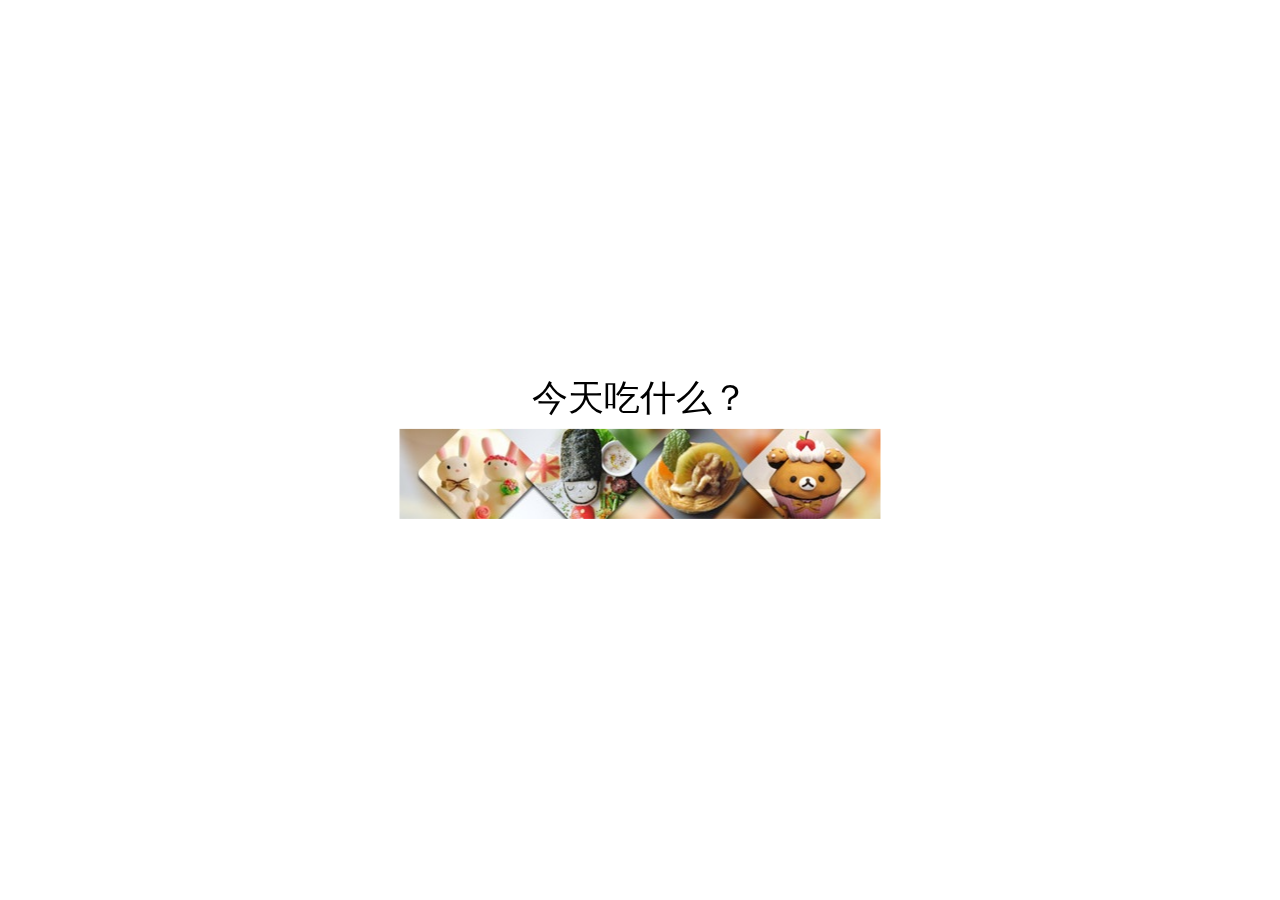
<file: Ffan/index.html>
<!DOCTYPE html>
<html ng-app="kfl">
<head lang="en">
  <meta charset="UTF-8">
  <meta name="viewport" content="width=device-width, user-scalable=no, initial-scale=1.0, maximum-scale=1.0, minimum-scale=1.0"/>
  <link rel="stylesheet" href="css/ionic.css"/>
  <link rel="stylesheet" href="css/kfl.css"/>
  <script src="js/ionic.bundle.js"></script>
  <script src="js/kfl.js"></script>
  <title></title>
</head>
<body ng-controller="bodyCtrl">
  <div ui-view></div>
</body>
</html>
</file>
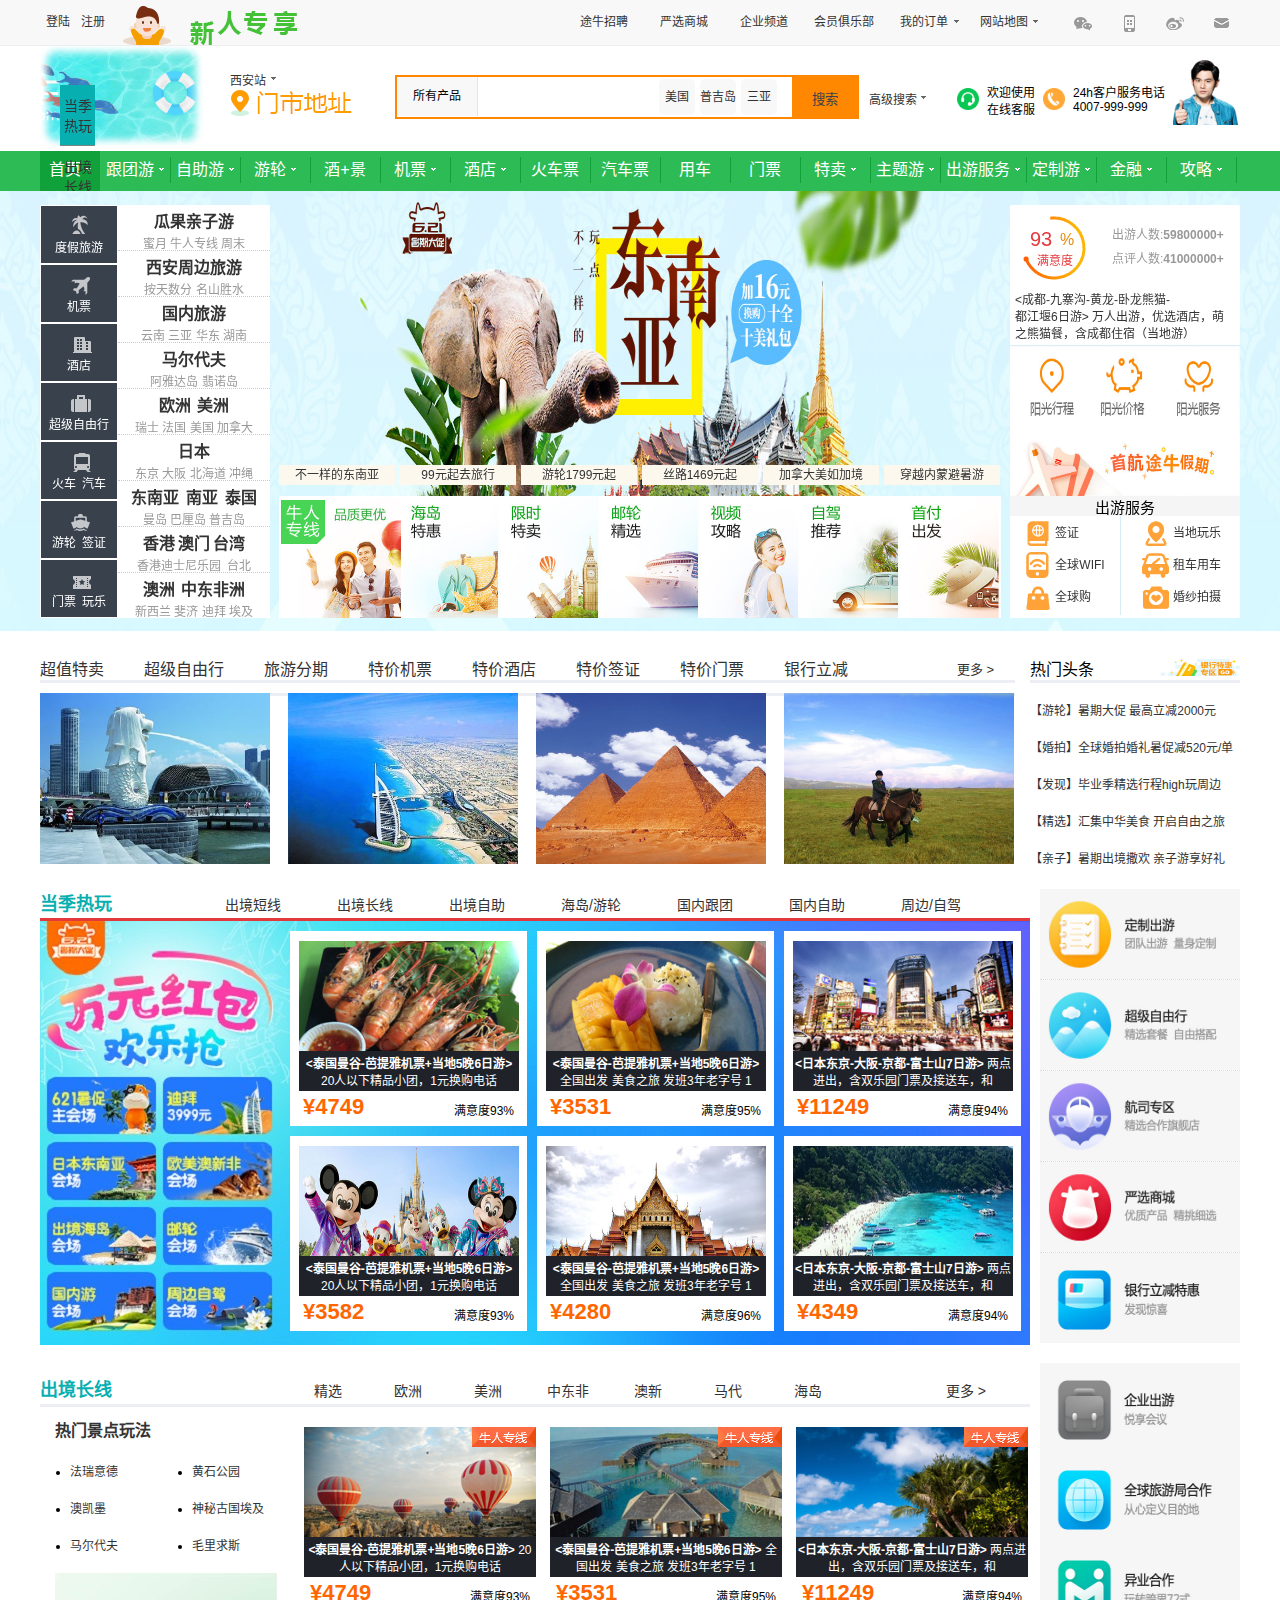
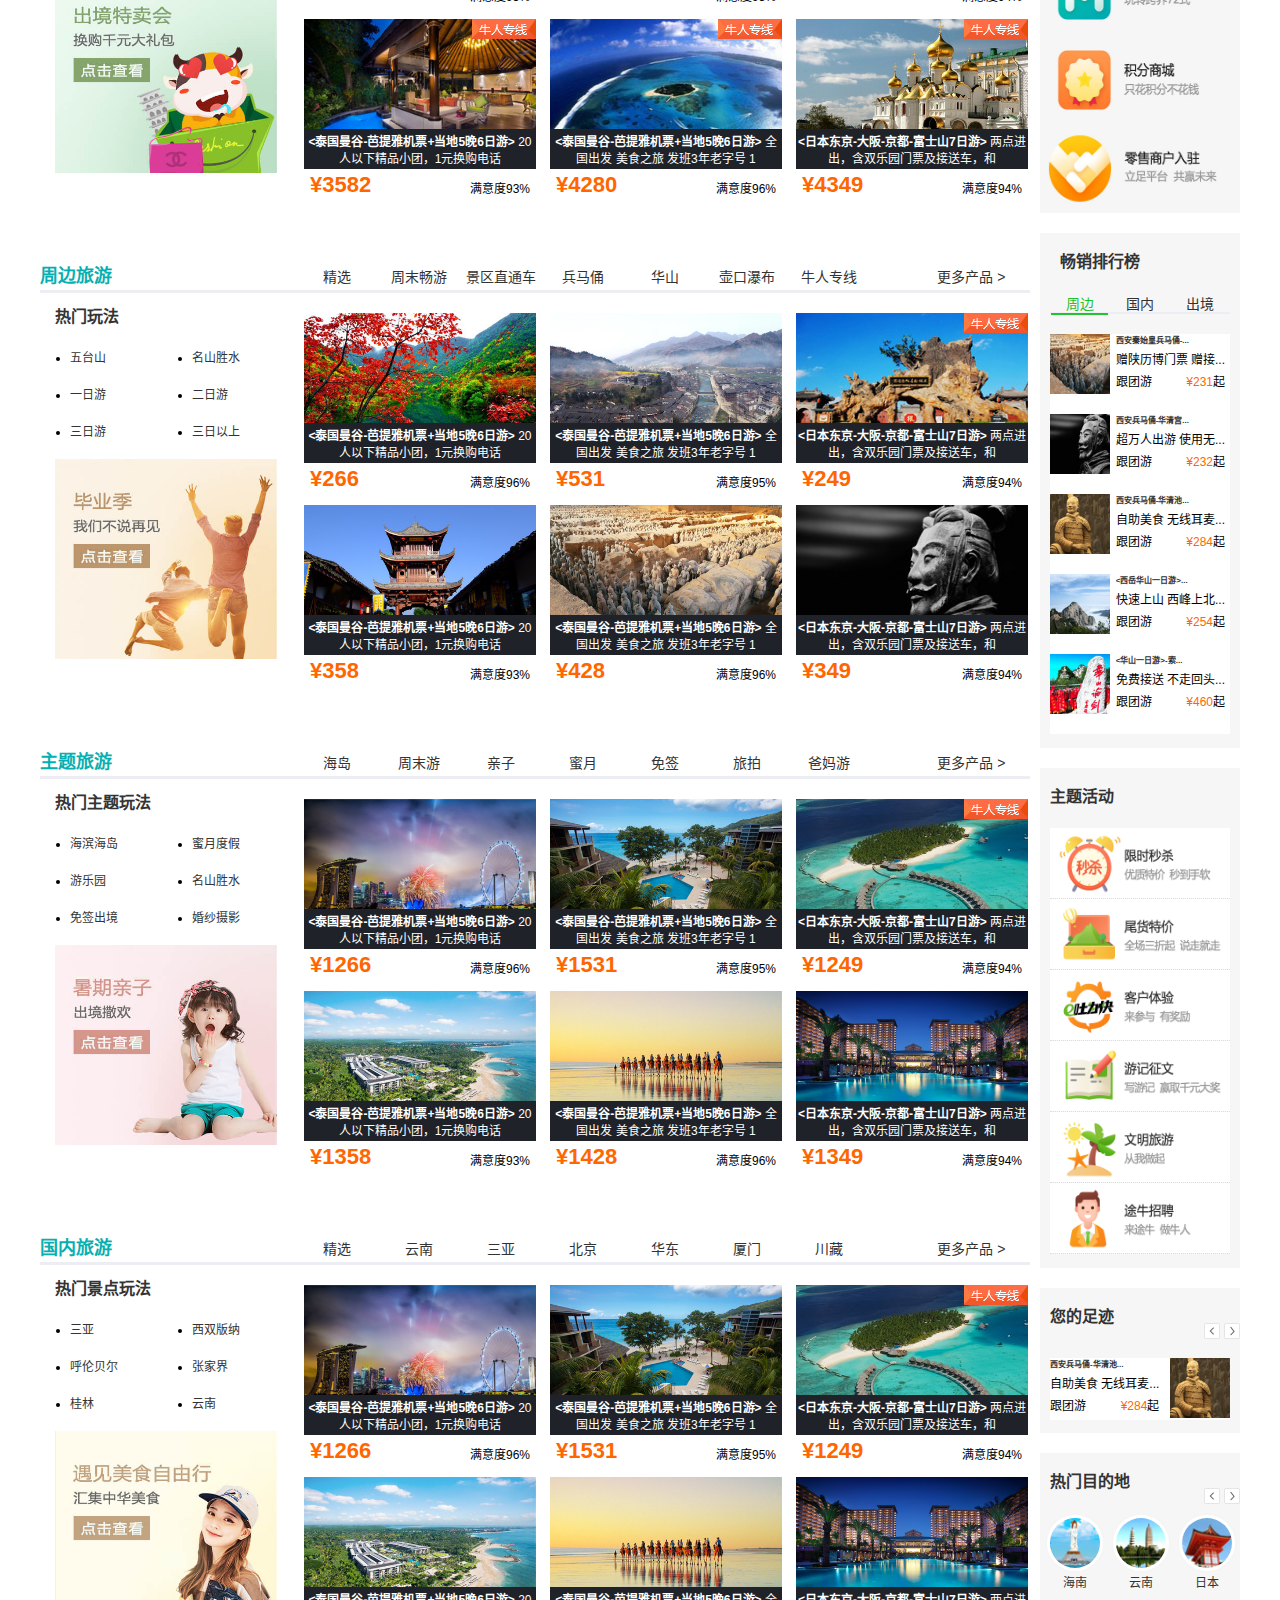
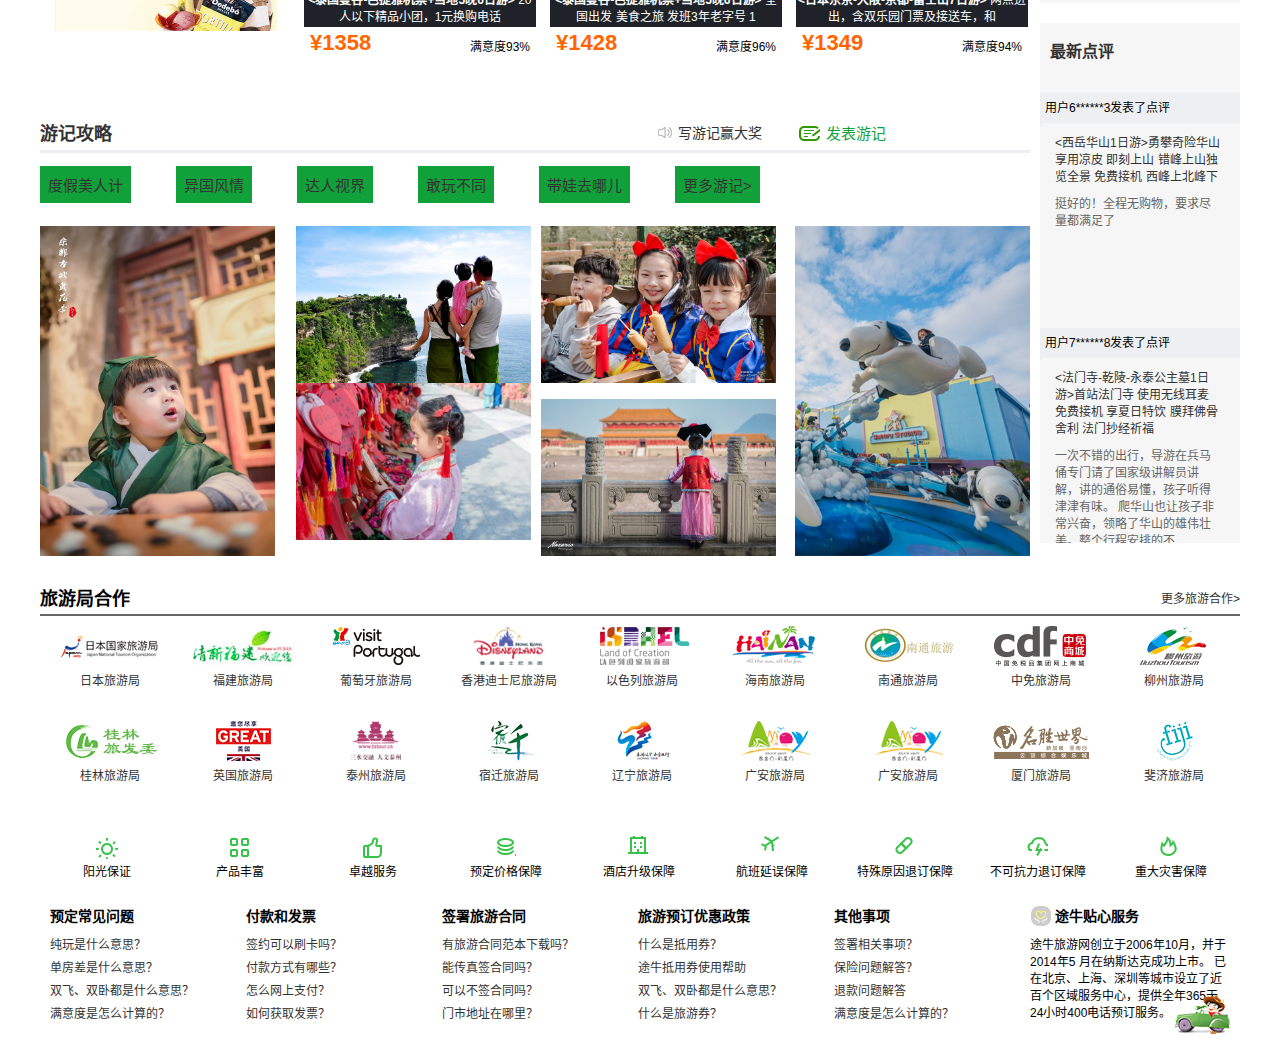
<file: TuNiu/index.html>
<!DOCTYPE html>
<!--1、 指定语言基础-->
<html lang="zh-cn">
<head>
    <meta charset="UTF-8">
    <title>tuNiu</title>
    <link rel="stylesheet" href="index.css"/>
</head>
<body>
    <div id="header-top">
        <div class="header-inner">
        <ul class="lf">
            <li><a href="login.html">登陆</a></li>
            <li><a href="register.html">注册</a></li>
            <li class="reg_log"><img src="img/registgift.gif" /></li>
            <li><div id="wel-user"></div></li>
        </ul>
        <ul class="rt">
            <li><a href="#">途牛招聘</a></li>
            <li><a href="#">严选商城</a></li>
            <li><a href="#">企业频道</a></li>
            <li><a href="#">会员俱乐部</a></li>
            <li>
                <a href="#" class="my-order">我的订单
                    <i class="glyph"></i>
                </a>
                <div id="order-menu">
                    <ul>
                        <li><a href="#">全部订单</a></li>
                        <li><a href="#">我的机票</a></li>
                        <li><a href="#">我的火车票</a></li>
                        <li><a href="#">我的夺宝</a></li>
                    </ul>
                </div>
            </li>
            <li>
                <a href="#" class="net-map">网站地图
                    <i class="glyph"></i>
                </a>
            </li>
            <li>
                <a href="#"  class="weixin"></a>
            </li>
            <li  class="iphone">
                <a href="#">
                    <img src="img/head_iphone.gif" alt=""/>
                </a>
          </li>
          <li>
              <a href="#"  class="weibo"></a>
            </li>
            <li>
                <a href="#"  class="letter"></a>
            </li>
        </ul>
    </div>
    </div>
    <div id="top-main">
        <div class="header-inner">
            <ul>
                <li><img src="img/tuniu-logo.gif" /></li>
                <li id="station">
                    <p>
                        <a href="#" class="xian-station">西安站
                            <i class="glyph"></i>
                        </a>
                    </p>
                    <img src="img/local_branch.png"/>
                </li>
                <li>
                    <div id="search" class="lf">
                        <span>所有产品<i class="glyph"></i></span>
                        <input type="text"/>
                        <!--<a href="#" class="lf">厦门</a>-->
                        <ul class="cities">
                            <li><a href="#">美国</a></li>
                            <li><a href="#">普吉岛</a></li>
                            <li><a href="#">三亚</a></li>
                        </ul>
                        <button>搜索</button>
                        <a class="adv-search">高级搜索
                            <i class="glyph"></i>
                        </a>
                    </div>
                </li>
            </ul>
            <div id="servers">
                <div class="lf">
                    <img src="img/head_tel.png" alt="" width="22px" height="22px"/>
                </div>
                <div class="lf">
                    <p>欢迎使用</p>
                    <p>在线客服</p>
                </div>
                <div class="lf">
                    <img src="img/tel_2x.png" alt="" class="tel" width="22px" height="22px"/>
                </div>
                <div class="lf">
                    <p>24h客户服务电话</p>
                    <p>4007-999-999</p>
                </div>
                <div class="lf">
                    <img src="img/zhou_big.png" alt="" width="65px" height="65px"/>
                </div>
            </div>
        </div>
    </div>
    <div id="section">
        <div id="nav">
            <div class="nav-menu">
                <ul>
                    <li>
                        <a href="#">首页
                            <i class="glyph-down"></i>
                        </a>
                    </li>
                    <li>
                        <a href="#" id="team-travel">跟团游
                            <i class="glyph-down"></i>
                        </a>
                    </li>
                    <li>
                        <a href="#">自助游
                            <i class="glyph-down"></i>
                        </a>
                    </li>
                    <li>
                        <a href="#">游轮
                            <i class="glyph-down"></i>
                        </a>
                    </li>
                    <li>
                        <a href="#">酒+景</a>
                    </li>
                    <li>
                        <a href="#">机票
                            <i class="glyph-down"></i>
                        </a>
                    </li>
                    <li>
                        <a href="#">酒店
                            <i class="glyph-down"></i>
                        </a>
                    </li>
                    <li>
                        <a href="#">火车票</a>
                    </li>
                    <li>
                        <a href="#">汽车票</a>
                    </li>
                    <li>
                        <a href="#">用车</a>
                    </li>
                    <li>
                        <a href="#">门票</a>
                    </li>
                    <li>
                        <a href="#">特卖
                            <i class="glyph-down"></i>
                        </a>
                    </li>
                    <li>
                        <a href="#">主题游
                            <i class="glyph-down"></i>
                        </a>
                    </li>
                    <li>
                        <a href="#">出游服务
                            <i class="glyph-down"></i>
                        </a>
                    </li>
                    <li>
                        <a href="#">定制游
                            <i class="glyph-down"></i>
                        </a>
                    </li>
                    <li>
                        <a href="#">金融
                            <i class="glyph-down"></i>
                        </a>
                    </li>
                    <li>
                        <a href="#">攻略
                            <i class="glyph-down"></i>
                        </a>
                    </li>
                </ul>
            </div>
        </div>
        <div id="txt-menu">
            <ul>
                <li>
                    <a href="#">出境跟团</a>
                </li>
                <li>
                    <a href="#">国内跟团</a>
                </li>
                <li>
                    <a href="#">周边跟团</a>
                </li>
                <li>
                    <a href="#">牛人专线</a>
                </li>
            </ul>
        </div>
        <div id="container">
            <div class="slider">
                <img class="ig" src="img/top-slider1.jpeg"/>
                <img class="ig" src="img/top-slider2.jpeg"/>
                <img class="ig" src="img/top-slider3.jpeg"/>
                <img class="ig" src="img/top-slider4.jpeg"/>
                <img class="ig" src="img/top-slider5.jpeg"/>
                <img class="ig" src="img/top-slider6.jpeg"/>
                <img class="ig" src="img/top-slider1.jpeg"/>
            </div>
            
            <div class="header-catelog">
                <ul class="txt">
                    <li>
                        <a href="#">不一样的东南亚</a>
                    </li>
                    <li>
                        <a href="#">99元起去旅行</a>
                    </li>
                    <li>
                        <a href="#">游轮1799元起</a>
                    </li>
                    <li>
                        <a href="#">丝路1469元起</a>
                    </li>
                    <li>
                        <a href="#">加拿大美如加境</a>
                    </li>
                    <li>
                        <a href="#">穿越内蒙避暑游</a>
                    </li>
                </ul>
                <ul class="slider-small">
                    <li class="active">
                        <img src="img/top-s-slider1.jpg" alt=""/>
                    </li>
                    <li>
                        <img src="img/top-s-slider2.jpg" alt=""/>
                    </li>
                    <li>
                        <img src="img/top-s-slider3.jpg" alt=""/>
                    </li>
                    <li>
                        <img src="img/top-s-slider4.jpg" alt=""/>
                    </li>
                    <li>
                        <img src="img/top-s-slider5.jpg" alt=""/>
                    </li>
                    <li>
                        <img src="img/top-s-slider6.jpg" alt=""/>
                    </li>
                    <li>
                        <img src="img/top-s-slider7.jpg" alt=""/>
                    </li>
                </ul>
                <div id="left-box">
                    <ul class="lf">
                        <li>
                            <a href="#"><i></i></a>
                            <a href="#">度假旅游</a>
                        </li>
                        <li>
                            <a href="#"><i></i></a>
                            <a href="#">机票</a>
                        </li>
                        <li>
                            <a href="#"><i></i></a>
                            <a href="#">酒店</a>
                        </li>
                        <li>
                            <a href="#"><i></i></a>
                            <a href="#">超级自由行</a>
                        </li>
                        <li>
                            <a href="#"><i></i></a>
                            <a href="#">火车&nbsp; 汽车</a>
                        </li>
                        <li>
                            <a href="#"><i></i></a>
                            <a href="#">游轮&nbsp; 签证</a>
                        </li>
                        <li>
                            <a href="#"><i></i></a>
                            <a href="#">门票&nbsp; 玩乐</a>
                        </li>
                    </ul>
                    <ul class="rt">
                        <li>
                            <div class="big-tt">
                                <a href="#" >瓜果亲子游</a>
                            </div>
                            <p class="sml-tt">
                                <a href="#" >蜜月</a>
                                <a href="#">牛人专线</a>
                                <a href="#">周末</a>
                            </p>
                        </li>
                        <li>
                            <div class="big-tt">
                                <a href="#" >西安周边旅游</a>
                            </div>
                            <p class="sml-tt">
                                <a href="#" >按天数分</a>
                                <a href="#">名山胜水</a>
                            </p>
                        </li>
                        <li>
                            <div class="big-tt">
                                <a href="#">国内旅游</a>
                            </div>
                            <p class="sml-tt">
                                <a href="#">云南</a>
                                <a href="#">三亚</a>
                                <a href="#">华东</a>
                                <a href="#">湖南</a>
                            </p>
                        </li>
                        <li>
                            <div class="big-tt">
                                <a href="#">马尔代夫</a>
                            </div>
                            <p  class="sml-tt">
                                <a href="#">阿雅达岛</a>
                                <a href="#">翡诺岛</a>
                            </p>
                        </li>
                        <li>
                            <div class="big-tt">
                                <a href="#">欧洲</a>&nbsp;
                                <a href="#">美洲</a>
                            </div>
                            <p  class="sml-tt">
                                <a href="#">瑞士</a>
                                <a href="#">法国</a>
                                <a href="#">美国</a>
                                <a href="#">加拿大</a>
                            </p>
                        </li>
                        <li>
                            <div  class="big-tt">
                                <a href="#">日本</a>
                            </div>
                            <p class="sml-tt">
                                <a href="#">东京</a>
                                <a href="#">大阪</a>
                                <a href="#">北海道</a>
                                <a href="#">冲绳</a>
                            </p>
                        </li>
                        <li>
                            <div class="big-tt">
                                <a href="#">东南亚</a>&nbsp;
                                <a href="#">南亚</a>&nbsp;
                                <a href="#">泰国</a>
                            </div>
                            <p class="sml-tt">
                                <a href="#">曼岛</a>
                                <a href="#">巴厘岛</a>
                                <a href="#">普吉岛</a>
                            </p>
                        </li>
                        <li>
                            <div class="big-tt">
                                <a href="#" class="big-tt">香港</a>
                                <a href="#" class="big-tt">澳门</a>
                                <a href="#" class="big-tt">台湾</a>
                            </div>
                            <p class="sml-tt">
                                <a href="#">香港迪士尼乐园</a>&nbsp;
                                <a href="#">台北</a>
                            </p>
                        </li>
                        <li>
                            <div class="big-tt">
                                <a href="#">澳洲</a>&nbsp;
                                <a href="#">中东非洲</a>
                            </div>
                            <p class="sml-tt">
                                <a href="#">新西兰</a>
                                <a href="#">斐济</a>
                                <a href="#">迪拜</a>
                                <a href="#">埃及</a>
                            </p>
                        </li>
                    </ul>
                </div>
                <div id="right-box">
                    <div class="hot-point lf">
                        <span class="hot-num">93</span>
                        <span class="hot-du">%</span>
                        <span class="hot-txt">满意度</span>
                    </div>
                    <p class="lf">出游人数:<b>59800000+</b></p>
                    <p class="lf">点评人数:<b>41000000+</b></p>
                    <div id="text-ad">
                        <ul>
                            <li>
                                <a href="#"><双人报价套餐-历史文化名城西安自驾2日游>
                                    宿西安天阅酒店 仅含1晚酒店</a>
                                <p>用户***<span class="rt">3小时前预定</span></p>
                            </li>
                            <li>
                                <a href="#"><成都-九寨沟-黄龙-卧龙熊猫-都江堰6日游>
                                    万人出游，优选酒店，萌之熊猫餐，含成都住宿（当地游）</a>
                            </li>
                            <li>
                                <a href="#"><西安秦始皇兵马俑-华清宫-骊山-秦始皇陵1日游>
                                    贵妃专线 三环内接 享受无线耳麦讲解接机服务陕历博门票1张</a>
                            </li>
                            <li>
                                <a href="#"><敦煌玉门关-汉长城-雅丹魔鬼城1日游>
                                    早班直通车，下午返回，当天可送火车</a>
                            </li>
                            <li>
                                <a href="#">芽庄-芽庄 自由行</a>
                            </li>
                            <li class="active">
                                <a href="#"><双人报价套餐-历史文化名城西安自驾2日游>
                                    宿西安天阅酒店 仅含1晚酒店</a>
                                <p>用户***<span class="rt">3小时前预定</span></p>
                            </li>
                        </ul>
                    </div>
                    <div id="ad-coo">
                        <img src="img/ad-coor.png" alt=""/>
                    </div>
                    <div id="hot-current">
                        <img src="img/ad-current.jpeg" alt=""/>
                        <p>出游服务</p>
                    </div>
                    <div id="current-mainl" class="lf">
                        <a href="#">
                            <img src="img/right-box-1.png" alt=""/>
                            <span>签证</span>
                        </a>
                        <a href="#">
                            <img src="img/right-box-3.png" alt=""/>
                            <span>全球WIFI</span>
                        </a>
                        <a href="#">
                            <img src="img/right-box-5.png" alt=""/>
                            <span>全球购</span>
                        </a>
                    </div>
                    <div id="current-mainr" class="rt">
                        <a href="#">
                            <img src="img/right-box-2.png" alt=""/>
                            <span>当地玩乐</span>
                        </a>
                        <a href="#">
                            <img src="img/right-box-4.png" alt=""/>
                            <span>租车用车</span>
                        </a>
                        <a href="#">
                            <img src="img/right-box-6.png" alt=""/>
                            <span>婚纱拍摄</span>
                        </a>
                    </div>
                </div>
            </div>
        </div>
    </div>
<!--热门活动    -->
    <div id="main-top">
        <div class="clearfix">
            <div class="content-lf lf">
                <ul>
                    <li>
                        <a href="#d1">超值特卖</a>
                    </li>
                    <li>
                        <a href="#d2">超级自由行</a>
                    </li>
                    <li>
                        <a href="#d3">旅游分期</a>
                    </li>
                    <li>
                        <a href="#d4">特价机票</a>
                    </li>
                    <li>
                        <a href="#d5">特价酒店</a>
                    </li>
                    <li>
                        <a href="#d6">特价签证</a>
                    </li>
                    <li>
                        <a href="#d7">特价门票</a>
                    </li>
                    <li>
                        <a href="#d8">银行立减</a>
                    </li>
                    <li class="more">
                        <a href="#">更多&nbsp;&gt;</a>
                    </li>
                </ul>
                <div class="clear"></div>
                <ul class="content-lf-img lf">
                    <li id="d1" class="discount show ">
                        <img src="img/top-1001.jpg" alt=""/>
                        <img src="img/top-1002.jpg" alt=""/>
                        <img src="img/top-1003.jpg" alt=""/>
                        <img src="img/top-1004.jpg" alt=""/>
                    </li>
                    <li id="d2" class="super-free">
                        <img src="img/top-2001.jpg" alt=""/>
                        <img src="img/top-2002.jpg" alt=""/>
                        <img src="img/top-2003.jpg" alt=""/>
                        <img src="img/top-2004.jpg" alt=""/>
                    </li>
                    <li  id="d3" class="div-travel">
                        <img src="img/top-3001.jpg" alt=""/>
                        <img src="img/top-3002.jpg" alt=""/>
                        <img src="img/top-3003.jpeg" alt=""/>
                        <img src="img/top-3004.jpg" alt=""/>
                    </li>
                    <!--<li class="air-ticket">-->
                    <!--</li>-->
                    <li id="d4" class="hotel">
                        <img src="img/top-5001.jpg" alt=""/>
                        <img src="img/top-5002.jpg" alt=""/>
                        <img src="img/top-5003.jpg" alt=""/>
                        <img src="img/top-5004.jpg" alt=""/>
                    </li>
                    <li id="d5" class="vise">
                        <img src="img/top-6001.jpg" alt=""/>
                        <img src="img/top-6002.jpg" alt=""/>
                        <img src="img/top-6003.jpg" alt=""/>
                        <img src="img/top-6004.jpg" alt=""/>
                    </li>
                    <li id="d6" class="ad-ticket">
                        <img src="img/top-7001.jpg" alt=""/>
                        <img src="img/top-7002.jpg" alt=""/>
                        <img src="img/top-7003.jpg" alt=""/>
                        <img src="img/top-7004.png" alt=""/>
                    </li>
                    <li id="d7" class="bank">
                        <img src="img/top-8001.jpg" alt=""/>
                        <img src="img/top-8002.jpg" alt=""/>
                        <img src="img/top-8003.jpg" alt=""/>
                        <img src="img/top-8004.jpeg" alt=""/>
                    </li>
                </ul>
            </div>
            <div class="content-rt rt">
                <ul>
                    <li class="lf">热门头条</li>
                    <li class="rt"><img src="img/bank-logo.jpeg" alt="ul"/></li>
                </ul>
                <ul>
                    <li><a href="#">【游轮】暑期大促&nbsp;最高立减2000元</a></li>
                    <li><a href="#">【婚拍】全球婚拍婚礼暑促减520元/单</a></li>
                    <li><a href="#">【发现】毕业季精选行程high玩周边</a></li>
                    <li><a href="#">【精选】汇集中华美食 开启自由之旅</a></li>
                    <li><a href="#">【亲子】暑期出境撒欢 亲子游享好礼</a></li>
                </ul>
            </div>
        </div>
    </div>
<!--楼层-->
    <div id="main-body">
        <!--一楼：当季热玩-->
        <div class="details-lf lf">
            <div class="layer-header">
                <h2 class="hover">当季热玩</h2>
                <ul>
                    <li><a href="#dx">出境短线</a></li>
                    <li><a href="#cx">出境长线</a></li>
                    <li><a href="#zz">出境自助</a></li>
                    <li><a href="#hy">海岛/游轮</a></li>
                    <li><a href="#gt">国内跟团</a></li>
                    <li><a href="#iz">国内自助</a></li>
                    <li><a href="#zj">周边/自驾</a></li>
                </ul>
                <div class="clear"></div>
                </div>
            <div class="details-lf-imgs">
                    <ul id="dx" class="show">
                        <li>
                            <a href="#">
                                <img src="img/floor1-1001.jpg" alt=""/>
                            </a>
                            <a href="#" class="pro-mess">
                                <span>&lt;泰国曼谷-芭提雅机票+当地5晚6日游&gt;</span>
                                20人以下精品小团，1元换购电话
                            </a>
                            <span class="lf">¥4749</span>
                            <span class="rt">满意度93%</span>
                        </li>
                        <li>
                            <a href="#">
                                <img src="img/floor1-1002.jpg" alt=""/>
                            </a>
                            <a href="#" class="pro-mess">
                                <span>&lt;泰国曼谷-芭提雅机票+当地5晚6日游&gt;</span>
                                全国出发 美食之旅 发班3年老字号 1
                            </a>
                            <span class="lf">¥3531</span>
                            <span class="rt">满意度95%</span>
                        </li>
                        <li>
                            <a href="#">
                                <img src="img/floor1-1003.jpg" alt=""/>
                            </a>
                            <a href="#" class="pro-mess">
                                <span>&lt;日本东京-大阪-京都-富士山7日游&gt;</span>
                                两点进出，含双乐园门票及接送车，和
                            </a>
                            <span class="lf">¥11249</span>
                            <span class="rt">满意度94%</span>
                        </li>
                        <li>
                            <a href="#">
                                <img src="img/floor1-1004.jpg" alt=""/>
                            </a>
                            <a href="#" class="pro-mess">
                                <span>&lt;泰国曼谷-芭提雅机票+当地5晚6日游&gt;</span>
                                20人以下精品小团，1元换购电话
                            </a>
                            <span class="lf">¥3582</span>
                            <span class="rt">满意度93%</span>
                        </li>
                        <li>
                            <a href="#">
                                <img src="img/floor1-1005.jpg" alt=""/>
                            </a>
                            <a href="#" class="pro-mess">
                                <span>&lt;泰国曼谷-芭提雅机票+当地5晚6日游&gt;</span>
                                全国出发 美食之旅 发班3年老字号 1
                            </a>
                            <span class="lf">¥4280</span>
                            <span class="rt">满意度96%</span>
                        </li>
                        <li>
                            <a href="#">
                                <img src="img/floor1-1006.jpg" alt=""/>
                            </a>
                            <a href="#" class="pro-mess">
                                <span>&lt;日本东京-大阪-京都-富士山7日游&gt;</span>
                                两点进出，含双乐园门票及接送车，和
                            </a>
                            <span class="lf">¥4349</span>
                            <span class="rt">满意度94%</span>
                        </li>
                    </ul>
                    <ul id="cx">
                        <li>
                            <a href="#">
                                <img src="img/floor1-2001.jpg" alt=""/>
                            </a>
                            <a href="#" class="pro-mess">
                                <span>&lt;泰国曼谷-芭提雅机票+当地5晚6日游&gt;</span>
                                20人以下精品小团，1元换购电话
                            </a>
                            <span class="lf">¥4749</span>
                            <span class="rt">满意度93%</span>
                        </li>
                        <li>
                            <a href="#">
                                <img src="img/floor1-2002.jpg" alt=""/>
                            </a>
                            <a href="#" class="pro-mess">
                                <span>&lt;泰国曼谷-芭提雅机票+当地5晚6日游&gt;</span>
                                全国出发 美食之旅 发班3年老字号 1
                            </a>
                            <span class="lf">¥3531</span>
                            <span class="rt">满意度95%</span>
                        </li>
                        <li>
                            <a href="#">
                                <img src="img/floor1-2003.jpg" alt=""/>
                            </a>
                            <a href="#" class="pro-mess">
                                <span>&lt;日本东京-大阪-京都-富士山7日游&gt;</span>
                                两点进出，含双乐园门票及接送车，和
                            </a>
                            <span class="lf">¥11249</span>
                            <span class="rt">满意度94%</span>
                        </li>
                        <li>
                            <a href="#">
                                <img src="img/floor1-2004.jpg" alt=""/>
                            </a>
                            <a href="#" class="pro-mess">
                                <span>&lt;泰国曼谷-芭提雅机票+当地5晚6日游&gt;</span>
                                20人以下精品小团，1元换购电话
                            </a>
                            <span class="lf">¥3582</span>
                            <span class="rt">满意度93%</span>
                        </li>
                        <li>
                            <a href="#">
                                <img src="img/floor1-2005.jpg" alt=""/>
                            </a>
                            <a href="#" class="pro-mess">
                                <span>&lt;泰国曼谷-芭提雅机票+当地5晚6日游&gt;</span>
                                全国出发 美食之旅 发班3年老字号 1
                            </a>
                            <span class="lf">¥4280</span>
                            <span class="rt">满意度96%</span>
                        </li>
                        <li>
                            <a href="#">
                                <img src="img/floor1-2006.jpg" alt=""/>
                            </a>
                            <a href="#" class="pro-mess">
                                <span>&lt;日本东京-大阪-京都-富士山7日游&gt;</span>
                                两点进出，含双乐园门票及接送车，和
                            </a>
                            <span class="lf">¥4349</span>
                            <span class="rt">满意度94%</span>
                        </li>
                    </ul>
                    <ul id="zz">
                        <li>
                            <a href="#">
                                <img src="img/floor1-3001.jpg" alt=""/>
                            </a>
                            <a href="#" class="pro-mess">
                                <span>&lt;泰国曼谷-芭提雅机票+当地5晚6日游&gt;</span>
                                20人以下精品小团，1元换购电话
                            </a>
                            <span class="lf">¥4749</span>
                            <span class="rt">满意度93%</span>
                        </li>
                        <li>
                            <a href="#">
                                <img src="img/floor1-3002.jpg" alt=""/>
                            </a>
                            <a href="#" class="pro-mess">
                                <span>&lt;泰国曼谷-芭提雅机票+当地5晚6日游&gt;</span>
                                全国出发 美食之旅 发班3年老字号 1
                            </a>
                            <span class="lf">¥3531</span>
                            <span class="rt">满意度95%</span>
                        </li>
                        <li>
                            <a href="#">
                                <img src="img/floor1-3003.jpg" alt=""/>
                            </a>
                            <a href="#" class="pro-mess">
                                <span>&lt;日本东京-大阪-京都-富士山7日游&gt;</span>
                                两点进出，含双乐园门票及接送车，和
                            </a>
                            <span class="lf">¥11249</span>
                            <span class="rt">满意度94%</span>
                        </li>
                        <li>
                            <a href="#">
                                <img src="img/floor1-3004.jpeg" alt=""/>
                            </a>
                            <a href="#" class="pro-mess">
                                <span>&lt;泰国曼谷-芭提雅机票+当地5晚6日游&gt;</span>
                                20人以下精品小团，1元换购电话
                            </a>
                            <span class="lf">¥3582</span>
                            <span class="rt">满意度93%</span>
                        </li>
                        <li>
                            <a href="#">
                                <img src="img/floor1-3005.jpg" alt=""/>
                            </a>
                            <a href="#" class="pro-mess">
                                <span>&lt;泰国曼谷-芭提雅机票+当地5晚6日游&gt;</span>
                                全国出发 美食之旅 发班3年老字号 1
                            </a>
                            <span class="lf">¥4280</span>
                            <span class="rt">满意度96%</span>
                        </li>
                        <li>
                            <a href="#">
                                <img src="img/floor1-3006.jpg" alt=""/>
                            </a>
                            <a href="#" class="pro-mess">
                                <span>&lt;日本东京-大阪-京都-富士山7日游&gt;</span>
                                两点进出，含双乐园门票及接送车，和
                            </a>
                            <span class="lf">¥4349</span>
                            <span class="rt">满意度94%</span>
                        </li>
                    </ul>
                </div>
            <div class="clear"></div>
            <!--二楼：出境长线-->
            <div class="layer-header layer2">
                <h2 class="hover">出境长线</h2>
                <ul class="rt">
                    <li><a href="#jx">精选</a></li>
                    <li><a href="#oz">欧洲</a></li>
                    <li><a href="#mz">美洲</a></li>
                    <li><a href="#zd">中东非</a></li>
                    <li><a href="#ax">澳新</a></li>
                    <li><a href="#md">马代</a></li>
                    <li><a href="#hd">海岛</a></li>
                    <li class="rt"><a href="#">更多&nbsp;&gt;</a></li>
                </ul>
                <div class="clear"></div>
                </div>
            <div class="details-lf-imgs1 lf">
                    <ul>
                        <li><a href="#">热门景点玩法</a></li>
                        <li><a href="#">法瑞意德</a></li>
                        <li><a href="#">黄石公园</a></li>
                        <li><a href="#">澳凯墨</a></li>
                        <li><a href="#">神秘古国埃及</a></li>
                        <li><a href="#">马尔代夫</a></li>
                        <li><a href="#">毛里求斯</a></li>
                        <li>
                            <img src="img/C1.jpg" alt=""/>
                        </li>
                    </ul>
                </div>
            <div class="details-lf-imgs details-lf-imgs2 rt">
                    <ul id="jx">
                        <li>
                            <a href="#">
                                <img src="img/floor2-1001.jpg" alt=""/>
                                <i></i>
                            </a>
                            <a href="#" class="pro-mess">
                                <span>&lt;泰国曼谷-芭提雅机票+当地5晚6日游&gt;</span>
                                20人以下精品小团，1元换购电话
                            </a>
                            <span class="lf">¥4749</span>
                            <span class="rt">满意度93%</span>
                        </li>
                        <li>
                            <a href="#">
                                <img src="img/floor2-1002.jpg" alt=""/>
                                <i></i>
                            </a>
                            <a href="#" class="pro-mess">
                                <span>&lt;泰国曼谷-芭提雅机票+当地5晚6日游&gt;</span>
                                全国出发 美食之旅 发班3年老字号 1
                            </a>
                            <span class="lf">¥3531</span>
                            <span class="rt">满意度95%</span>
                        </li>
                        <li>
                            <a href="#">
                                <img src="img/floor2-1003.jpg" alt=""/>
                                <i></i>
                            </a>
                            <a href="#" class="pro-mess">
                                <span>&lt;日本东京-大阪-京都-富士山7日游&gt;</span>
                                两点进出，含双乐园门票及接送车，和
                            </a>
                            <span class="lf">¥11249</span>
                            <span class="rt">满意度94%</span>
                        </li>
                        <li>
                            <a href="#">
                                <img src="img/floor2-1004.jpg" alt=""/>
                                <i></i>
                            </a>
                            <a href="#" class="pro-mess">
                                <span>&lt;泰国曼谷-芭提雅机票+当地5晚6日游&gt;</span>
                                20人以下精品小团，1元换购电话
                            </a>
                            <span class="lf">¥3582</span>
                            <span class="rt">满意度93%</span>
                        </li>
                        <li>
                            <a href="#">
                                <img src="img/floor2-1005.jpg" alt=""/>
                                <i></i>
                            </a>
                            <a href="#" class="pro-mess">
                                <span>&lt;泰国曼谷-芭提雅机票+当地5晚6日游&gt;</span>
                                全国出发 美食之旅 发班3年老字号 1
                            </a>
                            <span class="lf">¥4280</span>
                            <span class="rt">满意度96%</span>
                        </li>
                        <li>
                            <a href="#">
                                <img src="img/floor2-1006.jpg" alt=""/>
                                <i></i>
                            </a>
                            <a href="#" class="pro-mess">
                                <span>&lt;日本东京-大阪-京都-富士山7日游&gt;</span>
                                两点进出，含双乐园门票及接送车，和
                            </a>
                            <span class="lf">¥4349</span>
                            <span class="rt">满意度94%</span>
                        </li>
                    </ul>
                    <ul id="oz">
                        <li>
                            <a href="#">
                                <img src="img/floor2-2001.png" alt=""/>
                                <i></i>
                            </a>
                            <a href="#" class="pro-mess">
                                <span>&lt;泰国曼谷-芭提雅机票+当地5晚6日游&gt;</span>
                                20人以下精品小团，1元换购电话
                            </a>
                            <span class="lf">¥4749</span>
                            <span class="rt">满意度93%</span>
                        </li>
                        <li>
                            <a href="#">
                                <img src="img/floor2-2002.jpg" alt=""/>
                                <i></i>
                            </a>
                            <a href="#" class="pro-mess">
                                <span>&lt;泰国曼谷-芭提雅机票+当地5晚6日游&gt;</span>
                                全国出发 美食之旅 发班3年老字号 1
                            </a>
                            <span class="lf">¥3531</span>
                            <span class="rt">满意度95%</span>
                        </li>
                        <li>
                            <a href="#">
                                <img src="img/floor2-2003.jpg" alt=""/>
                                <i></i>
                            </a>
                            <a href="#" class="pro-mess">
                                <span>&lt;日本东京-大阪-京都-富士山7日游&gt;</span>
                                两点进出，含双乐园门票及接送车，和
                            </a>
                            <span class="lf">¥11249</span>
                            <span class="rt">满意度94%</span>
                        </li>
                        <li>
                            <a href="#">
                                <img src="img/floor2-2004.jpg" alt=""/>
                                <i></i>
                            </a>
                            <a href="#" class="pro-mess">
                                <span>&lt;泰国曼谷-芭提雅机票+当地5晚6日游&gt;</span>
                                20人以下精品小团，1元换购电话
                            </a>
                            <span class="lf">¥3582</span>
                            <span class="rt">满意度93%</span>
                        </li>
                        <li>
                            <a href="#">
                                <img src="img/floor2-2005.jpg" alt=""/>
                                <i></i>
                            </a>
                            <a href="#" class="pro-mess">
                                <span>&lt;泰国曼谷-芭提雅机票+当地5晚6日游&gt;</span>
                                全国出发 美食之旅 发班3年老字号 1
                            </a>
                            <span class="lf">¥4280</span>
                            <span class="rt">满意度96%</span>
                        </li>
                        <li>
                            <a href="#">
                                <img src="img/floor2-2006.jpg" alt=""/>
                                <i></i>
                            </a>
                            <a href="#" class="pro-mess">
                                <span>&lt;日本东京-大阪-京都-富士山7日游&gt;</span>
                                两点进出，含双乐园门票及接送车，和
                            </a>
                            <span class="lf">¥4349</span>
                            <span class="rt">满意度94%</span>
                        </li>
                    </ul>
                    <ul id="mz">
                        <li>
                            <a href="#">
                                <img src="img/floor2-3001.jpg" alt=""/>
                                <i></i>
                            </a>
                            <a href="#" class="pro-mess">
                                <span>&lt;泰国曼谷-芭提雅机票+当地5晚6日游&gt;</span>
                                20人以下精品小团，1元换购电话
                            </a>
                            <span class="lf">¥4749</span>
                            <span class="rt">满意度93%</span>
                        </li>
                        <li>
                            <a href="#">
                                <img src="img/floor2-3002.jpg" alt=""/>
                                <i></i>
                            </a>
                            <a href="#" class="pro-mess">
                                <span>&lt;泰国曼谷-芭提雅机票+当地5晚6日游&gt;</span>
                                全国出发 美食之旅 发班3年老字号 1
                            </a>
                            <span class="lf">¥3531</span>
                            <span class="rt">满意度95%</span>
                        </li>
                        <li>
                            <a href="#">
                                <img src="img/floor2-3003.jpg" alt=""/>
                                <i></i>
                            </a>
                            <a href="#" class="pro-mess">
                                <span>&lt;日本东京-大阪-京都-富士山7日游&gt;</span>
                                两点进出，含双乐园门票及接送车，和
                            </a>
                            <span class="lf">¥11249</span>
                            <span class="rt">满意度94%</span>
                        </li>
                        <li>
                            <a href="#">
                                <img src="img/floor2-3004.jpg" alt=""/>
                                <i></i>
                            </a>
                            <a href="#" class="pro-mess">
                                <span>&lt;泰国曼谷-芭提雅机票+当地5晚6日游&gt;</span>
                                20人以下精品小团，1元换购电话
                            </a>
                            <span class="lf">¥3582</span>
                            <span class="rt">满意度93%</span>
                        </li>
                        <li>
                            <a href="#">
                                <img src="img/floor2-3005.jpg" alt=""/>
                                <i></i>
                            </a>
                            <a href="#" class="pro-mess">
                                <span>&lt;泰国曼谷-芭提雅机票+当地5晚6日游&gt;</span>
                                全国出发 美食之旅 发班3年老字号 1
                            </a>
                            <span class="lf">¥4280</span>
                            <span class="rt">满意度96%</span>
                        </li>
                        <li>
                            <a href="#">
                                <img src="img/floor2-3006.jpg" alt=""/>
                                <i></i>
                            </a>
                            <a href="#" class="pro-mess">
                                <span>&lt;日本东京-大阪-京都-富士山7日游&gt;</span>
                                两点进出，含双乐园门票及接送车，和
                            </a>
                            <span class="lf">¥4349</span>
                            <span class="rt">满意度94%</span>
                        </li>
                    </ul>
                    <ul id="zd">
                        <li>
                            <a href="#">
                                <img src="img/floor2-4001.jpg" alt=""/>
                                <i></i>
                            </a>
                            <a href="#" class="pro-mess">
                                <span>&lt;泰国曼谷-芭提雅机票+当地5晚6日游&gt;</span>
                                20人以下精品小团，1元换购电话
                            </a>
                            <span class="lf">¥4749</span>
                            <span class="rt">满意度93%</span>
                        </li>
                        <li>
                            <a href="#">
                                <img src="img/floor2-4002.jpg" alt=""/>
                                <i></i>
                            </a>
                            <a href="#" class="pro-mess">
                                <span>&lt;泰国曼谷-芭提雅机票+当地5晚6日游&gt;</span>
                                全国出发 美食之旅 发班3年老字号 1
                            </a>
                            <span class="lf">¥3531</span>
                            <span class="rt">满意度95%</span>
                        </li>
                        <li>
                            <a href="#">
                                <img src="img/floor2-3006.jpg" alt=""/>
                                <i></i>
                            </a>
                            <a href="#" class="pro-mess">
                                <span>&lt;日本东京-大阪-京都-富士山7日游&gt;</span>
                                两点进出，含双乐园门票及接送车，和
                            </a>
                            <span class="lf">¥11249</span>
                            <span class="rt">满意度94%</span>
                        </li>
                        <li>
                            <a href="#">
                                <img src="img/floor2-4004.jpg" alt=""/>
                                <i></i>
                            </a>
                            <a href="#" class="pro-mess">
                                <span>&lt;泰国曼谷-芭提雅机票+当地5晚6日游&gt;</span>
                                20人以下精品小团，1元换购电话
                            </a>
                            <span class="lf">¥3582</span>
                            <span class="rt">满意度93%</span>
                        </li>
                        <li>
                            <a href="#">
                                <img src="img/floor2-4005.jpg" alt=""/>
                                <i></i>
                            </a>
                            <a href="#" class="pro-mess">
                                <span>&lt;泰国曼谷-芭提雅机票+当地5晚6日游&gt;</span>
                                全国出发 美食之旅 发班3年老字号 1
                            </a>
                            <span class="lf">¥4280</span>
                            <span class="rt">满意度96%</span>
                        </li>
                        <li>
                            <a href="#">
                                <img src="img/floor2-4006.jpg" alt=""/>
                                <i></i>
                            </a>
                            <a href="#" class="pro-mess">
                                <span>&lt;日本东京-大阪-京都-富士山7日游&gt;</span>
                                两点进出，含双乐园门票及接送车，和
                            </a>
                            <span class="lf">¥4349</span>
                            <span class="rt">满意度94%</span>
                        </li>
                    </ul>
                    <ul id="ax">
                        <li>
                            <a href="#">
                                <img src="img/floor2-5001.jpg" alt=""/>
                                <i></i>
                            </a>
                            <a href="#" class="pro-mess">
                                <span>&lt;泰国曼谷-芭提雅机票+当地5晚6日游&gt;</span>
                                20人以下精品小团，1元换购电话
                            </a>
                            <span class="lf">¥4749</span>
                            <span class="rt">满意度93%</span>
                        </li>
                        <li>
                            <a href="#">
                                <img src="img/floor2-5002.jpg" alt=""/>
                                <i></i>
                            </a>
                            <a href="#" class="pro-mess">
                                <span>&lt;泰国曼谷-芭提雅机票+当地5晚6日游&gt;</span>
                                全国出发 美食之旅 发班3年老字号 1
                            </a>
                            <span class="lf">¥3531</span>
                            <span class="rt">满意度95%</span>
                        </li>
                        <li>
                            <a href="#">
                                <img src="img/floor2-5003.jpg" alt=""/>
                                <i></i>
                            </a>
                            <a href="#" class="pro-mess">
                                <span>&lt;日本东京-大阪-京都-富士山7日游&gt;</span>
                                两点进出，含双乐园门票及接送车，和
                            </a>
                            <span class="lf">¥11249</span>
                            <span class="rt">满意度94%</span>
                        </li>
                        <li>
                            <a href="#">
                                <img src="img/floor2-5004.jpg" alt=""/>
                                <i></i>
                            </a>
                            <a href="#" class="pro-mess">
                                <span>&lt;泰国曼谷-芭提雅机票+当地5晚6日游&gt;</span>
                                20人以下精品小团，1元换购电话
                            </a>
                            <span class="lf">¥3582</span>
                            <span class="rt">满意度93%</span>
                        </li>
                        <li>
                            <a href="#">
                                <img src="img/floor2-5005.jpg" alt=""/>
                                <i></i>
                            </a>
                            <a href="#" class="pro-mess">
                                <span>&lt;泰国曼谷-芭提雅机票+当地5晚6日游&gt;</span>
                                全国出发 美食之旅 发班3年老字号 1
                            </a>
                            <span class="lf">¥4280</span>
                            <span class="rt">满意度96%</span>
                        </li>
                        <li>
                            <a href="#">
                                <img src="img/floor2-5006.jpg" alt=""/>
                                <i></i>
                            </a>
                            <a href="#" class="pro-mess">
                                <span>&lt;日本东京-大阪-京都-富士山7日游&gt;</span>
                                两点进出，含双乐园门票及接送车，和
                            </a>
                            <span class="lf">¥4349</span>
                            <span class="rt">满意度94%</span>
                        </li>
                    </ul>
                    <ul id="md">
                        <li>
                            <a href="#">
                                <img src="img/floor2-6001.jpg" alt=""/>
                                <i></i>
                            </a>
                            <a href="#" class="pro-mess">
                                <span>&lt;泰国曼谷-芭提雅机票+当地5晚6日游&gt;</span>
                                20人以下精品小团，1元换购电话
                            </a>
                            <span class="lf">¥4749</span>
                            <span class="rt">满意度93%</span>
                        </li>
                        <li>
                            <a href="#">
                                <img src="img/floor2-6002.jpg" alt=""/>
                                <i></i>
                            </a>
                            <a href="#" class="pro-mess">
                                <span>&lt;泰国曼谷-芭提雅机票+当地5晚6日游&gt;</span>
                                全国出发 美食之旅 发班3年老字号 1
                            </a>
                            <span class="lf">¥3531</span>
                            <span class="rt">满意度95%</span>
                        </li>
                        <li>
                            <a href="#">
                                <img src="img/floor2-6003.jpg" alt=""/>
                                <i></i>
                            </a>
                            <a href="#" class="pro-mess">
                                <span>&lt;日本东京-大阪-京都-富士山7日游&gt;</span>
                                两点进出，含双乐园门票及接送车，和
                            </a>
                            <span class="lf">¥11249</span>
                            <span class="rt">满意度94%</span>
                        </li>
                        <li>
                            <a href="#">
                                <img src="img/floor2-6004.jpg" alt=""/>
                                <i></i>
                            </a>
                            <a href="#" class="pro-mess">
                                <span>&lt;泰国曼谷-芭提雅机票+当地5晚6日游&gt;</span>
                                20人以下精品小团，1元换购电话
                            </a>
                            <span class="lf">¥3582</span>
                            <span class="rt">满意度93%</span>
                        </li>
                        <li>
                            <a href="#">
                                <img src="img/floor2-6005.jpg" alt=""/>
                                <i></i>
                            </a>
                            <a href="#" class="pro-mess">
                                <span>&lt;泰国曼谷-芭提雅机票+当地5晚6日游&gt;</span>
                                全国出发 美食之旅 发班3年老字号 1
                            </a>
                            <span class="lf">¥4280</span>
                            <span class="rt">满意度96%</span>
                        </li>
                        <li>
                            <a href="#">
                                <img src="img/floor2-6006.jpg" alt=""/>
                                <i></i>
                            </a>
                            <a href="#" class="pro-mess">
                                <span>&lt;日本东京-大阪-京都-富士山7日游&gt;</span>
                                两点进出，含双乐园门票及接送车，和
                            </a>
                            <span class="lf">¥4349</span>
                            <span class="rt">满意度94%</span>
                        </li>
                    </ul>
                    <ul id="hd">
                        <li>
                            <a href="#">
                                <img src="img/floor2-7001.jpeg" alt=""/>
                                <i></i>
                            </a>
                            <a href="#" class="pro-mess">
                                <span>&lt;泰国曼谷-芭提雅机票+当地5晚6日游&gt;</span>
                                20人以下精品小团，1元换购电话
                            </a>
                            <span class="lf">¥4749</span>
                            <span class="rt">满意度93%</span>
                        </li>
                        <li>
                            <a href="#">
                                <img src="img/floor2-7002.jpg" alt=""/>
                                <i></i>
                            </a>
                            <a href="#" class="pro-mess">
                                <span>&lt;泰国曼谷-芭提雅机票+当地5晚6日游&gt;</span>
                                全国出发 美食之旅 发班3年老字号 1
                            </a>
                            <span class="lf">¥3531</span>
                            <span class="rt">满意度95%</span>
                        </li>
                        <li>
                            <a href="#">
                                <img src="img/floor2-6003.jpg" alt=""/>
                                <i></i>
                            </a>
                            <a href="#" class="pro-mess">
                                <span>&lt;日本东京-大阪-京都-富士山7日游&gt;</span>
                                两点进出，含双乐园门票及接送车，和
                            </a>
                            <span class="lf">¥11249</span>
                            <span class="rt">满意度94%</span>
                        </li>
                        <li>
                            <a href="#">
                                <img src="img/floor2-7004.jpg" alt=""/>
                                <i></i>
                            </a>
                            <a href="#" class="pro-mess">
                                <span>&lt;泰国曼谷-芭提雅机票+当地5晚6日游&gt;</span>
                                20人以下精品小团，1元换购电话
                            </a>
                            <span class="lf">¥3582</span>
                            <span class="rt">满意度93%</span>
                        </li>
                        <li>
                            <a href="#">
                                <img src="img/floor2-7005.jpeg" alt=""/>
                                <i></i>
                            </a>
                            <a href="#" class="pro-mess">
                                <span>&lt;泰国曼谷-芭提雅机票+当地5晚6日游&gt;</span>
                                全国出发 美食之旅 发班3年老字号 1
                            </a>
                            <span class="lf">¥4280</span>
                            <span class="rt">满意度96%</span>
                        </li>
                        <li>
                            <a href="#">
                                <img src="img/floor2-7006.jpg" alt=""/>
                                <i></i>
                            </a>
                            <a href="#" class="pro-mess">
                                <span>&lt;日本东京-大阪-京都-富士山7日游&gt;</span>
                                两点进出，含双乐园门票及接送车，和
                            </a>
                            <span class="lf">¥4349</span>
                            <span class="rt">满意度94%</span>
                        </li>
                    </ul>
                </div>
            <div class="clear"></div>
            <!--三楼：周边旅游-->
            <div class="layer-header layer2">
                <h2 class="hover">周边旅游</h2>
                <ul class="rt travel-around">
                    <li><a href="#jx1">精选</a></li>
                    <li><a href="#zm">周末畅游</a></li>
                    <li><a href="#ztc">景区直通车</a></li>
                    <li><a href="#bmy">兵马俑</a></li>
                    <li><a href="#hs">华山</a></li>
                    <li><a href="#hk">壶口瀑布</a></li>
                    <li><a href="#">牛人专线</a></li>
                    <li class="rt"><a href="#">更多产品&nbsp;&gt;</a></li>
                </ul>
                <div class="clear"></div>
            </div>
            <div class="details-lf-imgs1 lf">
                <ul>
                    <li><a href="#">热门玩法</a></li>
                    <li><a href="#">五台山</a></li>
                    <li><a href="#">名山胜水</a></li>
                    <li><a href="#">一日游</a></li>
                    <li><a href="#">二日游</a></li>
                    <li><a href="#">三日游</a></li>
                    <li><a href="#">三日以上</a></li>
                    <li>
                        <img src="img/Z1.jpg" alt=""/>
                    </li>
                </ul>
            </div>
            <div class="details-lf-imgs details-lf-imgs2 rt">
                <ul id="jx1">
                    <li>
                        <a href="#">
                            <img src="img/floor3-1001.jpg" alt=""/>
                        </a>
                        <a href="#" class="pro-mess">
                            <span>&lt;泰国曼谷-芭提雅机票+当地5晚6日游&gt;</span>
                            20人以下精品小团，1元换购电话
                        </a>
                        <span class="lf">¥266</span>
                        <span class="rt">满意度96%</span>
                    </li>
                    <li>
                        <a href="#">
                            <img src="img/floor3-1002.jpg" alt=""/>
                        </a>
                        <a href="#" class="pro-mess">
                            <span>&lt;泰国曼谷-芭提雅机票+当地5晚6日游&gt;</span>
                            全国出发 美食之旅 发班3年老字号 1
                        </a>
                        <span class="lf">¥531</span>
                        <span class="rt">满意度95%</span>
                    </li>
                    <li>
                        <a href="#">
                            <img src="img/floor3-1003.jpg" alt=""/>
                            <i></i>
                        </a>
                        <a href="#" class="pro-mess">
                            <span>&lt;日本东京-大阪-京都-富士山7日游&gt;</span>
                            两点进出，含双乐园门票及接送车，和
                        </a>
                        <span class="lf">¥249</span>
                        <span class="rt">满意度94%</span>
                    </li>
                    <li>
                        <a href="#">
                            <img src="img/floor3-1004.jpg" alt=""/>
                        </a>
                        <a href="#" class="pro-mess">
                            <span>&lt;泰国曼谷-芭提雅机票+当地5晚6日游&gt;</span>
                            20人以下精品小团，1元换购电话
                        </a>
                        <span class="lf">¥358</span>
                        <span class="rt">满意度93%</span>
                    </li>
                    <li>
                        <a href="#">
                            <img src="img/floor3-1005.jpg" alt=""/>
                        </a>
                        <a href="#" class="pro-mess">
                            <span>&lt;泰国曼谷-芭提雅机票+当地5晚6日游&gt;</span>
                            全国出发 美食之旅 发班3年老字号 1
                        </a>
                        <span class="lf">¥428</span>
                        <span class="rt">满意度96%</span>
                    </li>
                    <li>
                        <a href="#">
                            <img src="img/floor3-1006.jpg" alt=""/>
                        </a>
                        <a href="#" class="pro-mess">
                            <span>&lt;日本东京-大阪-京都-富士山7日游&gt;</span>
                            两点进出，含双乐园门票及接送车，和
                        </a>
                        <span class="lf">¥349</span>
                        <span class="rt">满意度94%</span>
                    </li>
                </ul>
                <ul id="zm">
                    <li>
                        <a href="#">
                            <img src="img/floor2-2001.png" alt=""/>
                        </a>
                        <a href="#" class="pro-mess">
                            <span>&lt;泰国曼谷-芭提雅机票+当地5晚6日游&gt;</span>
                            20人以下精品小团，1元换购电话
                        </a>
                        <span class="lf">¥749</span>
                        <span class="rt">满意度93%</span>
                    </li>
                    <li>
                        <a href="#">
                            <img src="img/floor2-2002.jpg" alt=""/>
                        </a>
                        <a href="#" class="pro-mess">
                            <span>&lt;泰国曼谷-芭提雅机票+当地5晚6日游&gt;</span>
                            全国出发 美食之旅 发班3年老字号 1
                        </a>
                        <span class="lf">¥531</span>
                        <span class="rt">满意度95%</span>
                    </li>
                    <li>
                        <a href="#">
                            <img src="img/floor2-2003.jpg" alt=""/>
                            <i></i>
                        </a>
                        <a href="#" class="pro-mess">
                            <span>&lt;日本东京-大阪-京都-富士山7日游&gt;</span>
                            两点进出，含双乐园门票及接送车，和
                        </a>
                        <span class="lf">¥249</span>
                        <span class="rt">满意度94%</span>
                    </li>
                    <li>
                        <a href="#">
                            <img src="img/floor2-2004.jpg" alt=""/>
                        </a>
                        <a href="#" class="pro-mess">
                            <span>&lt;泰国曼谷-芭提雅机票+当地5晚6日游&gt;</span>
                            20人以下精品小团，1元换购电话
                        </a>
                        <span class="lf">¥382</span>
                        <span class="rt">满意度93%</span>
                    </li>
                    <li>
                        <a href="#">
                            <img src="img/floor2-2005.jpg" alt=""/>
                        </a>
                        <a href="#" class="pro-mess">
                            <span>&lt;泰国曼谷-芭提雅机票+当地5晚6日游&gt;</span>
                            全国出发 美食之旅 发班3年老字号 1
                        </a>
                        <span class="lf">¥280</span>
                        <span class="rt">满意度96%</span>
                    </li>
                    <li>
                        <a href="#">
                            <img src="img/floor2-2006.jpg" alt=""/>
                            <i></i>
                        </a>
                        <a href="#" class="pro-mess">
                            <span>&lt;日本东京-大阪-京都-富士山7日游&gt;</span>
                            两点进出，含双乐园门票及接送车，和
                        </a>
                        <span class="lf">¥449</span>
                        <span class="rt">满意度94%</span>
                    </li>
                </ul>
                <ul id="ztc">
                    <li>
                        <a href="#">
                            <img src="img/floor3-3001.jpg" alt=""/>
                        </a>
                        <a href="#" class="pro-mess">
                            <span>&lt;泰国曼谷-芭提雅机票+当地5晚6日游&gt;</span>
                            20人以下精品小团，1元换购电话
                        </a>
                        <span class="lf">¥749</span>
                        <span class="rt">满意度93%</span>
                    </li>
                    <li>
                        <a href="#">
                            <img src="img/floor3-3002.jpg" alt=""/>
                        </a>
                        <a href="#" class="pro-mess">
                            <span>&lt;泰国曼谷-芭提雅机票+当地5晚6日游&gt;</span>
                            全国出发 美食之旅 发班3年老字号 1
                        </a>
                        <span class="lf">¥531</span>
                        <span class="rt">满意度95%</span>
                    </li>
                    <li>
                        <a href="#">
                            <img src="img/floor3-3003.jpg" alt=""/>
                        </a>
                        <a href="#" class="pro-mess">
                            <span>&lt;日本东京-大阪-京都-富士山7日游&gt;</span>
                            两点进出，含双乐园门票及接送车，和
                        </a>
                        <span class="lf">¥249</span>
                        <span class="rt">满意度94%</span>
                    </li>
                    <li>
                        <a href="#">
                            <img src="img/floor3-3004.jpg" alt=""/>
                        </a>
                        <a href="#" class="pro-mess">
                            <span>&lt;泰国曼谷-芭提雅机票+当地5晚6日游&gt;</span>
                            20人以下精品小团，1元换购电话
                        </a>
                        <span class="lf">¥382</span>
                        <span class="rt">满意度93%</span>
                    </li>
                    <li>
                        <a href="#">
                            <img src="img/floor3-3005.jpg" alt=""/>
                        </a>
                        <a href="#" class="pro-mess">
                            <span>&lt;泰国曼谷-芭提雅机票+当地5晚6日游&gt;</span>
                            全国出发 美食之旅 发班3年老字号 1
                        </a>
                        <span class="lf">¥280</span>
                        <span class="rt">满意度96%</span>
                    </li>
                    <li>
                        <a href="#">
                            <img src="img/floor3-3006.jpg" alt=""/>
                        </a>
                        <a href="#" class="pro-mess">
                            <span>&lt;日本东京-大阪-京都-富士山7日游&gt;</span>
                            两点进出，含双乐园门票及接送车，和
                        </a>
                        <span class="lf">¥434</span>
                        <span class="rt">满意度94%</span>
                    </li>
                </ul>
                <ul id="bmy">
                    <li>
                        <a href="#">
                            <img src="img/floor2-4001.jpg" alt=""/>
                        </a>
                        <a href="#" class="pro-mess">
                            <span>&lt;泰国曼谷-芭提雅机票+当地5晚6日游&gt;</span>
                            20人以下精品小团，1元换购电话
                        </a>
                        <span class="lf">¥749</span>
                        <span class="rt">满意度93%</span>
                    </li>
                    <li>
                        <a href="#">
                            <img src="img/floor2-4002.jpg" alt=""/>
                        </a>
                        <a href="#" class="pro-mess">
                            <span>&lt;泰国曼谷-芭提雅机票+当地5晚6日游&gt;</span>
                            全国出发 美食之旅 发班3年老字号 1
                        </a>
                        <span class="lf">¥351</span>
                        <span class="rt">满意度95%</span>
                    </li>
                    <li>
                        <a href="#">
                            <img src="img/floor2-3006.jpg" alt=""/>
                        </a>
                        <a href="#" class="pro-mess">
                            <span>&lt;日本东京-大阪-京都-富士山7日游&gt;</span>
                            两点进出，含双乐园门票及接送车，和
                        </a>
                        <span class="lf">¥149</span>
                        <span class="rt">满意度94%</span>
                    </li>
                    <li>
                        <a href="#">
                            <img src="img/floor2-4004.jpg" alt=""/>
                        </a>
                        <a href="#" class="pro-mess">
                            <span>&lt;泰国曼谷-芭提雅机票+当地5晚6日游&gt;</span>
                            20人以下精品小团，1元换购电话
                        </a>
                        <span class="lf">¥382</span>
                        <span class="rt">满意度93%</span>
                    </li>
                    <li>
                        <a href="#">
                            <img src="img/floor2-4005.jpg" alt=""/>
                        </a>
                        <a href="#" class="pro-mess">
                            <span>&lt;泰国曼谷-芭提雅机票+当地5晚6日游&gt;</span>
                            全国出发 美食之旅 发班3年老字号 1
                        </a>
                        <span class="lf">¥280</span>
                        <span class="rt">满意度96%</span>
                    </li>
                    <li>
                        <a href="#">
                            <img src="img/floor2-4006.jpg" alt=""/>
                        </a>
                        <a href="#" class="pro-mess">
                            <span>&lt;日本东京-大阪-京都-富士山7日游&gt;</span>
                            两点进出，含双乐园门票及接送车，和
                        </a>
                        <span class="lf">¥349</span>
                        <span class="rt">满意度94%</span>
                    </li>
                </ul>
                <ul id="hs">
                    <li>
                        <a href="#">
                            <img src="img/floor3-5001.jpg" alt=""/>
                        </a>
                        <a href="#" class="pro-mess">
                            <span>&lt;泰国曼谷-芭提雅机票+当地5晚6日游&gt;</span>
                            20人以下精品小团，1元换购电话
                        </a>
                        <span class="lf">¥749</span>
                        <span class="rt">满意度93%</span>
                    </li>
                    <li>
                        <a href="#">
                            <img src="img/floor3-5002.jpg" alt=""/>
                        </a>
                        <a href="#" class="pro-mess">
                            <span>&lt;泰国曼谷-芭提雅机票+当地5晚6日游&gt;</span>
                            全国出发 美食之旅 发班3年老字号 1
                        </a>
                        <span class="lf">¥531</span>
                        <span class="rt">满意度95%</span>
                    </li>
                    <li>
                        <a href="#">
                            <img src="img/floor3-5003.jpg" alt=""/>
                            <i></i>
                        </a>
                        <a href="#" class="pro-mess">
                            <span>&lt;日本东京-大阪-京都-富士山7日游&gt;</span>
                            两点进出，含双乐园门票及接送车，和
                        </a>
                        <span class="lf">¥249</span>
                        <span class="rt">满意度94%</span>
                    </li>
                    <li>
                        <a href="#">
                            <img src="img/floor3-5004.JPG" alt=""/>
                            <i></i>
                        </a>
                        <a href="#" class="pro-mess">
                            <span>&lt;泰国曼谷-芭提雅机票+当地5晚6日游&gt;</span>
                            20人以下精品小团，1元换购电话
                        </a>
                        <span class="lf">¥382</span>
                        <span class="rt">满意度93%</span>
                    </li>
                    <li>
                        <a href="#">
                            <img src="img/floor3-5005.jpg" alt=""/>
                        </a>
                        <a href="#" class="pro-mess">
                            <span>&lt;泰国曼谷-芭提雅机票+当地5晚6日游&gt;</span>
                            全国出发 美食之旅 发班3年老字号 1
                        </a>
                        <span class="lf">¥480</span>
                        <span class="rt">满意度96%</span>
                    </li>
                    <li>
                        <a href="#">
                            <img src="img/floor3-5006.jpg" alt=""/>
                        </a>
                        <a href="#" class="pro-mess">
                            <span>&lt;日本东京-大阪-京都-富士山7日游&gt;</span>
                            两点进出，含双乐园门票及接送车，和
                        </a>
                        <span class="lf">¥449</span>
                        <span class="rt">满意度94%</span>
                    </li>
                </ul>
                <ul id="hk">
                    <li>
                        <a href="#">
                            <img src="img/floor2-6001.jpg" alt=""/>
                        </a>
                        <a href="#" class="pro-mess">
                            <span>&lt;泰国曼谷-芭提雅机票+当地5晚6日游&gt;</span>
                            20人以下精品小团，1元换购电话
                        </a>
                        <span class="lf">¥520</span>
                        <span class="rt">满意度93%</span>
                    </li>
                    <li>
                        <a href="#">
                            <img src="img/floor2-6002.jpg" alt=""/>
                        </a>
                        <a href="#" class="pro-mess">
                            <span>&lt;泰国曼谷-芭提雅机票+当地5晚6日游&gt;</span>
                            全国出发 美食之旅 发班3年老字号 1
                        </a>
                        <span class="lf">¥421</span>
                        <span class="rt">满意度95%</span>
                    </li>
                    <li>
                        <a href="#">
                            <img src="img/floor2-6003.jpg" alt=""/>
                        </a>
                        <a href="#" class="pro-mess">
                            <span>&lt;日本东京-大阪-京都-富士山7日游&gt;</span>
                            两点进出，含双乐园门票及接送车，和
                        </a>
                        <span class="lf">¥299</span>
                        <span class="rt">满意度94%</span>
                    </li>
                    <li>
                        <a href="#">
                            <img src="img/floor2-6004.jpg" alt=""/>
                        </a>
                        <a href="#" class="pro-mess">
                            <span>&lt;泰国曼谷-芭提雅机票+当地5晚6日游&gt;</span>
                            20人以下精品小团，1元换购电话
                        </a>
                        <span class="lf">¥260</span>
                        <span class="rt">满意度93%</span>
                    </li>
                    <li>
                        <a href="#">
                            <img src="img/floor2-6005.jpg" alt=""/>
                        </a>
                        <a href="#" class="pro-mess">
                            <span>&lt;泰国曼谷-芭提雅机票+当地5晚6日游&gt;</span>
                            全国出发 美食之旅 发班3年老字号 1
                        </a>
                        <span class="lf">¥480</span>
                        <span class="rt">满意度96%</span>
                    </li>
                    <li>
                        <a href="#">
                            <img src="img/floor2-6006.jpg" alt=""/>
                        </a>
                        <a href="#" class="pro-mess">
                            <span>&lt;日本东京-大阪-京都-富士山7日游&gt;</span>
                            两点进出，含双乐园门票及接送车，和
                        </a>
                        <span class="lf">¥209</span>
                        <span class="rt">满意度94%</span>
                    </li>
                </ul>
            </div>
            <div class="clear"></div>
            <!--四楼：主题旅游-->
            <div class="layer-header layer2">
                <h2 class="hover">主题旅游</h2>
                <ul class="rt travel-around theme-travel">
                    <li><a href="#hd1">海岛</a></li>
                    <li><a href="#zm1">周末游</a></li>
                    <li><a href="#qz">亲子</a></li>
                    <li><a href="#my">蜜月</a></li>
                    <li><a href="#mq">免签</a></li>
                    <li><a href="#lp">旅拍</a></li>
                    <li><a href="#bm">爸妈游</a></li>
                    <li class="rt"><a href="#">更多产品&nbsp;&gt;</a></li>
                </ul>
                <div class="clear"></div>
            </div>
            <div class="details-lf-imgs1 lf">
                <ul>
                    <li><a href="#">热门主题玩法</a></li>
                    <li><a href="#">海滨海岛</a></li>
                    <li><a href="#">蜜月度假</a></li>
                    <li><a href="#">游乐园</a></li>
                    <li><a href="#">名山胜水</a></li>
                    <li><a href="#">免签出境</a></li>
                    <li><a href="#">婚纱摄影</a></li>
                    <li>
                        <img src="img/ZT1.jpg" alt=""/>
                    </li>
                </ul>
            </div>
            <div class="details-lf-imgs details-lf-imgs2 rt">
                <ul id="hd1">
                    <li>
                        <a href="#">
                            <img src="img/floor4-1001.jpg" alt=""/>
                        </a>
                        <a href="#" class="pro-mess">
                            <span>&lt;泰国曼谷-芭提雅机票+当地5晚6日游&gt;</span>
                            20人以下精品小团，1元换购电话
                        </a>
                        <span class="lf">¥1266</span>
                        <span class="rt">满意度96%</span>
                    </li>
                    <li>
                        <a href="#">
                            <img src="img/floor4-1002.jpg" alt=""/>
                        </a>
                        <a href="#" class="pro-mess">
                            <span>&lt;泰国曼谷-芭提雅机票+当地5晚6日游&gt;</span>
                            全国出发 美食之旅 发班3年老字号 1
                        </a>
                        <span class="lf">¥1531</span>
                        <span class="rt">满意度95%</span>
                    </li>
                    <li>
                        <a href="#">
                            <img src="img/floor4-1003.jpg" alt=""/>
                            <i></i>
                        </a>
                        <a href="#" class="pro-mess">
                            <span>&lt;日本东京-大阪-京都-富士山7日游&gt;</span>
                            两点进出，含双乐园门票及接送车，和
                        </a>
                        <span class="lf">¥1249</span>
                        <span class="rt">满意度94%</span>
                    </li>
                    <li>
                        <a href="#">
                            <img src="img/floor4-1004.jpg" alt=""/>
                        </a>
                        <a href="#" class="pro-mess">
                            <span>&lt;泰国曼谷-芭提雅机票+当地5晚6日游&gt;</span>
                            20人以下精品小团，1元换购电话
                        </a>
                        <span class="lf">¥1358</span>
                        <span class="rt">满意度93%</span>
                    </li>
                    <li>
                        <a href="#">
                            <img src="img/floor4-1005.jpg" alt=""/>
                        </a>
                        <a href="#" class="pro-mess">
                            <span>&lt;泰国曼谷-芭提雅机票+当地5晚6日游&gt;</span>
                            全国出发 美食之旅 发班3年老字号 1
                        </a>
                        <span class="lf">¥1428</span>
                        <span class="rt">满意度96%</span>
                    </li>
                    <li>
                        <a href="#">
                            <img src="img/floor4-1006.jpg" alt=""/>
                        </a>
                        <a href="#" class="pro-mess">
                            <span>&lt;日本东京-大阪-京都-富士山7日游&gt;</span>
                            两点进出，含双乐园门票及接送车，和
                        </a>
                        <span class="lf">¥1349</span>
                        <span class="rt">满意度94%</span>
                    </li>
                </ul>
                <ul id="zm1">
                    <li>
                        <a href="#">
                            <img src="img/floor2-2001.png" alt=""/>
                        </a>
                        <a href="#" class="pro-mess">
                            <span>&lt;泰国曼谷-芭提雅机票+当地5晚6日游&gt;</span>
                            20人以下精品小团，1元换购电话
                        </a>
                        <span class="lf">¥1749</span>
                        <span class="rt">满意度93%</span>
                    </li>
                    <li>
                        <a href="#">
                            <img src="img/floor2-2002.jpg" alt=""/>
                        </a>
                        <a href="#" class="pro-mess">
                            <span>&lt;泰国曼谷-芭提雅机票+当地5晚6日游&gt;</span>
                            全国出发 美食之旅 发班3年老字号 1
                        </a>
                        <span class="lf">¥1531</span>
                        <span class="rt">满意度95%</span>
                    </li>
                    <li>
                        <a href="#">
                            <img src="img/floor2-2003.jpg" alt=""/>
                            <i></i>
                        </a>
                        <a href="#" class="pro-mess">
                            <span>&lt;日本东京-大阪-京都-富士山7日游&gt;</span>
                            两点进出，含双乐园门票及接送车，和
                        </a>
                        <span class="lf">¥1249</span>
                        <span class="rt">满意度94%</span>
                    </li>
                    <li>
                        <a href="#">
                            <img src="img/floor2-2004.jpg" alt=""/>
                        </a>
                        <a href="#" class="pro-mess">
                            <span>&lt;泰国曼谷-芭提雅机票+当地5晚6日游&gt;</span>
                            20人以下精品小团，1元换购电话
                        </a>
                        <span class="lf">¥1382</span>
                        <span class="rt">满意度93%</span>
                    </li>
                    <li>
                        <a href="#">
                            <img src="img/floor2-2005.jpg" alt=""/>
                        </a>
                        <a href="#" class="pro-mess">
                            <span>&lt;泰国曼谷-芭提雅机票+当地5晚6日游&gt;</span>
                            全国出发 美食之旅 发班3年老字号 1
                        </a>
                        <span class="lf">¥1280</span>
                        <span class="rt">满意度96%</span>
                    </li>
                    <li>
                        <a href="#">
                            <img src="img/floor2-2006.jpg" alt=""/>
                            <i></i>
                        </a>
                        <a href="#" class="pro-mess">
                            <span>&lt;日本东京-大阪-京都-富士山7日游&gt;</span>
                            两点进出，含双乐园门票及接送车，和
                        </a>
                        <span class="lf">¥1449</span>
                        <span class="rt">满意度94%</span>
                    </li>
                </ul>
                <ul id="qz">
                    <li>
                        <a href="#">
                            <img src="img/floor4-3001.jpg" alt=""/>
                        </a>
                        <a href="#" class="pro-mess">
                            <span>&lt;泰国曼谷-芭提雅机票+当地5晚6日游&gt;</span>
                            20人以下精品小团，1元换购电话
                        </a>
                        <span class="lf">¥4749</span>
                        <span class="rt">满意度93%</span>
                    </li>
                    <li>
                        <a href="#">
                            <img src="img/floor4-3002.jpg" alt=""/>
                        </a>
                        <a href="#" class="pro-mess">
                            <span>&lt;泰国曼谷-芭提雅机票+当地5晚6日游&gt;</span>
                            全国出发 美食之旅 发班3年老字号 1
                        </a>
                        <span class="lf">¥2531</span>
                        <span class="rt">满意度95%</span>
                    </li>
                    <li>
                        <a href="#">
                            <img src="img/floor4-3003.jpg" alt=""/>
                        </a>
                        <a href="#" class="pro-mess">
                            <span>&lt;日本东京-大阪-京都-富士山7日游&gt;</span>
                            两点进出，含双乐园门票及接送车，和
                        </a>
                        <span class="lf">¥2249</span>
                        <span class="rt">满意度94%</span>
                    </li>
                    <li>
                        <a href="#">
                            <img src="img/floor4-3004.jpg" alt=""/>
                        </a>
                        <a href="#" class="pro-mess">
                            <span>&lt;泰国曼谷-芭提雅机票+当地5晚6日游&gt;</span>
                            20人以下精品小团，1元换购电话
                        </a>
                        <span class="lf">¥1382</span>
                        <span class="rt">满意度93%</span>
                    </li>
                    <li>
                        <a href="#">
                            <img src="img/floor4-3005.jpg" alt=""/>
                        </a>
                        <a href="#" class="pro-mess">
                            <span>&lt;泰国曼谷-芭提雅机票+当地5晚6日游&gt;</span>
                            全国出发 美食之旅 发班3年老字号 1
                        </a>
                        <span class="lf">¥2280</span>
                        <span class="rt">满意度96%</span>
                    </li>
                    <li>
                        <a href="#">
                            <img src="img/floor4-3006.jpg" alt=""/>
                        </a>
                        <a href="#" class="pro-mess">
                            <span>&lt;日本东京-大阪-京都-富士山7日游&gt;</span>
                            两点进出，含双乐园门票及接送车，和
                        </a>
                        <span class="lf">¥1434</span>
                        <span class="rt">满意度94%</span>
                    </li>
                </ul>
                <ul id="my">
                    <li>
                        <a href="#">
                            <img src="img/floor2-4001.jpg" alt=""/>
                        </a>
                        <a href="#" class="pro-mess">
                            <span>&lt;泰国曼谷-芭提雅机票+当地5晚6日游&gt;</span>
                            20人以下精品小团，1元换购电话
                        </a>
                        <span class="lf">¥2749</span>
                        <span class="rt">满意度93%</span>
                    </li>
                    <li>
                        <a href="#">
                            <img src="img/floor2-4002.jpg" alt=""/>
                        </a>
                        <a href="#" class="pro-mess">
                            <span>&lt;泰国曼谷-芭提雅机票+当地5晚6日游&gt;</span>
                            全国出发 美食之旅 发班3年老字号 1
                        </a>
                        <span class="lf">¥3351</span>
                        <span class="rt">满意度95%</span>
                    </li>
                    <li>
                        <a href="#">
                            <img src="img/floor2-3006.jpg" alt=""/>
                        </a>
                        <a href="#" class="pro-mess">
                            <span>&lt;日本东京-大阪-京都-富士山7日游&gt;</span>
                            两点进出，含双乐园门票及接送车，和
                        </a>
                        <span class="lf">¥1249</span>
                        <span class="rt">满意度94%</span>
                    </li>
                    <li>
                        <a href="#">
                            <img src="img/floor2-4004.jpg" alt=""/>
                        </a>
                        <a href="#" class="pro-mess">
                            <span>&lt;泰国曼谷-芭提雅机票+当地5晚6日游&gt;</span>
                            20人以下精品小团，1元换购电话
                        </a>
                        <span class="lf">¥3282</span>
                        <span class="rt">满意度93%</span>
                    </li>
                    <li>
                        <a href="#">
                            <img src="img/floor2-4005.jpg" alt=""/>
                        </a>
                        <a href="#" class="pro-mess">
                            <span>&lt;泰国曼谷-芭提雅机票+当地5晚6日游&gt;</span>
                            全国出发 美食之旅 发班3年老字号 1
                        </a>
                        <span class="lf">¥4280</span>
                        <span class="rt">满意度96%</span>
                    </li>
                    <li>
                        <a href="#">
                            <img src="img/floor2-4006.jpg" alt=""/>
                        </a>
                        <a href="#" class="pro-mess">
                            <span>&lt;日本东京-大阪-京都-富士山7日游&gt;</span>
                            两点进出，含双乐园门票及接送车，和
                        </a>
                        <span class="lf">¥3249</span>
                        <span class="rt">满意度94%</span>
                    </li>
                </ul>
                <ul id="mq">
                    <li>
                        <a href="#">
                            <img src="img/floor4-5001.jpg" alt=""/>
                        </a>
                        <a href="#" class="pro-mess">
                            <span>&lt;泰国曼谷-芭提雅机票+当地5晚6日游&gt;</span>
                            20人以下精品小团，1元换购电话
                        </a>
                        <span class="lf">¥2749</span>
                        <span class="rt">满意度93%</span>
                    </li>
                    <li>
                        <a href="#">
                            <img src="img/floor4-5002.jpg" alt=""/>
                        </a>
                        <a href="#" class="pro-mess">
                            <span>&lt;泰国曼谷-芭提雅机票+当地5晚6日游&gt;</span>
                            全国出发 美食之旅 发班3年老字号 1
                        </a>
                        <span class="lf">¥5131</span>
                        <span class="rt">满意度95%</span>
                    </li>
                    <li>
                        <a href="#">
                            <img src="img/floor4-5003.jpg" alt=""/>
                            <i></i>
                        </a>
                        <a href="#" class="pro-mess">
                            <span>&lt;日本东京-大阪-京都-富士山7日游&gt;</span>
                            两点进出，含双乐园门票及接送车，和
                        </a>
                        <span class="lf">¥2249</span>
                        <span class="rt">满意度94%</span>
                    </li>
                    <li>
                        <a href="#">
                            <img src="img/floor4-5004.jpg" alt=""/>
                            <i></i>
                        </a>
                        <a href="#" class="pro-mess">
                            <span>&lt;泰国曼谷-芭提雅机票+当地5晚6日游&gt;</span>
                            20人以下精品小团，1元换购电话
                        </a>
                        <span class="lf">¥3182</span>
                        <span class="rt">满意度93%</span>
                    </li>
                    <li>
                        <a href="#">
                            <img src="img/floor4-5005.jpg" alt=""/>
                        </a>
                        <a href="#" class="pro-mess">
                            <span>&lt;泰国曼谷-芭提雅机票+当地5晚6日游&gt;</span>
                            全国出发 美食之旅 发班3年老字号 1
                        </a>
                        <span class="lf">¥4180</span>
                        <span class="rt">满意度96%</span>
                    </li>
                    <li>
                        <a href="#">
                            <img src="img/floor4-5006.jpg" alt=""/>
                        </a>
                        <a href="#" class="pro-mess">
                            <span>&lt;日本东京-大阪-京都-富士山7日游&gt;</span>
                            两点进出，含双乐园门票及接送车，和
                        </a>
                        <span class="lf">¥1449</span>
                        <span class="rt">满意度94%</span>
                    </li>
                </ul>
                <ul id="lp">
                    <li>
                        <a href="#">
                            <img src="img/floor4-6001.jpg" alt=""/>
                        </a>
                        <a href="#" class="pro-mess">
                            <span>&lt;泰国曼谷-芭提雅机票+当地5晚6日游&gt;</span>
                            20人以下精品小团，1元换购电话
                        </a>
                        <span class="lf">¥2520</span>
                        <span class="rt">满意度93%</span>
                    </li>
                    <li>
                        <a href="#">
                            <img src="img/floor4-6002.JPG" alt=""/>
                        </a>
                        <a href="#" class="pro-mess">
                            <span>&lt;泰国曼谷-芭提雅机票+当地5晚6日游&gt;</span>
                            全国出发 美食之旅 发班3年老字号 1
                        </a>
                        <span class="lf">¥4421</span>
                        <span class="rt">满意度95%</span>
                    </li>
                    <li>
                        <a href="#">
                            <img src="img/floor4-6003.jpg" alt=""/>
                        </a>
                        <a href="#" class="pro-mess">
                            <span>&lt;日本东京-大阪-京都-富士山7日游&gt;</span>
                            两点进出，含双乐园门票及接送车，和
                        </a>
                        <span class="lf">¥2299</span>
                        <span class="rt">满意度94%</span>
                    </li>
                    <li>
                        <a href="#">
                            <img src="img/floor4-6004.jpg" alt=""/>
                        </a>
                        <a href="#" class="pro-mess">
                            <span>&lt;泰国曼谷-芭提雅机票+当地5晚6日游&gt;</span>
                            20人以下精品小团，1元换购电话
                        </a>
                        <span class="lf">¥2260</span>
                        <span class="rt">满意度93%</span>
                    </li>
                    <li>
                        <a href="#">
                            <img src="img/floor4-6005.jpg" alt=""/>
                        </a>
                        <a href="#" class="pro-mess">
                            <span>&lt;泰国曼谷-芭提雅机票+当地5晚6日游&gt;</span>
                            全国出发 美食之旅 发班3年老字号 1
                        </a>
                        <span class="lf">¥4280</span>
                        <span class="rt">满意度96%</span>
                    </li>
                    <li>
                        <a href="#">
                            <img src="img/floor4-6006.jpg" alt=""/>
                        </a>
                        <a href="#" class="pro-mess">
                            <span>&lt;日本东京-大阪-京都-富士山7日游&gt;</span>
                            两点进出，含双乐园门票及接送车，和
                        </a>
                        <span class="lf">¥2209</span>
                        <span class="rt">满意度94%</span>
                    </li>
                </ul>
                <ul id="bm">
                    <li>
                        <a href="#">
                            <img src="img/floor4-7001.jpg" alt=""/>
                        </a>
                        <a href="#" class="pro-mess">
                            <span>&lt;泰国曼谷-芭提雅机票+当地5晚6日游&gt;</span>
                            20人以下精品小团，1元换购电话
                        </a>
                        <span class="lf">¥2520</span>
                        <span class="rt">满意度93%</span>
                    </li>
                    <li>
                        <a href="#">
                            <img src="img/floor4-7002.jpg" alt=""/>
                        </a>
                        <a href="#" class="pro-mess">
                            <span>&lt;泰国曼谷-芭提雅机票+当地5晚6日游&gt;</span>
                            全国出发 美食之旅 发班3年老字号 1
                        </a>
                        <span class="lf">¥4421</span>
                        <span class="rt">满意度95%</span>
                    </li>
                    <li>
                        <a href="#">
                            <img src="img/floor4-7003.jpg" alt=""/>
                        </a>
                        <a href="#" class="pro-mess">
                            <span>&lt;日本东京-大阪-京都-富士山7日游&gt;</span>
                            两点进出，含双乐园门票及接送车，和
                        </a>
                        <span class="lf">¥2299</span>
                        <span class="rt">满意度94%</span>
                    </li>
                    <li>
                        <a href="#">
                            <img src="img/floor4-7004.jpg" alt=""/>
                        </a>
                        <a href="#" class="pro-mess">
                            <span>&lt;泰国曼谷-芭提雅机票+当地5晚6日游&gt;</span>
                            20人以下精品小团，1元换购电话
                        </a>
                        <span class="lf">¥2260</span>
                        <span class="rt">满意度93%</span>
                    </li>
                    <li>
                        <a href="#">
                            <img src="img/floor4-7005.jpg" alt=""/>
                        </a>
                        <a href="#" class="pro-mess">
                            <span>&lt;泰国曼谷-芭提雅机票+当地5晚6日游&gt;</span>
                            全国出发 美食之旅 发班3年老字号 1
                        </a>
                        <span class="lf">¥4280</span>
                        <span class="rt">满意度96%</span>
                    </li>
                    <li>
                        <a href="#">
                            <img src="img/floor4-7006.jpg" alt=""/>
                        </a>
                        <a href="#" class="pro-mess">
                            <span>&lt;日本东京-大阪-京都-富士山7日游&gt;</span>
                            两点进出，含双乐园门票及接送车，和
                        </a>
                        <span class="lf">¥2209</span>
                        <span class="rt">满意度94%</span>
                    </li>
                </ul>
            </div>
            <div class="clear"></div>
            <!--五楼：国内旅游-->
            <div class="layer-header layer2">
                <h2 class="hover">国内旅游</h2>
                <ul class="rt travel-around inner-travel">
                    <li><a href="#jx2">精选</a></li>
                    <li><a href="#yn1">云南</a></li>
                    <li><a href="#sy1">三亚</a></li>
                    <li><a href="#bj1">北京</a></li>
                    <li><a href="#hd3">华东</a></li>
                    <li><a href="#xm1">厦门</a></li>
                    <li><a href="#cz1">川藏</a></li>
                    <li class="rt"><a href="#">更多产品&nbsp;&gt;</a></li>
                </ul>
                <div class="clear"></div>
            </div>
            <div class="details-lf-imgs1 lf">
                <ul>
                    <li><a href="#">热门景点玩法</a></li>
                    <li><a href="#">三亚</a></li>
                    <li><a href="#">西双版纳</a></li>
                    <li><a href="#">呼伦贝尔</a></li>
                    <li><a href="#">张家界</a></li>
                    <li><a href="#">桂林</a></li>
                    <li><a href="#">云南</a></li>
                    <li>
                        <img src="img/ZZ1.jpg" alt=""/>
                    </li>
                </ul>
            </div>
            <div class="details-lf-imgs details-lf-imgs2 rt">
                <ul id="jx2">
                    <li>
                        <a href="#">
                            <img src="img/floor4-1001.jpg" alt=""/>
                        </a>
                        <a href="#" class="pro-mess">
                            <span>&lt;泰国曼谷-芭提雅机票+当地5晚6日游&gt;</span>
                            20人以下精品小团，1元换购电话
                        </a>
                        <span class="lf">¥1266</span>
                        <span class="rt">满意度96%</span>
                    </li>
                    <li>
                        <a href="#">
                            <img src="img/floor4-1002.jpg" alt=""/>
                        </a>
                        <a href="#" class="pro-mess">
                            <span>&lt;泰国曼谷-芭提雅机票+当地5晚6日游&gt;</span>
                            全国出发 美食之旅 发班3年老字号 1
                        </a>
                        <span class="lf">¥1531</span>
                        <span class="rt">满意度95%</span>
                    </li>
                    <li>
                        <a href="#">
                            <img src="img/floor4-1003.jpg" alt=""/>
                            <i></i>
                        </a>
                        <a href="#" class="pro-mess">
                            <span>&lt;日本东京-大阪-京都-富士山7日游&gt;</span>
                            两点进出，含双乐园门票及接送车，和
                        </a>
                        <span class="lf">¥1249</span>
                        <span class="rt">满意度94%</span>
                    </li>
                    <li>
                        <a href="#">
                            <img src="img/floor4-1004.jpg" alt=""/>
                        </a>
                        <a href="#" class="pro-mess">
                            <span>&lt;泰国曼谷-芭提雅机票+当地5晚6日游&gt;</span>
                            20人以下精品小团，1元换购电话
                        </a>
                        <span class="lf">¥1358</span>
                        <span class="rt">满意度93%</span>
                    </li>
                    <li>
                        <a href="#">
                            <img src="img/floor4-1005.jpg" alt=""/>
                        </a>
                        <a href="#" class="pro-mess">
                            <span>&lt;泰国曼谷-芭提雅机票+当地5晚6日游&gt;</span>
                            全国出发 美食之旅 发班3年老字号 1
                        </a>
                        <span class="lf">¥1428</span>
                        <span class="rt">满意度96%</span>
                    </li>
                    <li>
                        <a href="#">
                            <img src="img/floor4-1006.jpg" alt=""/>
                        </a>
                        <a href="#" class="pro-mess">
                            <span>&lt;日本东京-大阪-京都-富士山7日游&gt;</span>
                            两点进出，含双乐园门票及接送车，和
                        </a>
                        <span class="lf">¥1349</span>
                        <span class="rt">满意度94%</span>
                    </li>
                </ul>
                <ul id="yn1">
                    <li>
                        <a href="#">
                            <img src="img/floor5-2001.jpg" alt=""/>
                        </a>
                        <a href="#" class="pro-mess">
                            <span>&lt;泰国曼谷-芭提雅机票+当地5晚6日游&gt;</span>
                            20人以下精品小团，1元换购电话
                        </a>
                        <span class="lf">¥1749</span>
                        <span class="rt">满意度93%</span>
                    </li>
                    <li>
                        <a href="#">
                            <img src="img/floor5-2002.jpg" alt=""/>
                        </a>
                        <a href="#" class="pro-mess">
                            <span>&lt;泰国曼谷-芭提雅机票+当地5晚6日游&gt;</span>
                            全国出发 美食之旅 发班3年老字号 1
                        </a>
                        <span class="lf">¥1531</span>
                        <span class="rt">满意度95%</span>
                    </li>
                    <li>
                        <a href="#">
                            <img src="img/floor5-2003.jpg" alt=""/>
                            <i></i>
                        </a>
                        <a href="#" class="pro-mess">
                            <span>&lt;日本东京-大阪-京都-富士山7日游&gt;</span>
                            两点进出，含双乐园门票及接送车，和
                        </a>
                        <span class="lf">¥1249</span>
                        <span class="rt">满意度94%</span>
                    </li>
                    <li>
                        <a href="#">
                            <img src="img/floor5-2004.jpg" alt=""/>
                        </a>
                        <a href="#" class="pro-mess">
                            <span>&lt;泰国曼谷-芭提雅机票+当地5晚6日游&gt;</span>
                            20人以下精品小团，1元换购电话
                        </a>
                        <span class="lf">¥1382</span>
                        <span class="rt">满意度93%</span>
                    </li>
                    <li>
                        <a href="#">
                            <img src="img/floor5-2005.jpg" alt=""/>
                        </a>
                        <a href="#" class="pro-mess">
                            <span>&lt;泰国曼谷-芭提雅机票+当地5晚6日游&gt;</span>
                            全国出发 美食之旅 发班3年老字号 1
                        </a>
                        <span class="lf">¥1280</span>
                        <span class="rt">满意度96%</span>
                    </li>
                    <li>
                        <a href="#">
                            <img src="img/floor5-2006.jpg" alt=""/>
                            <i></i>
                        </a>
                        <a href="#" class="pro-mess">
                            <span>&lt;日本东京-大阪-京都-富士山7日游&gt;</span>
                            两点进出，含双乐园门票及接送车，和
                        </a>
                        <span class="lf">¥1449</span>
                        <span class="rt">满意度94%</span>
                    </li>
                </ul>
                <ul id="sy1">
                    <li>
                        <a href="#">
                            <img src="img/floor4-3001.jpg" alt=""/>
                        </a>
                        <a href="#" class="pro-mess">
                            <span>&lt;泰国曼谷-芭提雅机票+当地5晚6日游&gt;</span>
                            20人以下精品小团，1元换购电话
                        </a>
                        <span class="lf">¥4749</span>
                        <span class="rt">满意度93%</span>
                    </li>
                    <li>
                        <a href="#">
                            <img src="img/floor4-3002.jpg" alt=""/>
                        </a>
                        <a href="#" class="pro-mess">
                            <span>&lt;泰国曼谷-芭提雅机票+当地5晚6日游&gt;</span>
                            全国出发 美食之旅 发班3年老字号 1
                        </a>
                        <span class="lf">¥2531</span>
                        <span class="rt">满意度95%</span>
                    </li>
                    <li>
                        <a href="#">
                            <img src="img/floor4-3003.jpg" alt=""/>
                        </a>
                        <a href="#" class="pro-mess">
                            <span>&lt;日本东京-大阪-京都-富士山7日游&gt;</span>
                            两点进出，含双乐园门票及接送车，和
                        </a>
                        <span class="lf">¥2249</span>
                        <span class="rt">满意度94%</span>
                    </li>
                    <li>
                        <a href="#">
                            <img src="img/floor4-3004.jpg" alt=""/>
                        </a>
                        <a href="#" class="pro-mess">
                            <span>&lt;泰国曼谷-芭提雅机票+当地5晚6日游&gt;</span>
                            20人以下精品小团，1元换购电话
                        </a>
                        <span class="lf">¥1382</span>
                        <span class="rt">满意度93%</span>
                    </li>
                    <li>
                        <a href="#">
                            <img src="img/floor4-3005.jpg" alt=""/>
                        </a>
                        <a href="#" class="pro-mess">
                            <span>&lt;泰国曼谷-芭提雅机票+当地5晚6日游&gt;</span>
                            全国出发 美食之旅 发班3年老字号 1
                        </a>
                        <span class="lf">¥2280</span>
                        <span class="rt">满意度96%</span>
                    </li>
                    <li>
                        <a href="#">
                            <img src="img/floor4-3006.jpg" alt=""/>
                        </a>
                        <a href="#" class="pro-mess">
                            <span>&lt;日本东京-大阪-京都-富士山7日游&gt;</span>
                            两点进出，含双乐园门票及接送车，和
                        </a>
                        <span class="lf">¥1434</span>
                        <span class="rt">满意度94%</span>
                    </li>
                </ul>
                <ul id="bj1">
                    <li>
                        <a href="#">
                            <img src="img/floor5-4001.jpg" alt=""/>
                        </a>
                        <a href="#" class="pro-mess">
                            <span>&lt;泰国曼谷-芭提雅机票+当地5晚6日游&gt;</span>
                            20人以下精品小团，1元换购电话
                        </a>
                        <span class="lf">¥2749</span>
                        <span class="rt">满意度93%</span>
                    </li>
                    <li>
                        <a href="#">
                            <img src="img/floor5-4002.jpg" alt=""/>
                        </a>
                        <a href="#" class="pro-mess">
                            <span>&lt;泰国曼谷-芭提雅机票+当地5晚6日游&gt;</span>
                            全国出发 美食之旅 发班3年老字号 1
                        </a>
                        <span class="lf">¥3351</span>
                        <span class="rt">满意度95%</span>
                    </li>
                    <li>
                        <a href="#">
                            <img src="img/floor5-4003.jpg" alt=""/>
                        </a>
                        <a href="#" class="pro-mess">
                            <span>&lt;日本东京-大阪-京都-富士山7日游&gt;</span>
                            两点进出，含双乐园门票及接送车，和
                        </a>
                        <span class="lf">¥1249</span>
                        <span class="rt">满意度94%</span>
                    </li>
                    <li>
                        <a href="#">
                            <img src="img/floor5-4004.jpg" alt=""/>
                        </a>
                        <a href="#" class="pro-mess">
                            <span>&lt;泰国曼谷-芭提雅机票+当地5晚6日游&gt;</span>
                            20人以下精品小团，1元换购电话
                        </a>
                        <span class="lf">¥3282</span>
                        <span class="rt">满意度93%</span>
                    </li>
                    <li>
                        <a href="#">
                            <img src="img/floor5-4005.jpg" alt=""/>
                        </a>
                        <a href="#" class="pro-mess">
                            <span>&lt;泰国曼谷-芭提雅机票+当地5晚6日游&gt;</span>
                            全国出发 美食之旅 发班3年老字号 1
                        </a>
                        <span class="lf">¥4280</span>
                        <span class="rt">满意度96%</span>
                    </li>
                    <li>
                        <a href="#">
                            <img src="img/floor5-4006.jpg" alt=""/>
                        </a>
                        <a href="#" class="pro-mess">
                            <span>&lt;日本东京-大阪-京都-富士山7日游&gt;</span>
                            两点进出，含双乐园门票及接送车，和
                        </a>
                        <span class="lf">¥3249</span>
                        <span class="rt">满意度94%</span>
                    </li>
                </ul>
                <ul id="hd3">
                    <li>
                        <a href="#">
                            <img src="img/floor4-5001.jpg" alt=""/>
                        </a>
                        <a href="#" class="pro-mess">
                            <span>&lt;泰国曼谷-芭提雅机票+当地5晚6日游&gt;</span>
                            20人以下精品小团，1元换购电话
                        </a>
                        <span class="lf">¥2749</span>
                        <span class="rt">满意度93%</span>
                    </li>
                    <li>
                        <a href="#">
                            <img src="img/floor4-5002.jpg" alt=""/>
                        </a>
                        <a href="#" class="pro-mess">
                            <span>&lt;泰国曼谷-芭提雅机票+当地5晚6日游&gt;</span>
                            全国出发 美食之旅 发班3年老字号 1
                        </a>
                        <span class="lf">¥5131</span>
                        <span class="rt">满意度95%</span>
                    </li>
                    <li>
                        <a href="#">
                            <img src="img/floor4-5003.jpg" alt=""/>
                            <i></i>
                        </a>
                        <a href="#" class="pro-mess">
                            <span>&lt;日本东京-大阪-京都-富士山7日游&gt;</span>
                            两点进出，含双乐园门票及接送车，和
                        </a>
                        <span class="lf">¥2249</span>
                        <span class="rt">满意度94%</span>
                    </li>
                    <li>
                        <a href="#">
                            <img src="img/floor4-5004.jpg" alt=""/>
                            <i></i>
                        </a>
                        <a href="#" class="pro-mess">
                            <span>&lt;泰国曼谷-芭提雅机票+当地5晚6日游&gt;</span>
                            20人以下精品小团，1元换购电话
                        </a>
                        <span class="lf">¥3182</span>
                        <span class="rt">满意度93%</span>
                    </li>
                    <li>
                        <a href="#">
                            <img src="img/floor4-5005.jpg" alt=""/>
                        </a>
                        <a href="#" class="pro-mess">
                            <span>&lt;泰国曼谷-芭提雅机票+当地5晚6日游&gt;</span>
                            全国出发 美食之旅 发班3年老字号 1
                        </a>
                        <span class="lf">¥4180</span>
                        <span class="rt">满意度96%</span>
                    </li>
                    <li>
                        <a href="#">
                            <img src="img/floor4-5006.jpg" alt=""/>
                        </a>
                        <a href="#" class="pro-mess">
                            <span>&lt;日本东京-大阪-京都-富士山7日游&gt;</span>
                            两点进出，含双乐园门票及接送车，和
                        </a>
                        <span class="lf">¥1449</span>
                        <span class="rt">满意度94%</span>
                    </li>
                </ul>
                <ul id="xm1">
                    <li>
                        <a href="#">
                            <img src="img/floor4-6001.jpg" alt=""/>
                        </a>
                        <a href="#" class="pro-mess">
                            <span>&lt;泰国曼谷-芭提雅机票+当地5晚6日游&gt;</span>
                            20人以下精品小团，1元换购电话
                        </a>
                        <span class="lf">¥2520</span>
                        <span class="rt">满意度93%</span>
                    </li>
                    <li>
                        <a href="#">
                            <img src="img/floor4-6002.JPG" alt=""/>
                        </a>
                        <a href="#" class="pro-mess">
                            <span>&lt;泰国曼谷-芭提雅机票+当地5晚6日游&gt;</span>
                            全国出发 美食之旅 发班3年老字号 1
                        </a>
                        <span class="lf">¥4421</span>
                        <span class="rt">满意度95%</span>
                    </li>
                    <li>
                        <a href="#">
                            <img src="img/floor4-6003.jpg" alt=""/>
                        </a>
                        <a href="#" class="pro-mess">
                            <span>&lt;日本东京-大阪-京都-富士山7日游&gt;</span>
                            两点进出，含双乐园门票及接送车，和
                        </a>
                        <span class="lf">¥2299</span>
                        <span class="rt">满意度94%</span>
                    </li>
                    <li>
                        <a href="#">
                            <img src="img/floor4-6004.jpg" alt=""/>
                        </a>
                        <a href="#" class="pro-mess">
                            <span>&lt;泰国曼谷-芭提雅机票+当地5晚6日游&gt;</span>
                            20人以下精品小团，1元换购电话
                        </a>
                        <span class="lf">¥2260</span>
                        <span class="rt">满意度93%</span>
                    </li>
                    <li>
                        <a href="#">
                            <img src="img/floor4-6005.jpg" alt=""/>
                        </a>
                        <a href="#" class="pro-mess">
                            <span>&lt;泰国曼谷-芭提雅机票+当地5晚6日游&gt;</span>
                            全国出发 美食之旅 发班3年老字号 1
                        </a>
                        <span class="lf">¥4280</span>
                        <span class="rt">满意度96%</span>
                    </li>
                    <li>
                        <a href="#">
                            <img src="img/floor4-6006.jpg" alt=""/>
                        </a>
                        <a href="#" class="pro-mess">
                            <span>&lt;日本东京-大阪-京都-富士山7日游&gt;</span>
                            两点进出，含双乐园门票及接送车，和
                        </a>
                        <span class="lf">¥2209</span>
                        <span class="rt">满意度94%</span>
                    </li>
                </ul>
                <ul id="cz1">
                    <li>
                        <a href="#">
                            <img src="img/floor4-7001.jpg" alt=""/>
                        </a>
                        <a href="#" class="pro-mess">
                            <span>&lt;泰国曼谷-芭提雅机票+当地5晚6日游&gt;</span>
                            20人以下精品小团，1元换购电话
                        </a>
                        <span class="lf">¥2520</span>
                        <span class="rt">满意度93%</span>
                    </li>
                    <li>
                        <a href="#">
                            <img src="img/floor4-7002.jpg" alt=""/>
                        </a>
                        <a href="#" class="pro-mess">
                            <span>&lt;泰国曼谷-芭提雅机票+当地5晚6日游&gt;</span>
                            全国出发 美食之旅 发班3年老字号 1
                        </a>
                        <span class="lf">¥4421</span>
                        <span class="rt">满意度95%</span>
                    </li>
                    <li>
                        <a href="#">
                            <img src="img/floor4-7003.jpg" alt=""/>
                        </a>
                        <a href="#" class="pro-mess">
                            <span>&lt;日本东京-大阪-京都-富士山7日游&gt;</span>
                            两点进出，含双乐园门票及接送车，和
                        </a>
                        <span class="lf">¥2299</span>
                        <span class="rt">满意度94%</span>
                    </li>
                    <li>
                        <a href="#">
                            <img src="img/floor4-7004.jpg" alt=""/>
                        </a>
                        <a href="#" class="pro-mess">
                            <span>&lt;泰国曼谷-芭提雅机票+当地5晚6日游&gt;</span>
                            20人以下精品小团，1元换购电话
                        </a>
                        <span class="lf">¥2260</span>
                        <span class="rt">满意度93%</span>
                    </li>
                    <li>
                        <a href="#">
                            <img src="img/floor4-7005.jpg" alt=""/>
                        </a>
                        <a href="#" class="pro-mess">
                            <span>&lt;泰国曼谷-芭提雅机票+当地5晚6日游&gt;</span>
                            全国出发 美食之旅 发班3年老字号 1
                        </a>
                        <span class="lf">¥4280</span>
                        <span class="rt">满意度96%</span>
                    </li>
                    <li>
                        <a href="#">
                            <img src="img/floor4-7006.jpg" alt=""/>
                        </a>
                        <a href="#" class="pro-mess">
                            <span>&lt;日本东京-大阪-京都-富士山7日游&gt;</span>
                            两点进出，含双乐园门票及接送车，和
                        </a>
                        <span class="lf">¥2209</span>
                        <span class="rt">满意度94%</span>
                    </li>
                </ul>
            </div>
            <div class="clear"></div>

            <div class="layer-header travel-guide">
                <ul>
                    <li><a href="#">游记攻略</a></li>
                    <li class="rt">
                        <i></i>
                        <a href="#">写游记赢大奖</a>
                    </li>
                    <li class="rt">
                        <i></i>
                        <a href="#">发表游记</a>
                    </li>
                </ul>
                <ul>
                    <li>
                        <a href="#">度假美人计</a>
                    </li>
                    <li>
                        <a href="#">异国风情</a>
                    </li>
                    <li>
                        <a href="#">达人视界</a>
                    </li>
                    <li>
                        <a href="#">敢玩不同</a>
                    </li>
                    <li>
                        <a href="#">带娃去哪儿</a>
                    </li>
                    <li>
                        <a href="#">更多游记&gt;</a>
                    </li>
                </ul>
                <ul>
                    <li>
                        <img src="img/floor-yj1.jpeg" alt=""/>
                    </li>
                    <li>
                        <ul>
                            <li>
                                <img src="img/floor-yj2.jpeg" alt=""/>
                                <img src="img/floor-yj3.jpeg" alt=""/>
                                <img src="img/floor-yj4.jpeg" alt=""/>
                                <img src="img/floor-yj5.jpeg" alt=""/>
                            </li>
                        </ul>
                    </li>
                    <li>
                        <img src="img/floor-yj6.jpeg" alt=""/>
                    </li>
                </ul>
            </div>
        </div>
        <div class="details-rt rt">
            <ul>
                <li>
                    <a href="#"><img src="img/floor-rt-1001.jpeg" alt=""/></a>
                </li>
                <li>
                    <a href="#"><img src="img/floor-rt-1002.jpeg" alt=""/></a>
                </li>
                <li>
                    <a href="#"><img src="img/floor-rt-1003.jpeg" alt=""/></a>
                </li>
                <li>
                    <a href="#"><img src="img/floor-rt-1004.jpeg" alt=""/></a>
                </li>
                <li>
                    <a href="#"><img src="img/floor-rt-1005.jpeg" alt=""/></a>
                </li>
            </ul>
            <ul>
                <li>
                    <a href="#"><img src="img/floor-rt-1006.jpeg" alt=""/></a>
                </li>
                <li>
                    <a href="#"><img src="img/floor-rt-1007.jpeg" alt=""/></a>
                </li>
                <li>
                    <a href="#"><img src="img/floor-rt-1008.jpeg" alt=""/></a>
                </li>
                <li>
                    <a href="#"><img src="img/floor-rt-1009.jpeg" alt=""/></a>
                </li>
                <li>
                    <a href="#"><img src="img/floor-rt-1010.jpeg" alt=""/></a>
                </li>
            </ul>
            <ul>
                <li>
                    <a href="#">畅销排行榜</a>
                </li>
                <li>
                    <a href="#">周边</a>
                    <a href="#">国内</a>
                    <a href="#">出境</a>
                </li>
                <li>
                    <img src="img/floor-rt-2001.jpg" alt="" class="lf"/>
                    <div class="rt">
                        <h6 ><a>西安秦始皇兵马俑-...</a></h6>
                        <p>赠陕历博门票 赠接...</p>
                        <span>跟团游</span>
                        <span class="rt"><i>¥231</i>起</span>
                    </div>
                </li>
                <li>
                    <img src="img/floor-rt-2002.jpg" alt="" class="lf"/>
                    <div class="rt">
                        <h6><a>西安兵马俑-华清宫...</a></h6>
                        <p>超万人出游 使用无...</p>
                        <span>跟团游</span>
                        <span class="rt"><i>¥232</i>起</span>
                    </div>
                </li>
                <li>
                    <img src="img/floor-rt-2003.jpg" alt="" class="lf"/>
                    <div class="rt">
                        <h6><a>西安兵马俑-华清池...</a></h6>
                        <p>自助美食 无线耳麦...</p>
                        <span>跟团游</span>
                        <span class="rt"><i>¥284</i>起</span>
                    </div>
                </li>
                <li>
                    <img src="img/floor-rt-2004.jpg" alt="" class="lf"/>
                    <div class="rt">
                        <h6><a>&lt;西岳华山一日游&gt;...</a></h6>
                        <p>快速上山 西峰上北...</p>
                        <span>跟团游</span>
                        <span class="rt"><i>¥254</i>起</span>
                    </div>
                </li>
                <li>
                    <img src="img/floor-rt-2005.jpg" alt="" class="lf"/>
                    <div class="rt">
                        <h6><a>&lt;华山一日游&gt;-索...</a></h6>
                        <p>免费接送 不走回头...</p>
                        <span>跟团游</span>
                        <span class="rt"><i>¥460</i>起</span>
                    </div>
                </li>
            </ul>
            <ul>
                <li>
                    <a href="#">主题活动</a>
                </li>
                <li>
                    <a href="#">
                        <img src="img/floor-rt-3001.png" alt=""/>
                    </a>
                </li>
                <li>
                    <a href="#">
                        <img src="img/floor-rt-3002.png" alt=""/>
                    </a>
                </li>
                <li>
                    <a href="#">
                        <img src="img/floor-rt-3003.png" alt=""/>
                    </a>
                </li>
                <li>
                    <a href="#">
                        <img src="img/floor-rt-3004.png" alt=""/>
                    </a>
                </li>
                <li>
                    <a href="#">
                        <img src="img/floor-rt-3005.png" alt=""/>
                    </a>
                </li>
                <li>
                    <a href="#">
                        <img src="img/floor-rt-3006.png" alt=""/>
                    </a>
                </li>
            </ul>
            <ul>
                <li>
                    <a href="#">您的足迹</a>
                    <span class="actions rt">
                        <i class="icon_left lf"></i>
                        <i class="icon_right rt"></i>
                    </span>
                </li>
                <li>
                    <div class="lf">
                        <h6><a>西安兵马俑-华清池...</a></h6>
                        <p>自助美食 无线耳麦...</p>
                        <span>跟团游</span>
                        <span class="rt"><i>¥284</i>起</span>
                    </div>
                    <img src="img/floor-rt-2003.jpg" alt="" class="rt"/>
                </li>
            </ul>
            <ul>
                <li>
                    <a href="#">热门目的地</a>
                    <span class="actions rt">
                        <i class="icon_left lf"></i>
                        <i class="icon_right rt"></i>
                    </span>
                </li>
                <li>
                    <div class="lf">
                        <img src="img/floor-rt-4001.jpeg" alt=""/>
                        <a href="#">海南</a>
                    </div>
                    <div class="lf">
                        <img src="img/floor-rt-4002.jpeg" alt=""/>
                        <a href="#">云南</a>
                    </div>
                    <div class="lf">
                        <img src="img/floor-rt-4003.jpeg" alt=""/>
                        <a href="#">日本</a>
                    </div>
                </li>
            </ul>
            <ul id="new-comments">
                <li>
                    <a href="#">最新点评</a>
                </li>
                <li>
                    <div>
                        用户6******3发表了点评<i></i>
                    </div>
                    <p>
                        <a href="#">
                            &lt;西岳华山1日游&gt;勇攀奇险华山 享用凉皮 即刻上山 错峰上山独览全景 免费接机
                            西峰上北峰下
                        </a>
                    </p>
                    <p class="comment_content">挺好的！全程无购物，要求尽量都满足了</p>
                </li>
                <li>
                    <div>
                        用户7******8发表了点评<i></i>
                    </div>
                    <p>
                        <a href="#">
                            &lt;法门寺-乾陵-永泰公主墓1日游&gt;首站法门寺 使用无线耳麦免费接机 享夏日特饮 膜拜佛骨舍利 法门抄经祈福
                        </a>
                    </p>
                    <p>一次不错的出行，导游在兵马俑专门请了国家级讲解员讲解，讲的通俗易懂，孩子听得津津有味。
                        爬华山也让孩子非常兴奋，领略了华山的雄伟壮美。整个行程安排的不
                    </p>
                </li>
                <li>
                    <div>
                        用户6******3发表了点评<i></i>
                    </div>
                    <p>
                        <a href="#">
                            &lt;西岳华山1日游&gt;勇攀奇险华山 享用凉皮 即刻上山 错峰上山独览全景 免费接机
                            西峰上北峰下
                        </a>
                    </p>
                    <p class="comment_content">挺好的！全程无购物，要求尽量都满足了</p>
                </li>
                <li>
                    <div>
                        用户6******3发表了点评<i></i>
                    </div>
                    <p>
                        <a href="#">
                            &lt;西岳华山1日游&gt;勇攀奇险华山 享用凉皮 即刻上山 错峰上山独览全景 免费接机
                            西峰上北峰下
                        </a>
                    </p>
                    <p class="comment_content">挺好的！全程无购物，要求尽量都满足了</p>
                </li>
            </ul>
        </div>
        <div class="clear"></div>
    </div>
    <!--楼层导航栏-->
    <div id="elevator" class="lf">
        <ul>
            <li class="current"><a href="#">当季热玩</a></li>
            <li><a href="#">出境长线</a></li>
            <li><a href="#">周边旅游</a></li>
            <li><a href="#">主题旅游</a></li>
            <li><a href="#">国内旅游</a></li>
        </ul>
    </div>
    <footer>
        <div id="tourism_tit">
            <h2 class="lf">旅游局合作</h2>
            <div class="rt"><a href="#">更多旅游合作&gt;</a></div>
        </div>
        <div id="tourism_images">
            <ul>
                <li>
                    <a href="#">
                        <img src="img/footer-1001.jpg" alt=""/>
                    </a>
                    <p><a>澳大利亚旅游局</a></p>
                </li>
                <li>
                    <a href="#">
                        <img src="img/footer-1002.jpg" alt=""/>
                    </a>
                    <p><a>柏林旅游局</a></p>
                </li>
                <li>
                    <a href="#">
                        <img src="img/footer-1003.jpeg" alt=""/>
                    </a>
                    <p><a>加拿大旅游局</a></p>
                </li>
                <li>
                    <a href="#">
                        <img src="img/footer-1004.jpg" alt=""/>
                    </a>
                    <p><a>爱尔兰旅游局</a></p>
                </li>
                <li>
                    <a href="#">
                        <img src="img/footer-1005.jpg" alt=""/>
                    </a>
                    <p><a>布利斯旅游局</a></p>
                </li>
                <li>
                    <a href="#">
                        <img src="img/footer-1006.jpg" alt=""/>
                    </a>
                    <p><a>德国旅游局</a></p>
                </li>
                <li>
                    <a href="#">
                        <img src="img/footer-1007.jpg" alt=""/>
                    </a>
                    <p><a>马利亚旅游局</a></p>
                </li>
                <li>
                    <a href="#">
                        <img src="img/footer-1008.jpg" alt=""/>
                    </a>
                    <p><a>加拿大旅游局</a></p>
                </li>
                <li>
                    <a href="#">
                        <img src="img/footer-1009.jpg" alt=""/>
                    </a>
                    <p><a>香港旅游局</a></p>
                </li>
                <li>
                    <a href="#">
                        <img src="img/footer-2001.jpg" alt=""/>
                    </a>
                    <p><a>澳大利亚旅游局</a></p>
                </li>
                <li>
                    <a href="#">
                        <img src="img/footer-2002.jpg" alt=""/>
                    </a>
                    <p><a>昆士兰旅游局</a></p>
                </li>
                <li>
                    <a href="#">
                        <img src="img/footer-2003.png" alt=""/>
                    </a>
                    <p><a>加拿大旅游局</a></p>
                </li>
                <li>
                    <a href="#">
                        <img src="img/footer-2004.png" alt=""/>
                    </a>
                    <p><a>阿布扎比旅游局</a></p>
                </li>
                <li>
                    <a href="#">
                        <img src="img/footer-2005.jpg" alt=""/>
                    </a>
                    <p><a>加拿大旅游局</a></p>
                </li>
                <li>
                    <a href="#">
                        <img src="img/footer-2006.png" alt=""/>
                    </a>
                    <p><a>关岛旅游局</a></p>
                </li>
                <li>
                    <a href="#">
                        <img src="img/footer-2007.png" alt=""/>
                    </a>
                    <p><a>加拿大旅游局</a></p>
                </li>
                <li>
                    <a href="#">
                        <img src="img/footer-2008.jpg" alt=""/>
                    </a>
                    <p><a>四川旅游局</a></p>
                </li>
                <li>
                    <a href="#">
                        <img src="img/footer-2009.jpg" alt=""/>
                    </a>
                    <p><a>塔斯马旅游局</a></p>
                </li>
                <li>
                    <a href="#">
                        <img src="img/footer-3001.jpg" alt=""/>
                    </a>
                    <p><a>日本旅游局</a></p>
                </li>
                <li>
                    <a href="#">
                        <img src="img/footer-3002.jpg" alt=""/>
                    </a>
                    <p><a>福建旅游局</a></p>
                </li>
                <li>
                    <a href="#">
                        <img src="img/footer-3003.jpg" alt=""/>
                    </a>
                    <p><a>葡萄牙旅游局</a></p>
                </li>
                <li>
                    <a href="#">
                        <img src="img/footer-3004.jpg" alt=""/>
                    </a>
                    <p><a>香港迪士尼旅游局</a></p>
                </li>
                <li>
                    <a href="#">
                        <img src="img/footer-3005.jpg" alt=""/>
                    </a>
                    <p><a>以色列旅游局</a></p>
                </li>
                <li>
                    <a href="#">
                        <img src="img/footer-3006.jpg" alt=""/>
                    </a>
                    <p><a>海南旅游局</a></p>
                </li>
                <li>
                    <a href="#">
                        <img src="img/footer-3007.jpg" alt=""/>
                    </a>
                    <p><a>南通旅游局</a></p>
                </li>
                <li>
                    <a href="#">
                        <img src="img/footer-3008.jpg" alt=""/>
                    </a>
                    <p><a>中免旅游局</a></p>
                </li>
                <li>
                    <a href="#">
                        <img src="img/footer-3009.jpg" alt=""/>
                    </a>
                    <p><a>柳州旅游局</a></p>
                </li>
                <li>
                    <a href="#">
                        <img src="img/footer-4001.jpg" alt=""/>
                    </a>
                    <p><a>桂林旅游局</a></p>
                </li>
                <li>
                    <a href="#">
                        <img src="img/footer-4002.jpeg" alt=""/>
                    </a>
                    <p><a>英国旅游局</a></p>
                </li>
                <li>
                    <a href="#">
                        <img src="img/footer-4003.jpeg" alt=""/>
                    </a>
                    <p><a>泰州旅游局</a></p>
                </li>
                <li>
                    <a href="#">
                        <img src="img/footer-4004.jpeg" alt=""/>
                    </a>
                    <p><a>宿迁旅游局</a></p>
                </li>
                <li>
                    <a href="#">
                        <img src="img/footer-4005.jpg" alt=""/>
                    </a>
                    <p><a>辽宁旅游局</a></p>
                </li>
                <li>
                    <a href="#">
                        <img src="img/footer-4007.jpg" alt=""/>
                    </a>
                    <p><a>广安旅游局</a></p>
                </li>
                <li>
                    <a href="#">
                        <img src="img/footer-4007.jpg" alt=""/>
                    </a>
                    <p><a>广安旅游局</a></p>
                </li>
                <li>
                    <a href="#">
                        <img src="img/footer-4008.jpg" alt=""/>
                    </a>
                    <p><a>厦门旅游局</a></p>
                </li>
                <li>
                    <a href="#">
                        <img src="img/footer-4009.jpg" alt=""/>
                    </a>
                    <p><a>斐济旅游局</a></p>
                </li>
                <li>
                    <a href="#">
                        <img src="img/footer-5001.jpeg" alt=""/>
                    </a>
                    <p><a>金华旅游局</a></p>
                </li>
                <li>
                    <a href="#">
                        <img src="img/footer-5002.jpeg" alt=""/>
                    </a>
                    <p><a>日本九州旅游局</a></p>
                </li>
                <li>
                    <a href="#">
                        <img src="img/footer-5003.jpeg" alt=""/>
                    </a>
                    <p><a>菲律宾旅游局</a></p>
                </li>
                <li>
                    <a href="#">
                        <img src="img/footer-5004.jpeg" alt=""/>
                    </a>
                    <p><a>齐齐哈尔旅游局</a></p>
                </li>
                <li>
                    <a href="#">
                        <img src="img/footer-5005.jpeg" alt=""/>
                    </a>
                    <p><a>甘肃旅游局</a></p>
                </li>
                <li>
                    <a href="#">
                        <img src="img/footer-5006.jpeg" alt=""/>
                    </a>
                    <p><a>广州旅游局</a></p>
                </li>
                <li>
                    <a href="#">
                        <img src="img/footer-5007.jpg" alt=""/>
                    </a>
                    <p><a>利川旅游局</a></p>
                </li>
                <li>
                    <a href="#">
                        <img src="img/footer-7008.jpg" alt=""/>
                    </a>
                    <p><a>加拿大旅游局</a></p>
                </li>
                <li>
                    <a href="#">
                        <img src="img/footer-7009.jpg" alt=""/>
                    </a>
                    <p><a>海宁旅游局</a></p>
                </li>
                <li>
                    <a href="#">
                        <img src="img/footer-6001.JPG" alt=""/>
                    </a>
                    <p><a>夏威夷旅游局</a></p>
                </li>
                <li>
                    <a href="#">
                        <img src="img/footer-6002.jpg" alt=""/>
                    </a>
                    <p><a>华盛顿旅游局</a></p>
                </li>
                <li>
                    <a href="#">
                        <img src="img/footer-6003.jpg" alt=""/>
                    </a>
                    <p><a>洛杉矶旅游局</a></p>
                </li>
                <li>
                    <a href="#">
                        <img src="img/footer-6004.jpg" alt=""/>
                    </a>
                    <p><a>新加坡旅游局</a></p>
                </li>
                <li>
                    <a href="#">
                        <img src="img/footer-6005.jpg" alt=""/>
                    </a>
                    <p><a>岳西旅游局</a></p>
                </li>
                <li>
                    <a href="#">
                        <img src="img/footer-6006.jpg" alt=""/>
                    </a>
                    <p><a>德阳旅游局</a></p>
                </li>
                <li>
                    <a href="#">
                        <img src="img/footer-6007.jpg" alt=""/>
                    </a>
                    <p><a>澳大利亚旅游局</a></p>
                </li>
                <li>
                    <a href="#">
                        <img src="img/footer-6008.jpg" alt=""/>
                    </a>
                    <p><a>新西兰旅游局</a></p>
                </li>
                <li>
                    <a href="#">
                        <img src="img/footer-6009.jpeg" alt=""/>
                    </a>
                    <p><a>免税易购</a></p>
                </li>
                <li>
                    <a href="#">
                        <img src="img/footer-7001.jpg" alt=""/>
                    </a>
                    <p><a>挪威旅游局</a></p>
                </li>
                <li>
                    <a href="#">
                        <img src="img/footer-7002.jpeg" alt=""/>
                    </a>
                    <p><a>加拿大旅游局</a></p>
                </li>
                <li>
                    <a href="#">
                        <img src="img/footer-7003.jpg" alt=""/>
                    </a>
                    <p><a>南京旅游局</a></p>
                </li>
                <li>
                    <a href="#">
                        <img src="img/footer-7004.jpeg" alt=""/>
                    </a>
                    <p><a>新南威尔士州旅游局</a></p>
                </li>
                <li>
                    <a href="#">
                        <img src="img/footer-7005.jpeg" alt=""/>
                    </a>
                    <p><a>喜达屋旅游局</a></p>
                </li>
                <li>
                    <a href="#">
                        <img src="img/footer-7006.jpg" alt=""/>
                    </a>
                    <p><a>香港海洋园</a></p>
                </li>
                <li>
                    <a href="#">
                        <img src="img/footer-7007.jpg" alt=""/>
                    </a>
                    <p><a>DFS公园</a></p>
                </li>

            </ul>
        </div>
        <div id="offer-service">
            <ul>
                <li>
                    <i></i>
                    <p>阳光保证</p>
                </li>
                <li>
                    <i></i>
                    <p>产品丰富</p>
                </li>
                <li>
                    <i></i>
                    <p>卓越服务</p>
                </li>
                <li>
                    <i></i>
                    <p>预定价格保障</p>
                </li>
                <li>
                    <i></i>
                    <p>酒店升级保障</p>
                </li>
                <li>
                    <i></i>
                    <p>航班延误保障</p>
                </li>
                <li>
                    <i></i>
                    <p>特殊原因退订保障</p>
                </li>
                <li>
                    <i></i>
                    <p>不可抗力退订保障</p>
                </li>
                <li>
                    <i></i>
                    <p>重大灾害保障</p>
                </li>
            </ul>
            <div class="server-details">
                <ul>
                    <li>
                        <p>预定常见问题</p>
                    </li>
                    <li>
                        <a href="#">纯玩是什么意思？</a>
                    </li>
                    <li>
                        <a href="#">单房差是什么意思？</a>
                    </li>
                    <li>
                        <a href="#">双飞、双卧都是什么意思？</a>
                    </li>
                    <li>
                        <a href="#">满意度是怎么计算的？</a>
                    </li>
                </ul>
                <ul>
                    <li>
                        <p>付款和发票</p>
                    </li>
                    <li>
                        <a href="#">签约可以刷卡吗？</a>
                    </li>
                    <li>
                        <a href="#">付款方式有哪些？</a>
                    </li>
                    <li>
                        <a href="#">怎么网上支付？</a>
                    </li>
                    <li>
                        <a href="#">如何获取发票？</a>
                    </li>
                </ul>
                <ul>
                    <li>
                        <p>签署旅游合同</p>
                    </li>
                    <li>
                        <a href="#">有旅游合同范本下载吗？</a>
                    </li>
                    <li>
                        <a href="#">能传真签合同吗？</a>
                    </li>
                    <li>
                        <a href="#">可以不签合同吗？</a>
                    </li>
                    <li>
                        <a href="#">门市地址在哪里？</a>
                    </li>
                </ul>
                <ul>
                    <li>
                        <p>旅游预订优惠政策</p>
                    </li>
                    <li>
                        <a href="#">什么是抵用券？</a>
                    </li>
                    <li>
                        <a href="#">途牛抵用券使用帮助</a>
                    </li>
                    <li>
                        <a href="#">双飞、双卧都是什么意思？</a>
                    </li>
                    <li>
                        <a href="#">什么是旅游券？</a>
                    </li>
                </ul>
                <ul>
                    <li>
                        <p>其他事项</p>
                    </li>
                    <li>
                        <a href="#">签署相关事项？</a>
                    </li>
                    <li>
                        <a href="#">保险问题解答？</a>
                    </li>
                    <li>
                        <a href="#">退款问题解答</a>
                    </li>
                    <li>
                        <a href="#">满意度是怎么计算的？</a>
                    </li>
                </ul>
                <ul>
                    <li>
                        <i></i>
                        <p>途牛贴心服务</p>
                    </li>
                    <li>
                        途牛旅游网创立于2006年10月，并于2014年5 月在纳斯达克成功上市。
                        已在北京、上海、深圳等城市设立了近百个区域服务中心，提供全年365天24小时400电话预订服务。
                    </li>
                    <span></span>
                </ul>
            </div>
            <div class="clear"></div>
        </div>
    </footer>
    <br/>
    <br/>
<!-6、引入 JS插件文件-->
<script src="js/jquery-1.11.3.js"></script>
<script src="js/index.js"></script>
</body>
</html>
</file>
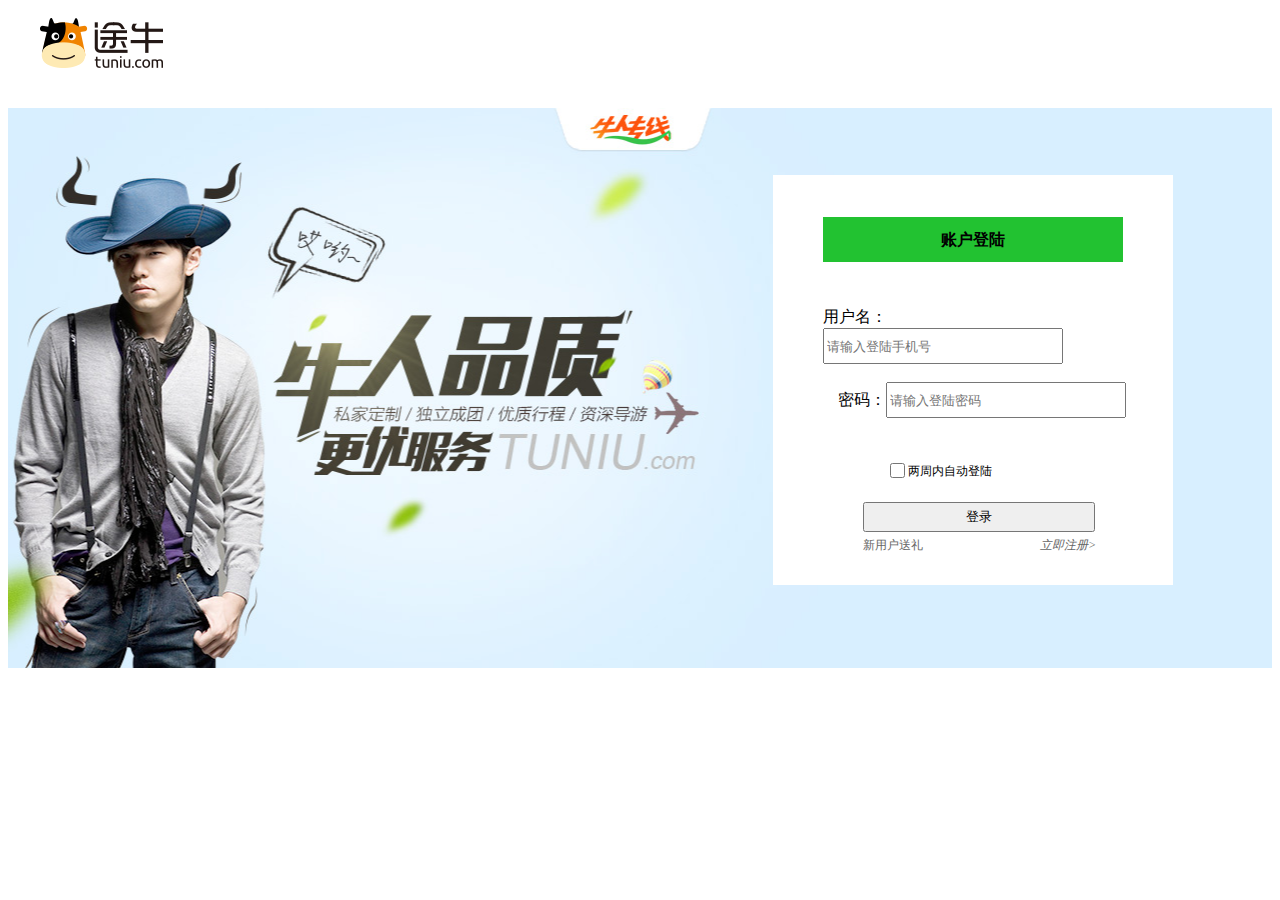
<file: TuNiu/login.html>
<!DOCTYPE html>
<html>
<head lang="en">
    <meta charset="UTF-8">
    <title>login</title>
    <link rel="stylesheet" href="login.css" />
</head>
<body>
    <header>
        <div id="head">
            <img src="img/logv2-tuniu.png" alt="head"/>
        </div>
    </header>
    <section>
        <div id="main">
            <div id="login-box">
                <form action="data/login.php" method="post">
                    <ul>
                        <li class="regTxt">
                            <h4>账户登陆</h4>
                        </li>
                        <li>
                            用户名：<input type="text" placeholder="请输入登陆手机号" id="uname" name="uname"/>
                            <p class="error">* 您输入的手机号码格式不正确</p>
                        </li>
                        <li>
                            密码：<input type="password" placeholder="请输入登陆密码" id="upwd" name="upwd"/>
                            <p class="error p2">* 您输入的密码长度应为6-12位</p>
                        </li>
                        <li class="button1">
                            <input type="checkbox" id="self-login"/>两周内自动登陆
                        </li>
                        <li class="button2">
                            <input type="button" value="登录" id="login-btn"/>
                        </li>
                        <li>
                            <a href="#">新用户送礼</a>
                            <a href="register.html"><i>立即注册&gt;</i></a>
                        </li>
                    </ul>
                </form>
            </div>
        </div>
    </section>
    <div id="hint"></div>
    <script src="js/jquery-1.11.3.js"></script>
    <script src="js/login.js"></script>
</body>
</html>
</file>
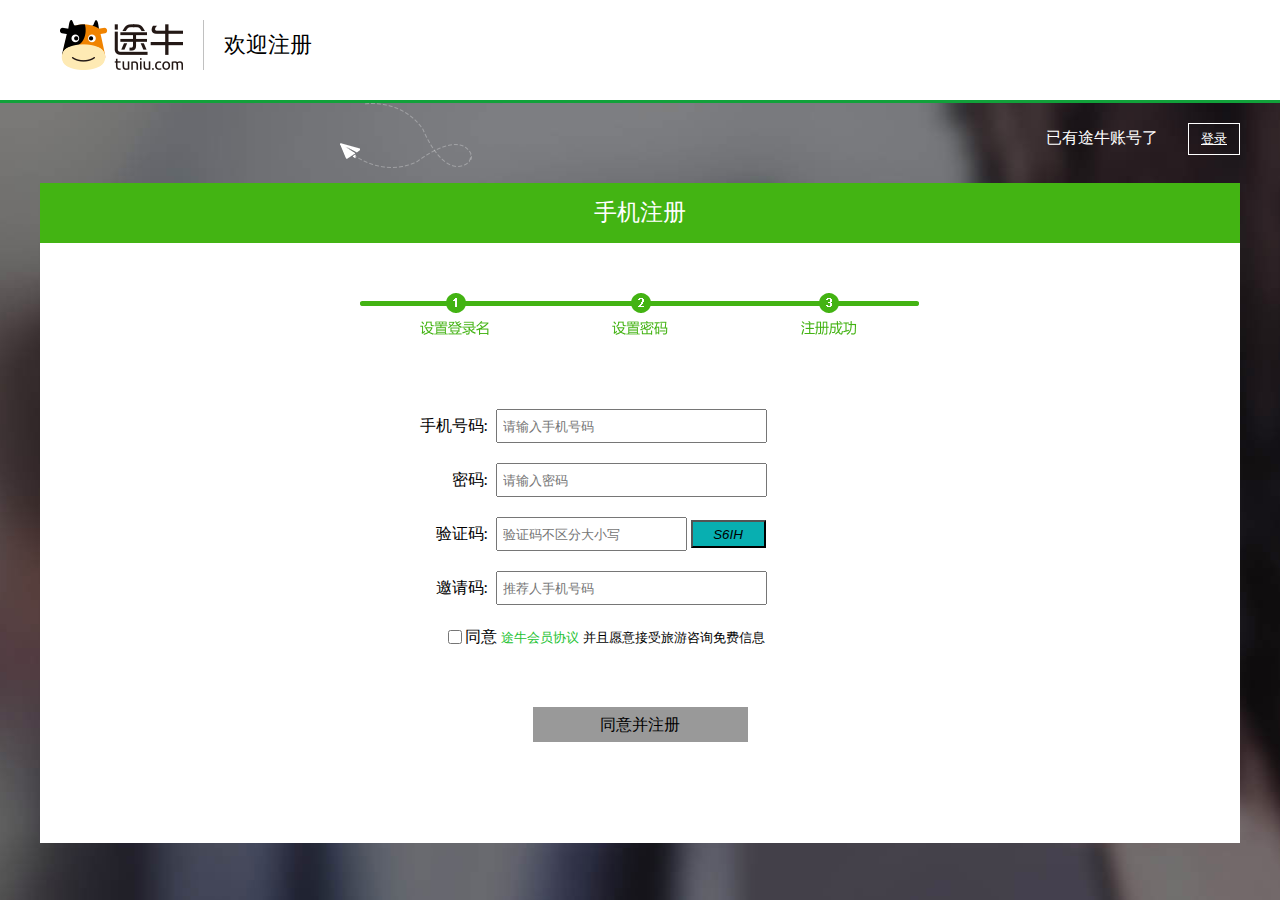
<file: TuNiu/register.html>
<!DOCTYPE html>
<html>
<head lang="en">
    <meta charset="UTF-8">
    <title>register</title>
    <link rel="stylesheet" href="register.css" />
</head>
<body>
    <header>
        <div id="head-bg">
            <img src="img/logv2-tuniu.png" alt=""/>
            <p>欢迎注册</p>
        </div>
    </header>
    <section>
        <div id="main-top">
            <span></span>
            <a href="login.html">登录</a>
            <p>已有途牛账号了</p>
        </div>
        <div id="main-reg">
            <p>手机注册</p>
            <div class="reg-content">
                <div class="step"></div>
                <form action="data/register.php" method="post">
                    <ul>
                        <li>
                            手机号码:&nbsp;&nbsp;<input type="text" id="uname" name="uname" placeholder="请输入手机号码">
                            <i class="error">* 您输入的手机号码格式不正确</i>
                        </li>

                        <li>
                            密码:&nbsp;&nbsp;<input type="password" id="upwd" name="upwd" placeholder="请输入密码">
                            <i class="error">* 您输入的密码长度应为6-12位</i>
                        </li>
                        <li>
                            验证码:&nbsp;&nbsp;<input type="text" id="input" placeholder="验证码不区分大小写">
                            <input type="button" id="code" onclick="createCode()"/>
                            <i class="error">* 验证码输入错误</i>
                        </li>
                        <li>
                            邀请码:&nbsp;&nbsp;<input type="text" id="recNumber" name="recNumber" placeholder="推荐人手机号码">
                            <i class="error">* 您输入的手机号码格式不正确</i>
                        </li>
                        <li class="agree">
                            <input type="checkbox" id="chk" >同意
                            <a href="#">途牛会员协议</a>
                            <span>并且愿意接受旅游咨询免费信息</span>
                        </li>
                    </ul>
                </form>

                <div class="next-step" id="bt-register" disabled>同意并注册</div>
            </div>
        </div>
        <div id="hint">注册成功，页面将在3秒后跳转至登录页...</div>
    </section>
<script src="js/jquery-1.11.3.js"></script>
<script src="js/register.js"></script>
</body>
</html>
</file>
<file: Ffan/css/ionic.css>
@charset "UTF-8";
/*!
 * Copyright 2015 Drifty Co.
 * http://drifty.com/
 *
 * Ionic, v1.3.1
 * A powerful HTML5 mobile app framework.
 * http://ionicframework.com/
 *
 * By @maxlynch, @benjsperry, @adamdbradley <3
 *
 * Licensed under the MIT license. Please see LICENSE for more information.
 *
 */
/*!
  Ionicons, v2.0.1
  Created by Ben Sperry for the Ionic Framework, http://ionicons.com/
  https://twitter.com/benjsperry  https://twitter.com/ionicframework
  MIT License: https://github.com/driftyco/ionicons

  Android-style icons originally built by Google’s
  Material Design Icons: https://github.com/google/material-design-icons
  used under CC BY http://creativecommons.org/licenses/by/4.0/
  Modified icons to fit ionicon’s grid from original.
*/
@font-face {
  font-family: "Ionicons";
  src: url("../fonts/ionicons.eot?v=2.0.1");
  src: url("../fonts/ionicons.eot?v=2.0.1#iefix") format("embedded-opentype"), url("../fonts/ionicons.ttf?v=2.0.1") format("truetype"), url("../fonts/ionicons.woff?v=2.0.1") format("woff"), url("../fonts/ionicons.woff") format("woff"), url("../fonts/ionicons.svg?v=2.0.1#Ionicons") format("svg");
  font-weight: normal;
  font-style: normal; }

.ion, .ionicons,
.ion-alert:before,
.ion-alert-circled:before,
.ion-android-add:before,
.ion-android-add-circle:before,
.ion-android-alarm-clock:before,
.ion-android-alert:before,
.ion-android-apps:before,
.ion-android-archive:before,
.ion-android-arrow-back:before,
.ion-android-arrow-down:before,
.ion-android-arrow-dropdown:before,
.ion-android-arrow-dropdown-circle:before,
.ion-android-arrow-dropleft:before,
.ion-android-arrow-dropleft-circle:before,
.ion-android-arrow-dropright:before,
.ion-android-arrow-dropright-circle:before,
.ion-android-arrow-dropup:before,
.ion-android-arrow-dropup-circle:before,
.ion-android-arrow-forward:before,
.ion-android-arrow-up:before,
.ion-android-attach:before,
.ion-android-bar:before,
.ion-android-bicycle:before,
.ion-android-boat:before,
.ion-android-bookmark:before,
.ion-android-bulb:before,
.ion-android-bus:before,
.ion-android-calendar:before,
.ion-android-call:before,
.ion-android-camera:before,
.ion-android-cancel:before,
.ion-android-car:before,
.ion-android-cart:before,
.ion-android-chat:before,
.ion-android-checkbox:before,
.ion-android-checkbox-blank:before,
.ion-android-checkbox-outline:before,
.ion-android-checkbox-outline-blank:before,
.ion-android-checkmark-circle:before,
.ion-android-clipboard:before,
.ion-android-close:before,
.ion-android-cloud:before,
.ion-android-cloud-circle:before,
.ion-android-cloud-done:before,
.ion-android-cloud-outline:before,
.ion-android-color-palette:before,
.ion-android-compass:before,
.ion-android-contact:before,
.ion-android-contacts:before,
.ion-android-contract:before,
.ion-android-create:before,
.ion-android-delete:before,
.ion-android-desktop:before,
.ion-android-document:before,
.ion-android-done:before,
.ion-android-done-all:before,
.ion-android-download:before,
.ion-android-drafts:before,
.ion-android-exit:before,
.ion-android-expand:before,
.ion-android-favorite:before,
.ion-android-favorite-outline:before,
.ion-android-film:before,
.ion-android-folder:before,
.ion-android-folder-open:before,
.ion-android-funnel:before,
.ion-android-globe:before,
.ion-android-hand:before,
.ion-android-hangout:before,
.ion-android-happy:before,
.ion-android-home:before,
.ion-android-image:before,
.ion-android-laptop:before,
.ion-android-list:before,
.ion-android-locate:before,
.ion-android-lock:before,
.ion-android-mail:before,
.ion-android-map:before,
.ion-android-menu:before,
.ion-android-microphone:before,
.ion-android-microphone-off:before,
.ion-android-more-horizontal:before,
.ion-android-more-vertical:before,
.ion-android-navigate:before,
.ion-android-notifications:before,
.ion-android-notifications-none:before,
.ion-android-notifications-off:before,
.ion-android-open:before,
.ion-android-options:before,
.ion-android-people:before,
.ion-android-person:before,
.ion-android-person-add:before,
.ion-android-phone-landscape:before,
.ion-android-phone-portrait:before,
.ion-android-pin:before,
.ion-android-plane:before,
.ion-android-playstore:before,
.ion-android-print:before,
.ion-android-radio-button-off:before,
.ion-android-radio-button-on:before,
.ion-android-refresh:before,
.ion-android-remove:before,
.ion-android-remove-circle:before,
.ion-android-restaurant:before,
.ion-android-sad:before,
.ion-android-search:before,
.ion-android-send:before,
.ion-android-settings:before,
.ion-android-share:before,
.ion-android-share-alt:before,
.ion-android-star:before,
.ion-android-star-half:before,
.ion-android-star-outline:before,
.ion-android-stopwatch:before,
.ion-android-subway:before,
.ion-android-sunny:before,
.ion-android-sync:before,
.ion-android-textsms:before,
.ion-android-time:before,
.ion-android-train:before,
.ion-android-unlock:before,
.ion-android-upload:before,
.ion-android-volume-down:before,
.ion-android-volume-mute:before,
.ion-android-volume-off:before,
.ion-android-volume-up:before,
.ion-android-walk:before,
.ion-android-warning:before,
.ion-android-watch:before,
.ion-android-wifi:before,
.ion-aperture:before,
.ion-archive:before,
.ion-arrow-down-a:before,
.ion-arrow-down-b:before,
.ion-arrow-down-c:before,
.ion-arrow-expand:before,
.ion-arrow-graph-down-left:before,
.ion-arrow-graph-down-right:before,
.ion-arrow-graph-up-left:before,
.ion-arrow-graph-up-right:before,
.ion-arrow-left-a:before,
.ion-arrow-left-b:before,
.ion-arrow-left-c:before,
.ion-arrow-move:before,
.ion-arrow-resize:before,
.ion-arrow-return-left:before,
.ion-arrow-return-right:before,
.ion-arrow-right-a:before,
.ion-arrow-right-b:before,
.ion-arrow-right-c:before,
.ion-arrow-shrink:before,
.ion-arrow-swap:before,
.ion-arrow-up-a:before,
.ion-arrow-up-b:before,
.ion-arrow-up-c:before,
.ion-asterisk:before,
.ion-at:before,
.ion-backspace:before,
.ion-backspace-outline:before,
.ion-bag:before,
.ion-battery-charging:before,
.ion-battery-empty:before,
.ion-battery-full:before,
.ion-battery-half:before,
.ion-battery-low:before,
.ion-beaker:before,
.ion-beer:before,
.ion-bluetooth:before,
.ion-bonfire:before,
.ion-bookmark:before,
.ion-bowtie:before,
.ion-briefcase:before,
.ion-bug:before,
.ion-calculator:before,
.ion-calendar:before,
.ion-camera:before,
.ion-card:before,
.ion-cash:before,
.ion-chatbox:before,
.ion-chatbox-working:before,
.ion-chatboxes:before,
.ion-chatbubble:before,
.ion-chatbubble-working:before,
.ion-chatbubbles:before,
.ion-checkmark:before,
.ion-checkmark-circled:before,
.ion-checkmark-round:before,
.ion-chevron-down:before,
.ion-chevron-left:before,
.ion-chevron-right:before,
.ion-chevron-up:before,
.ion-clipboard:before,
.ion-clock:before,
.ion-close:before,
.ion-close-circled:before,
.ion-close-round:before,
.ion-closed-captioning:before,
.ion-cloud:before,
.ion-code:before,
.ion-code-download:before,
.ion-code-working:before,
.ion-coffee:before,
.ion-compass:before,
.ion-compose:before,
.ion-connection-bars:before,
.ion-contrast:before,
.ion-crop:before,
.ion-cube:before,
.ion-disc:before,
.ion-document:before,
.ion-document-text:before,
.ion-drag:before,
.ion-earth:before,
.ion-easel:before,
.ion-edit:before,
.ion-egg:before,
.ion-eject:before,
.ion-email:before,
.ion-email-unread:before,
.ion-erlenmeyer-flask:before,
.ion-erlenmeyer-flask-bubbles:before,
.ion-eye:before,
.ion-eye-disabled:before,
.ion-female:before,
.ion-filing:before,
.ion-film-marker:before,
.ion-fireball:before,
.ion-flag:before,
.ion-flame:before,
.ion-flash:before,
.ion-flash-off:before,
.ion-folder:before,
.ion-fork:before,
.ion-fork-repo:before,
.ion-forward:before,
.ion-funnel:before,
.ion-gear-a:before,
.ion-gear-b:before,
.ion-grid:before,
.ion-hammer:before,
.ion-happy:before,
.ion-happy-outline:before,
.ion-headphone:before,
.ion-heart:before,
.ion-heart-broken:before,
.ion-help:before,
.ion-help-buoy:before,
.ion-help-circled:before,
.ion-home:before,
.ion-icecream:before,
.ion-image:before,
.ion-images:before,
.ion-information:before,
.ion-information-circled:before,
.ion-ionic:before,
.ion-ios-alarm:before,
.ion-ios-alarm-outline:before,
.ion-ios-albums:before,
.ion-ios-albums-outline:before,
.ion-ios-americanfootball:before,
.ion-ios-americanfootball-outline:before,
.ion-ios-analytics:before,
.ion-ios-analytics-outline:before,
.ion-ios-arrow-back:before,
.ion-ios-arrow-down:before,
.ion-ios-arrow-forward:before,
.ion-ios-arrow-left:before,
.ion-ios-arrow-right:before,
.ion-ios-arrow-thin-down:before,
.ion-ios-arrow-thin-left:before,
.ion-ios-arrow-thin-right:before,
.ion-ios-arrow-thin-up:before,
.ion-ios-arrow-up:before,
.ion-ios-at:before,
.ion-ios-at-outline:before,
.ion-ios-barcode:before,
.ion-ios-barcode-outline:before,
.ion-ios-baseball:before,
.ion-ios-baseball-outline:before,
.ion-ios-basketball:before,
.ion-ios-basketball-outline:before,
.ion-ios-bell:before,
.ion-ios-bell-outline:before,
.ion-ios-body:before,
.ion-ios-body-outline:before,
.ion-ios-bolt:before,
.ion-ios-bolt-outline:before,
.ion-ios-book:before,
.ion-ios-book-outline:before,
.ion-ios-bookmarks:before,
.ion-ios-bookmarks-outline:before,
.ion-ios-box:before,
.ion-ios-box-outline:before,
.ion-ios-briefcase:before,
.ion-ios-briefcase-outline:before,
.ion-ios-browsers:before,
.ion-ios-browsers-outline:before,
.ion-ios-calculator:before,
.ion-ios-calculator-outline:before,
.ion-ios-calendar:before,
.ion-ios-calendar-outline:before,
.ion-ios-camera:before,
.ion-ios-camera-outline:before,
.ion-ios-cart:before,
.ion-ios-cart-outline:before,
.ion-ios-chatboxes:before,
.ion-ios-chatboxes-outline:before,
.ion-ios-chatbubble:before,
.ion-ios-chatbubble-outline:before,
.ion-ios-checkmark:before,
.ion-ios-checkmark-empty:before,
.ion-ios-checkmark-outline:before,
.ion-ios-circle-filled:before,
.ion-ios-circle-outline:before,
.ion-ios-clock:before,
.ion-ios-clock-outline:before,
.ion-ios-close:before,
.ion-ios-close-empty:before,
.ion-ios-close-outline:before,
.ion-ios-cloud:before,
.ion-ios-cloud-download:before,
.ion-ios-cloud-download-outline:before,
.ion-ios-cloud-outline:before,
.ion-ios-cloud-upload:before,
.ion-ios-cloud-upload-outline:before,
.ion-ios-cloudy:before,
.ion-ios-cloudy-night:before,
.ion-ios-cloudy-night-outline:before,
.ion-ios-cloudy-outline:before,
.ion-ios-cog:before,
.ion-ios-cog-outline:before,
.ion-ios-color-filter:before,
.ion-ios-color-filter-outline:before,
.ion-ios-color-wand:before,
.ion-ios-color-wand-outline:before,
.ion-ios-compose:before,
.ion-ios-compose-outline:before,
.ion-ios-contact:before,
.ion-ios-contact-outline:before,
.ion-ios-copy:before,
.ion-ios-copy-outline:before,
.ion-ios-crop:before,
.ion-ios-crop-strong:before,
.ion-ios-download:before,
.ion-ios-download-outline:before,
.ion-ios-drag:before,
.ion-ios-email:before,
.ion-ios-email-outline:before,
.ion-ios-eye:before,
.ion-ios-eye-outline:before,
.ion-ios-fastforward:before,
.ion-ios-fastforward-outline:before,
.ion-ios-filing:before,
.ion-ios-filing-outline:before,
.ion-ios-film:before,
.ion-ios-film-outline:before,
.ion-ios-flag:before,
.ion-ios-flag-outline:before,
.ion-ios-flame:before,
.ion-ios-flame-outline:before,
.ion-ios-flask:before,
.ion-ios-flask-outline:before,
.ion-ios-flower:before,
.ion-ios-flower-outline:before,
.ion-ios-folder:before,
.ion-ios-folder-outline:before,
.ion-ios-football:before,
.ion-ios-football-outline:before,
.ion-ios-game-controller-a:before,
.ion-ios-game-controller-a-outline:before,
.ion-ios-game-controller-b:before,
.ion-ios-game-controller-b-outline:before,
.ion-ios-gear:before,
.ion-ios-gear-outline:before,
.ion-ios-glasses:before,
.ion-ios-glasses-outline:before,
.ion-ios-grid-view:before,
.ion-ios-grid-view-outline:before,
.ion-ios-heart:before,
.ion-ios-heart-outline:before,
.ion-ios-help:before,
.ion-ios-help-empty:before,
.ion-ios-help-outline:before,
.ion-ios-home:before,
.ion-ios-home-outline:before,
.ion-ios-infinite:before,
.ion-ios-infinite-outline:before,
.ion-ios-information:before,
.ion-ios-information-empty:before,
.ion-ios-information-outline:before,
.ion-ios-ionic-outline:before,
.ion-ios-keypad:before,
.ion-ios-keypad-outline:before,
.ion-ios-lightbulb:before,
.ion-ios-lightbulb-outline:before,
.ion-ios-list:before,
.ion-ios-list-outline:before,
.ion-ios-location:before,
.ion-ios-location-outline:before,
.ion-ios-locked:before,
.ion-ios-locked-outline:before,
.ion-ios-loop:before,
.ion-ios-loop-strong:before,
.ion-ios-medical:before,
.ion-ios-medical-outline:before,
.ion-ios-medkit:before,
.ion-ios-medkit-outline:before,
.ion-ios-mic:before,
.ion-ios-mic-off:before,
.ion-ios-mic-outline:before,
.ion-ios-minus:before,
.ion-ios-minus-empty:before,
.ion-ios-minus-outline:before,
.ion-ios-monitor:before,
.ion-ios-monitor-outline:before,
.ion-ios-moon:before,
.ion-ios-moon-outline:before,
.ion-ios-more:before,
.ion-ios-more-outline:before,
.ion-ios-musical-note:before,
.ion-ios-musical-notes:before,
.ion-ios-navigate:before,
.ion-ios-navigate-outline:before,
.ion-ios-nutrition:before,
.ion-ios-nutrition-outline:before,
.ion-ios-paper:before,
.ion-ios-paper-outline:before,
.ion-ios-paperplane:before,
.ion-ios-paperplane-outline:before,
.ion-ios-partlysunny:before,
.ion-ios-partlysunny-outline:before,
.ion-ios-pause:before,
.ion-ios-pause-outline:before,
.ion-ios-paw:before,
.ion-ios-paw-outline:before,
.ion-ios-people:before,
.ion-ios-people-outline:before,
.ion-ios-person:before,
.ion-ios-person-outline:before,
.ion-ios-personadd:before,
.ion-ios-personadd-outline:before,
.ion-ios-photos:before,
.ion-ios-photos-outline:before,
.ion-ios-pie:before,
.ion-ios-pie-outline:before,
.ion-ios-pint:before,
.ion-ios-pint-outline:before,
.ion-ios-play:before,
.ion-ios-play-outline:before,
.ion-ios-plus:before,
.ion-ios-plus-empty:before,
.ion-ios-plus-outline:before,
.ion-ios-pricetag:before,
.ion-ios-pricetag-outline:before,
.ion-ios-pricetags:before,
.ion-ios-pricetags-outline:before,
.ion-ios-printer:before,
.ion-ios-printer-outline:before,
.ion-ios-pulse:before,
.ion-ios-pulse-strong:before,
.ion-ios-rainy:before,
.ion-ios-rainy-outline:before,
.ion-ios-recording:before,
.ion-ios-recording-outline:before,
.ion-ios-redo:before,
.ion-ios-redo-outline:before,
.ion-ios-refresh:before,
.ion-ios-refresh-empty:before,
.ion-ios-refresh-outline:before,
.ion-ios-reload:before,
.ion-ios-reverse-camera:before,
.ion-ios-reverse-camera-outline:before,
.ion-ios-rewind:before,
.ion-ios-rewind-outline:before,
.ion-ios-rose:before,
.ion-ios-rose-outline:before,
.ion-ios-search:before,
.ion-ios-search-strong:before,
.ion-ios-settings:before,
.ion-ios-settings-strong:before,
.ion-ios-shuffle:before,
.ion-ios-shuffle-strong:before,
.ion-ios-skipbackward:before,
.ion-ios-skipbackward-outline:before,
.ion-ios-skipforward:before,
.ion-ios-skipforward-outline:before,
.ion-ios-snowy:before,
.ion-ios-speedometer:before,
.ion-ios-speedometer-outline:before,
.ion-ios-star:before,
.ion-ios-star-half:before,
.ion-ios-star-outline:before,
.ion-ios-stopwatch:before,
.ion-ios-stopwatch-outline:before,
.ion-ios-sunny:before,
.ion-ios-sunny-outline:before,
.ion-ios-telephone:before,
.ion-ios-telephone-outline:before,
.ion-ios-tennisball:before,
.ion-ios-tennisball-outline:before,
.ion-ios-thunderstorm:before,
.ion-ios-thunderstorm-outline:before,
.ion-ios-time:before,
.ion-ios-time-outline:before,
.ion-ios-timer:before,
.ion-ios-timer-outline:before,
.ion-ios-toggle:before,
.ion-ios-toggle-outline:before,
.ion-ios-trash:before,
.ion-ios-trash-outline:before,
.ion-ios-undo:before,
.ion-ios-undo-outline:before,
.ion-ios-unlocked:before,
.ion-ios-unlocked-outline:before,
.ion-ios-upload:before,
.ion-ios-upload-outline:before,
.ion-ios-videocam:before,
.ion-ios-videocam-outline:before,
.ion-ios-volume-high:before,
.ion-ios-volume-low:before,
.ion-ios-wineglass:before,
.ion-ios-wineglass-outline:before,
.ion-ios-world:before,
.ion-ios-world-outline:before,
.ion-ipad:before,
.ion-iphone:before,
.ion-ipod:before,
.ion-jet:before,
.ion-key:before,
.ion-knife:before,
.ion-laptop:before,
.ion-leaf:before,
.ion-levels:before,
.ion-lightbulb:before,
.ion-link:before,
.ion-load-a:before,
.ion-load-b:before,
.ion-load-c:before,
.ion-load-d:before,
.ion-location:before,
.ion-lock-combination:before,
.ion-locked:before,
.ion-log-in:before,
.ion-log-out:before,
.ion-loop:before,
.ion-magnet:before,
.ion-male:before,
.ion-man:before,
.ion-map:before,
.ion-medkit:before,
.ion-merge:before,
.ion-mic-a:before,
.ion-mic-b:before,
.ion-mic-c:before,
.ion-minus:before,
.ion-minus-circled:before,
.ion-minus-round:before,
.ion-model-s:before,
.ion-monitor:before,
.ion-more:before,
.ion-mouse:before,
.ion-music-note:before,
.ion-navicon:before,
.ion-navicon-round:before,
.ion-navigate:before,
.ion-network:before,
.ion-no-smoking:before,
.ion-nuclear:before,
.ion-outlet:before,
.ion-paintbrush:before,
.ion-paintbucket:before,
.ion-paper-airplane:before,
.ion-paperclip:before,
.ion-pause:before,
.ion-person:before,
.ion-person-add:before,
.ion-person-stalker:before,
.ion-pie-graph:before,
.ion-pin:before,
.ion-pinpoint:before,
.ion-pizza:before,
.ion-plane:before,
.ion-planet:before,
.ion-play:before,
.ion-playstation:before,
.ion-plus:before,
.ion-plus-circled:before,
.ion-plus-round:before,
.ion-podium:before,
.ion-pound:before,
.ion-power:before,
.ion-pricetag:before,
.ion-pricetags:before,
.ion-printer:before,
.ion-pull-request:before,
.ion-qr-scanner:before,
.ion-quote:before,
.ion-radio-waves:before,
.ion-record:before,
.ion-refresh:before,
.ion-reply:before,
.ion-reply-all:before,
.ion-ribbon-a:before,
.ion-ribbon-b:before,
.ion-sad:before,
.ion-sad-outline:before,
.ion-scissors:before,
.ion-search:before,
.ion-settings:before,
.ion-share:before,
.ion-shuffle:before,
.ion-skip-backward:before,
.ion-skip-forward:before,
.ion-social-android:before,
.ion-social-android-outline:before,
.ion-social-angular:before,
.ion-social-angular-outline:before,
.ion-social-apple:before,
.ion-social-apple-outline:before,
.ion-social-bitcoin:before,
.ion-social-bitcoin-outline:before,
.ion-social-buffer:before,
.ion-social-buffer-outline:before,
.ion-social-chrome:before,
.ion-social-chrome-outline:before,
.ion-social-codepen:before,
.ion-social-codepen-outline:before,
.ion-social-css3:before,
.ion-social-css3-outline:before,
.ion-social-designernews:before,
.ion-social-designernews-outline:before,
.ion-social-dribbble:before,
.ion-social-dribbble-outline:before,
.ion-social-dropbox:before,
.ion-social-dropbox-outline:before,
.ion-social-euro:before,
.ion-social-euro-outline:before,
.ion-social-facebook:before,
.ion-social-facebook-outline:before,
.ion-social-foursquare:before,
.ion-social-foursquare-outline:before,
.ion-social-freebsd-devil:before,
.ion-social-github:before,
.ion-social-github-outline:before,
.ion-social-google:before,
.ion-social-google-outline:before,
.ion-social-googleplus:before,
.ion-social-googleplus-outline:before,
.ion-social-hackernews:before,
.ion-social-hackernews-outline:before,
.ion-social-html5:before,
.ion-social-html5-outline:before,
.ion-social-instagram:before,
.ion-social-instagram-outline:before,
.ion-social-javascript:before,
.ion-social-javascript-outline:before,
.ion-social-linkedin:before,
.ion-social-linkedin-outline:before,
.ion-social-markdown:before,
.ion-social-nodejs:before,
.ion-social-octocat:before,
.ion-social-pinterest:before,
.ion-social-pinterest-outline:before,
.ion-social-python:before,
.ion-social-reddit:before,
.ion-social-reddit-outline:before,
.ion-social-rss:before,
.ion-social-rss-outline:before,
.ion-social-sass:before,
.ion-social-skype:before,
.ion-social-skype-outline:before,
.ion-social-snapchat:before,
.ion-social-snapchat-outline:before,
.ion-social-tumblr:before,
.ion-social-tumblr-outline:before,
.ion-social-tux:before,
.ion-social-twitch:before,
.ion-social-twitch-outline:before,
.ion-social-twitter:before,
.ion-social-twitter-outline:before,
.ion-social-usd:before,
.ion-social-usd-outline:before,
.ion-social-vimeo:before,
.ion-social-vimeo-outline:before,
.ion-social-whatsapp:before,
.ion-social-whatsapp-outline:before,
.ion-social-windows:before,
.ion-social-windows-outline:before,
.ion-social-wordpress:before,
.ion-social-wordpress-outline:before,
.ion-social-yahoo:before,
.ion-social-yahoo-outline:before,
.ion-social-yen:before,
.ion-social-yen-outline:before,
.ion-social-youtube:before,
.ion-social-youtube-outline:before,
.ion-soup-can:before,
.ion-soup-can-outline:before,
.ion-speakerphone:before,
.ion-speedometer:before,
.ion-spoon:before,
.ion-star:before,
.ion-stats-bars:before,
.ion-steam:before,
.ion-stop:before,
.ion-thermometer:before,
.ion-thumbsdown:before,
.ion-thumbsup:before,
.ion-toggle:before,
.ion-toggle-filled:before,
.ion-transgender:before,
.ion-trash-a:before,
.ion-trash-b:before,
.ion-trophy:before,
.ion-tshirt:before,
.ion-tshirt-outline:before,
.ion-umbrella:before,
.ion-university:before,
.ion-unlocked:before,
.ion-upload:before,
.ion-usb:before,
.ion-videocamera:before,
.ion-volume-high:before,
.ion-volume-low:before,
.ion-volume-medium:before,
.ion-volume-mute:before,
.ion-wand:before,
.ion-waterdrop:before,
.ion-wifi:before,
.ion-wineglass:before,
.ion-woman:before,
.ion-wrench:before,
.ion-xbox:before {
  display: inline-block;
  font-family: "Ionicons";
  speak: none;
  font-style: normal;
  font-weight: normal;
  font-variant: normal;
  text-transform: none;
  text-rendering: auto;
  line-height: 1;
  -webkit-font-smoothing: antialiased;
  -moz-osx-font-smoothing: grayscale; }

.ion-alert:before {
  content: ""; }

.ion-alert-circled:before {
  content: ""; }

.ion-android-add:before {
  content: ""; }

.ion-android-add-circle:before {
  content: ""; }

.ion-android-alarm-clock:before {
  content: ""; }

.ion-android-alert:before {
  content: ""; }

.ion-android-apps:before {
  content: ""; }

.ion-android-archive:before {
  content: ""; }

.ion-android-arrow-back:before {
  content: ""; }

.ion-android-arrow-down:before {
  content: ""; }

.ion-android-arrow-dropdown:before {
  content: ""; }

.ion-android-arrow-dropdown-circle:before {
  content: ""; }

.ion-android-arrow-dropleft:before {
  content: ""; }

.ion-android-arrow-dropleft-circle:before {
  content: ""; }

.ion-android-arrow-dropright:before {
  content: ""; }

.ion-android-arrow-dropright-circle:before {
  content: ""; }

.ion-android-arrow-dropup:before {
  content: ""; }

.ion-android-arrow-dropup-circle:before {
  content: ""; }

.ion-android-arrow-forward:before {
  content: ""; }

.ion-android-arrow-up:before {
  content: ""; }

.ion-android-attach:before {
  content: ""; }

.ion-android-bar:before {
  content: ""; }

.ion-android-bicycle:before {
  content: ""; }

.ion-android-boat:before {
  content: ""; }

.ion-android-bookmark:before {
  content: ""; }

.ion-android-bulb:before {
  content: ""; }

.ion-android-bus:before {
  content: ""; }

.ion-android-calendar:before {
  content: ""; }

.ion-android-call:before {
  content: ""; }

.ion-android-camera:before {
  content: ""; }

.ion-android-cancel:before {
  content: ""; }

.ion-android-car:before {
  content: ""; }

.ion-android-cart:before {
  content: ""; }

.ion-android-chat:before {
  content: ""; }

.ion-android-checkbox:before {
  content: ""; }

.ion-android-checkbox-blank:before {
  content: ""; }

.ion-android-checkbox-outline:before {
  content: ""; }

.ion-android-checkbox-outline-blank:before {
  content: ""; }

.ion-android-checkmark-circle:before {
  content: ""; }

.ion-android-clipboard:before {
  content: ""; }

.ion-android-close:before {
  content: ""; }

.ion-android-cloud:before {
  content: ""; }

.ion-android-cloud-circle:before {
  content: ""; }

.ion-android-cloud-done:before {
  content: ""; }

.ion-android-cloud-outline:before {
  content: ""; }

.ion-android-color-palette:before {
  content: ""; }

.ion-android-compass:before {
  content: ""; }

.ion-android-contact:before {
  content: ""; }

.ion-android-contacts:before {
  content: ""; }

.ion-android-contract:before {
  content: ""; }

.ion-android-create:before {
  content: ""; }

.ion-android-delete:before {
  content: ""; }

.ion-android-desktop:before {
  content: ""; }

.ion-android-document:before {
  content: ""; }

.ion-android-done:before {
  content: ""; }

.ion-android-done-all:before {
  content: ""; }

.ion-android-download:before {
  content: ""; }

.ion-android-drafts:before {
  content: ""; }

.ion-android-exit:before {
  content: ""; }

.ion-android-expand:before {
  content: ""; }

.ion-android-favorite:before {
  content: ""; }

.ion-android-favorite-outline:before {
  content: ""; }

.ion-android-film:before {
  content: ""; }

.ion-android-folder:before {
  content: ""; }

.ion-android-folder-open:before {
  content: ""; }

.ion-android-funnel:before {
  content: ""; }

.ion-android-globe:before {
  content: ""; }

.ion-android-hand:before {
  content: ""; }

.ion-android-hangout:before {
  content: ""; }

.ion-android-happy:before {
  content: ""; }

.ion-android-home:before {
  content: ""; }

.ion-android-image:before {
  content: ""; }

.ion-android-laptop:before {
  content: ""; }

.ion-android-list:before {
  content: ""; }

.ion-android-locate:before {
  content: ""; }

.ion-android-lock:before {
  content: ""; }

.ion-android-mail:before {
  content: ""; }

.ion-android-map:before {
  content: ""; }

.ion-android-menu:before {
  content: ""; }

.ion-android-microphone:before {
  content: ""; }

.ion-android-microphone-off:before {
  content: ""; }

.ion-android-more-horizontal:before {
  content: ""; }

.ion-android-more-vertical:before {
  content: ""; }

.ion-android-navigate:before {
  content: ""; }

.ion-android-notifications:before {
  content: ""; }

.ion-android-notifications-none:before {
  content: ""; }

.ion-android-notifications-off:before {
  content: ""; }

.ion-android-open:before {
  content: ""; }

.ion-android-options:before {
  content: ""; }

.ion-android-people:before {
  content: ""; }

.ion-android-person:before {
  content: ""; }

.ion-android-person-add:before {
  content: ""; }

.ion-android-phone-landscape:before {
  content: ""; }

.ion-android-phone-portrait:before {
  content: ""; }

.ion-android-pin:before {
  content: ""; }

.ion-android-plane:before {
  content: ""; }

.ion-android-playstore:before {
  content: ""; }

.ion-android-print:before {
  content: ""; }

.ion-android-radio-button-off:before {
  content: ""; }

.ion-android-radio-button-on:before {
  content: ""; }

.ion-android-refresh:before {
  content: ""; }

.ion-android-remove:before {
  content: ""; }

.ion-android-remove-circle:before {
  content: ""; }

.ion-android-restaurant:before {
  content: ""; }

.ion-android-sad:before {
  content: ""; }

.ion-android-search:before {
  content: ""; }

.ion-android-send:before {
  content: ""; }

.ion-android-settings:before {
  content: ""; }

.ion-android-share:before {
  content: ""; }

.ion-android-share-alt:before {
  content: ""; }

.ion-android-star:before {
  content: ""; }

.ion-android-star-half:before {
  content: ""; }

.ion-android-star-outline:before {
  content: ""; }

.ion-android-stopwatch:before {
  content: ""; }

.ion-android-subway:before {
  content: ""; }

.ion-android-sunny:before {
  content: ""; }

.ion-android-sync:before {
  content: ""; }

.ion-android-textsms:before {
  content: ""; }

.ion-android-time:before {
  content: ""; }

.ion-android-train:before {
  content: ""; }

.ion-android-unlock:before {
  content: ""; }

.ion-android-upload:before {
  content: ""; }

.ion-android-volume-down:before {
  content: ""; }

.ion-android-volume-mute:before {
  content: ""; }

.ion-android-volume-off:before {
  content: ""; }

.ion-android-volume-up:before {
  content: ""; }

.ion-android-walk:before {
  content: ""; }

.ion-android-warning:before {
  content: ""; }

.ion-android-watch:before {
  content: ""; }

.ion-android-wifi:before {
  content: ""; }

.ion-aperture:before {
  content: ""; }

.ion-archive:before {
  content: ""; }

.ion-arrow-down-a:before {
  content: ""; }

.ion-arrow-down-b:before {
  content: ""; }

.ion-arrow-down-c:before {
  content: ""; }

.ion-arrow-expand:before {
  content: ""; }

.ion-arrow-graph-down-left:before {
  content: ""; }

.ion-arrow-graph-down-right:before {
  content: ""; }

.ion-arrow-graph-up-left:before {
  content: ""; }

.ion-arrow-graph-up-right:before {
  content: ""; }

.ion-arrow-left-a:before {
  content: ""; }

.ion-arrow-left-b:before {
  content: ""; }

.ion-arrow-left-c:before {
  content: ""; }

.ion-arrow-move:before {
  content: ""; }

.ion-arrow-resize:before {
  content: ""; }

.ion-arrow-return-left:before {
  content: ""; }

.ion-arrow-return-right:before {
  content: ""; }

.ion-arrow-right-a:before {
  content: ""; }

.ion-arrow-right-b:before {
  content: ""; }

.ion-arrow-right-c:before {
  content: ""; }

.ion-arrow-shrink:before {
  content: ""; }

.ion-arrow-swap:before {
  content: ""; }

.ion-arrow-up-a:before {
  content: ""; }

.ion-arrow-up-b:before {
  content: ""; }

.ion-arrow-up-c:before {
  content: ""; }

.ion-asterisk:before {
  content: ""; }

.ion-at:before {
  content: ""; }

.ion-backspace:before {
  content: ""; }

.ion-backspace-outline:before {
  content: ""; }

.ion-bag:before {
  content: ""; }

.ion-battery-charging:before {
  content: ""; }

.ion-battery-empty:before {
  content: ""; }

.ion-battery-full:before {
  content: ""; }

.ion-battery-half:before {
  content: ""; }

.ion-battery-low:before {
  content: ""; }

.ion-beaker:before {
  content: ""; }

.ion-beer:before {
  content: ""; }

.ion-bluetooth:before {
  content: ""; }

.ion-bonfire:before {
  content: ""; }

.ion-bookmark:before {
  content: ""; }

.ion-bowtie:before {
  content: ""; }

.ion-briefcase:before {
  content: ""; }

.ion-bug:before {
  content: ""; }

.ion-calculator:before {
  content: ""; }

.ion-calendar:before {
  content: ""; }

.ion-camera:before {
  content: ""; }

.ion-card:before {
  content: ""; }

.ion-cash:before {
  content: ""; }

.ion-chatbox:before {
  content: ""; }

.ion-chatbox-working:before {
  content: ""; }

.ion-chatboxes:before {
  content: ""; }

.ion-chatbubble:before {
  content: ""; }

.ion-chatbubble-working:before {
  content: ""; }

.ion-chatbubbles:before {
  content: ""; }

.ion-checkmark:before {
  content: ""; }

.ion-checkmark-circled:before {
  content: ""; }

.ion-checkmark-round:before {
  content: ""; }

.ion-chevron-down:before {
  content: ""; }

.ion-chevron-left:before {
  content: ""; }

.ion-chevron-right:before {
  content: ""; }

.ion-chevron-up:before {
  content: ""; }

.ion-clipboard:before {
  content: ""; }

.ion-clock:before {
  content: ""; }

.ion-close:before {
  content: ""; }

.ion-close-circled:before {
  content: ""; }

.ion-close-round:before {
  content: ""; }

.ion-closed-captioning:before {
  content: ""; }

.ion-cloud:before {
  content: ""; }

.ion-code:before {
  content: ""; }

.ion-code-download:before {
  content: ""; }

.ion-code-working:before {
  content: ""; }

.ion-coffee:before {
  content: ""; }

.ion-compass:before {
  content: ""; }

.ion-compose:before {
  content: ""; }

.ion-connection-bars:before {
  content: ""; }

.ion-contrast:before {
  content: ""; }

.ion-crop:before {
  content: ""; }

.ion-cube:before {
  content: ""; }

.ion-disc:before {
  content: ""; }

.ion-document:before {
  content: ""; }

.ion-document-text:before {
  content: ""; }

.ion-drag:before {
  content: ""; }

.ion-earth:before {
  content: ""; }

.ion-easel:before {
  content: ""; }

.ion-edit:before {
  content: ""; }

.ion-egg:before {
  content: ""; }

.ion-eject:before {
  content: ""; }

.ion-email:before {
  content: ""; }

.ion-email-unread:before {
  content: ""; }

.ion-erlenmeyer-flask:before {
  content: ""; }

.ion-erlenmeyer-flask-bubbles:before {
  content: ""; }

.ion-eye:before {
  content: ""; }

.ion-eye-disabled:before {
  content: ""; }

.ion-female:before {
  content: ""; }

.ion-filing:before {
  content: ""; }

.ion-film-marker:before {
  content: ""; }

.ion-fireball:before {
  content: ""; }

.ion-flag:before {
  content: ""; }

.ion-flame:before {
  content: ""; }

.ion-flash:before {
  content: ""; }

.ion-flash-off:before {
  content: ""; }

.ion-folder:before {
  content: ""; }

.ion-fork:before {
  content: ""; }

.ion-fork-repo:before {
  content: ""; }

.ion-forward:before {
  content: ""; }

.ion-funnel:before {
  content: ""; }

.ion-gear-a:before {
  content: ""; }

.ion-gear-b:before {
  content: ""; }

.ion-grid:before {
  content: ""; }

.ion-hammer:before {
  content: ""; }

.ion-happy:before {
  content: ""; }

.ion-happy-outline:before {
  content: ""; }

.ion-headphone:before {
  content: ""; }

.ion-heart:before {
  content: ""; }

.ion-heart-broken:before {
  content: ""; }

.ion-help:before {
  content: ""; }

.ion-help-buoy:before {
  content: ""; }

.ion-help-circled:before {
  content: ""; }

.ion-home:before {
  content: ""; }

.ion-icecream:before {
  content: ""; }

.ion-image:before {
  content: ""; }

.ion-images:before {
  content: ""; }

.ion-information:before {
  content: ""; }

.ion-information-circled:before {
  content: ""; }

.ion-ionic:before {
  content: ""; }

.ion-ios-alarm:before {
  content: ""; }

.ion-ios-alarm-outline:before {
  content: ""; }

.ion-ios-albums:before {
  content: ""; }

.ion-ios-albums-outline:before {
  content: ""; }

.ion-ios-americanfootball:before {
  content: ""; }

.ion-ios-americanfootball-outline:before {
  content: ""; }

.ion-ios-analytics:before {
  content: ""; }

.ion-ios-analytics-outline:before {
  content: ""; }

.ion-ios-arrow-back:before {
  content: ""; }

.ion-ios-arrow-down:before {
  content: ""; }

.ion-ios-arrow-forward:before {
  content: ""; }

.ion-ios-arrow-left:before {
  content: ""; }

.ion-ios-arrow-right:before {
  content: ""; }

.ion-ios-arrow-thin-down:before {
  content: ""; }

.ion-ios-arrow-thin-left:before {
  content: ""; }

.ion-ios-arrow-thin-right:before {
  content: ""; }

.ion-ios-arrow-thin-up:before {
  content: ""; }

.ion-ios-arrow-up:before {
  content: ""; }

.ion-ios-at:before {
  content: ""; }

.ion-ios-at-outline:before {
  content: ""; }

.ion-ios-barcode:before {
  content: ""; }

.ion-ios-barcode-outline:before {
  content: ""; }

.ion-ios-baseball:before {
  content: ""; }

.ion-ios-baseball-outline:before {
  content: ""; }

.ion-ios-basketball:before {
  content: ""; }

.ion-ios-basketball-outline:before {
  content: ""; }

.ion-ios-bell:before {
  content: ""; }

.ion-ios-bell-outline:before {
  content: ""; }

.ion-ios-body:before {
  content: ""; }

.ion-ios-body-outline:before {
  content: ""; }

.ion-ios-bolt:before {
  content: ""; }

.ion-ios-bolt-outline:before {
  content: ""; }

.ion-ios-book:before {
  content: ""; }

.ion-ios-book-outline:before {
  content: ""; }

.ion-ios-bookmarks:before {
  content: ""; }

.ion-ios-bookmarks-outline:before {
  content: ""; }

.ion-ios-box:before {
  content: ""; }

.ion-ios-box-outline:before {
  content: ""; }

.ion-ios-briefcase:before {
  content: ""; }

.ion-ios-briefcase-outline:before {
  content: ""; }

.ion-ios-browsers:before {
  content: ""; }

.ion-ios-browsers-outline:before {
  content: ""; }

.ion-ios-calculator:before {
  content: ""; }

.ion-ios-calculator-outline:before {
  content: ""; }

.ion-ios-calendar:before {
  content: ""; }

.ion-ios-calendar-outline:before {
  content: ""; }

.ion-ios-camera:before {
  content: ""; }

.ion-ios-camera-outline:before {
  content: ""; }

.ion-ios-cart:before {
  content: ""; }

.ion-ios-cart-outline:before {
  content: ""; }

.ion-ios-chatboxes:before {
  content: ""; }

.ion-ios-chatboxes-outline:before {
  content: ""; }

.ion-ios-chatbubble:before {
  content: ""; }

.ion-ios-chatbubble-outline:before {
  content: ""; }

.ion-ios-checkmark:before {
  content: ""; }

.ion-ios-checkmark-empty:before {
  content: ""; }

.ion-ios-checkmark-outline:before {
  content: ""; }

.ion-ios-circle-filled:before {
  content: ""; }

.ion-ios-circle-outline:before {
  content: ""; }

.ion-ios-clock:before {
  content: ""; }

.ion-ios-clock-outline:before {
  content: ""; }

.ion-ios-close:before {
  content: ""; }

.ion-ios-close-empty:before {
  content: ""; }

.ion-ios-close-outline:before {
  content: ""; }

.ion-ios-cloud:before {
  content: ""; }

.ion-ios-cloud-download:before {
  content: ""; }

.ion-ios-cloud-download-outline:before {
  content: ""; }

.ion-ios-cloud-outline:before {
  content: ""; }

.ion-ios-cloud-upload:before {
  content: ""; }

.ion-ios-cloud-upload-outline:before {
  content: ""; }

.ion-ios-cloudy:before {
  content: ""; }

.ion-ios-cloudy-night:before {
  content: ""; }

.ion-ios-cloudy-night-outline:before {
  content: ""; }

.ion-ios-cloudy-outline:before {
  content: ""; }

.ion-ios-cog:before {
  content: ""; }

.ion-ios-cog-outline:before {
  content: ""; }

.ion-ios-color-filter:before {
  content: ""; }

.ion-ios-color-filter-outline:before {
  content: ""; }

.ion-ios-color-wand:before {
  content: ""; }

.ion-ios-color-wand-outline:before {
  content: ""; }

.ion-ios-compose:before {
  content: ""; }

.ion-ios-compose-outline:before {
  content: ""; }

.ion-ios-contact:before {
  content: ""; }

.ion-ios-contact-outline:before {
  content: ""; }

.ion-ios-copy:before {
  content: ""; }

.ion-ios-copy-outline:before {
  content: ""; }

.ion-ios-crop:before {
  content: ""; }

.ion-ios-crop-strong:before {
  content: ""; }

.ion-ios-download:before {
  content: ""; }

.ion-ios-download-outline:before {
  content: ""; }

.ion-ios-drag:before {
  content: ""; }

.ion-ios-email:before {
  content: ""; }

.ion-ios-email-outline:before {
  content: ""; }

.ion-ios-eye:before {
  content: ""; }

.ion-ios-eye-outline:before {
  content: ""; }

.ion-ios-fastforward:before {
  content: ""; }

.ion-ios-fastforward-outline:before {
  content: ""; }

.ion-ios-filing:before {
  content: ""; }

.ion-ios-filing-outline:before {
  content: ""; }

.ion-ios-film:before {
  content: ""; }

.ion-ios-film-outline:before {
  content: ""; }

.ion-ios-flag:before {
  content: ""; }

.ion-ios-flag-outline:before {
  content: ""; }

.ion-ios-flame:before {
  content: ""; }

.ion-ios-flame-outline:before {
  content: ""; }

.ion-ios-flask:before {
  content: ""; }

.ion-ios-flask-outline:before {
  content: ""; }

.ion-ios-flower:before {
  content: ""; }

.ion-ios-flower-outline:before {
  content: ""; }

.ion-ios-folder:before {
  content: ""; }

.ion-ios-folder-outline:before {
  content: ""; }

.ion-ios-football:before {
  content: ""; }

.ion-ios-football-outline:before {
  content: ""; }

.ion-ios-game-controller-a:before {
  content: ""; }

.ion-ios-game-controller-a-outline:before {
  content: ""; }

.ion-ios-game-controller-b:before {
  content: ""; }

.ion-ios-game-controller-b-outline:before {
  content: ""; }

.ion-ios-gear:before {
  content: ""; }

.ion-ios-gear-outline:before {
  content: ""; }

.ion-ios-glasses:before {
  content: ""; }

.ion-ios-glasses-outline:before {
  content: ""; }

.ion-ios-grid-view:before {
  content: ""; }

.ion-ios-grid-view-outline:before {
  content: ""; }

.ion-ios-heart:before {
  content: ""; }

.ion-ios-heart-outline:before {
  content: ""; }

.ion-ios-help:before {
  content: ""; }

.ion-ios-help-empty:before {
  content: ""; }

.ion-ios-help-outline:before {
  content: ""; }

.ion-ios-home:before {
  content: ""; }

.ion-ios-home-outline:before {
  content: ""; }

.ion-ios-infinite:before {
  content: ""; }

.ion-ios-infinite-outline:before {
  content: ""; }

.ion-ios-information:before {
  content: ""; }

.ion-ios-information-empty:before {
  content: ""; }

.ion-ios-information-outline:before {
  content: ""; }

.ion-ios-ionic-outline:before {
  content: ""; }

.ion-ios-keypad:before {
  content: ""; }

.ion-ios-keypad-outline:before {
  content: ""; }

.ion-ios-lightbulb:before {
  content: ""; }

.ion-ios-lightbulb-outline:before {
  content: ""; }

.ion-ios-list:before {
  content: ""; }

.ion-ios-list-outline:before {
  content: ""; }

.ion-ios-location:before {
  content: ""; }

.ion-ios-location-outline:before {
  content: ""; }

.ion-ios-locked:before {
  content: ""; }

.ion-ios-locked-outline:before {
  content: ""; }

.ion-ios-loop:before {
  content: ""; }

.ion-ios-loop-strong:before {
  content: ""; }

.ion-ios-medical:before {
  content: ""; }

.ion-ios-medical-outline:before {
  content: ""; }

.ion-ios-medkit:before {
  content: ""; }

.ion-ios-medkit-outline:before {
  content: ""; }

.ion-ios-mic:before {
  content: ""; }

.ion-ios-mic-off:before {
  content: ""; }

.ion-ios-mic-outline:before {
  content: ""; }

.ion-ios-minus:before {
  content: ""; }

.ion-ios-minus-empty:before {
  content: ""; }

.ion-ios-minus-outline:before {
  content: ""; }

.ion-ios-monitor:before {
  content: ""; }

.ion-ios-monitor-outline:before {
  content: ""; }

.ion-ios-moon:before {
  content: ""; }

.ion-ios-moon-outline:before {
  content: ""; }

.ion-ios-more:before {
  content: ""; }

.ion-ios-more-outline:before {
  content: ""; }

.ion-ios-musical-note:before {
  content: ""; }

.ion-ios-musical-notes:before {
  content: ""; }

.ion-ios-navigate:before {
  content: ""; }

.ion-ios-navigate-outline:before {
  content: ""; }

.ion-ios-nutrition:before {
  content: ""; }

.ion-ios-nutrition-outline:before {
  content: ""; }

.ion-ios-paper:before {
  content: ""; }

.ion-ios-paper-outline:before {
  content: ""; }

.ion-ios-paperplane:before {
  content: ""; }

.ion-ios-paperplane-outline:before {
  content: ""; }

.ion-ios-partlysunny:before {
  content: ""; }

.ion-ios-partlysunny-outline:before {
  content: ""; }

.ion-ios-pause:before {
  content: ""; }

.ion-ios-pause-outline:before {
  content: ""; }

.ion-ios-paw:before {
  content: ""; }

.ion-ios-paw-outline:before {
  content: ""; }

.ion-ios-people:before {
  content: ""; }

.ion-ios-people-outline:before {
  content: ""; }

.ion-ios-person:before {
  content: ""; }

.ion-ios-person-outline:before {
  content: ""; }

.ion-ios-personadd:before {
  content: ""; }

.ion-ios-personadd-outline:before {
  content: ""; }

.ion-ios-photos:before {
  content: ""; }

.ion-ios-photos-outline:before {
  content: ""; }

.ion-ios-pie:before {
  content: ""; }

.ion-ios-pie-outline:before {
  content: ""; }

.ion-ios-pint:before {
  content: ""; }

.ion-ios-pint-outline:before {
  content: ""; }

.ion-ios-play:before {
  content: ""; }

.ion-ios-play-outline:before {
  content: ""; }

.ion-ios-plus:before {
  content: ""; }

.ion-ios-plus-empty:before {
  content: ""; }

.ion-ios-plus-outline:before {
  content: ""; }

.ion-ios-pricetag:before {
  content: ""; }

.ion-ios-pricetag-outline:before {
  content: ""; }

.ion-ios-pricetags:before {
  content: ""; }

.ion-ios-pricetags-outline:before {
  content: ""; }

.ion-ios-printer:before {
  content: ""; }

.ion-ios-printer-outline:before {
  content: ""; }

.ion-ios-pulse:before {
  content: ""; }

.ion-ios-pulse-strong:before {
  content: ""; }

.ion-ios-rainy:before {
  content: ""; }

.ion-ios-rainy-outline:before {
  content: ""; }

.ion-ios-recording:before {
  content: ""; }

.ion-ios-recording-outline:before {
  content: ""; }

.ion-ios-redo:before {
  content: ""; }

.ion-ios-redo-outline:before {
  content: ""; }

.ion-ios-refresh:before {
  content: ""; }

.ion-ios-refresh-empty:before {
  content: ""; }

.ion-ios-refresh-outline:before {
  content: ""; }

.ion-ios-reload:before {
  content: ""; }

.ion-ios-reverse-camera:before {
  content: ""; }

.ion-ios-reverse-camera-outline:before {
  content: ""; }

.ion-ios-rewind:before {
  content: ""; }

.ion-ios-rewind-outline:before {
  content: ""; }

.ion-ios-rose:before {
  content: ""; }

.ion-ios-rose-outline:before {
  content: ""; }

.ion-ios-search:before {
  content: ""; }

.ion-ios-search-strong:before {
  content: ""; }

.ion-ios-settings:before {
  content: ""; }

.ion-ios-settings-strong:before {
  content: ""; }

.ion-ios-shuffle:before {
  content: ""; }

.ion-ios-shuffle-strong:before {
  content: ""; }

.ion-ios-skipbackward:before {
  content: ""; }

.ion-ios-skipbackward-outline:before {
  content: ""; }

.ion-ios-skipforward:before {
  content: ""; }

.ion-ios-skipforward-outline:before {
  content: ""; }

.ion-ios-snowy:before {
  content: ""; }

.ion-ios-speedometer:before {
  content: ""; }

.ion-ios-speedometer-outline:before {
  content: ""; }

.ion-ios-star:before {
  content: ""; }

.ion-ios-star-half:before {
  content: ""; }

.ion-ios-star-outline:before {
  content: ""; }

.ion-ios-stopwatch:before {
  content: ""; }

.ion-ios-stopwatch-outline:before {
  content: ""; }

.ion-ios-sunny:before {
  content: ""; }

.ion-ios-sunny-outline:before {
  content: ""; }

.ion-ios-telephone:before {
  content: ""; }

.ion-ios-telephone-outline:before {
  content: ""; }

.ion-ios-tennisball:before {
  content: ""; }

.ion-ios-tennisball-outline:before {
  content: ""; }

.ion-ios-thunderstorm:before {
  content: ""; }

.ion-ios-thunderstorm-outline:before {
  content: ""; }

.ion-ios-time:before {
  content: ""; }

.ion-ios-time-outline:before {
  content: ""; }

.ion-ios-timer:before {
  content: ""; }

.ion-ios-timer-outline:before {
  content: ""; }

.ion-ios-toggle:before {
  content: ""; }

.ion-ios-toggle-outline:before {
  content: ""; }

.ion-ios-trash:before {
  content: ""; }

.ion-ios-trash-outline:before {
  content: ""; }

.ion-ios-undo:before {
  content: ""; }

.ion-ios-undo-outline:before {
  content: ""; }

.ion-ios-unlocked:before {
  content: ""; }

.ion-ios-unlocked-outline:before {
  content: ""; }

.ion-ios-upload:before {
  content: ""; }

.ion-ios-upload-outline:before {
  content: ""; }

.ion-ios-videocam:before {
  content: ""; }

.ion-ios-videocam-outline:before {
  content: ""; }

.ion-ios-volume-high:before {
  content: ""; }

.ion-ios-volume-low:before {
  content: ""; }

.ion-ios-wineglass:before {
  content: ""; }

.ion-ios-wineglass-outline:before {
  content: ""; }

.ion-ios-world:before {
  content: ""; }

.ion-ios-world-outline:before {
  content: ""; }

.ion-ipad:before {
  content: ""; }

.ion-iphone:before {
  content: ""; }

.ion-ipod:before {
  content: ""; }

.ion-jet:before {
  content: ""; }

.ion-key:before {
  content: ""; }

.ion-knife:before {
  content: ""; }

.ion-laptop:before {
  content: ""; }

.ion-leaf:before {
  content: ""; }

.ion-levels:before {
  content: ""; }

.ion-lightbulb:before {
  content: ""; }

.ion-link:before {
  content: ""; }

.ion-load-a:before {
  content: ""; }

.ion-load-b:before {
  content: ""; }

.ion-load-c:before {
  content: ""; }

.ion-load-d:before {
  content: ""; }

.ion-location:before {
  content: ""; }

.ion-lock-combination:before {
  content: ""; }

.ion-locked:before {
  content: ""; }

.ion-log-in:before {
  content: ""; }

.ion-log-out:before {
  content: ""; }

.ion-loop:before {
  content: ""; }

.ion-magnet:before {
  content: ""; }

.ion-male:before {
  content: ""; }

.ion-man:before {
  content: ""; }

.ion-map:before {
  content: ""; }

.ion-medkit:before {
  content: ""; }

.ion-merge:before {
  content: ""; }

.ion-mic-a:before {
  content: ""; }

.ion-mic-b:before {
  content: ""; }

.ion-mic-c:before {
  content: ""; }

.ion-minus:before {
  content: ""; }

.ion-minus-circled:before {
  content: ""; }

.ion-minus-round:before {
  content: ""; }

.ion-model-s:before {
  content: ""; }

.ion-monitor:before {
  content: ""; }

.ion-more:before {
  content: ""; }

.ion-mouse:before {
  content: ""; }

.ion-music-note:before {
  content: ""; }

.ion-navicon:before {
  content: ""; }

.ion-navicon-round:before {
  content: ""; }

.ion-navigate:before {
  content: ""; }

.ion-network:before {
  content: ""; }

.ion-no-smoking:before {
  content: ""; }

.ion-nuclear:before {
  content: ""; }

.ion-outlet:before {
  content: ""; }

.ion-paintbrush:before {
  content: ""; }

.ion-paintbucket:before {
  content: ""; }

.ion-paper-airplane:before {
  content: ""; }

.ion-paperclip:before {
  content: ""; }

.ion-pause:before {
  content: ""; }

.ion-person:before {
  content: ""; }

.ion-person-add:before {
  content: ""; }

.ion-person-stalker:before {
  content: ""; }

.ion-pie-graph:before {
  content: ""; }

.ion-pin:before {
  content: ""; }

.ion-pinpoint:before {
  content: ""; }

.ion-pizza:before {
  content: ""; }

.ion-plane:before {
  content: ""; }

.ion-planet:before {
  content: ""; }

.ion-play:before {
  content: ""; }

.ion-playstation:before {
  content: ""; }

.ion-plus:before {
  content: ""; }

.ion-plus-circled:before {
  content: ""; }

.ion-plus-round:before {
  content: ""; }

.ion-podium:before {
  content: ""; }

.ion-pound:before {
  content: ""; }

.ion-power:before {
  content: ""; }

.ion-pricetag:before {
  content: ""; }

.ion-pricetags:before {
  content: ""; }

.ion-printer:before {
  content: ""; }

.ion-pull-request:before {
  content: ""; }

.ion-qr-scanner:before {
  content: ""; }

.ion-quote:before {
  content: ""; }

.ion-radio-waves:before {
  content: ""; }

.ion-record:before {
  content: ""; }

.ion-refresh:before {
  content: ""; }

.ion-reply:before {
  content: ""; }

.ion-reply-all:before {
  content: ""; }

.ion-ribbon-a:before {
  content: ""; }

.ion-ribbon-b:before {
  content: ""; }

.ion-sad:before {
  content: ""; }

.ion-sad-outline:before {
  content: ""; }

.ion-scissors:before {
  content: ""; }

.ion-search:before {
  content: ""; }

.ion-settings:before {
  content: ""; }

.ion-share:before {
  content: ""; }

.ion-shuffle:before {
  content: ""; }

.ion-skip-backward:before {
  content: ""; }

.ion-skip-forward:before {
  content: ""; }

.ion-social-android:before {
  content: ""; }

.ion-social-android-outline:before {
  content: ""; }

.ion-social-angular:before {
  content: ""; }

.ion-social-angular-outline:before {
  content: ""; }

.ion-social-apple:before {
  content: ""; }

.ion-social-apple-outline:before {
  content: ""; }

.ion-social-bitcoin:before {
  content: ""; }

.ion-social-bitcoin-outline:before {
  content: ""; }

.ion-social-buffer:before {
  content: ""; }

.ion-social-buffer-outline:before {
  content: ""; }

.ion-social-chrome:before {
  content: ""; }

.ion-social-chrome-outline:before {
  content: ""; }

.ion-social-codepen:before {
  content: ""; }

.ion-social-codepen-outline:before {
  content: ""; }

.ion-social-css3:before {
  content: ""; }

.ion-social-css3-outline:before {
  content: ""; }

.ion-social-designernews:before {
  content: ""; }

.ion-social-designernews-outline:before {
  content: ""; }

.ion-social-dribbble:before {
  content: ""; }

.ion-social-dribbble-outline:before {
  content: ""; }

.ion-social-dropbox:before {
  content: ""; }

.ion-social-dropbox-outline:before {
  content: ""; }

.ion-social-euro:before {
  content: ""; }

.ion-social-euro-outline:before {
  content: ""; }

.ion-social-facebook:before {
  content: ""; }

.ion-social-facebook-outline:before {
  content: ""; }

.ion-social-foursquare:before {
  content: ""; }

.ion-social-foursquare-outline:before {
  content: ""; }

.ion-social-freebsd-devil:before {
  content: ""; }

.ion-social-github:before {
  content: ""; }

.ion-social-github-outline:before {
  content: ""; }

.ion-social-google:before {
  content: ""; }

.ion-social-google-outline:before {
  content: ""; }

.ion-social-googleplus:before {
  content: ""; }

.ion-social-googleplus-outline:before {
  content: ""; }

.ion-social-hackernews:before {
  content: ""; }

.ion-social-hackernews-outline:before {
  content: ""; }

.ion-social-html5:before {
  content: ""; }

.ion-social-html5-outline:before {
  content: ""; }

.ion-social-instagram:before {
  content: ""; }

.ion-social-instagram-outline:before {
  content: ""; }

.ion-social-javascript:before {
  content: ""; }

.ion-social-javascript-outline:before {
  content: ""; }

.ion-social-linkedin:before {
  content: ""; }

.ion-social-linkedin-outline:before {
  content: ""; }

.ion-social-markdown:before {
  content: ""; }

.ion-social-nodejs:before {
  content: ""; }

.ion-social-octocat:before {
  content: ""; }

.ion-social-pinterest:before {
  content: ""; }

.ion-social-pinterest-outline:before {
  content: ""; }

.ion-social-python:before {
  content: ""; }

.ion-social-reddit:before {
  content: ""; }

.ion-social-reddit-outline:before {
  content: ""; }

.ion-social-rss:before {
  content: ""; }

.ion-social-rss-outline:before {
  content: ""; }

.ion-social-sass:before {
  content: ""; }

.ion-social-skype:before {
  content: ""; }

.ion-social-skype-outline:before {
  content: ""; }

.ion-social-snapchat:before {
  content: ""; }

.ion-social-snapchat-outline:before {
  content: ""; }

.ion-social-tumblr:before {
  content: ""; }

.ion-social-tumblr-outline:before {
  content: ""; }

.ion-social-tux:before {
  content: ""; }

.ion-social-twitch:before {
  content: ""; }

.ion-social-twitch-outline:before {
  content: ""; }

.ion-social-twitter:before {
  content: ""; }

.ion-social-twitter-outline:before {
  content: ""; }

.ion-social-usd:before {
  content: ""; }

.ion-social-usd-outline:before {
  content: ""; }

.ion-social-vimeo:before {
  content: ""; }

.ion-social-vimeo-outline:before {
  content: ""; }

.ion-social-whatsapp:before {
  content: ""; }

.ion-social-whatsapp-outline:before {
  content: ""; }

.ion-social-windows:before {
  content: ""; }

.ion-social-windows-outline:before {
  content: ""; }

.ion-social-wordpress:before {
  content: ""; }

.ion-social-wordpress-outline:before {
  content: ""; }

.ion-social-yahoo:before {
  content: ""; }

.ion-social-yahoo-outline:before {
  content: ""; }

.ion-social-yen:before {
  content: ""; }

.ion-social-yen-outline:before {
  content: ""; }

.ion-social-youtube:before {
  content: ""; }

.ion-social-youtube-outline:before {
  content: ""; }

.ion-soup-can:before {
  content: ""; }

.ion-soup-can-outline:before {
  content: ""; }

.ion-speakerphone:before {
  content: ""; }

.ion-speedometer:before {
  content: ""; }

.ion-spoon:before {
  content: ""; }

.ion-star:before {
  content: ""; }

.ion-stats-bars:before {
  content: ""; }

.ion-steam:before {
  content: ""; }

.ion-stop:before {
  content: ""; }

.ion-thermometer:before {
  content: ""; }

.ion-thumbsdown:before {
  content: ""; }

.ion-thumbsup:before {
  content: ""; }

.ion-toggle:before {
  content: ""; }

.ion-toggle-filled:before {
  content: ""; }

.ion-transgender:before {
  content: ""; }

.ion-trash-a:before {
  content: ""; }

.ion-trash-b:before {
  content: ""; }

.ion-trophy:before {
  content: ""; }

.ion-tshirt:before {
  content: ""; }

.ion-tshirt-outline:before {
  content: ""; }

.ion-umbrella:before {
  content: ""; }

.ion-university:before {
  content: ""; }

.ion-unlocked:before {
  content: ""; }

.ion-upload:before {
  content: ""; }

.ion-usb:before {
  content: ""; }

.ion-videocamera:before {
  content: ""; }

.ion-volume-high:before {
  content: ""; }

.ion-volume-low:before {
  content: ""; }

.ion-volume-medium:before {
  content: ""; }

.ion-volume-mute:before {
  content: ""; }

.ion-wand:before {
  content: ""; }

.ion-waterdrop:before {
  content: ""; }

.ion-wifi:before {
  content: ""; }

.ion-wineglass:before {
  content: ""; }

.ion-woman:before {
  content: ""; }

.ion-wrench:before {
  content: ""; }

.ion-xbox:before {
  content: ""; }

/**
 * Resets
 * --------------------------------------------------
 * Adapted from normalize.css and some reset.css. We don't care even one
 * bit about old IE, so we don't need any hacks for that in here.
 *
 * There are probably other things we could remove here, as well.
 *
 * normalize.css v2.1.2 | MIT License | git.io/normalize

 * Eric Meyer's Reset CSS v2.0 (http://meyerweb.com/eric/tools/css/reset/)
 * http://cssreset.com
 */
html, body, div, span, applet, object, iframe,
h1, h2, h3, h4, h5, h6, p, blockquote, pre,
a, abbr, acronym, address, big, cite, code,
del, dfn, em, img, ins, kbd, q, s, samp,
small, strike, strong, sub, sup, tt, var,
b, i, u, center,
dl, dt, dd, ol, ul, li,
fieldset, form, label, legend,
table, caption, tbody, tfoot, thead, tr, th, td,
article, aside, canvas, details, embed, fieldset,
figure, figcaption, footer, header, hgroup,
menu, nav, output, ruby, section, summary,
time, mark, audio, video {
  margin: 0;
  padding: 0;
  border: 0;
  vertical-align: baseline;
  font: inherit;
  font-size: 100%; }

ol, ul {
  list-style: none; }

blockquote, q {
  quotes: none; }

blockquote:before, blockquote:after,
q:before, q:after {
  content: '';
  content: none; }

/**
 * Prevent modern browsers from displaying `audio` without controls.
 * Remove excess height in iOS 5 devices.
 */
audio:not([controls]) {
  display: none;
  height: 0; }

/**
 * Hide the `template` element in IE, Safari, and Firefox < 22.
 */
[hidden],
template {
  display: none; }

script {
  display: none !important; }

/* ==========================================================================
   Base
   ========================================================================== */
/**
 * 1. Set default font family to sans-serif.
 * 2. Prevent iOS text size adjust after orientation change, without disabling
 *  user zoom.
 */
html {
  -webkit-user-select: none;
  -moz-user-select: none;
  -ms-user-select: none;
  user-select: none;
  font-family: sans-serif;
  /* 1 */
  -webkit-text-size-adjust: 100%;
  -ms-text-size-adjust: 100%;
  /* 2 */
  -webkit-text-size-adjust: 100%;
  /* 2 */ }

/**
 * Remove default margin.
 */
body {
  margin: 0;
  line-height: 1; }

/**
 * Remove default outlines.
 */
a,
button,
:focus,
a:focus,
button:focus,
a:active,
a:hover {
  outline: 0; }

/* *
 * Remove tap highlight color
 */
a {
  -webkit-user-drag: none;
  -webkit-tap-highlight-color: transparent;
  -webkit-tap-highlight-color: transparent; }
  a[href]:hover {
    cursor: pointer; }

/* ==========================================================================
   Typography
   ========================================================================== */
/**
 * Address style set to `bolder` in Firefox 4+, Safari 5, and Chrome.
 */
b,
strong {
  font-weight: bold; }

/**
 * Address styling not present in Safari 5 and Chrome.
 */
dfn {
  font-style: italic; }

/**
 * Address differences between Firefox and other browsers.
 */
hr {
  -moz-box-sizing: content-box;
  box-sizing: content-box;
  height: 0; }

/**
 * Correct font family set oddly in Safari 5 and Chrome.
 */
code,
kbd,
pre,
samp {
  font-size: 1em;
  font-family: monospace, serif; }

/**
 * Improve readability of pre-formatted text in all browsers.
 */
pre {
  white-space: pre-wrap; }

/**
 * Set consistent quote types.
 */
q {
  quotes: "\201C" "\201D" "\2018" "\2019"; }

/**
 * Address inconsistent and variable font size in all browsers.
 */
small {
  font-size: 80%; }

/**
 * Prevent `sub` and `sup` affecting `line-height` in all browsers.
 */
sub,
sup {
  position: relative;
  vertical-align: baseline;
  font-size: 75%;
  line-height: 0; }

sup {
  top: -0.5em; }

sub {
  bottom: -0.25em; }

/**
 * Define consistent border, margin, and padding.
 */
fieldset {
  margin: 0 2px;
  padding: 0.35em 0.625em 0.75em;
  border: 1px solid #c0c0c0; }

/**
 * 1. Correct `color` not being inherited in IE 8/9.
 * 2. Remove padding so people aren't caught out if they zero out fieldsets.
 */
legend {
  padding: 0;
  /* 2 */
  border: 0;
  /* 1 */ }

/**
 * 1. Correct font family not being inherited in all browsers.
 * 2. Correct font size not being inherited in all browsers.
 * 3. Address margins set differently in Firefox 4+, Safari 5, and Chrome.
 * 4. Remove any default :focus styles
 * 5. Make sure webkit font smoothing is being inherited
 * 6. Remove default gradient in Android Firefox / FirefoxOS
 */
button,
input,
select,
textarea {
  margin: 0;
  /* 3 */
  font-size: 100%;
  /* 2 */
  font-family: inherit;
  /* 1 */
  outline-offset: 0;
  /* 4 */
  outline-style: none;
  /* 4 */
  outline-width: 0;
  /* 4 */
  -webkit-font-smoothing: inherit;
  /* 5 */
  background-image: none;
  /* 6 */ }

/**
 * Address Firefox 4+ setting `line-height` on `input` using `importnt` in
 * the UA stylesheet.
 */
button,
input {
  line-height: normal; }

/**
 * Address inconsistent `text-transform` inheritance for `button` and `select`.
 * All other form control elements do not inherit `text-transform` values.
 * Correct `button` style inheritance in Chrome, Safari 5+, and IE 8+.
 * Correct `select` style inheritance in Firefox 4+ and Opera.
 */
button,
select {
  text-transform: none; }

/**
 * 1. Avoid the WebKit bug in Android 4.0.* where (2) destroys native `audio`
 *  and `video` controls.
 * 2. Correct inability to style clickable `input` types in iOS.
 * 3. Improve usability and consistency of cursor style between image-type
 *  `input` and others.
 */
button,
html input[type="button"],
input[type="reset"],
input[type="submit"] {
  cursor: pointer;
  /* 3 */
  -webkit-appearance: button;
  /* 2 */ }

/**
 * Re-set default cursor for disabled elements.
 */
button[disabled],
html input[disabled] {
  cursor: default; }

/**
 * 1. Address `appearance` set to `searchfield` in Safari 5 and Chrome.
 * 2. Address `box-sizing` set to `border-box` in Safari 5 and Chrome
 *  (include `-moz` to future-proof).
 */
input[type="search"] {
  -webkit-box-sizing: content-box;
  /* 2 */
  -moz-box-sizing: content-box;
  box-sizing: content-box;
  -webkit-appearance: textfield;
  /* 1 */ }

/**
 * Remove inner padding and search cancel button in Safari 5 and Chrome
 * on OS X.
 */
input[type="search"]::-webkit-search-cancel-button,
input[type="search"]::-webkit-search-decoration {
  -webkit-appearance: none; }

/**
 * Remove inner padding and border in Firefox 4+.
 */
button::-moz-focus-inner,
input::-moz-focus-inner {
  padding: 0;
  border: 0; }

/**
 * 1. Remove default vertical scrollbar in IE 8/9.
 * 2. Improve readability and alignment in all browsers.
 */
textarea {
  overflow: auto;
  /* 1 */
  vertical-align: top;
  /* 2 */ }

img {
  -webkit-user-drag: none; }

/* ==========================================================================
   Tables
   ========================================================================== */
/**
 * Remove most spacing between table cells.
 */
table {
  border-spacing: 0;
  border-collapse: collapse; }

/**
 * Scaffolding
 * --------------------------------------------------
 */
*,
*:before,
*:after {
  -webkit-box-sizing: border-box;
  -moz-box-sizing: border-box;
  box-sizing: border-box; }

html {
  overflow: hidden;
  -ms-touch-action: pan-y;
  touch-action: pan-y; }

body,
.ionic-body {
  -webkit-touch-callout: none;
  -webkit-font-smoothing: antialiased;
  font-smoothing: antialiased;
  -webkit-text-size-adjust: none;
  -moz-text-size-adjust: none;
  text-size-adjust: none;
  -webkit-tap-highlight-color: transparent;
  -webkit-tap-highlight-color: transparent;
  -webkit-user-select: none;
  -moz-user-select: none;
  -ms-user-select: none;
  user-select: none;
  top: 0;
  right: 0;
  bottom: 0;
  left: 0;
  overflow: hidden;
  margin: 0;
  padding: 0;
  color: #000;
  word-wrap: break-word;
  font-size: 14px;
  font-family: -apple-system;
  font-family: "-apple-system", "Helvetica Neue", "Roboto", "Segoe UI", sans-serif;
  line-height: 20px;
  text-rendering: optimizeLegibility;
  -webkit-backface-visibility: hidden;
  -webkit-user-drag: none;
  -ms-content-zooming: none; }

body.grade-b,
body.grade-c {
  text-rendering: auto; }

.content {
  position: relative; }

.scroll-content {
  position: absolute;
  top: 0;
  right: 0;
  bottom: 0;
  left: 0;
  overflow: hidden;
  margin-top: -1px;
  padding-top: 1px;
  margin-bottom: -1px;
  width: auto;
  height: auto; }

.menu .scroll-content.scroll-content-false {
  z-index: 11; }

.scroll-view {
  position: relative;
  display: block;
  overflow: hidden;
  margin-top: -1px; }
  .scroll-view.overflow-scroll {
    position: relative; }
  .scroll-view.scroll-x {
    overflow-x: scroll;
    overflow-y: hidden; }
  .scroll-view.scroll-y {
    overflow-x: hidden;
    overflow-y: scroll; }
  .scroll-view.scroll-xy {
    overflow-x: scroll;
    overflow-y: scroll; }

/**
 * Scroll is the scroll view component available for complex and custom
 * scroll view functionality.
 */
.scroll {
  -webkit-user-select: none;
  -moz-user-select: none;
  -ms-user-select: none;
  user-select: none;
  -webkit-touch-callout: none;
  -webkit-text-size-adjust: none;
  -moz-text-size-adjust: none;
  text-size-adjust: none;
  -webkit-transform-origin: left top;
  transform-origin: left top; }

/**
 * Set ms-viewport to prevent MS "page squish" and allow fluid scrolling
 * https://msdn.microsoft.com/en-us/library/ie/hh869615(v=vs.85).aspx
 */
@-ms-viewport {
  width: device-width; }

.scroll-bar {
  position: absolute;
  z-index: 9999; }

.ng-animate .scroll-bar {
  visibility: hidden; }

.scroll-bar-h {
  right: 2px;
  bottom: 3px;
  left: 2px;
  height: 3px; }
  .scroll-bar-h .scroll-bar-indicator {
    height: 100%; }

.scroll-bar-v {
  top: 2px;
  right: 3px;
  bottom: 2px;
  width: 3px; }
  .scroll-bar-v .scroll-bar-indicator {
    width: 100%; }

.scroll-bar-indicator {
  position: absolute;
  border-radius: 4px;
  background: rgba(0, 0, 0, 0.3);
  opacity: 1;
  -webkit-transition: opacity 0.3s linear;
  transition: opacity 0.3s linear; }
  .scroll-bar-indicator.scroll-bar-fade-out {
    opacity: 0; }

.platform-android .scroll-bar-indicator {
  border-radius: 0; }

.grade-b .scroll-bar-indicator,
.grade-c .scroll-bar-indicator {
  background: #aaa; }
  .grade-b .scroll-bar-indicator.scroll-bar-fade-out,
  .grade-c .scroll-bar-indicator.scroll-bar-fade-out {
    -webkit-transition: none;
    transition: none; }

ion-infinite-scroll {
  height: 60px;
  width: 100%;
  display: block;
  display: -webkit-box;
  display: -webkit-flex;
  display: -moz-box;
  display: -moz-flex;
  display: -ms-flexbox;
  display: flex;
  -webkit-box-direction: normal;
  -webkit-box-orient: horizontal;
  -webkit-flex-direction: row;
  -moz-flex-direction: row;
  -ms-flex-direction: row;
  flex-direction: row;
  -webkit-box-pack: center;
  -ms-flex-pack: center;
  -webkit-justify-content: center;
  -moz-justify-content: center;
  justify-content: center;
  -webkit-box-align: center;
  -ms-flex-align: center;
  -webkit-align-items: center;
  -moz-align-items: center;
  align-items: center; }
  ion-infinite-scroll .icon {
    color: #666666;
    font-size: 30px;
    color: #666666; }
  ion-infinite-scroll:not(.active) .spinner,
  ion-infinite-scroll:not(.active) .icon:before {
    display: none; }

.overflow-scroll {
  overflow-x: hidden;
  overflow-y: scroll;
  -webkit-overflow-scrolling: touch;
  -ms-overflow-style: -ms-autohiding-scrollbar;
  top: 0;
  right: 0;
  bottom: 0;
  left: 0;
  position: absolute; }
  .overflow-scroll.pane {
    overflow-x: hidden;
    overflow-y: scroll; }
  .overflow-scroll .scroll {
    position: static;
    height: 100%;
    -webkit-transform: translate3d(0, 0, 0); }

/* If you change these, change platform.scss as well */
.has-header {
  top: 44px; }

.no-header {
  top: 0; }

.has-subheader {
  top: 88px; }

.has-tabs-top {
  top: 93px; }

.has-header.has-subheader.has-tabs-top {
  top: 137px; }

.has-footer {
  bottom: 44px; }

.has-subfooter {
  bottom: 88px; }

.has-tabs,
.bar-footer.has-tabs {
  bottom: 49px; }
  .has-tabs.pane,
  .bar-footer.has-tabs.pane {
    bottom: 49px;
    height: auto; }

.bar-subfooter.has-tabs {
  bottom: 93px; }

.has-footer.has-tabs {
  bottom: 93px; }

.pane {
  -webkit-transform: translate3d(0, 0, 0);
  transform: translate3d(0, 0, 0);
  -webkit-transition-duration: 0;
  transition-duration: 0;
  z-index: 1; }

.view {
  z-index: 1; }

.pane,
.view {
  position: absolute;
  top: 0;
  right: 0;
  bottom: 0;
  left: 0;
  width: 100%;
  height: 100%;
  background-color: #fff;
  overflow: hidden; }

.view-container {
  position: absolute;
  display: block;
  width: 100%;
  height: 100%; }

/**
 * Typography
 * --------------------------------------------------
 */
p {
  margin: 0 0 10px; }

small {
  font-size: 85%; }

cite {
  font-style: normal; }

.text-left {
  text-align: left; }

.text-right {
  text-align: right; }

.text-center {
  text-align: center; }

h1, h2, h3, h4, h5, h6,
.h1, .h2, .h3, .h4, .h5, .h6 {
  color: #000;
  font-weight: 500;
  font-family: "-apple-system", "Helvetica Neue", "Roboto", "Segoe UI", sans-serif;
  line-height: 1.2; }
  h1 small, h2 small, h3 small, h4 small, h5 small, h6 small,
  .h1 small, .h2 small, .h3 small, .h4 small, .h5 small, .h6 small {
    font-weight: normal;
    line-height: 1; }

h1, .h1,
h2, .h2,
h3, .h3 {
  margin-top: 20px;
  margin-bottom: 10px; }
  h1:first-child, .h1:first-child,
  h2:first-child, .h2:first-child,
  h3:first-child, .h3:first-child {
    margin-top: 0; }
  h1 + h1, h1 + .h1,
  h1 + h2, h1 + .h2,
  h1 + h3, h1 + .h3, .h1 + h1, .h1 + .h1,
  .h1 + h2, .h1 + .h2,
  .h1 + h3, .h1 + .h3,
  h2 + h1,
  h2 + .h1,
  h2 + h2,
  h2 + .h2,
  h2 + h3,
  h2 + .h3, .h2 + h1, .h2 + .h1,
  .h2 + h2, .h2 + .h2,
  .h2 + h3, .h2 + .h3,
  h3 + h1,
  h3 + .h1,
  h3 + h2,
  h3 + .h2,
  h3 + h3,
  h3 + .h3, .h3 + h1, .h3 + .h1,
  .h3 + h2, .h3 + .h2,
  .h3 + h3, .h3 + .h3 {
    margin-top: 10px; }

h4, .h4,
h5, .h5,
h6, .h6 {
  margin-top: 10px;
  margin-bottom: 10px; }

h1, .h1 {
  font-size: 36px; }

h2, .h2 {
  font-size: 30px; }

h3, .h3 {
  font-size: 24px; }

h4, .h4 {
  font-size: 18px; }

h5, .h5 {
  font-size: 14px; }

h6, .h6 {
  font-size: 12px; }

h1 small, .h1 small {
  font-size: 24px; }

h2 small, .h2 small {
  font-size: 18px; }

h3 small, .h3 small,
h4 small, .h4 small {
  font-size: 14px; }

dl {
  margin-bottom: 20px; }

dt,
dd {
  line-height: 1.42857; }

dt {
  font-weight: bold; }

blockquote {
  margin: 0 0 20px;
  padding: 10px 20px;
  border-left: 5px solid gray; }
  blockquote p {
    font-weight: 300;
    font-size: 17.5px;
    line-height: 1.25; }
  blockquote p:last-child {
    margin-bottom: 0; }
  blockquote small {
    display: block;
    line-height: 1.42857; }
    blockquote small:before {
      content: '\2014 \00A0'; }

q:before,
q:after,
blockquote:before,
blockquote:after {
  content: ""; }

address {
  display: block;
  margin-bottom: 20px;
  font-style: normal;
  line-height: 1.42857; }

a {
  color: #387ef5; }

a.subdued {
  padding-right: 10px;
  color: #888;
  text-decoration: none; }
  a.subdued:hover {
    text-decoration: none; }
  a.subdued:last-child {
    padding-right: 0; }

/**
 * Action Sheets
 * --------------------------------------------------
 */
.action-sheet-backdrop {
  -webkit-transition: background-color 150ms ease-in-out;
  transition: background-color 150ms ease-in-out;
  position: fixed;
  top: 0;
  left: 0;
  z-index: 11;
  width: 100%;
  height: 100%;
  background-color: transparent; }
  .action-sheet-backdrop.active {
    background-color: rgba(0, 0, 0, 0.4); }

.action-sheet-wrapper {
  -webkit-transform: translate3d(0, 100%, 0);
  transform: translate3d(0, 100%, 0);
  -webkit-transition: all cubic-bezier(0.36, 0.66, 0.04, 1) 500ms;
  transition: all cubic-bezier(0.36, 0.66, 0.04, 1) 500ms;
  position: absolute;
  bottom: 0;
  left: 0;
  right: 0;
  width: 100%;
  max-width: 500px;
  margin: auto; }

.action-sheet-up {
  -webkit-transform: translate3d(0, 0, 0);
  transform: translate3d(0, 0, 0); }

.action-sheet {
  margin-left: 8px;
  margin-right: 8px;
  width: auto;
  z-index: 11;
  overflow: hidden; }
  .action-sheet .button {
    display: block;
    padding: 1px;
    width: 100%;
    border-radius: 0;
    border-color: #d1d3d6;
    background-color: transparent;
    color: #007aff;
    font-size: 21px; }
    .action-sheet .button:hover {
      color: #007aff; }
    .action-sheet .button.destructive {
      color: #ff3b30; }
      .action-sheet .button.destructive:hover {
        color: #ff3b30; }
  .action-sheet .button.active, .action-sheet .button.activated {
    box-shadow: none;
    border-color: #d1d3d6;
    color: #007aff;
    background: #e4e5e7; }

.action-sheet-has-icons .icon {
  position: absolute;
  left: 16px; }

.action-sheet-title {
  padding: 16px;
  color: #8f8f8f;
  text-align: center;
  font-size: 13px; }

.action-sheet-group {
  margin-bottom: 8px;
  border-radius: 4px;
  background-color: #fff;
  overflow: hidden; }
  .action-sheet-group .button {
    border-width: 1px 0px 0px 0px; }
  .action-sheet-group .button:first-child:last-child {
    border-width: 0; }

.action-sheet-options {
  background: #f1f2f3; }

.action-sheet-cancel .button {
  font-weight: 500; }

.action-sheet-open {
  pointer-events: none; }
  .action-sheet-open.modal-open .modal {
    pointer-events: none; }
  .action-sheet-open .action-sheet-backdrop {
    pointer-events: auto; }

.platform-android .action-sheet-backdrop.active {
  background-color: rgba(0, 0, 0, 0.2); }

.platform-android .action-sheet {
  margin: 0; }
  .platform-android .action-sheet .action-sheet-title,
  .platform-android .action-sheet .button {
    text-align: left;
    border-color: transparent;
    font-size: 16px;
    color: inherit; }
  .platform-android .action-sheet .action-sheet-title {
    font-size: 14px;
    padding: 16px;
    color: #666; }
  .platform-android .action-sheet .button.active,
  .platform-android .action-sheet .button.activated {
    background: #e8e8e8; }

.platform-android .action-sheet-group {
  margin: 0;
  border-radius: 0;
  background-color: #fafafa; }

.platform-android .action-sheet-cancel {
  display: none; }

.platform-android .action-sheet-has-icons .button {
  padding-left: 56px; }

.backdrop {
  position: fixed;
  top: 0;
  left: 0;
  z-index: 11;
  width: 100%;
  height: 100%;
  background-color: rgba(0, 0, 0, 0.4);
  visibility: hidden;
  opacity: 0;
  -webkit-transition: 0.1s opacity linear;
  transition: 0.1s opacity linear; }
  .backdrop.visible {
    visibility: visible; }
  .backdrop.active {
    opacity: 1; }

/**
 * Bar (Headers and Footers)
 * --------------------------------------------------
 */
.bar {
  display: -webkit-box;
  display: -webkit-flex;
  display: -moz-box;
  display: -moz-flex;
  display: -ms-flexbox;
  display: flex;
  -webkit-transform: translate3d(0, 0, 0);
  transform: translate3d(0, 0, 0);
  -webkit-user-select: none;
  -moz-user-select: none;
  -ms-user-select: none;
  user-select: none;
  position: absolute;
  right: 0;
  left: 0;
  z-index: 9;
  -webkit-box-sizing: border-box;
  -moz-box-sizing: border-box;
  box-sizing: border-box;
  padding: 5px;
  width: 100%;
  height: 44px;
  border-width: 0;
  border-style: solid;
  border-top: 1px solid transparent;
  border-bottom: 1px solid #ddd;
  background-color: white;
  /* border-width: 1px will actually create 2 device pixels on retina */
  /* this nifty trick sets an actual 1px border on hi-res displays */
  background-size: 0; }
  @media (min--moz-device-pixel-ratio: 1.5), (-webkit-min-device-pixel-ratio: 1.5), (min-device-pixel-ratio: 1.5), (min-resolution: 144dpi), (min-resolution: 1.5dppx) {
    .bar {
      border: none;
      background-image: linear-gradient(0deg, #ddd, #ddd 50%, transparent 50%);
      background-position: bottom;
      background-size: 100% 1px;
      background-repeat: no-repeat; } }
  .bar.bar-clear {
    border: none;
    background: none;
    color: #fff; }
    .bar.bar-clear .button {
      color: #fff; }
    .bar.bar-clear .title {
      color: #fff; }
  .bar.item-input-inset .item-input-wrapper {
    margin-top: -1px; }
    .bar.item-input-inset .item-input-wrapper input {
      padding-left: 8px;
      width: 94%;
      height: 28px;
      background: transparent; }
  .bar.bar-light {
    border-color: #ddd;
    background-color: white;
    background-image: linear-gradient(0deg, #ddd, #ddd 50%, transparent 50%);
    color: #444; }
    .bar.bar-light .title {
      color: #444; }
    .bar.bar-light.bar-footer {
      background-image: linear-gradient(180deg, #ddd, #ddd 50%, transparent 50%); }
  .bar.bar-stable {
    border-color: #b2b2b2;
    background-color: #f8f8f8;
    background-image: linear-gradient(0deg, #b2b2b2, #b2b2b2 50%, transparent 50%);
    color: #444; }
    .bar.bar-stable .title {
      color: #444; }
    .bar.bar-stable.bar-footer {
      background-image: linear-gradient(180deg, #b2b2b2, #b2b2b2 50%, transparent 50%); }
  .bar.bar-positive {
    border-color: #0c60ee;
    background-color: #387ef5;
    background-image: linear-gradient(0deg, #0c60ee, #0c60ee 50%, transparent 50%);
    color: #fff; }
    .bar.bar-positive .title {
      color: #fff; }
    .bar.bar-positive.bar-footer {
      background-image: linear-gradient(180deg, #0c60ee, #0c60ee 50%, transparent 50%); }
  .bar.bar-calm {
    border-color: #0a9dc7;
    background-color: #11c1f3;
    background-image: linear-gradient(0deg, #0a9dc7, #0a9dc7 50%, transparent 50%);
    color: #fff; }
    .bar.bar-calm .title {
      color: #fff; }
    .bar.bar-calm.bar-footer {
      background-image: linear-gradient(180deg, #0a9dc7, #0a9dc7 50%, transparent 50%); }
  .bar.bar-assertive {
    border-color: #e42112;
    background-color: #ef473a;
    background-image: linear-gradient(0deg, #e42112, #e42112 50%, transparent 50%);
    color: #fff; }
    .bar.bar-assertive .title {
      color: #fff; }
    .bar.bar-assertive.bar-footer {
      background-image: linear-gradient(180deg, #e42112, #e42112 50%, transparent 50%); }
  .bar.bar-balanced {
    border-color: #28a54c;
    background-color: #33cd5f;
    background-image: linear-gradient(0deg, #28a54c, #28a54c 50%, transparent 50%);
    color: #fff; }
    .bar.bar-balanced .title {
      color: #fff; }
    .bar.bar-balanced.bar-footer {
      background-image: linear-gradient(180deg, #28a54c, #28a54c 50%, transparent 50%); }
  .bar.bar-energized {
    border-color: #e6b500;
    background-color: #ffc900;
    background-image: linear-gradient(0deg, #e6b500, #e6b500 50%, transparent 50%);
    color: #fff; }
    .bar.bar-energized .title {
      color: #fff; }
    .bar.bar-energized.bar-footer {
      background-image: linear-gradient(180deg, #e6b500, #e6b500 50%, transparent 50%); }
  .bar.bar-royal {
    border-color: #6b46e5;
    background-color: #886aea;
    background-image: linear-gradient(0deg, #6b46e5, #6b46e5 50%, transparent 50%);
    color: #fff; }
    .bar.bar-royal .title {
      color: #fff; }
    .bar.bar-royal.bar-footer {
      background-image: linear-gradient(180deg, #6b46e5, #6b46e5 50%, transparent 50%); }
  .bar.bar-dark {
    border-color: #111;
    background-color: #444444;
    background-image: linear-gradient(0deg, #111, #111 50%, transparent 50%);
    color: #fff; }
    .bar.bar-dark .title {
      color: #fff; }
    .bar.bar-dark.bar-footer {
      background-image: linear-gradient(180deg, #111, #111 50%, transparent 50%); }
  .bar .title {
    display: block;
    position: absolute;
    top: 0;
    right: 0;
    left: 0;
    z-index: 0;
    overflow: hidden;
    margin: 0 10px;
    min-width: 30px;
    height: 43px;
    text-align: center;
    text-overflow: ellipsis;
    white-space: nowrap;
    font-size: 17px;
    font-weight: 500;
    line-height: 44px; }
    .bar .title.title-left {
      text-align: left; }
    .bar .title.title-right {
      text-align: right; }
  .bar .title a {
    color: inherit; }
  .bar .button, .bar button {
    z-index: 1;
    padding: 0 8px;
    min-width: initial;
    min-height: 31px;
    font-weight: 400;
    font-size: 13px;
    line-height: 32px; }
    .bar .button.button-icon:before,
    .bar .button .icon:before, .bar .button.icon:before, .bar .button.icon-left:before, .bar .button.icon-right:before, .bar button.button-icon:before,
    .bar button .icon:before, .bar button.icon:before, .bar button.icon-left:before, .bar button.icon-right:before {
      padding-right: 2px;
      padding-left: 2px;
      font-size: 20px;
      line-height: 32px; }
    .bar .button.button-icon, .bar button.button-icon {
      font-size: 17px; }
      .bar .button.button-icon .icon:before, .bar .button.button-icon:before, .bar .button.button-icon.icon-left:before, .bar .button.button-icon.icon-right:before, .bar button.button-icon .icon:before, .bar button.button-icon:before, .bar button.button-icon.icon-left:before, .bar button.button-icon.icon-right:before {
        vertical-align: top;
        font-size: 32px;
        line-height: 32px; }
    .bar .button.button-clear, .bar button.button-clear {
      padding-right: 2px;
      padding-left: 2px;
      font-weight: 300;
      font-size: 17px; }
      .bar .button.button-clear .icon:before, .bar .button.button-clear.icon:before, .bar .button.button-clear.icon-left:before, .bar .button.button-clear.icon-right:before, .bar button.button-clear .icon:before, .bar button.button-clear.icon:before, .bar button.button-clear.icon-left:before, .bar button.button-clear.icon-right:before {
        font-size: 32px;
        line-height: 32px; }
    .bar .button.back-button, .bar button.back-button {
      display: block;
      margin-right: 5px;
      padding: 0;
      white-space: nowrap;
      font-weight: 400; }
    .bar .button.back-button.active, .bar .button.back-button.activated, .bar button.back-button.active, .bar button.back-button.activated {
      opacity: 0.2; }
  .bar .button-bar > .button,
  .bar .buttons > .button {
    min-height: 31px;
    line-height: 32px; }
  .bar .button-bar + .button,
  .bar .button + .button-bar {
    margin-left: 5px; }
  .bar .buttons,
  .bar .buttons.primary-buttons,
  .bar .buttons.secondary-buttons {
    display: inherit; }
  .bar .buttons span {
    display: inline-block; }
  .bar .buttons-left span {
    margin-right: 5px;
    display: inherit; }
  .bar .buttons-right span {
    margin-left: 5px;
    display: inherit; }
  .bar .title + .button:last-child,
  .bar > .button + .button:last-child,
  .bar > .button.pull-right,
  .bar .buttons.pull-right,
  .bar .title + .buttons {
    position: absolute;
    top: 5px;
    right: 5px;
    bottom: 5px; }

.platform-android .nav-bar-has-subheader .bar {
  background-image: none; }

.platform-android .bar .back-button .icon:before {
  font-size: 24px; }

.platform-android .bar .title {
  font-size: 19px;
  line-height: 44px; }

.bar-light .button {
  border-color: #ddd;
  background-color: white;
  color: #444; }
  .bar-light .button:hover {
    color: #444;
    text-decoration: none; }
  .bar-light .button.active, .bar-light .button.activated {
    border-color: #ccc;
    background-color: #fafafa; }
  .bar-light .button.button-clear {
    border-color: transparent;
    background: none;
    box-shadow: none;
    color: #444;
    font-size: 17px; }
  .bar-light .button.button-icon {
    border-color: transparent;
    background: none; }

.bar-stable .button {
  border-color: #b2b2b2;
  background-color: #f8f8f8;
  color: #444; }
  .bar-stable .button:hover {
    color: #444;
    text-decoration: none; }
  .bar-stable .button.active, .bar-stable .button.activated {
    border-color: #a2a2a2;
    background-color: #e5e5e5; }
  .bar-stable .button.button-clear {
    border-color: transparent;
    background: none;
    box-shadow: none;
    color: #444;
    font-size: 17px; }
  .bar-stable .button.button-icon {
    border-color: transparent;
    background: none; }

.bar-positive .button {
  border-color: #0c60ee;
  background-color: #387ef5;
  color: #fff; }
  .bar-positive .button:hover {
    color: #fff;
    text-decoration: none; }
  .bar-positive .button.active, .bar-positive .button.activated {
    border-color: #0c60ee;
    background-color: #0c60ee; }
  .bar-positive .button.button-clear {
    border-color: transparent;
    background: none;
    box-shadow: none;
    color: #fff;
    font-size: 17px; }
  .bar-positive .button.button-icon {
    border-color: transparent;
    background: none; }

.bar-calm .button {
  border-color: #0a9dc7;
  background-color: #11c1f3;
  color: #fff; }
  .bar-calm .button:hover {
    color: #fff;
    text-decoration: none; }
  .bar-calm .button.active, .bar-calm .button.activated {
    border-color: #0a9dc7;
    background-color: #0a9dc7; }
  .bar-calm .button.button-clear {
    border-color: transparent;
    background: none;
    box-shadow: none;
    color: #fff;
    font-size: 17px; }
  .bar-calm .button.button-icon {
    border-color: transparent;
    background: none; }

.bar-assertive .button {
  border-color: #e42112;
  background-color: #ef473a;
  color: #fff; }
  .bar-assertive .button:hover {
    color: #fff;
    text-decoration: none; }
  .bar-assertive .button.active, .bar-assertive .button.activated {
    border-color: #e42112;
    background-color: #e42112; }
  .bar-assertive .button.button-clear {
    border-color: transparent;
    background: none;
    box-shadow: none;
    color: #fff;
    font-size: 17px; }
  .bar-assertive .button.button-icon {
    border-color: transparent;
    background: none; }

.bar-balanced .button {
  border-color: #28a54c;
  background-color: #33cd5f;
  color: #fff; }
  .bar-balanced .button:hover {
    color: #fff;
    text-decoration: none; }
  .bar-balanced .button.active, .bar-balanced .button.activated {
    border-color: #28a54c;
    background-color: #28a54c; }
  .bar-balanced .button.button-clear {
    border-color: transparent;
    background: none;
    box-shadow: none;
    color: #fff;
    font-size: 17px; }
  .bar-balanced .button.button-icon {
    border-color: transparent;
    background: none; }

.bar-energized .button {
  border-color: #e6b500;
  background-color: #ffc900;
  color: #fff; }
  .bar-energized .button:hover {
    color: #fff;
    text-decoration: none; }
  .bar-energized .button.active, .bar-energized .button.activated {
    border-color: #e6b500;
    background-color: #e6b500; }
  .bar-energized .button.button-clear {
    border-color: transparent;
    background: none;
    box-shadow: none;
    color: #fff;
    font-size: 17px; }
  .bar-energized .button.button-icon {
    border-color: transparent;
    background: none; }

.bar-royal .button {
  border-color: #6b46e5;
  background-color: #886aea;
  color: #fff; }
  .bar-royal .button:hover {
    color: #fff;
    text-decoration: none; }
  .bar-royal .button.active, .bar-royal .button.activated {
    border-color: #6b46e5;
    background-color: #6b46e5; }
  .bar-royal .button.button-clear {
    border-color: transparent;
    background: none;
    box-shadow: none;
    color: #fff;
    font-size: 17px; }
  .bar-royal .button.button-icon {
    border-color: transparent;
    background: none; }

.bar-dark .button {
  border-color: #111;
  background-color: #444444;
  color: #fff; }
  .bar-dark .button:hover {
    color: #fff;
    text-decoration: none; }
  .bar-dark .button.active, .bar-dark .button.activated {
    border-color: #000;
    background-color: #262626; }
  .bar-dark .button.button-clear {
    border-color: transparent;
    background: none;
    box-shadow: none;
    color: #fff;
    font-size: 17px; }
  .bar-dark .button.button-icon {
    border-color: transparent;
    background: none; }

.bar-header {
  top: 0;
  border-top-width: 0;
  border-bottom-width: 1px; }
  .bar-header.has-tabs-top {
    border-bottom-width: 0px;
    background-image: none; }

.tabs-top .bar-header {
  border-bottom-width: 0px;
  background-image: none; }

.bar-footer {
  bottom: 0;
  border-top-width: 1px;
  border-bottom-width: 0;
  background-position: top;
  height: 44px; }
  .bar-footer.item-input-inset {
    position: absolute; }
  .bar-footer .title {
    height: 43px;
    line-height: 44px; }

.bar-tabs {
  padding: 0; }

.bar-subheader {
  top: 44px;
  height: 44px; }
  .bar-subheader .title {
    height: 43px;
    line-height: 44px; }

.bar-subfooter {
  bottom: 44px;
  height: 44px; }
  .bar-subfooter .title {
    height: 43px;
    line-height: 44px; }

.nav-bar-block {
  position: absolute;
  top: 0;
  right: 0;
  left: 0;
  z-index: 9; }

.bar .back-button.hide,
.bar .buttons .hide {
  display: none; }

.nav-bar-tabs-top .bar {
  background-image: none; }

/**
 * Tabs
 * --------------------------------------------------
 * A navigation bar with any number of tab items supported.
 */
.tabs {
  display: -webkit-box;
  display: -webkit-flex;
  display: -moz-box;
  display: -moz-flex;
  display: -ms-flexbox;
  display: flex;
  -webkit-box-direction: normal;
  -webkit-box-orient: horizontal;
  -webkit-flex-direction: horizontal;
  -moz-flex-direction: horizontal;
  -ms-flex-direction: horizontal;
  flex-direction: horizontal;
  -webkit-box-pack: center;
  -ms-flex-pack: center;
  -webkit-justify-content: center;
  -moz-justify-content: center;
  justify-content: center;
  -webkit-transform: translate3d(0, 0, 0);
  transform: translate3d(0, 0, 0);
  border-color: #b2b2b2;
  background-color: #f8f8f8;
  background-image: linear-gradient(0deg, #b2b2b2, #b2b2b2 50%, transparent 50%);
  color: #444;
  position: absolute;
  bottom: 0;
  z-index: 5;
  width: 100%;
  height: 49px;
  border-style: solid;
  border-top-width: 1px;
  background-size: 0;
  line-height: 49px; }
  .tabs .tab-item .badge {
    background-color: #444;
    color: #f8f8f8; }
  @media (min--moz-device-pixel-ratio: 1.5), (-webkit-min-device-pixel-ratio: 1.5), (min-device-pixel-ratio: 1.5), (min-resolution: 144dpi), (min-resolution: 1.5dppx) {
    .tabs {
      padding-top: 2px;
      border-top: none !important;
      border-bottom: none;
      background-position: top;
      background-size: 100% 1px;
      background-repeat: no-repeat; } }

/* Allow parent element of tabs to define color, or just the tab itself */
.tabs-light > .tabs,
.tabs.tabs-light {
  border-color: #ddd;
  background-color: #fff;
  background-image: linear-gradient(0deg, #ddd, #ddd 50%, transparent 50%);
  color: #444; }
  .tabs-light > .tabs .tab-item .badge,
  .tabs.tabs-light .tab-item .badge {
    background-color: #444;
    color: #fff; }

.tabs-stable > .tabs,
.tabs.tabs-stable {
  border-color: #b2b2b2;
  background-color: #f8f8f8;
  background-image: linear-gradient(0deg, #b2b2b2, #b2b2b2 50%, transparent 50%);
  color: #444; }
  .tabs-stable > .tabs .tab-item .badge,
  .tabs.tabs-stable .tab-item .badge {
    background-color: #444;
    color: #f8f8f8; }

.tabs-positive > .tabs,
.tabs.tabs-positive {
  border-color: #0c60ee;
  background-color: #387ef5;
  background-image: linear-gradient(0deg, #0c60ee, #0c60ee 50%, transparent 50%);
  color: #fff; }
  .tabs-positive > .tabs .tab-item .badge,
  .tabs.tabs-positive .tab-item .badge {
    background-color: #fff;
    color: #387ef5; }

.tabs-calm > .tabs,
.tabs.tabs-calm {
  border-color: #0a9dc7;
  background-color: #11c1f3;
  background-image: linear-gradient(0deg, #0a9dc7, #0a9dc7 50%, transparent 50%);
  color: #fff; }
  .tabs-calm > .tabs .tab-item .badge,
  .tabs.tabs-calm .tab-item .badge {
    background-color: #fff;
    color: #11c1f3; }

.tabs-assertive > .tabs,
.tabs.tabs-assertive {
  border-color: #e42112;
  background-color: #ef473a;
  background-image: linear-gradient(0deg, #e42112, #e42112 50%, transparent 50%);
  color: #fff; }
  .tabs-assertive > .tabs .tab-item .badge,
  .tabs.tabs-assertive .tab-item .badge {
    background-color: #fff;
    color: #ef473a; }

.tabs-balanced > .tabs,
.tabs.tabs-balanced {
  border-color: #28a54c;
  background-color: #33cd5f;
  background-image: linear-gradient(0deg, #28a54c, #28a54c 50%, transparent 50%);
  color: #fff; }
  .tabs-balanced > .tabs .tab-item .badge,
  .tabs.tabs-balanced .tab-item .badge {
    background-color: #fff;
    color: #33cd5f; }

.tabs-energized > .tabs,
.tabs.tabs-energized {
  border-color: #e6b500;
  background-color: #ffc900;
  background-image: linear-gradient(0deg, #e6b500, #e6b500 50%, transparent 50%);
  color: #fff; }
  .tabs-energized > .tabs .tab-item .badge,
  .tabs.tabs-energized .tab-item .badge {
    background-color: #fff;
    color: #ffc900; }

.tabs-royal > .tabs,
.tabs.tabs-royal {
  border-color: #6b46e5;
  background-color: #886aea;
  background-image: linear-gradient(0deg, #6b46e5, #6b46e5 50%, transparent 50%);
  color: #fff; }
  .tabs-royal > .tabs .tab-item .badge,
  .tabs.tabs-royal .tab-item .badge {
    background-color: #fff;
    color: #886aea; }

.tabs-dark > .tabs,
.tabs.tabs-dark {
  border-color: #111;
  background-color: #444;
  background-image: linear-gradient(0deg, #111, #111 50%, transparent 50%);
  color: #fff; }
  .tabs-dark > .tabs .tab-item .badge,
  .tabs.tabs-dark .tab-item .badge {
    background-color: #fff;
    color: #444; }

.tabs-striped .tabs {
  background-color: white;
  background-image: none;
  border: none;
  border-bottom: 1px solid #ddd;
  padding-top: 2px; }

.tabs-striped .tab-item.tab-item-active, .tabs-striped .tab-item.active, .tabs-striped .tab-item.activated {
  margin-top: -2px;
  border-style: solid;
  border-width: 2px 0 0 0;
  border-color: #444; }
  .tabs-striped .tab-item.tab-item-active .badge, .tabs-striped .tab-item.active .badge, .tabs-striped .tab-item.activated .badge {
    top: 2px;
    opacity: 1; }

.tabs-striped.tabs-light .tabs {
  background-color: #fff; }

.tabs-striped.tabs-light .tab-item {
  color: rgba(68, 68, 68, 0.4);
  opacity: 1; }
  .tabs-striped.tabs-light .tab-item .badge {
    opacity: 0.4; }
  .tabs-striped.tabs-light .tab-item.tab-item-active, .tabs-striped.tabs-light .tab-item.active, .tabs-striped.tabs-light .tab-item.activated {
    margin-top: -2px;
    color: #444;
    border-style: solid;
    border-width: 2px 0 0 0;
    border-color: #444; }

.tabs-striped.tabs-top .tab-item.tab-item-active .badge, .tabs-striped.tabs-top .tab-item.active .badge, .tabs-striped.tabs-top .tab-item.activated .badge {
  top: 4%; }

.tabs-striped.tabs-stable .tabs {
  background-color: #f8f8f8; }

.tabs-striped.tabs-stable .tab-item {
  color: rgba(68, 68, 68, 0.4);
  opacity: 1; }
  .tabs-striped.tabs-stable .tab-item .badge {
    opacity: 0.4; }
  .tabs-striped.tabs-stable .tab-item.tab-item-active, .tabs-striped.tabs-stable .tab-item.active, .tabs-striped.tabs-stable .tab-item.activated {
    margin-top: -2px;
    color: #444;
    border-style: solid;
    border-width: 2px 0 0 0;
    border-color: #444; }

.tabs-striped.tabs-top .tab-item.tab-item-active .badge, .tabs-striped.tabs-top .tab-item.active .badge, .tabs-striped.tabs-top .tab-item.activated .badge {
  top: 4%; }

.tabs-striped.tabs-positive .tabs {
  background-color: #387ef5; }

.tabs-striped.tabs-positive .tab-item {
  color: rgba(255, 255, 255, 0.4);
  opacity: 1; }
  .tabs-striped.tabs-positive .tab-item .badge {
    opacity: 0.4; }
  .tabs-striped.tabs-positive .tab-item.tab-item-active, .tabs-striped.tabs-positive .tab-item.active, .tabs-striped.tabs-positive .tab-item.activated {
    margin-top: -2px;
    color: #fff;
    border-style: solid;
    border-width: 2px 0 0 0;
    border-color: #fff; }

.tabs-striped.tabs-top .tab-item.tab-item-active .badge, .tabs-striped.tabs-top .tab-item.active .badge, .tabs-striped.tabs-top .tab-item.activated .badge {
  top: 4%; }

.tabs-striped.tabs-calm .tabs {
  background-color: #11c1f3; }

.tabs-striped.tabs-calm .tab-item {
  color: rgba(255, 255, 255, 0.4);
  opacity: 1; }
  .tabs-striped.tabs-calm .tab-item .badge {
    opacity: 0.4; }
  .tabs-striped.tabs-calm .tab-item.tab-item-active, .tabs-striped.tabs-calm .tab-item.active, .tabs-striped.tabs-calm .tab-item.activated {
    margin-top: -2px;
    color: #fff;
    border-style: solid;
    border-width: 2px 0 0 0;
    border-color: #fff; }

.tabs-striped.tabs-top .tab-item.tab-item-active .badge, .tabs-striped.tabs-top .tab-item.active .badge, .tabs-striped.tabs-top .tab-item.activated .badge {
  top: 4%; }

.tabs-striped.tabs-assertive .tabs {
  background-color: #ef473a; }

.tabs-striped.tabs-assertive .tab-item {
  color: rgba(255, 255, 255, 0.4);
  opacity: 1; }
  .tabs-striped.tabs-assertive .tab-item .badge {
    opacity: 0.4; }
  .tabs-striped.tabs-assertive .tab-item.tab-item-active, .tabs-striped.tabs-assertive .tab-item.active, .tabs-striped.tabs-assertive .tab-item.activated {
    margin-top: -2px;
    color: #fff;
    border-style: solid;
    border-width: 2px 0 0 0;
    border-color: #fff; }

.tabs-striped.tabs-top .tab-item.tab-item-active .badge, .tabs-striped.tabs-top .tab-item.active .badge, .tabs-striped.tabs-top .tab-item.activated .badge {
  top: 4%; }

.tabs-striped.tabs-balanced .tabs {
  background-color: #33cd5f; }

.tabs-striped.tabs-balanced .tab-item {
  color: rgba(255, 255, 255, 0.4);
  opacity: 1; }
  .tabs-striped.tabs-balanced .tab-item .badge {
    opacity: 0.4; }
  .tabs-striped.tabs-balanced .tab-item.tab-item-active, .tabs-striped.tabs-balanced .tab-item.active, .tabs-striped.tabs-balanced .tab-item.activated {
    margin-top: -2px;
    color: #fff;
    border-style: solid;
    border-width: 2px 0 0 0;
    border-color: #fff; }

.tabs-striped.tabs-top .tab-item.tab-item-active .badge, .tabs-striped.tabs-top .tab-item.active .badge, .tabs-striped.tabs-top .tab-item.activated .badge {
  top: 4%; }

.tabs-striped.tabs-energized .tabs {
  background-color: #ffc900; }

.tabs-striped.tabs-energized .tab-item {
  color: rgba(255, 255, 255, 0.4);
  opacity: 1; }
  .tabs-striped.tabs-energized .tab-item .badge {
    opacity: 0.4; }
  .tabs-striped.tabs-energized .tab-item.tab-item-active, .tabs-striped.tabs-energized .tab-item.active, .tabs-striped.tabs-energized .tab-item.activated {
    margin-top: -2px;
    color: #fff;
    border-style: solid;
    border-width: 2px 0 0 0;
    border-color: #fff; }

.tabs-striped.tabs-top .tab-item.tab-item-active .badge, .tabs-striped.tabs-top .tab-item.active .badge, .tabs-striped.tabs-top .tab-item.activated .badge {
  top: 4%; }

.tabs-striped.tabs-royal .tabs {
  background-color: #886aea; }

.tabs-striped.tabs-royal .tab-item {
  color: rgba(255, 255, 255, 0.4);
  opacity: 1; }
  .tabs-striped.tabs-royal .tab-item .badge {
    opacity: 0.4; }
  .tabs-striped.tabs-royal .tab-item.tab-item-active, .tabs-striped.tabs-royal .tab-item.active, .tabs-striped.tabs-royal .tab-item.activated {
    margin-top: -2px;
    color: #fff;
    border-style: solid;
    border-width: 2px 0 0 0;
    border-color: #fff; }

.tabs-striped.tabs-top .tab-item.tab-item-active .badge, .tabs-striped.tabs-top .tab-item.active .badge, .tabs-striped.tabs-top .tab-item.activated .badge {
  top: 4%; }

.tabs-striped.tabs-dark .tabs {
  background-color: #444; }

.tabs-striped.tabs-dark .tab-item {
  color: rgba(255, 255, 255, 0.4);
  opacity: 1; }
  .tabs-striped.tabs-dark .tab-item .badge {
    opacity: 0.4; }
  .tabs-striped.tabs-dark .tab-item.tab-item-active, .tabs-striped.tabs-dark .tab-item.active, .tabs-striped.tabs-dark .tab-item.activated {
    margin-top: -2px;
    color: #fff;
    border-style: solid;
    border-width: 2px 0 0 0;
    border-color: #fff; }

.tabs-striped.tabs-top .tab-item.tab-item-active .badge, .tabs-striped.tabs-top .tab-item.active .badge, .tabs-striped.tabs-top .tab-item.activated .badge {
  top: 4%; }

.tabs-striped.tabs-background-light .tabs {
  background-color: #fff;
  background-image: none; }

.tabs-striped.tabs-background-stable .tabs {
  background-color: #f8f8f8;
  background-image: none; }

.tabs-striped.tabs-background-positive .tabs {
  background-color: #387ef5;
  background-image: none; }

.tabs-striped.tabs-background-calm .tabs {
  background-color: #11c1f3;
  background-image: none; }

.tabs-striped.tabs-background-assertive .tabs {
  background-color: #ef473a;
  background-image: none; }

.tabs-striped.tabs-background-balanced .tabs {
  background-color: #33cd5f;
  background-image: none; }

.tabs-striped.tabs-background-energized .tabs {
  background-color: #ffc900;
  background-image: none; }

.tabs-striped.tabs-background-royal .tabs {
  background-color: #886aea;
  background-image: none; }

.tabs-striped.tabs-background-dark .tabs {
  background-color: #444;
  background-image: none; }

.tabs-striped.tabs-color-light .tab-item {
  color: rgba(255, 255, 255, 0.4);
  opacity: 1; }
  .tabs-striped.tabs-color-light .tab-item .badge {
    opacity: 0.4; }
  .tabs-striped.tabs-color-light .tab-item.tab-item-active, .tabs-striped.tabs-color-light .tab-item.active, .tabs-striped.tabs-color-light .tab-item.activated {
    margin-top: -2px;
    color: #fff;
    border: 0 solid #fff;
    border-top-width: 2px; }
    .tabs-striped.tabs-color-light .tab-item.tab-item-active .badge, .tabs-striped.tabs-color-light .tab-item.active .badge, .tabs-striped.tabs-color-light .tab-item.activated .badge {
      top: 2px;
      opacity: 1; }

.tabs-striped.tabs-color-stable .tab-item {
  color: rgba(248, 248, 248, 0.4);
  opacity: 1; }
  .tabs-striped.tabs-color-stable .tab-item .badge {
    opacity: 0.4; }
  .tabs-striped.tabs-color-stable .tab-item.tab-item-active, .tabs-striped.tabs-color-stable .tab-item.active, .tabs-striped.tabs-color-stable .tab-item.activated {
    margin-top: -2px;
    color: #f8f8f8;
    border: 0 solid #f8f8f8;
    border-top-width: 2px; }
    .tabs-striped.tabs-color-stable .tab-item.tab-item-active .badge, .tabs-striped.tabs-color-stable .tab-item.active .badge, .tabs-striped.tabs-color-stable .tab-item.activated .badge {
      top: 2px;
      opacity: 1; }

.tabs-striped.tabs-color-positive .tab-item {
  color: rgba(56, 126, 245, 0.4);
  opacity: 1; }
  .tabs-striped.tabs-color-positive .tab-item .badge {
    opacity: 0.4; }
  .tabs-striped.tabs-color-positive .tab-item.tab-item-active, .tabs-striped.tabs-color-positive .tab-item.active, .tabs-striped.tabs-color-positive .tab-item.activated {
    margin-top: -2px;
    color: #387ef5;
    border: 0 solid #387ef5;
    border-top-width: 2px; }
    .tabs-striped.tabs-color-positive .tab-item.tab-item-active .badge, .tabs-striped.tabs-color-positive .tab-item.active .badge, .tabs-striped.tabs-color-positive .tab-item.activated .badge {
      top: 2px;
      opacity: 1; }

.tabs-striped.tabs-color-calm .tab-item {
  color: rgba(17, 193, 243, 0.4);
  opacity: 1; }
  .tabs-striped.tabs-color-calm .tab-item .badge {
    opacity: 0.4; }
  .tabs-striped.tabs-color-calm .tab-item.tab-item-active, .tabs-striped.tabs-color-calm .tab-item.active, .tabs-striped.tabs-color-calm .tab-item.activated {
    margin-top: -2px;
    color: #11c1f3;
    border: 0 solid #11c1f3;
    border-top-width: 2px; }
    .tabs-striped.tabs-color-calm .tab-item.tab-item-active .badge, .tabs-striped.tabs-color-calm .tab-item.active .badge, .tabs-striped.tabs-color-calm .tab-item.activated .badge {
      top: 2px;
      opacity: 1; }

.tabs-striped.tabs-color-assertive .tab-item {
  color: rgba(239, 71, 58, 0.4);
  opacity: 1; }
  .tabs-striped.tabs-color-assertive .tab-item .badge {
    opacity: 0.4; }
  .tabs-striped.tabs-color-assertive .tab-item.tab-item-active, .tabs-striped.tabs-color-assertive .tab-item.active, .tabs-striped.tabs-color-assertive .tab-item.activated {
    margin-top: -2px;
    color: #ef473a;
    border: 0 solid #ef473a;
    border-top-width: 2px; }
    .tabs-striped.tabs-color-assertive .tab-item.tab-item-active .badge, .tabs-striped.tabs-color-assertive .tab-item.active .badge, .tabs-striped.tabs-color-assertive .tab-item.activated .badge {
      top: 2px;
      opacity: 1; }

.tabs-striped.tabs-color-balanced .tab-item {
  color: rgba(51, 205, 95, 0.4);
  opacity: 1; }
  .tabs-striped.tabs-color-balanced .tab-item .badge {
    opacity: 0.4; }
  .tabs-striped.tabs-color-balanced .tab-item.tab-item-active, .tabs-striped.tabs-color-balanced .tab-item.active, .tabs-striped.tabs-color-balanced .tab-item.activated {
    margin-top: -2px;
    color: #33cd5f;
    border: 0 solid #33cd5f;
    border-top-width: 2px; }
    .tabs-striped.tabs-color-balanced .tab-item.tab-item-active .badge, .tabs-striped.tabs-color-balanced .tab-item.active .badge, .tabs-striped.tabs-color-balanced .tab-item.activated .badge {
      top: 2px;
      opacity: 1; }

.tabs-striped.tabs-color-energized .tab-item {
  color: rgba(255, 201, 0, 0.4);
  opacity: 1; }
  .tabs-striped.tabs-color-energized .tab-item .badge {
    opacity: 0.4; }
  .tabs-striped.tabs-color-energized .tab-item.tab-item-active, .tabs-striped.tabs-color-energized .tab-item.active, .tabs-striped.tabs-color-energized .tab-item.activated {
    margin-top: -2px;
    color: #ffc900;
    border: 0 solid #ffc900;
    border-top-width: 2px; }
    .tabs-striped.tabs-color-energized .tab-item.tab-item-active .badge, .tabs-striped.tabs-color-energized .tab-item.active .badge, .tabs-striped.tabs-color-energized .tab-item.activated .badge {
      top: 2px;
      opacity: 1; }

.tabs-striped.tabs-color-royal .tab-item {
  color: rgba(136, 106, 234, 0.4);
  opacity: 1; }
  .tabs-striped.tabs-color-royal .tab-item .badge {
    opacity: 0.4; }
  .tabs-striped.tabs-color-royal .tab-item.tab-item-active, .tabs-striped.tabs-color-royal .tab-item.active, .tabs-striped.tabs-color-royal .tab-item.activated {
    margin-top: -2px;
    color: #886aea;
    border: 0 solid #886aea;
    border-top-width: 2px; }
    .tabs-striped.tabs-color-royal .tab-item.tab-item-active .badge, .tabs-striped.tabs-color-royal .tab-item.active .badge, .tabs-striped.tabs-color-royal .tab-item.activated .badge {
      top: 2px;
      opacity: 1; }

.tabs-striped.tabs-color-dark .tab-item {
  color: rgba(68, 68, 68, 0.4);
  opacity: 1; }
  .tabs-striped.tabs-color-dark .tab-item .badge {
    opacity: 0.4; }
  .tabs-striped.tabs-color-dark .tab-item.tab-item-active, .tabs-striped.tabs-color-dark .tab-item.active, .tabs-striped.tabs-color-dark .tab-item.activated {
    margin-top: -2px;
    color: #444;
    border: 0 solid #444;
    border-top-width: 2px; }
    .tabs-striped.tabs-color-dark .tab-item.tab-item-active .badge, .tabs-striped.tabs-color-dark .tab-item.active .badge, .tabs-striped.tabs-color-dark .tab-item.activated .badge {
      top: 2px;
      opacity: 1; }

.tabs-background-light .tabs,
.tabs-background-light > .tabs {
  background-color: #fff;
  background-image: linear-gradient(0deg, #ddd, #ddd 50%, transparent 50%);
  border-color: #ddd; }

.tabs-background-stable .tabs,
.tabs-background-stable > .tabs {
  background-color: #f8f8f8;
  background-image: linear-gradient(0deg, #b2b2b2, #b2b2b2 50%, transparent 50%);
  border-color: #b2b2b2; }

.tabs-background-positive .tabs,
.tabs-background-positive > .tabs {
  background-color: #387ef5;
  background-image: linear-gradient(0deg, #0c60ee, #0c60ee 50%, transparent 50%);
  border-color: #0c60ee; }

.tabs-background-calm .tabs,
.tabs-background-calm > .tabs {
  background-color: #11c1f3;
  background-image: linear-gradient(0deg, #0a9dc7, #0a9dc7 50%, transparent 50%);
  border-color: #0a9dc7; }

.tabs-background-assertive .tabs,
.tabs-background-assertive > .tabs {
  background-color: #ef473a;
  background-image: linear-gradient(0deg, #e42112, #e42112 50%, transparent 50%);
  border-color: #e42112; }

.tabs-background-balanced .tabs,
.tabs-background-balanced > .tabs {
  background-color: #33cd5f;
  background-image: linear-gradient(0deg, #28a54c, #28a54c 50%, transparent 50%);
  border-color: #28a54c; }

.tabs-background-energized .tabs,
.tabs-background-energized > .tabs {
  background-color: #ffc900;
  background-image: linear-gradient(0deg, #e6b500, #e6b500 50%, transparent 50%);
  border-color: #e6b500; }

.tabs-background-royal .tabs,
.tabs-background-royal > .tabs {
  background-color: #886aea;
  background-image: linear-gradient(0deg, #6b46e5, #6b46e5 50%, transparent 50%);
  border-color: #6b46e5; }

.tabs-background-dark .tabs,
.tabs-background-dark > .tabs {
  background-color: #444;
  background-image: linear-gradient(0deg, #111, #111 50%, transparent 50%);
  border-color: #111; }

.tabs-color-light .tab-item {
  color: rgba(255, 255, 255, 0.4);
  opacity: 1; }
  .tabs-color-light .tab-item .badge {
    opacity: 0.4; }
  .tabs-color-light .tab-item.tab-item-active, .tabs-color-light .tab-item.active, .tabs-color-light .tab-item.activated {
    color: #fff;
    border: 0 solid #fff; }
    .tabs-color-light .tab-item.tab-item-active .badge, .tabs-color-light .tab-item.active .badge, .tabs-color-light .tab-item.activated .badge {
      opacity: 1; }

.tabs-color-stable .tab-item {
  color: rgba(248, 248, 248, 0.4);
  opacity: 1; }
  .tabs-color-stable .tab-item .badge {
    opacity: 0.4; }
  .tabs-color-stable .tab-item.tab-item-active, .tabs-color-stable .tab-item.active, .tabs-color-stable .tab-item.activated {
    color: #f8f8f8;
    border: 0 solid #f8f8f8; }
    .tabs-color-stable .tab-item.tab-item-active .badge, .tabs-color-stable .tab-item.active .badge, .tabs-color-stable .tab-item.activated .badge {
      opacity: 1; }

.tabs-color-positive .tab-item {
  color: rgba(56, 126, 245, 0.4);
  opacity: 1; }
  .tabs-color-positive .tab-item .badge {
    opacity: 0.4; }
  .tabs-color-positive .tab-item.tab-item-active, .tabs-color-positive .tab-item.active, .tabs-color-positive .tab-item.activated {
    color: #387ef5;
    border: 0 solid #387ef5; }
    .tabs-color-positive .tab-item.tab-item-active .badge, .tabs-color-positive .tab-item.active .badge, .tabs-color-positive .tab-item.activated .badge {
      opacity: 1; }

.tabs-color-calm .tab-item {
  color: rgba(17, 193, 243, 0.4);
  opacity: 1; }
  .tabs-color-calm .tab-item .badge {
    opacity: 0.4; }
  .tabs-color-calm .tab-item.tab-item-active, .tabs-color-calm .tab-item.active, .tabs-color-calm .tab-item.activated {
    color: #11c1f3;
    border: 0 solid #11c1f3; }
    .tabs-color-calm .tab-item.tab-item-active .badge, .tabs-color-calm .tab-item.active .badge, .tabs-color-calm .tab-item.activated .badge {
      opacity: 1; }

.tabs-color-assertive .tab-item {
  color: rgba(239, 71, 58, 0.4);
  opacity: 1; }
  .tabs-color-assertive .tab-item .badge {
    opacity: 0.4; }
  .tabs-color-assertive .tab-item.tab-item-active, .tabs-color-assertive .tab-item.active, .tabs-color-assertive .tab-item.activated {
    color: #ef473a;
    border: 0 solid #ef473a; }
    .tabs-color-assertive .tab-item.tab-item-active .badge, .tabs-color-assertive .tab-item.active .badge, .tabs-color-assertive .tab-item.activated .badge {
      opacity: 1; }

.tabs-color-balanced .tab-item {
  color: rgba(51, 205, 95, 0.4);
  opacity: 1; }
  .tabs-color-balanced .tab-item .badge {
    opacity: 0.4; }
  .tabs-color-balanced .tab-item.tab-item-active, .tabs-color-balanced .tab-item.active, .tabs-color-balanced .tab-item.activated {
    color: #33cd5f;
    border: 0 solid #33cd5f; }
    .tabs-color-balanced .tab-item.tab-item-active .badge, .tabs-color-balanced .tab-item.active .badge, .tabs-color-balanced .tab-item.activated .badge {
      opacity: 1; }

.tabs-color-energized .tab-item {
  color: rgba(255, 201, 0, 0.4);
  opacity: 1; }
  .tabs-color-energized .tab-item .badge {
    opacity: 0.4; }
  .tabs-color-energized .tab-item.tab-item-active, .tabs-color-energized .tab-item.active, .tabs-color-energized .tab-item.activated {
    color: #ffc900;
    border: 0 solid #ffc900; }
    .tabs-color-energized .tab-item.tab-item-active .badge, .tabs-color-energized .tab-item.active .badge, .tabs-color-energized .tab-item.activated .badge {
      opacity: 1; }

.tabs-color-royal .tab-item {
  color: rgba(136, 106, 234, 0.4);
  opacity: 1; }
  .tabs-color-royal .tab-item .badge {
    opacity: 0.4; }
  .tabs-color-royal .tab-item.tab-item-active, .tabs-color-royal .tab-item.active, .tabs-color-royal .tab-item.activated {
    color: #886aea;
    border: 0 solid #886aea; }
    .tabs-color-royal .tab-item.tab-item-active .badge, .tabs-color-royal .tab-item.active .badge, .tabs-color-royal .tab-item.activated .badge {
      opacity: 1; }

.tabs-color-dark .tab-item {
  color: rgba(68, 68, 68, 0.4);
  opacity: 1; }
  .tabs-color-dark .tab-item .badge {
    opacity: 0.4; }
  .tabs-color-dark .tab-item.tab-item-active, .tabs-color-dark .tab-item.active, .tabs-color-dark .tab-item.activated {
    color: #444;
    border: 0 solid #444; }
    .tabs-color-dark .tab-item.tab-item-active .badge, .tabs-color-dark .tab-item.active .badge, .tabs-color-dark .tab-item.activated .badge {
      opacity: 1; }

ion-tabs.tabs-color-active-light .tab-item {
  color: #444; }
  ion-tabs.tabs-color-active-light .tab-item.tab-item-active, ion-tabs.tabs-color-active-light .tab-item.active, ion-tabs.tabs-color-active-light .tab-item.activated {
    color: #fff; }

ion-tabs.tabs-striped.tabs-color-active-light .tab-item.tab-item-active, ion-tabs.tabs-striped.tabs-color-active-light .tab-item.active, ion-tabs.tabs-striped.tabs-color-active-light .tab-item.activated {
  border-color: #fff;
  color: #fff; }

ion-tabs.tabs-color-active-stable .tab-item {
  color: #444; }
  ion-tabs.tabs-color-active-stable .tab-item.tab-item-active, ion-tabs.tabs-color-active-stable .tab-item.active, ion-tabs.tabs-color-active-stable .tab-item.activated {
    color: #f8f8f8; }

ion-tabs.tabs-striped.tabs-color-active-stable .tab-item.tab-item-active, ion-tabs.tabs-striped.tabs-color-active-stable .tab-item.active, ion-tabs.tabs-striped.tabs-color-active-stable .tab-item.activated {
  border-color: #f8f8f8;
  color: #f8f8f8; }

ion-tabs.tabs-color-active-positive .tab-item {
  color: #444; }
  ion-tabs.tabs-color-active-positive .tab-item.tab-item-active, ion-tabs.tabs-color-active-positive .tab-item.active, ion-tabs.tabs-color-active-positive .tab-item.activated {
    color: #387ef5; }

ion-tabs.tabs-striped.tabs-color-active-positive .tab-item.tab-item-active, ion-tabs.tabs-striped.tabs-color-active-positive .tab-item.active, ion-tabs.tabs-striped.tabs-color-active-positive .tab-item.activated {
  border-color: #387ef5;
  color: #387ef5; }

ion-tabs.tabs-color-active-calm .tab-item {
  color: #444; }
  ion-tabs.tabs-color-active-calm .tab-item.tab-item-active, ion-tabs.tabs-color-active-calm .tab-item.active, ion-tabs.tabs-color-active-calm .tab-item.activated {
    color: #11c1f3; }

ion-tabs.tabs-striped.tabs-color-active-calm .tab-item.tab-item-active, ion-tabs.tabs-striped.tabs-color-active-calm .tab-item.active, ion-tabs.tabs-striped.tabs-color-active-calm .tab-item.activated {
  border-color: #11c1f3;
  color: #11c1f3; }

ion-tabs.tabs-color-active-assertive .tab-item {
  color: #444; }
  ion-tabs.tabs-color-active-assertive .tab-item.tab-item-active, ion-tabs.tabs-color-active-assertive .tab-item.active, ion-tabs.tabs-color-active-assertive .tab-item.activated {
    color: #ef473a; }

ion-tabs.tabs-striped.tabs-color-active-assertive .tab-item.tab-item-active, ion-tabs.tabs-striped.tabs-color-active-assertive .tab-item.active, ion-tabs.tabs-striped.tabs-color-active-assertive .tab-item.activated {
  border-color: #ef473a;
  color: #ef473a; }

ion-tabs.tabs-color-active-balanced .tab-item {
  color: #444; }
  ion-tabs.tabs-color-active-balanced .tab-item.tab-item-active, ion-tabs.tabs-color-active-balanced .tab-item.active, ion-tabs.tabs-color-active-balanced .tab-item.activated {
    color: #33cd5f; }

ion-tabs.tabs-striped.tabs-color-active-balanced .tab-item.tab-item-active, ion-tabs.tabs-striped.tabs-color-active-balanced .tab-item.active, ion-tabs.tabs-striped.tabs-color-active-balanced .tab-item.activated {
  border-color: #33cd5f;
  color: #33cd5f; }

ion-tabs.tabs-color-active-energized .tab-item {
  color: #444; }
  ion-tabs.tabs-color-active-energized .tab-item.tab-item-active, ion-tabs.tabs-color-active-energized .tab-item.active, ion-tabs.tabs-color-active-energized .tab-item.activated {
    color: #ffc900; }

ion-tabs.tabs-striped.tabs-color-active-energized .tab-item.tab-item-active, ion-tabs.tabs-striped.tabs-color-active-energized .tab-item.active, ion-tabs.tabs-striped.tabs-color-active-energized .tab-item.activated {
  border-color: #ffc900;
  color: #ffc900; }

ion-tabs.tabs-color-active-royal .tab-item {
  color: #444; }
  ion-tabs.tabs-color-active-royal .tab-item.tab-item-active, ion-tabs.tabs-color-active-royal .tab-item.active, ion-tabs.tabs-color-active-royal .tab-item.activated {
    color: #886aea; }

ion-tabs.tabs-striped.tabs-color-active-royal .tab-item.tab-item-active, ion-tabs.tabs-striped.tabs-color-active-royal .tab-item.active, ion-tabs.tabs-striped.tabs-color-active-royal .tab-item.activated {
  border-color: #886aea;
  color: #886aea; }

ion-tabs.tabs-color-active-dark .tab-item {
  color: #fff; }
  ion-tabs.tabs-color-active-dark .tab-item.tab-item-active, ion-tabs.tabs-color-active-dark .tab-item.active, ion-tabs.tabs-color-active-dark .tab-item.activated {
    color: #444; }

ion-tabs.tabs-striped.tabs-color-active-dark .tab-item.tab-item-active, ion-tabs.tabs-striped.tabs-color-active-dark .tab-item.active, ion-tabs.tabs-striped.tabs-color-active-dark .tab-item.activated {
  border-color: #444;
  color: #444; }

.tabs-top.tabs-striped {
  padding-bottom: 0; }
  .tabs-top.tabs-striped .tab-item {
    background: transparent;
    -webkit-transition: color .1s ease;
    -moz-transition: color .1s ease;
    -ms-transition: color .1s ease;
    -o-transition: color .1s ease;
    transition: color .1s ease; }
    .tabs-top.tabs-striped .tab-item.tab-item-active, .tabs-top.tabs-striped .tab-item.active, .tabs-top.tabs-striped .tab-item.activated {
      margin-top: 1px;
      border-width: 0px 0px 2px 0px !important;
      border-style: solid; }
      .tabs-top.tabs-striped .tab-item.tab-item-active > .badge, .tabs-top.tabs-striped .tab-item.tab-item-active > i, .tabs-top.tabs-striped .tab-item.active > .badge, .tabs-top.tabs-striped .tab-item.active > i, .tabs-top.tabs-striped .tab-item.activated > .badge, .tabs-top.tabs-striped .tab-item.activated > i {
        margin-top: -1px; }
    .tabs-top.tabs-striped .tab-item .badge {
      -webkit-transition: color .2s ease;
      -moz-transition: color .2s ease;
      -ms-transition: color .2s ease;
      -o-transition: color .2s ease;
      transition: color .2s ease; }
  .tabs-top.tabs-striped:not(.tabs-icon-left):not(.tabs-icon-top) .tab-item.tab-item-active .tab-title, .tabs-top.tabs-striped:not(.tabs-icon-left):not(.tabs-icon-top) .tab-item.tab-item-active i, .tabs-top.tabs-striped:not(.tabs-icon-left):not(.tabs-icon-top) .tab-item.active .tab-title, .tabs-top.tabs-striped:not(.tabs-icon-left):not(.tabs-icon-top) .tab-item.active i, .tabs-top.tabs-striped:not(.tabs-icon-left):not(.tabs-icon-top) .tab-item.activated .tab-title, .tabs-top.tabs-striped:not(.tabs-icon-left):not(.tabs-icon-top) .tab-item.activated i {
    display: block;
    margin-top: -1px; }
  .tabs-top.tabs-striped.tabs-icon-left .tab-item {
    margin-top: 1px; }
    .tabs-top.tabs-striped.tabs-icon-left .tab-item.tab-item-active .tab-title, .tabs-top.tabs-striped.tabs-icon-left .tab-item.tab-item-active i, .tabs-top.tabs-striped.tabs-icon-left .tab-item.active .tab-title, .tabs-top.tabs-striped.tabs-icon-left .tab-item.active i, .tabs-top.tabs-striped.tabs-icon-left .tab-item.activated .tab-title, .tabs-top.tabs-striped.tabs-icon-left .tab-item.activated i {
      margin-top: -0.1em; }

/* Allow parent element to have tabs-top */
/* If you change this, change platform.scss as well */
.tabs-top > .tabs,
.tabs.tabs-top {
  top: 44px;
  padding-top: 0;
  background-position: bottom;
  border-top-width: 0;
  border-bottom-width: 1px; }
  .tabs-top > .tabs .tab-item.tab-item-active .badge, .tabs-top > .tabs .tab-item.active .badge, .tabs-top > .tabs .tab-item.activated .badge,
  .tabs.tabs-top .tab-item.tab-item-active .badge,
  .tabs.tabs-top .tab-item.active .badge,
  .tabs.tabs-top .tab-item.activated .badge {
    top: 4%; }

.tabs-top ~ .bar-header {
  border-bottom-width: 0; }

.tab-item {
  -webkit-box-flex: 1;
  -webkit-flex: 1;
  -moz-box-flex: 1;
  -moz-flex: 1;
  -ms-flex: 1;
  flex: 1;
  display: block;
  overflow: hidden;
  max-width: 150px;
  height: 100%;
  color: inherit;
  text-align: center;
  text-decoration: none;
  text-overflow: ellipsis;
  white-space: nowrap;
  font-weight: 400;
  font-size: 14px;
  font-family: "-apple-system", "Helvetica Neue", "Roboto", "Segoe UI", sans-serif;
  opacity: 0.7; }
  .tab-item:hover {
    cursor: pointer; }
  .tab-item.tab-hidden {
    display: none; }

.tabs-item-hide > .tabs,
.tabs.tabs-item-hide {
  display: none; }

.tabs-icon-top > .tabs .tab-item,
.tabs-icon-top.tabs .tab-item,
.tabs-icon-bottom > .tabs .tab-item,
.tabs-icon-bottom.tabs .tab-item {
  font-size: 10px;
  line-height: 14px; }

.tab-item .icon {
  display: block;
  margin: 0 auto;
  height: 32px;
  font-size: 32px; }

.tabs-icon-left.tabs .tab-item,
.tabs-icon-left > .tabs .tab-item,
.tabs-icon-right.tabs .tab-item,
.tabs-icon-right > .tabs .tab-item {
  font-size: 10px; }
  .tabs-icon-left.tabs .tab-item .icon, .tabs-icon-left.tabs .tab-item .tab-title,
  .tabs-icon-left > .tabs .tab-item .icon,
  .tabs-icon-left > .tabs .tab-item .tab-title,
  .tabs-icon-right.tabs .tab-item .icon,
  .tabs-icon-right.tabs .tab-item .tab-title,
  .tabs-icon-right > .tabs .tab-item .icon,
  .tabs-icon-right > .tabs .tab-item .tab-title {
    display: inline-block;
    vertical-align: top;
    margin-top: -.1em; }
    .tabs-icon-left.tabs .tab-item .icon:before, .tabs-icon-left.tabs .tab-item .tab-title:before,
    .tabs-icon-left > .tabs .tab-item .icon:before,
    .tabs-icon-left > .tabs .tab-item .tab-title:before,
    .tabs-icon-right.tabs .tab-item .icon:before,
    .tabs-icon-right.tabs .tab-item .tab-title:before,
    .tabs-icon-right > .tabs .tab-item .icon:before,
    .tabs-icon-right > .tabs .tab-item .tab-title:before {
      font-size: 24px;
      line-height: 49px; }

.tabs-icon-left > .tabs .tab-item .icon,
.tabs-icon-left.tabs .tab-item .icon {
  padding-right: 3px; }

.tabs-icon-right > .tabs .tab-item .icon,
.tabs-icon-right.tabs .tab-item .icon {
  padding-left: 3px; }

.tabs-icon-only > .tabs .icon,
.tabs-icon-only.tabs .icon {
  line-height: inherit; }

.tab-item.has-badge {
  position: relative; }

.tab-item .badge {
  position: absolute;
  top: 4%;
  right: 33%;
  right: calc(50% - 26px);
  padding: 1px 6px;
  height: auto;
  font-size: 12px;
  line-height: 16px; }

/* Navigational tab */
/* Active state for tab */
.tab-item.tab-item-active,
.tab-item.active,
.tab-item.activated {
  opacity: 1; }
  .tab-item.tab-item-active.tab-item-light,
  .tab-item.active.tab-item-light,
  .tab-item.activated.tab-item-light {
    color: #fff; }
  .tab-item.tab-item-active.tab-item-stable,
  .tab-item.active.tab-item-stable,
  .tab-item.activated.tab-item-stable {
    color: #f8f8f8; }
  .tab-item.tab-item-active.tab-item-positive,
  .tab-item.active.tab-item-positive,
  .tab-item.activated.tab-item-positive {
    color: #387ef5; }
  .tab-item.tab-item-active.tab-item-calm,
  .tab-item.active.tab-item-calm,
  .tab-item.activated.tab-item-calm {
    color: #11c1f3; }
  .tab-item.tab-item-active.tab-item-assertive,
  .tab-item.active.tab-item-assertive,
  .tab-item.activated.tab-item-assertive {
    color: #ef473a; }
  .tab-item.tab-item-active.tab-item-balanced,
  .tab-item.active.tab-item-balanced,
  .tab-item.activated.tab-item-balanced {
    color: #33cd5f; }
  .tab-item.tab-item-active.tab-item-energized,
  .tab-item.active.tab-item-energized,
  .tab-item.activated.tab-item-energized {
    color: #ffc900; }
  .tab-item.tab-item-active.tab-item-royal,
  .tab-item.active.tab-item-royal,
  .tab-item.activated.tab-item-royal {
    color: #886aea; }
  .tab-item.tab-item-active.tab-item-dark,
  .tab-item.active.tab-item-dark,
  .tab-item.activated.tab-item-dark {
    color: #444; }

.item.tabs {
  display: -webkit-box;
  display: -webkit-flex;
  display: -moz-box;
  display: -moz-flex;
  display: -ms-flexbox;
  display: flex;
  padding: 0; }
  .item.tabs .icon:before {
    position: relative; }

.tab-item.disabled,
.tab-item[disabled] {
  opacity: .4;
  cursor: default;
  pointer-events: none; }

.nav-bar-tabs-top.hide ~ .view-container .tabs-top .tabs {
  top: 0; }

.pane[hide-nav-bar="true"] .has-tabs-top {
  top: 49px; }

/**
 * Menus
 * --------------------------------------------------
 * Side panel structure
 */
.menu {
  position: absolute;
  top: 0;
  bottom: 0;
  z-index: 0;
  overflow: hidden;
  min-height: 100%;
  max-height: 100%;
  width: 275px;
  background-color: #fff; }
  .menu .scroll-content {
    z-index: 10; }
  .menu .bar-header {
    z-index: 11; }

.menu-content {
  -webkit-transform: none;
  transform: none;
  box-shadow: -1px 0px 2px rgba(0, 0, 0, 0.2), 1px 0px 2px rgba(0, 0, 0, 0.2); }

.menu-open .menu-content .pane,
.menu-open .menu-content .scroll-content {
  pointer-events: none; }

.menu-open .menu-content .scroll-content .scroll {
  pointer-events: none; }

.menu-open .menu-content .scroll-content:not(.overflow-scroll) {
  overflow: hidden; }

.grade-b .menu-content,
.grade-c .menu-content {
  -webkit-box-sizing: content-box;
  -moz-box-sizing: content-box;
  box-sizing: content-box;
  right: -1px;
  left: -1px;
  border-right: 1px solid #ccc;
  border-left: 1px solid #ccc;
  box-shadow: none; }

.menu-left {
  left: 0; }

.menu-right {
  right: 0; }

.aside-open.aside-resizing .menu-right {
  display: none; }

.menu-animated {
  -webkit-transition: -webkit-transform 200ms ease;
  transition: transform 200ms ease; }

/**
 * Modals
 * --------------------------------------------------
 * Modals are independent windows that slide in from off-screen.
 */
.modal-backdrop,
.modal-backdrop-bg {
  position: fixed;
  top: 0;
  left: 0;
  z-index: 10;
  width: 100%;
  height: 100%; }

.modal-backdrop-bg {
  pointer-events: none; }

.modal {
  display: block;
  position: absolute;
  top: 0;
  z-index: 10;
  overflow: hidden;
  min-height: 100%;
  width: 100%;
  background-color: #fff; }

@media (min-width: 680px) {
  .modal {
    top: 20%;
    right: 20%;
    bottom: 20%;
    left: 20%;
    min-height: 240px;
    width: 60%; }
  .modal.ng-leave-active {
    bottom: 0; }
  .platform-ios.platform-cordova .modal-wrapper .modal .bar-header:not(.bar-subheader) {
    height: 44px; }
    .platform-ios.platform-cordova .modal-wrapper .modal .bar-header:not(.bar-subheader) > * {
      margin-top: 0; }
  .platform-ios.platform-cordova .modal-wrapper .modal .tabs-top > .tabs,
  .platform-ios.platform-cordova .modal-wrapper .modal .tabs.tabs-top {
    top: 44px; }
  .platform-ios.platform-cordova .modal-wrapper .modal .has-header,
  .platform-ios.platform-cordova .modal-wrapper .modal .bar-subheader {
    top: 44px; }
  .platform-ios.platform-cordova .modal-wrapper .modal .has-subheader {
    top: 88px; }
  .platform-ios.platform-cordova .modal-wrapper .modal .has-header.has-tabs-top {
    top: 93px; }
  .platform-ios.platform-cordova .modal-wrapper .modal .has-header.has-subheader.has-tabs-top {
    top: 137px; }
  .modal-backdrop-bg {
    -webkit-transition: opacity 300ms ease-in-out;
    transition: opacity 300ms ease-in-out;
    background-color: #000;
    opacity: 0; }
  .active .modal-backdrop-bg {
    opacity: 0.5; } }

.modal-open {
  pointer-events: none; }
  .modal-open .modal,
  .modal-open .modal-backdrop {
    pointer-events: auto; }
  .modal-open.loading-active .modal,
  .modal-open.loading-active .modal-backdrop {
    pointer-events: none; }

/**
 * Popovers
 * --------------------------------------------------
 * Popovers are independent views which float over content
 */
.popover-backdrop {
  position: fixed;
  top: 0;
  left: 0;
  z-index: 10;
  width: 100%;
  height: 100%;
  background-color: transparent; }
  .popover-backdrop.active {
    background-color: rgba(0, 0, 0, 0.1); }

.popover {
  position: absolute;
  top: 25%;
  left: 50%;
  z-index: 10;
  display: block;
  margin-top: 12px;
  margin-left: -110px;
  height: 280px;
  width: 220px;
  background-color: #fff;
  box-shadow: 0 1px 3px rgba(0, 0, 0, 0.4);
  opacity: 0; }
  .popover .item:first-child {
    border-top: 0; }
  .popover .item:last-child {
    border-bottom: 0; }
  .popover.popover-bottom {
    margin-top: -12px; }

.popover,
.popover .bar-header {
  border-radius: 2px; }

.popover .scroll-content {
  z-index: 1;
  margin: 2px 0; }

.popover .bar-header {
  border-bottom-right-radius: 0;
  border-bottom-left-radius: 0; }

.popover .has-header {
  border-top-right-radius: 0;
  border-top-left-radius: 0; }

.popover-arrow {
  display: none; }

.platform-ios .popover {
  box-shadow: 0 0 40px rgba(0, 0, 0, 0.08);
  border-radius: 10px; }

.platform-ios .popover .bar-header {
  -webkit-border-top-right-radius: 10px;
  border-top-right-radius: 10px;
  -webkit-border-top-left-radius: 10px;
  border-top-left-radius: 10px; }

.platform-ios .popover .scroll-content {
  margin: 8px 0;
  border-radius: 10px; }

.platform-ios .popover .scroll-content.has-header {
  margin-top: 0; }

.platform-ios .popover-arrow {
  position: absolute;
  display: block;
  top: -17px;
  width: 30px;
  height: 19px;
  overflow: hidden; }
  .platform-ios .popover-arrow:after {
    position: absolute;
    top: 12px;
    left: 5px;
    width: 20px;
    height: 20px;
    background-color: #fff;
    border-radius: 3px;
    content: '';
    -webkit-transform: rotate(-45deg);
    transform: rotate(-45deg); }

.platform-ios .popover-bottom .popover-arrow {
  top: auto;
  bottom: -10px; }
  .platform-ios .popover-bottom .popover-arrow:after {
    top: -6px; }

.platform-android .popover {
  margin-top: -32px;
  background-color: #fafafa;
  box-shadow: 0 2px 6px rgba(0, 0, 0, 0.35); }
  .platform-android .popover .item {
    border-color: #fafafa;
    background-color: #fafafa;
    color: #4d4d4d; }
  .platform-android .popover.popover-bottom {
    margin-top: 32px; }

.platform-android .popover-backdrop,
.platform-android .popover-backdrop.active {
  background-color: transparent; }

.popover-open {
  pointer-events: none; }
  .popover-open .popover,
  .popover-open .popover-backdrop {
    pointer-events: auto; }
  .popover-open.loading-active .popover,
  .popover-open.loading-active .popover-backdrop {
    pointer-events: none; }

@media (min-width: 680px) {
  .popover {
    width: 360px;
    margin-left: -180px; } }

/**
 * Popups
 * --------------------------------------------------
 */
.popup-container {
  position: absolute;
  top: 0;
  left: 0;
  bottom: 0;
  right: 0;
  background: transparent;
  display: -webkit-box;
  display: -webkit-flex;
  display: -moz-box;
  display: -moz-flex;
  display: -ms-flexbox;
  display: flex;
  -webkit-box-pack: center;
  -ms-flex-pack: center;
  -webkit-justify-content: center;
  -moz-justify-content: center;
  justify-content: center;
  -webkit-box-align: center;
  -ms-flex-align: center;
  -webkit-align-items: center;
  -moz-align-items: center;
  align-items: center;
  z-index: 12;
  visibility: hidden; }
  .popup-container.popup-showing {
    visibility: visible; }
  .popup-container.popup-hidden .popup {
    -webkit-animation-name: scaleOut;
    animation-name: scaleOut;
    -webkit-animation-duration: 0.1s;
    animation-duration: 0.1s;
    -webkit-animation-timing-function: ease-in-out;
    animation-timing-function: ease-in-out;
    -webkit-animation-fill-mode: both;
    animation-fill-mode: both; }
  .popup-container.active .popup {
    -webkit-animation-name: superScaleIn;
    animation-name: superScaleIn;
    -webkit-animation-duration: 0.2s;
    animation-duration: 0.2s;
    -webkit-animation-timing-function: ease-in-out;
    animation-timing-function: ease-in-out;
    -webkit-animation-fill-mode: both;
    animation-fill-mode: both; }
  .popup-container .popup {
    width: 250px;
    max-width: 100%;
    max-height: 90%;
    border-radius: 0px;
    background-color: rgba(255, 255, 255, 0.9);
    display: -webkit-box;
    display: -webkit-flex;
    display: -moz-box;
    display: -moz-flex;
    display: -ms-flexbox;
    display: flex;
    -webkit-box-direction: normal;
    -webkit-box-orient: vertical;
    -webkit-flex-direction: column;
    -moz-flex-direction: column;
    -ms-flex-direction: column;
    flex-direction: column; }
  .popup-container input,
  .popup-container textarea {
    width: 100%; }

.popup-head {
  padding: 15px 10px;
  border-bottom: 1px solid #eee;
  text-align: center; }

.popup-title {
  margin: 0;
  padding: 0;
  font-size: 15px; }

.popup-sub-title {
  margin: 5px 0 0 0;
  padding: 0;
  font-weight: normal;
  font-size: 11px; }

.popup-body {
  padding: 10px;
  overflow: auto; }

.popup-buttons {
  display: -webkit-box;
  display: -webkit-flex;
  display: -moz-box;
  display: -moz-flex;
  display: -ms-flexbox;
  display: flex;
  -webkit-box-direction: normal;
  -webkit-box-orient: horizontal;
  -webkit-flex-direction: row;
  -moz-flex-direction: row;
  -ms-flex-direction: row;
  flex-direction: row;
  padding: 10px;
  min-height: 65px; }
  .popup-buttons .button {
    -webkit-box-flex: 1;
    -webkit-flex: 1;
    -moz-box-flex: 1;
    -moz-flex: 1;
    -ms-flex: 1;
    flex: 1;
    display: block;
    min-height: 45px;
    border-radius: 2px;
    line-height: 20px;
    margin-right: 5px; }
    .popup-buttons .button:last-child {
      margin-right: 0px; }

.popup-open {
  pointer-events: none; }
  .popup-open.modal-open .modal {
    pointer-events: none; }
  .popup-open .popup-backdrop, .popup-open .popup {
    pointer-events: auto; }

/**
 * Loading
 * --------------------------------------------------
 */
.loading-container {
  position: absolute;
  left: 0;
  top: 0;
  right: 0;
  bottom: 0;
  z-index: 13;
  display: -webkit-box;
  display: -webkit-flex;
  display: -moz-box;
  display: -moz-flex;
  display: -ms-flexbox;
  display: flex;
  -webkit-box-pack: center;
  -ms-flex-pack: center;
  -webkit-justify-content: center;
  -moz-justify-content: center;
  justify-content: center;
  -webkit-box-align: center;
  -ms-flex-align: center;
  -webkit-align-items: center;
  -moz-align-items: center;
  align-items: center;
  -webkit-transition: 0.2s opacity linear;
  transition: 0.2s opacity linear;
  visibility: hidden;
  opacity: 0; }
  .loading-container:not(.visible) .icon,
  .loading-container:not(.visible) .spinner {
    display: none; }
  .loading-container.visible {
    visibility: visible; }
  .loading-container.active {
    opacity: 1; }
  .loading-container .loading {
    padding: 20px;
    border-radius: 5px;
    background-color: rgba(0, 0, 0, 0.7);
    color: #fff;
    text-align: center;
    text-overflow: ellipsis;
    font-size: 15px; }
    .loading-container .loading h1, .loading-container .loading h2, .loading-container .loading h3, .loading-container .loading h4, .loading-container .loading h5, .loading-container .loading h6 {
      color: #fff; }

/**
 * Items
 * --------------------------------------------------
 */
.item {
  border-color: #ddd;
  background-color: #fff;
  color: #444;
  position: relative;
  z-index: 2;
  display: block;
  margin: -1px;
  padding: 16px;
  border-width: 1px;
  border-style: solid;
  font-size: 16px; }
  .item h2 {
    margin: 0 0 2px 0;
    font-size: 16px;
    font-weight: normal; }
  .item h3 {
    margin: 0 0 4px 0;
    font-size: 14px; }
  .item h4 {
    margin: 0 0 4px 0;
    font-size: 12px; }
  .item h5, .item h6 {
    margin: 0 0 3px 0;
    font-size: 10px; }
  .item p {
    color: #666;
    font-size: 14px;
    margin-bottom: 2px; }
  .item h1:last-child,
  .item h2:last-child,
  .item h3:last-child,
  .item h4:last-child,
  .item h5:last-child,
  .item h6:last-child,
  .item p:last-child {
    margin-bottom: 0; }
  .item .badge {
    display: -webkit-box;
    display: -webkit-flex;
    display: -moz-box;
    display: -moz-flex;
    display: -ms-flexbox;
    display: flex;
    position: absolute;
    top: 16px;
    right: 32px; }
  .item.item-button-right .badge {
    right: 67px; }
  .item.item-divider .badge {
    top: 8px; }
  .item .badge + .badge {
    margin-right: 5px; }
  .item.item-light {
    border-color: #ddd;
    background-color: #fff;
    color: #444; }
  .item.item-stable {
    border-color: #b2b2b2;
    background-color: #f8f8f8;
    color: #444; }
  .item.item-positive {
    border-color: #0c60ee;
    background-color: #387ef5;
    color: #fff; }
  .item.item-calm {
    border-color: #0a9dc7;
    background-color: #11c1f3;
    color: #fff; }
  .item.item-assertive {
    border-color: #e42112;
    background-color: #ef473a;
    color: #fff; }
  .item.item-balanced {
    border-color: #28a54c;
    background-color: #33cd5f;
    color: #fff; }
  .item.item-energized {
    border-color: #e6b500;
    background-color: #ffc900;
    color: #fff; }
  .item.item-royal {
    border-color: #6b46e5;
    background-color: #886aea;
    color: #fff; }
  .item.item-dark {
    border-color: #111;
    background-color: #444;
    color: #fff; }
  .item[ng-click]:hover {
    cursor: pointer; }

.list-borderless .item,
.item-borderless {
  border-width: 0; }

.item.active,
.item.activated,
.item-complex.active .item-content,
.item-complex.activated .item-content,
.item .item-content.active,
.item .item-content.activated {
  border-color: #ccc;
  background-color: #D9D9D9; }
  .item.active.item-complex > .item-content,
  .item.activated.item-complex > .item-content,
  .item-complex.active .item-content.item-complex > .item-content,
  .item-complex.activated .item-content.item-complex > .item-content,
  .item .item-content.active.item-complex > .item-content,
  .item .item-content.activated.item-complex > .item-content {
    border-color: #ccc;
    background-color: #D9D9D9; }
  .item.active.item-light,
  .item.activated.item-light,
  .item-complex.active .item-content.item-light,
  .item-complex.activated .item-content.item-light,
  .item .item-content.active.item-light,
  .item .item-content.activated.item-light {
    border-color: #ccc;
    background-color: #fafafa; }
    .item.active.item-light.item-complex > .item-content,
    .item.activated.item-light.item-complex > .item-content,
    .item-complex.active .item-content.item-light.item-complex > .item-content,
    .item-complex.activated .item-content.item-light.item-complex > .item-content,
    .item .item-content.active.item-light.item-complex > .item-content,
    .item .item-content.activated.item-light.item-complex > .item-content {
      border-color: #ccc;
      background-color: #fafafa; }
  .item.active.item-stable,
  .item.activated.item-stable,
  .item-complex.active .item-content.item-stable,
  .item-complex.activated .item-content.item-stable,
  .item .item-content.active.item-stable,
  .item .item-content.activated.item-stable {
    border-color: #a2a2a2;
    background-color: #e5e5e5; }
    .item.active.item-stable.item-complex > .item-content,
    .item.activated.item-stable.item-complex > .item-content,
    .item-complex.active .item-content.item-stable.item-complex > .item-content,
    .item-complex.activated .item-content.item-stable.item-complex > .item-content,
    .item .item-content.active.item-stable.item-complex > .item-content,
    .item .item-content.activated.item-stable.item-complex > .item-content {
      border-color: #a2a2a2;
      background-color: #e5e5e5; }
  .item.active.item-positive,
  .item.activated.item-positive,
  .item-complex.active .item-content.item-positive,
  .item-complex.activated .item-content.item-positive,
  .item .item-content.active.item-positive,
  .item .item-content.activated.item-positive {
    border-color: #0c60ee;
    background-color: #0c60ee; }
    .item.active.item-positive.item-complex > .item-content,
    .item.activated.item-positive.item-complex > .item-content,
    .item-complex.active .item-content.item-positive.item-complex > .item-content,
    .item-complex.activated .item-content.item-positive.item-complex > .item-content,
    .item .item-content.active.item-positive.item-complex > .item-content,
    .item .item-content.activated.item-positive.item-complex > .item-content {
      border-color: #0c60ee;
      background-color: #0c60ee; }
  .item.active.item-calm,
  .item.activated.item-calm,
  .item-complex.active .item-content.item-calm,
  .item-complex.activated .item-content.item-calm,
  .item .item-content.active.item-calm,
  .item .item-content.activated.item-calm {
    border-color: #0a9dc7;
    background-color: #0a9dc7; }
    .item.active.item-calm.item-complex > .item-content,
    .item.activated.item-calm.item-complex > .item-content,
    .item-complex.active .item-content.item-calm.item-complex > .item-content,
    .item-complex.activated .item-content.item-calm.item-complex > .item-content,
    .item .item-content.active.item-calm.item-complex > .item-content,
    .item .item-content.activated.item-calm.item-complex > .item-content {
      border-color: #0a9dc7;
      background-color: #0a9dc7; }
  .item.active.item-assertive,
  .item.activated.item-assertive,
  .item-complex.active .item-content.item-assertive,
  .item-complex.activated .item-content.item-assertive,
  .item .item-content.active.item-assertive,
  .item .item-content.activated.item-assertive {
    border-color: #e42112;
    background-color: #e42112; }
    .item.active.item-assertive.item-complex > .item-content,
    .item.activated.item-assertive.item-complex > .item-content,
    .item-complex.active .item-content.item-assertive.item-complex > .item-content,
    .item-complex.activated .item-content.item-assertive.item-complex > .item-content,
    .item .item-content.active.item-assertive.item-complex > .item-content,
    .item .item-content.activated.item-assertive.item-complex > .item-content {
      border-color: #e42112;
      background-color: #e42112; }
  .item.active.item-balanced,
  .item.activated.item-balanced,
  .item-complex.active .item-content.item-balanced,
  .item-complex.activated .item-content.item-balanced,
  .item .item-content.active.item-balanced,
  .item .item-content.activated.item-balanced {
    border-color: #28a54c;
    background-color: #28a54c; }
    .item.active.item-balanced.item-complex > .item-content,
    .item.activated.item-balanced.item-complex > .item-content,
    .item-complex.active .item-content.item-balanced.item-complex > .item-content,
    .item-complex.activated .item-content.item-balanced.item-complex > .item-content,
    .item .item-content.active.item-balanced.item-complex > .item-content,
    .item .item-content.activated.item-balanced.item-complex > .item-content {
      border-color: #28a54c;
      background-color: #28a54c; }
  .item.active.item-energized,
  .item.activated.item-energized,
  .item-complex.active .item-content.item-energized,
  .item-complex.activated .item-content.item-energized,
  .item .item-content.active.item-energized,
  .item .item-content.activated.item-energized {
    border-color: #e6b500;
    background-color: #e6b500; }
    .item.active.item-energized.item-complex > .item-content,
    .item.activated.item-energized.item-complex > .item-content,
    .item-complex.active .item-content.item-energized.item-complex > .item-content,
    .item-complex.activated .item-content.item-energized.item-complex > .item-content,
    .item .item-content.active.item-energized.item-complex > .item-content,
    .item .item-content.activated.item-energized.item-complex > .item-content {
      border-color: #e6b500;
      background-color: #e6b500; }
  .item.active.item-royal,
  .item.activated.item-royal,
  .item-complex.active .item-content.item-royal,
  .item-complex.activated .item-content.item-royal,
  .item .item-content.active.item-royal,
  .item .item-content.activated.item-royal {
    border-color: #6b46e5;
    background-color: #6b46e5; }
    .item.active.item-royal.item-complex > .item-content,
    .item.activated.item-royal.item-complex > .item-content,
    .item-complex.active .item-content.item-royal.item-complex > .item-content,
    .item-complex.activated .item-content.item-royal.item-complex > .item-content,
    .item .item-content.active.item-royal.item-complex > .item-content,
    .item .item-content.activated.item-royal.item-complex > .item-content {
      border-color: #6b46e5;
      background-color: #6b46e5; }
  .item.active.item-dark,
  .item.activated.item-dark,
  .item-complex.active .item-content.item-dark,
  .item-complex.activated .item-content.item-dark,
  .item .item-content.active.item-dark,
  .item .item-content.activated.item-dark {
    border-color: #000;
    background-color: #262626; }
    .item.active.item-dark.item-complex > .item-content,
    .item.activated.item-dark.item-complex > .item-content,
    .item-complex.active .item-content.item-dark.item-complex > .item-content,
    .item-complex.activated .item-content.item-dark.item-complex > .item-content,
    .item .item-content.active.item-dark.item-complex > .item-content,
    .item .item-content.activated.item-dark.item-complex > .item-content {
      border-color: #000;
      background-color: #262626; }

.item,
.item h1,
.item h2,
.item h3,
.item h4,
.item h5,
.item h6,
.item p,
.item-content,
.item-content h1,
.item-content h2,
.item-content h3,
.item-content h4,
.item-content h5,
.item-content h6,
.item-content p {
  overflow: hidden;
  text-overflow: ellipsis;
  white-space: nowrap; }

a.item {
  color: inherit;
  text-decoration: none; }
  a.item:hover, a.item:focus {
    text-decoration: none; }

/**
 * Complex Items
 * --------------------------------------------------
 * Adding .item-complex allows the .item to be slidable and
 * have options underneath the button, but also requires an
 * additional .item-content element inside .item.
 * Basically .item-complex removes any default settings which
 * .item added, so that .item-content looks them as just .item.
 */
.item-complex,
a.item.item-complex,
button.item.item-complex {
  padding: 0; }

.item-complex .item-content,
.item-radio .item-content {
  position: relative;
  z-index: 2;
  padding: 16px 49px 16px 16px;
  border: none;
  background-color: #fff; }

a.item-content {
  display: block;
  color: inherit;
  text-decoration: none; }

.item-text-wrap .item,
.item-text-wrap .item-content,
.item-text-wrap,
.item-text-wrap h1,
.item-text-wrap h2,
.item-text-wrap h3,
.item-text-wrap h4,
.item-text-wrap h5,
.item-text-wrap h6,
.item-text-wrap p,
.item-complex.item-text-wrap .item-content,
.item-body h1,
.item-body h2,
.item-body h3,
.item-body h4,
.item-body h5,
.item-body h6,
.item-body p {
  overflow: visible;
  white-space: normal; }

.item-complex.item-text-wrap,
.item-complex.item-text-wrap h1,
.item-complex.item-text-wrap h2,
.item-complex.item-text-wrap h3,
.item-complex.item-text-wrap h4,
.item-complex.item-text-wrap h5,
.item-complex.item-text-wrap h6,
.item-complex.item-text-wrap p {
  overflow: visible;
  white-space: normal; }

.item-complex.item-light > .item-content {
  border-color: #ddd;
  background-color: #fff;
  color: #444; }
  .item-complex.item-light > .item-content.active, .item-complex.item-light > .item-content:active {
    border-color: #ccc;
    background-color: #fafafa; }
    .item-complex.item-light > .item-content.active.item-complex > .item-content, .item-complex.item-light > .item-content:active.item-complex > .item-content {
      border-color: #ccc;
      background-color: #fafafa; }

.item-complex.item-stable > .item-content {
  border-color: #b2b2b2;
  background-color: #f8f8f8;
  color: #444; }
  .item-complex.item-stable > .item-content.active, .item-complex.item-stable > .item-content:active {
    border-color: #a2a2a2;
    background-color: #e5e5e5; }
    .item-complex.item-stable > .item-content.active.item-complex > .item-content, .item-complex.item-stable > .item-content:active.item-complex > .item-content {
      border-color: #a2a2a2;
      background-color: #e5e5e5; }

.item-complex.item-positive > .item-content {
  border-color: #0c60ee;
  background-color: #387ef5;
  color: #fff; }
  .item-complex.item-positive > .item-content.active, .item-complex.item-positive > .item-content:active {
    border-color: #0c60ee;
    background-color: #0c60ee; }
    .item-complex.item-positive > .item-content.active.item-complex > .item-content, .item-complex.item-positive > .item-content:active.item-complex > .item-content {
      border-color: #0c60ee;
      background-color: #0c60ee; }

.item-complex.item-calm > .item-content {
  border-color: #0a9dc7;
  background-color: #11c1f3;
  color: #fff; }
  .item-complex.item-calm > .item-content.active, .item-complex.item-calm > .item-content:active {
    border-color: #0a9dc7;
    background-color: #0a9dc7; }
    .item-complex.item-calm > .item-content.active.item-complex > .item-content, .item-complex.item-calm > .item-content:active.item-complex > .item-content {
      border-color: #0a9dc7;
      background-color: #0a9dc7; }

.item-complex.item-assertive > .item-content {
  border-color: #e42112;
  background-color: #ef473a;
  color: #fff; }
  .item-complex.item-assertive > .item-content.active, .item-complex.item-assertive > .item-content:active {
    border-color: #e42112;
    background-color: #e42112; }
    .item-complex.item-assertive > .item-content.active.item-complex > .item-content, .item-complex.item-assertive > .item-content:active.item-complex > .item-content {
      border-color: #e42112;
      background-color: #e42112; }

.item-complex.item-balanced > .item-content {
  border-color: #28a54c;
  background-color: #33cd5f;
  color: #fff; }
  .item-complex.item-balanced > .item-content.active, .item-complex.item-balanced > .item-content:active {
    border-color: #28a54c;
    background-color: #28a54c; }
    .item-complex.item-balanced > .item-content.active.item-complex > .item-content, .item-complex.item-balanced > .item-content:active.item-complex > .item-content {
      border-color: #28a54c;
      background-color: #28a54c; }

.item-complex.item-energized > .item-content {
  border-color: #e6b500;
  background-color: #ffc900;
  color: #fff; }
  .item-complex.item-energized > .item-content.active, .item-complex.item-energized > .item-content:active {
    border-color: #e6b500;
    background-color: #e6b500; }
    .item-complex.item-energized > .item-content.active.item-complex > .item-content, .item-complex.item-energized > .item-content:active.item-complex > .item-content {
      border-color: #e6b500;
      background-color: #e6b500; }

.item-complex.item-royal > .item-content {
  border-color: #6b46e5;
  background-color: #886aea;
  color: #fff; }
  .item-complex.item-royal > .item-content.active, .item-complex.item-royal > .item-content:active {
    border-color: #6b46e5;
    background-color: #6b46e5; }
    .item-complex.item-royal > .item-content.active.item-complex > .item-content, .item-complex.item-royal > .item-content:active.item-complex > .item-content {
      border-color: #6b46e5;
      background-color: #6b46e5; }

.item-complex.item-dark > .item-content {
  border-color: #111;
  background-color: #444;
  color: #fff; }
  .item-complex.item-dark > .item-content.active, .item-complex.item-dark > .item-content:active {
    border-color: #000;
    background-color: #262626; }
    .item-complex.item-dark > .item-content.active.item-complex > .item-content, .item-complex.item-dark > .item-content:active.item-complex > .item-content {
      border-color: #000;
      background-color: #262626; }

/**
 * Item Icons
 * --------------------------------------------------
 */
.item-icon-left .icon,
.item-icon-right .icon {
  display: -webkit-box;
  display: -webkit-flex;
  display: -moz-box;
  display: -moz-flex;
  display: -ms-flexbox;
  display: flex;
  -webkit-box-align: center;
  -ms-flex-align: center;
  -webkit-align-items: center;
  -moz-align-items: center;
  align-items: center;
  position: absolute;
  top: 0;
  height: 100%;
  font-size: 32px; }
  .item-icon-left .icon:before,
  .item-icon-right .icon:before {
    display: block;
    width: 32px;
    text-align: center; }

.item .fill-icon {
  min-width: 30px;
  min-height: 30px;
  font-size: 28px; }

.item-icon-left {
  padding-left: 54px; }
  .item-icon-left .icon {
    left: 11px; }

.item-complex.item-icon-left {
  padding-left: 0; }
  .item-complex.item-icon-left .item-content {
    padding-left: 54px; }

.item-icon-right {
  padding-right: 54px; }
  .item-icon-right .icon {
    right: 11px; }

.item-complex.item-icon-right {
  padding-right: 0; }
  .item-complex.item-icon-right .item-content {
    padding-right: 54px; }

.item-icon-left.item-icon-right .icon:first-child {
  right: auto; }

.item-icon-left.item-icon-right .icon:last-child,
.item-icon-left .item-delete .icon {
  left: auto; }

.item-icon-left .icon-accessory,
.item-icon-right .icon-accessory {
  color: #ccc;
  font-size: 16px; }

.item-icon-left .icon-accessory {
  left: 3px; }

.item-icon-right .icon-accessory {
  right: 3px; }

/**
 * Item Button
 * --------------------------------------------------
 * An item button is a child button inside an .item (not the entire .item)
 */
.item-button-left {
  padding-left: 72px; }

.item-button-left > .button,
.item-button-left .item-content > .button {
  display: -webkit-box;
  display: -webkit-flex;
  display: -moz-box;
  display: -moz-flex;
  display: -ms-flexbox;
  display: flex;
  -webkit-box-align: center;
  -ms-flex-align: center;
  -webkit-align-items: center;
  -moz-align-items: center;
  align-items: center;
  position: absolute;
  top: 8px;
  left: 11px;
  min-width: 34px;
  min-height: 34px;
  font-size: 18px;
  line-height: 32px; }
  .item-button-left > .button .icon:before,
  .item-button-left .item-content > .button .icon:before {
    position: relative;
    left: auto;
    width: auto;
    line-height: 31px; }
  .item-button-left > .button > .button,
  .item-button-left .item-content > .button > .button {
    margin: 0px 2px;
    min-height: 34px;
    font-size: 18px;
    line-height: 32px; }

.item-button-right,
a.item.item-button-right,
button.item.item-button-right {
  padding-right: 80px; }

.item-button-right > .button,
.item-button-right .item-content > .button,
.item-button-right > .buttons,
.item-button-right .item-content > .buttons {
  display: -webkit-box;
  display: -webkit-flex;
  display: -moz-box;
  display: -moz-flex;
  display: -ms-flexbox;
  display: flex;
  -webkit-box-align: center;
  -ms-flex-align: center;
  -webkit-align-items: center;
  -moz-align-items: center;
  align-items: center;
  position: absolute;
  top: 8px;
  right: 16px;
  min-width: 34px;
  min-height: 34px;
  font-size: 18px;
  line-height: 32px; }
  .item-button-right > .button .icon:before,
  .item-button-right .item-content > .button .icon:before,
  .item-button-right > .buttons .icon:before,
  .item-button-right .item-content > .buttons .icon:before {
    position: relative;
    left: auto;
    width: auto;
    line-height: 31px; }
  .item-button-right > .button > .button,
  .item-button-right .item-content > .button > .button,
  .item-button-right > .buttons > .button,
  .item-button-right .item-content > .buttons > .button {
    margin: 0px 2px;
    min-width: 34px;
    min-height: 34px;
    font-size: 18px;
    line-height: 32px; }

.item-button-left.item-button-right .button:first-child {
  right: auto; }

.item-button-left.item-button-right .button:last-child {
  left: auto; }

.item-avatar,
.item-avatar .item-content,
.item-avatar-left,
.item-avatar-left .item-content {
  padding-left: 72px;
  min-height: 72px; }
  .item-avatar > img:first-child,
  .item-avatar .item-image,
  .item-avatar .item-content > img:first-child,
  .item-avatar .item-content .item-image,
  .item-avatar-left > img:first-child,
  .item-avatar-left .item-image,
  .item-avatar-left .item-content > img:first-child,
  .item-avatar-left .item-content .item-image {
    position: absolute;
    top: 16px;
    left: 16px;
    max-width: 40px;
    max-height: 40px;
    width: 100%;
    height: 100%;
    border-radius: 50%; }

.item-avatar-right,
.item-avatar-right .item-content {
  padding-right: 72px;
  min-height: 72px; }
  .item-avatar-right > img:first-child,
  .item-avatar-right .item-image,
  .item-avatar-right .item-content > img:first-child,
  .item-avatar-right .item-content .item-image {
    position: absolute;
    top: 16px;
    right: 16px;
    max-width: 40px;
    max-height: 40px;
    width: 100%;
    height: 100%;
    border-radius: 50%; }

.item-thumbnail-left,
.item-thumbnail-left .item-content {
  padding-top: 8px;
  padding-left: 106px;
  min-height: 100px; }
  .item-thumbnail-left > img:first-child,
  .item-thumbnail-left .item-image,
  .item-thumbnail-left .item-content > img:first-child,
  .item-thumbnail-left .item-content .item-image {
    position: absolute;
    top: 10px;
    left: 10px;
    max-width: 80px;
    max-height: 80px;
    width: 100%;
    height: 100%; }

.item-avatar.item-complex,
.item-avatar-left.item-complex,
.item-thumbnail-left.item-complex {
  padding-top: 0;
  padding-left: 0; }

.item-thumbnail-right,
.item-thumbnail-right .item-content {
  padding-top: 8px;
  padding-right: 106px;
  min-height: 100px; }
  .item-thumbnail-right > img:first-child,
  .item-thumbnail-right .item-image,
  .item-thumbnail-right .item-content > img:first-child,
  .item-thumbnail-right .item-content .item-image {
    position: absolute;
    top: 10px;
    right: 10px;
    max-width: 80px;
    max-height: 80px;
    width: 100%;
    height: 100%; }

.item-avatar-right.item-complex,
.item-thumbnail-right.item-complex {
  padding-top: 0;
  padding-right: 0; }

.item-image {
  padding: 0;
  text-align: center; }
  .item-image img:first-child, .item-image .list-img {
    width: 100%;
    vertical-align: middle; }

.item-body {
  overflow: auto;
  padding: 16px;
  text-overflow: inherit;
  white-space: normal; }
  .item-body h1, .item-body h2, .item-body h3, .item-body h4, .item-body h5, .item-body h6, .item-body p {
    margin-top: 16px;
    margin-bottom: 16px; }

.item-divider {
  padding-top: 8px;
  padding-bottom: 8px;
  min-height: 30px;
  background-color: #f5f5f5;
  color: #222;
  font-weight: 500; }

.platform-ios .item-divider-platform,
.item-divider-ios {
  padding-top: 26px;
  text-transform: uppercase;
  font-weight: 300;
  font-size: 13px;
  background-color: #efeff4;
  color: #555; }

.platform-android .item-divider-platform,
.item-divider-android {
  font-weight: 300;
  font-size: 13px; }

.item-note {
  float: right;
  color: #aaa;
  font-size: 14px; }

.item-left-editable .item-content,
.item-right-editable .item-content {
  -webkit-transition-duration: 250ms;
  transition-duration: 250ms;
  -webkit-transition-timing-function: ease-in-out;
  transition-timing-function: ease-in-out;
  -webkit-transition-property: -webkit-transform;
  -moz-transition-property: -moz-transform;
  transition-property: transform; }

.list-left-editing .item-left-editable .item-content,
.item-left-editing.item-left-editable .item-content {
  -webkit-transform: translate3d(50px, 0, 0);
  transform: translate3d(50px, 0, 0); }

.item-remove-animate.ng-leave {
  -webkit-transition-duration: 300ms;
  transition-duration: 300ms; }

.item-remove-animate.ng-leave .item-content, .item-remove-animate.ng-leave:last-of-type {
  -webkit-transition-duration: 300ms;
  transition-duration: 300ms;
  -webkit-transition-timing-function: ease-in;
  transition-timing-function: ease-in;
  -webkit-transition-property: all;
  transition-property: all; }

.item-remove-animate.ng-leave.ng-leave-active .item-content {
  opacity: 0;
  -webkit-transform: translate3d(-100%, 0, 0) !important;
  transform: translate3d(-100%, 0, 0) !important; }

.item-remove-animate.ng-leave.ng-leave-active:last-of-type {
  opacity: 0; }

.item-remove-animate.ng-leave.ng-leave-active ~ ion-item:not(.ng-leave) {
  -webkit-transform: translate3d(0, -webkit-calc(-100% + 1px), 0);
  transform: translate3d(0, calc(-100% + 1px), 0);
  -webkit-transition-duration: 300ms;
  transition-duration: 300ms;
  -webkit-transition-timing-function: cubic-bezier(0.25, 0.81, 0.24, 1);
  transition-timing-function: cubic-bezier(0.25, 0.81, 0.24, 1);
  -webkit-transition-property: all;
  transition-property: all; }

.item-left-edit {
  -webkit-transition: all ease-in-out 125ms;
  transition: all ease-in-out 125ms;
  position: absolute;
  top: 0;
  left: 0;
  z-index: 0;
  width: 50px;
  height: 100%;
  line-height: 100%;
  display: none;
  opacity: 0;
  -webkit-transform: translate3d(-21px, 0, 0);
  transform: translate3d(-21px, 0, 0); }
  .item-left-edit .button {
    height: 100%; }
    .item-left-edit .button.icon {
      display: -webkit-box;
      display: -webkit-flex;
      display: -moz-box;
      display: -moz-flex;
      display: -ms-flexbox;
      display: flex;
      -webkit-box-align: center;
      -ms-flex-align: center;
      -webkit-align-items: center;
      -moz-align-items: center;
      align-items: center;
      position: absolute;
      top: 0;
      height: 100%; }
  .item-left-edit.visible {
    display: block; }
    .item-left-edit.visible.active {
      opacity: 1;
      -webkit-transform: translate3d(8px, 0, 0);
      transform: translate3d(8px, 0, 0); }

.list-left-editing .item-left-edit {
  -webkit-transition-delay: 125ms;
  transition-delay: 125ms; }

.item-delete .button.icon {
  color: #ef473a;
  font-size: 24px; }
  .item-delete .button.icon:hover {
    opacity: .7; }

.item-right-edit {
  -webkit-transition: all ease-in-out 250ms;
  transition: all ease-in-out 250ms;
  position: absolute;
  top: 0;
  right: 0;
  z-index: 3;
  width: 75px;
  height: 100%;
  background: inherit;
  padding-left: 20px;
  display: block;
  opacity: 0;
  -webkit-transform: translate3d(75px, 0, 0);
  transform: translate3d(75px, 0, 0); }
  .item-right-edit .button {
    min-width: 50px;
    height: 100%; }
    .item-right-edit .button.icon {
      display: -webkit-box;
      display: -webkit-flex;
      display: -moz-box;
      display: -moz-flex;
      display: -ms-flexbox;
      display: flex;
      -webkit-box-align: center;
      -ms-flex-align: center;
      -webkit-align-items: center;
      -moz-align-items: center;
      align-items: center;
      position: absolute;
      top: 0;
      height: 100%;
      font-size: 32px; }
  .item-right-edit.visible {
    display: block; }
    .item-right-edit.visible.active {
      opacity: 1;
      -webkit-transform: translate3d(0, 0, 0);
      transform: translate3d(0, 0, 0); }

.item-reorder .button.icon {
  color: #444;
  font-size: 32px; }

.item-reordering {
  position: absolute;
  left: 0;
  top: 0;
  z-index: 9;
  width: 100%;
  box-shadow: 0px 0px 10px 0px #aaa; }
  .item-reordering .item-reorder {
    z-index: 9; }

.item-placeholder {
  opacity: 0.7; }

/**
 * The hidden right-side buttons that can be exposed under a list item
 * with dragging.
 */
.item-options {
  position: absolute;
  top: 0;
  right: 0;
  z-index: 1;
  height: 100%; }
  .item-options .button {
    height: 100%;
    border: none;
    border-radius: 0;
    display: -webkit-inline-box;
    display: -webkit-inline-flex;
    display: -moz-inline-flex;
    display: -ms-inline-flexbox;
    display: inline-flex;
    -webkit-box-align: center;
    -ms-flex-align: center;
    -webkit-align-items: center;
    -moz-align-items: center;
    align-items: center; }
    .item-options .button:before {
      margin: 0 auto; }

/**
 * Lists
 * --------------------------------------------------
 */
.list {
  position: relative;
  padding-top: 1px;
  padding-bottom: 1px;
  padding-left: 0;
  margin-bottom: 20px; }

.list:last-child {
  margin-bottom: 0px; }
  .list:last-child.card {
    margin-bottom: 40px; }

/**
 * List Header
 * --------------------------------------------------
 */
.list-header {
  margin-top: 20px;
  padding: 5px 15px;
  background-color: transparent;
  color: #222;
  font-weight: bold; }

.card.list .list-item {
  padding-right: 1px;
  padding-left: 1px; }

/**
 * Cards and Inset Lists
 * --------------------------------------------------
 * A card and list-inset are close to the same thing, except a card as a box shadow.
 */
.card,
.list-inset {
  overflow: hidden;
  margin: 20px 10px;
  border-radius: 2px;
  background-color: #fff; }

.card {
  padding-top: 1px;
  padding-bottom: 1px;
  box-shadow: 0 1px 3px rgba(0, 0, 0, 0.3); }
  .card .item {
    border-left: 0;
    border-right: 0; }
  .card .item:first-child {
    border-top: 0; }
  .card .item:last-child {
    border-bottom: 0; }

.padding .card, .padding .list-inset {
  margin-left: 0;
  margin-right: 0; }

.card .item:first-child,
.list-inset .item:first-child,
.padding > .list .item:first-child {
  border-top-left-radius: 2px;
  border-top-right-radius: 2px; }
  .card .item:first-child .item-content,
  .list-inset .item:first-child .item-content,
  .padding > .list .item:first-child .item-content {
    border-top-left-radius: 2px;
    border-top-right-radius: 2px; }

.card .item:last-child,
.list-inset .item:last-child,
.padding > .list .item:last-child {
  border-bottom-right-radius: 2px;
  border-bottom-left-radius: 2px; }
  .card .item:last-child .item-content,
  .list-inset .item:last-child .item-content,
  .padding > .list .item:last-child .item-content {
    border-bottom-right-radius: 2px;
    border-bottom-left-radius: 2px; }

.card .item:last-child,
.list-inset .item:last-child {
  margin-bottom: -1px; }

.card .item,
.list-inset .item,
.padding > .list .item,
.padding-horizontal > .list .item {
  margin-right: 0;
  margin-left: 0; }
  .card .item.item-input input,
  .list-inset .item.item-input input,
  .padding > .list .item.item-input input,
  .padding-horizontal > .list .item.item-input input {
    padding-right: 44px; }

.padding-left > .list .item {
  margin-left: 0; }

.padding-right > .list .item {
  margin-right: 0; }

/**
 * Badges
 * --------------------------------------------------
 */
.badge {
  background-color: transparent;
  color: #AAAAAA;
  z-index: 1;
  display: inline-block;
  padding: 3px 8px;
  min-width: 10px;
  border-radius: 10px;
  vertical-align: baseline;
  text-align: center;
  white-space: nowrap;
  font-weight: bold;
  font-size: 14px;
  line-height: 16px; }
  .badge:empty {
    display: none; }

.tabs .tab-item .badge.badge-light,
.badge.badge-light {
  background-color: #fff;
  color: #444; }

.tabs .tab-item .badge.badge-stable,
.badge.badge-stable {
  background-color: #f8f8f8;
  color: #444; }

.tabs .tab-item .badge.badge-positive,
.badge.badge-positive {
  background-color: #387ef5;
  color: #fff; }

.tabs .tab-item .badge.badge-calm,
.badge.badge-calm {
  background-color: #11c1f3;
  color: #fff; }

.tabs .tab-item .badge.badge-assertive,
.badge.badge-assertive {
  background-color: #ef473a;
  color: #fff; }

.tabs .tab-item .badge.badge-balanced,
.badge.badge-balanced {
  background-color: #33cd5f;
  color: #fff; }

.tabs .tab-item .badge.badge-energized,
.badge.badge-energized {
  background-color: #ffc900;
  color: #fff; }

.tabs .tab-item .badge.badge-royal,
.badge.badge-royal {
  background-color: #886aea;
  color: #fff; }

.tabs .tab-item .badge.badge-dark,
.badge.badge-dark {
  background-color: #444;
  color: #fff; }

.button .badge {
  position: relative;
  top: -1px; }

/**
 * Slide Box
 * --------------------------------------------------
 */
.slider {
  position: relative;
  visibility: hidden;
  overflow: hidden; }

.slider-slides {
  position: relative;
  height: 100%; }

.slider-slide {
  position: relative;
  display: block;
  float: left;
  width: 100%;
  height: 100%;
  vertical-align: top; }

.slider-slide-image > img {
  width: 100%; }

.slider-pager {
  position: absolute;
  bottom: 20px;
  z-index: 1;
  width: 100%;
  height: 15px;
  text-align: center; }
  .slider-pager .slider-pager-page {
    display: inline-block;
    margin: 0px 3px;
    width: 15px;
    color: #000;
    text-decoration: none;
    opacity: 0.3; }
    .slider-pager .slider-pager-page.active {
      -webkit-transition: opacity 0.4s ease-in;
      transition: opacity 0.4s ease-in;
      opacity: 1; }

.slider-slide.ng-enter, .slider-slide.ng-leave, .slider-slide.ng-animate,
.slider-pager-page.ng-enter,
.slider-pager-page.ng-leave,
.slider-pager-page.ng-animate {
  -webkit-transition: none !important;
  transition: none !important; }

.slider-slide.ng-animate,
.slider-pager-page.ng-animate {
  -webkit-animation: none 0s;
  animation: none 0s; }

/**
 * Swiper 3.2.7
 * Most modern mobile touch slider and framework with hardware accelerated transitions
 *
 * http://www.idangero.us/swiper/
 *
 * Copyright 2015, Vladimir Kharlampidi
 * The iDangero.us
 * http://www.idangero.us/
 *
 * Licensed under MIT
 *
 * Released on: December 7, 2015
 */
.swiper-container {
  margin: 0 auto;
  position: relative;
  overflow: hidden;
  /* Fix of Webkit flickering */
  z-index: 1; }

.swiper-container-no-flexbox .swiper-slide {
  float: left; }

.swiper-container-vertical > .swiper-wrapper {
  -webkit-box-orient: vertical;
  -moz-box-orient: vertical;
  -ms-flex-direction: column;
  -webkit-flex-direction: column;
  flex-direction: column; }

.swiper-wrapper {
  position: relative;
  width: 100%;
  height: 100%;
  z-index: 1;
  display: -webkit-box;
  display: -moz-box;
  display: -ms-flexbox;
  display: -webkit-flex;
  display: flex;
  -webkit-transition-property: -webkit-transform;
  -moz-transition-property: -moz-transform;
  -o-transition-property: -o-transform;
  -ms-transition-property: -ms-transform;
  transition-property: transform;
  -webkit-box-sizing: content-box;
  -moz-box-sizing: content-box;
  box-sizing: content-box; }

.swiper-container-android .swiper-slide,
.swiper-wrapper {
  -webkit-transform: translate3d(0px, 0, 0);
  -moz-transform: translate3d(0px, 0, 0);
  -o-transform: translate(0px, 0px);
  -ms-transform: translate3d(0px, 0, 0);
  transform: translate3d(0px, 0, 0); }

.swiper-container-multirow > .swiper-wrapper {
  -webkit-box-lines: multiple;
  -moz-box-lines: multiple;
  -ms-flex-wrap: wrap;
  -webkit-flex-wrap: wrap;
  flex-wrap: wrap; }

.swiper-container-free-mode > .swiper-wrapper {
  -webkit-transition-timing-function: ease-out;
  -moz-transition-timing-function: ease-out;
  -ms-transition-timing-function: ease-out;
  -o-transition-timing-function: ease-out;
  transition-timing-function: ease-out;
  margin: 0 auto; }

.swiper-slide {
  display: block;
  -webkit-flex-shrink: 0;
  -ms-flex: 0 0 auto;
  flex-shrink: 0;
  width: 100%;
  height: 100%;
  position: relative; }

/* Auto Height */
.swiper-container-autoheight,
.swiper-container-autoheight .swiper-slide {
  height: auto; }

.swiper-container-autoheight .swiper-wrapper {
  -webkit-box-align: start;
  -ms-flex-align: start;
  -webkit-align-items: flex-start;
  align-items: flex-start;
  -webkit-transition-property: -webkit-transform, height;
  -moz-transition-property: -moz-transform;
  -o-transition-property: -o-transform;
  -ms-transition-property: -ms-transform;
  transition-property: transform, height; }

/* a11y */
.swiper-container .swiper-notification {
  position: absolute;
  left: 0;
  top: 0;
  pointer-events: none;
  opacity: 0;
  z-index: -1000; }

/* IE10 Windows Phone 8 Fixes */
.swiper-wp8-horizontal {
  -ms-touch-action: pan-y;
  touch-action: pan-y; }

.swiper-wp8-vertical {
  -ms-touch-action: pan-x;
  touch-action: pan-x; }

/* Arrows */
.swiper-button-prev,
.swiper-button-next {
  position: absolute;
  top: 50%;
  width: 27px;
  height: 44px;
  margin-top: -22px;
  z-index: 10;
  cursor: pointer;
  -moz-background-size: 27px 44px;
  -webkit-background-size: 27px 44px;
  background-size: 27px 44px;
  background-position: center;
  background-repeat: no-repeat; }

.swiper-button-prev.swiper-button-disabled,
.swiper-button-next.swiper-button-disabled {
  opacity: 0.35;
  cursor: auto;
  pointer-events: none; }

.swiper-button-prev,
.swiper-container-rtl .swiper-button-next {
  background-image: url("data:image/svg+xml;charset=utf-8,%3Csvg%20xmlns%3D'http%3A%2F%2Fwww.w3.org%2F2000%2Fsvg'%20viewBox%3D'0%200%2027%2044'%3E%3Cpath%20d%3D'M0%2C22L22%2C0l2.1%2C2.1L4.2%2C22l19.9%2C19.9L22%2C44L0%2C22L0%2C22L0%2C22z'%20fill%3D'%23007aff'%2F%3E%3C%2Fsvg%3E");
  left: 10px;
  right: auto; }

.swiper-button-prev.swiper-button-black,
.swiper-container-rtl .swiper-button-next.swiper-button-black {
  background-image: url("data:image/svg+xml;charset=utf-8,%3Csvg%20xmlns%3D'http%3A%2F%2Fwww.w3.org%2F2000%2Fsvg'%20viewBox%3D'0%200%2027%2044'%3E%3Cpath%20d%3D'M0%2C22L22%2C0l2.1%2C2.1L4.2%2C22l19.9%2C19.9L22%2C44L0%2C22L0%2C22L0%2C22z'%20fill%3D'%23000000'%2F%3E%3C%2Fsvg%3E"); }

.swiper-button-prev.swiper-button-white,
.swiper-container-rtl .swiper-button-next.swiper-button-white {
  background-image: url("data:image/svg+xml;charset=utf-8,%3Csvg%20xmlns%3D'http%3A%2F%2Fwww.w3.org%2F2000%2Fsvg'%20viewBox%3D'0%200%2027%2044'%3E%3Cpath%20d%3D'M0%2C22L22%2C0l2.1%2C2.1L4.2%2C22l19.9%2C19.9L22%2C44L0%2C22L0%2C22L0%2C22z'%20fill%3D'%23ffffff'%2F%3E%3C%2Fsvg%3E"); }

.swiper-button-next,
.swiper-container-rtl .swiper-button-prev {
  background-image: url("data:image/svg+xml;charset=utf-8,%3Csvg%20xmlns%3D'http%3A%2F%2Fwww.w3.org%2F2000%2Fsvg'%20viewBox%3D'0%200%2027%2044'%3E%3Cpath%20d%3D'M27%2C22L27%2C22L5%2C44l-2.1-2.1L22.8%2C22L2.9%2C2.1L5%2C0L27%2C22L27%2C22z'%20fill%3D'%23007aff'%2F%3E%3C%2Fsvg%3E");
  right: 10px;
  left: auto; }

.swiper-button-next.swiper-button-black,
.swiper-container-rtl .swiper-button-prev.swiper-button-black {
  background-image: url("data:image/svg+xml;charset=utf-8,%3Csvg%20xmlns%3D'http%3A%2F%2Fwww.w3.org%2F2000%2Fsvg'%20viewBox%3D'0%200%2027%2044'%3E%3Cpath%20d%3D'M27%2C22L27%2C22L5%2C44l-2.1-2.1L22.8%2C22L2.9%2C2.1L5%2C0L27%2C22L27%2C22z'%20fill%3D'%23000000'%2F%3E%3C%2Fsvg%3E"); }

.swiper-button-next.swiper-button-white,
.swiper-container-rtl .swiper-button-prev.swiper-button-white {
  background-image: url("data:image/svg+xml;charset=utf-8,%3Csvg%20xmlns%3D'http%3A%2F%2Fwww.w3.org%2F2000%2Fsvg'%20viewBox%3D'0%200%2027%2044'%3E%3Cpath%20d%3D'M27%2C22L27%2C22L5%2C44l-2.1-2.1L22.8%2C22L2.9%2C2.1L5%2C0L27%2C22L27%2C22z'%20fill%3D'%23ffffff'%2F%3E%3C%2Fsvg%3E"); }

/* Pagination Styles */
.swiper-pagination {
  position: absolute;
  text-align: center;
  -webkit-transition: 300ms;
  -moz-transition: 300ms;
  -o-transition: 300ms;
  transition: 300ms;
  -webkit-transform: translate3d(0, 0, 0);
  -ms-transform: translate3d(0, 0, 0);
  -o-transform: translate3d(0, 0, 0);
  transform: translate3d(0, 0, 0);
  z-index: 10; }

.swiper-pagination.swiper-pagination-hidden {
  opacity: 0; }

.swiper-pagination-bullet {
  width: 8px;
  height: 8px;
  display: inline-block;
  border-radius: 100%;
  background: #000;
  opacity: 0.2; }

button.swiper-pagination-bullet {
  border: none;
  margin: 0;
  padding: 0;
  box-shadow: none;
  -moz-appearance: none;
  -ms-appearance: none;
  -webkit-appearance: none;
  appearance: none; }

.swiper-pagination-clickable .swiper-pagination-bullet {
  cursor: pointer; }

.swiper-pagination-white .swiper-pagination-bullet {
  background: #fff; }

.swiper-pagination-bullet-active {
  opacity: 1; }

.swiper-pagination-white .swiper-pagination-bullet-active {
  background: #fff; }

.swiper-pagination-black .swiper-pagination-bullet-active {
  background: #000; }

.swiper-container-vertical > .swiper-pagination {
  right: 10px;
  top: 50%;
  -webkit-transform: translate3d(0px, -50%, 0);
  -moz-transform: translate3d(0px, -50%, 0);
  -o-transform: translate(0px, -50%);
  -ms-transform: translate3d(0px, -50%, 0);
  transform: translate3d(0px, -50%, 0); }

.swiper-container-vertical > .swiper-pagination .swiper-pagination-bullet {
  margin: 5px 0;
  display: block; }

.swiper-container-horizontal > .swiper-pagination {
  bottom: 10px;
  left: 0;
  width: 100%; }

.swiper-container-horizontal > .swiper-pagination .swiper-pagination-bullet {
  margin: 0 5px; }

/* 3D Container */
.swiper-container-3d {
  -webkit-perspective: 1200px;
  -moz-perspective: 1200px;
  -o-perspective: 1200px;
  perspective: 1200px; }

.swiper-container-3d .swiper-wrapper,
.swiper-container-3d .swiper-slide,
.swiper-container-3d .swiper-slide-shadow-left,
.swiper-container-3d .swiper-slide-shadow-right,
.swiper-container-3d .swiper-slide-shadow-top,
.swiper-container-3d .swiper-slide-shadow-bottom,
.swiper-container-3d .swiper-cube-shadow {
  -webkit-transform-style: preserve-3d;
  -moz-transform-style: preserve-3d;
  -ms-transform-style: preserve-3d;
  transform-style: preserve-3d; }

.swiper-container-3d .swiper-slide-shadow-left,
.swiper-container-3d .swiper-slide-shadow-right,
.swiper-container-3d .swiper-slide-shadow-top,
.swiper-container-3d .swiper-slide-shadow-bottom {
  position: absolute;
  left: 0;
  top: 0;
  width: 100%;
  height: 100%;
  pointer-events: none;
  z-index: 10; }

.swiper-container-3d .swiper-slide-shadow-left {
  background-image: -webkit-gradient(linear, left top, right top, from(rgba(0, 0, 0, 0.5)), to(transparent));
  /* Safari 4+, Chrome */
  background-image: -webkit-linear-gradient(right, rgba(0, 0, 0, 0.5), transparent);
  /* Chrome 10+, Safari 5.1+, iOS 5+ */
  background-image: -moz-linear-gradient(right, rgba(0, 0, 0, 0.5), transparent);
  /* Firefox 3.6-15 */
  background-image: -o-linear-gradient(right, rgba(0, 0, 0, 0.5), transparent);
  /* Opera 11.10-12.00 */
  background-image: linear-gradient(to left, rgba(0, 0, 0, 0.5), transparent);
  /* Firefox 16+, IE10, Opera 12.50+ */ }

.swiper-container-3d .swiper-slide-shadow-right {
  background-image: -webkit-gradient(linear, right top, left top, from(rgba(0, 0, 0, 0.5)), to(transparent));
  /* Safari 4+, Chrome */
  background-image: -webkit-linear-gradient(left, rgba(0, 0, 0, 0.5), transparent);
  /* Chrome 10+, Safari 5.1+, iOS 5+ */
  background-image: -moz-linear-gradient(left, rgba(0, 0, 0, 0.5), transparent);
  /* Firefox 3.6-15 */
  background-image: -o-linear-gradient(left, rgba(0, 0, 0, 0.5), transparent);
  /* Opera 11.10-12.00 */
  background-image: linear-gradient(to right, rgba(0, 0, 0, 0.5), transparent);
  /* Firefox 16+, IE10, Opera 12.50+ */ }

.swiper-container-3d .swiper-slide-shadow-top {
  background-image: -webkit-gradient(linear, left top, left bottom, from(rgba(0, 0, 0, 0.5)), to(transparent));
  /* Safari 4+, Chrome */
  background-image: -webkit-linear-gradient(bottom, rgba(0, 0, 0, 0.5), transparent);
  /* Chrome 10+, Safari 5.1+, iOS 5+ */
  background-image: -moz-linear-gradient(bottom, rgba(0, 0, 0, 0.5), transparent);
  /* Firefox 3.6-15 */
  background-image: -o-linear-gradient(bottom, rgba(0, 0, 0, 0.5), transparent);
  /* Opera 11.10-12.00 */
  background-image: linear-gradient(to top, rgba(0, 0, 0, 0.5), transparent);
  /* Firefox 16+, IE10, Opera 12.50+ */ }

.swiper-container-3d .swiper-slide-shadow-bottom {
  background-image: -webkit-gradient(linear, left bottom, left top, from(rgba(0, 0, 0, 0.5)), to(transparent));
  /* Safari 4+, Chrome */
  background-image: -webkit-linear-gradient(top, rgba(0, 0, 0, 0.5), transparent);
  /* Chrome 10+, Safari 5.1+, iOS 5+ */
  background-image: -moz-linear-gradient(top, rgba(0, 0, 0, 0.5), transparent);
  /* Firefox 3.6-15 */
  background-image: -o-linear-gradient(top, rgba(0, 0, 0, 0.5), transparent);
  /* Opera 11.10-12.00 */
  background-image: linear-gradient(to bottom, rgba(0, 0, 0, 0.5), transparent);
  /* Firefox 16+, IE10, Opera 12.50+ */ }

/* Coverflow */
.swiper-container-coverflow .swiper-wrapper {
  /* Windows 8 IE 10 fix */
  -ms-perspective: 1200px; }

/* Fade */
.swiper-container-fade.swiper-container-free-mode .swiper-slide {
  -webkit-transition-timing-function: ease-out;
  -moz-transition-timing-function: ease-out;
  -ms-transition-timing-function: ease-out;
  -o-transition-timing-function: ease-out;
  transition-timing-function: ease-out; }

.swiper-container-fade .swiper-slide {
  pointer-events: none; }

.swiper-container-fade .swiper-slide .swiper-slide {
  pointer-events: none; }

.swiper-container-fade .swiper-slide-active,
.swiper-container-fade .swiper-slide-active .swiper-slide-active {
  pointer-events: auto; }

/* Cube */
.swiper-container-cube {
  overflow: visible; }

.swiper-container-cube .swiper-slide {
  pointer-events: none;
  visibility: hidden;
  -webkit-transform-origin: 0 0;
  -moz-transform-origin: 0 0;
  -ms-transform-origin: 0 0;
  transform-origin: 0 0;
  -webkit-backface-visibility: hidden;
  -moz-backface-visibility: hidden;
  -ms-backface-visibility: hidden;
  backface-visibility: hidden;
  width: 100%;
  height: 100%;
  z-index: 1; }

.swiper-container-cube.swiper-container-rtl .swiper-slide {
  -webkit-transform-origin: 100% 0;
  -moz-transform-origin: 100% 0;
  -ms-transform-origin: 100% 0;
  transform-origin: 100% 0; }

.swiper-container-cube .swiper-slide-active,
.swiper-container-cube .swiper-slide-next,
.swiper-container-cube .swiper-slide-prev,
.swiper-container-cube .swiper-slide-next + .swiper-slide {
  pointer-events: auto;
  visibility: visible; }

.swiper-container-cube .swiper-slide-shadow-top,
.swiper-container-cube .swiper-slide-shadow-bottom,
.swiper-container-cube .swiper-slide-shadow-left,
.swiper-container-cube .swiper-slide-shadow-right {
  z-index: 0;
  -webkit-backface-visibility: hidden;
  -moz-backface-visibility: hidden;
  -ms-backface-visibility: hidden;
  backface-visibility: hidden; }

.swiper-container-cube .swiper-cube-shadow {
  position: absolute;
  left: 0;
  bottom: 0px;
  width: 100%;
  height: 100%;
  background: #000;
  opacity: 0.6;
  -webkit-filter: blur(50px);
  filter: blur(50px);
  z-index: 0; }

/* Scrollbar */
.swiper-scrollbar {
  border-radius: 10px;
  position: relative;
  -ms-touch-action: none;
  background: rgba(0, 0, 0, 0.1); }

.swiper-container-horizontal > .swiper-scrollbar {
  position: absolute;
  left: 1%;
  bottom: 3px;
  z-index: 50;
  height: 5px;
  width: 98%; }

.swiper-container-vertical > .swiper-scrollbar {
  position: absolute;
  right: 3px;
  top: 1%;
  z-index: 50;
  width: 5px;
  height: 98%; }

.swiper-scrollbar-drag {
  height: 100%;
  width: 100%;
  position: relative;
  background: rgba(0, 0, 0, 0.5);
  border-radius: 10px;
  left: 0;
  top: 0; }

.swiper-scrollbar-cursor-drag {
  cursor: move; }

/* Preloader */
.swiper-lazy-preloader {
  width: 42px;
  height: 42px;
  position: absolute;
  left: 50%;
  top: 50%;
  margin-left: -21px;
  margin-top: -21px;
  z-index: 10;
  -webkit-transform-origin: 50%;
  -moz-transform-origin: 50%;
  transform-origin: 50%;
  -webkit-animation: swiper-preloader-spin 1s steps(12, end) infinite;
  -moz-animation: swiper-preloader-spin 1s steps(12, end) infinite;
  animation: swiper-preloader-spin 1s steps(12, end) infinite; }

.swiper-lazy-preloader:after {
  display: block;
  content: "";
  width: 100%;
  height: 100%;
  background-image: url("data:image/svg+xml;charset=utf-8,%3Csvg%20viewBox%3D'0%200%20120%20120'%20xmlns%3D'http%3A%2F%2Fwww.w3.org%2F2000%2Fsvg'%20xmlns%3Axlink%3D'http%3A%2F%2Fwww.w3.org%2F1999%2Fxlink'%3E%3Cdefs%3E%3Cline%20id%3D'l'%20x1%3D'60'%20x2%3D'60'%20y1%3D'7'%20y2%3D'27'%20stroke%3D'%236c6c6c'%20stroke-width%3D'11'%20stroke-linecap%3D'round'%2F%3E%3C%2Fdefs%3E%3Cg%3E%3Cuse%20xlink%3Ahref%3D'%23l'%20opacity%3D'.27'%2F%3E%3Cuse%20xlink%3Ahref%3D'%23l'%20opacity%3D'.27'%20transform%3D'rotate(30%2060%2C60)'%2F%3E%3Cuse%20xlink%3Ahref%3D'%23l'%20opacity%3D'.27'%20transform%3D'rotate(60%2060%2C60)'%2F%3E%3Cuse%20xlink%3Ahref%3D'%23l'%20opacity%3D'.27'%20transform%3D'rotate(90%2060%2C60)'%2F%3E%3Cuse%20xlink%3Ahref%3D'%23l'%20opacity%3D'.27'%20transform%3D'rotate(120%2060%2C60)'%2F%3E%3Cuse%20xlink%3Ahref%3D'%23l'%20opacity%3D'.27'%20transform%3D'rotate(150%2060%2C60)'%2F%3E%3Cuse%20xlink%3Ahref%3D'%23l'%20opacity%3D'.37'%20transform%3D'rotate(180%2060%2C60)'%2F%3E%3Cuse%20xlink%3Ahref%3D'%23l'%20opacity%3D'.46'%20transform%3D'rotate(210%2060%2C60)'%2F%3E%3Cuse%20xlink%3Ahref%3D'%23l'%20opacity%3D'.56'%20transform%3D'rotate(240%2060%2C60)'%2F%3E%3Cuse%20xlink%3Ahref%3D'%23l'%20opacity%3D'.66'%20transform%3D'rotate(270%2060%2C60)'%2F%3E%3Cuse%20xlink%3Ahref%3D'%23l'%20opacity%3D'.75'%20transform%3D'rotate(300%2060%2C60)'%2F%3E%3Cuse%20xlink%3Ahref%3D'%23l'%20opacity%3D'.85'%20transform%3D'rotate(330%2060%2C60)'%2F%3E%3C%2Fg%3E%3C%2Fsvg%3E");
  background-position: 50%;
  -webkit-background-size: 100%;
  background-size: 100%;
  background-repeat: no-repeat; }

.swiper-lazy-preloader-white:after {
  background-image: url("data:image/svg+xml;charset=utf-8,%3Csvg%20viewBox%3D'0%200%20120%20120'%20xmlns%3D'http%3A%2F%2Fwww.w3.org%2F2000%2Fsvg'%20xmlns%3Axlink%3D'http%3A%2F%2Fwww.w3.org%2F1999%2Fxlink'%3E%3Cdefs%3E%3Cline%20id%3D'l'%20x1%3D'60'%20x2%3D'60'%20y1%3D'7'%20y2%3D'27'%20stroke%3D'%23fff'%20stroke-width%3D'11'%20stroke-linecap%3D'round'%2F%3E%3C%2Fdefs%3E%3Cg%3E%3Cuse%20xlink%3Ahref%3D'%23l'%20opacity%3D'.27'%2F%3E%3Cuse%20xlink%3Ahref%3D'%23l'%20opacity%3D'.27'%20transform%3D'rotate(30%2060%2C60)'%2F%3E%3Cuse%20xlink%3Ahref%3D'%23l'%20opacity%3D'.27'%20transform%3D'rotate(60%2060%2C60)'%2F%3E%3Cuse%20xlink%3Ahref%3D'%23l'%20opacity%3D'.27'%20transform%3D'rotate(90%2060%2C60)'%2F%3E%3Cuse%20xlink%3Ahref%3D'%23l'%20opacity%3D'.27'%20transform%3D'rotate(120%2060%2C60)'%2F%3E%3Cuse%20xlink%3Ahref%3D'%23l'%20opacity%3D'.27'%20transform%3D'rotate(150%2060%2C60)'%2F%3E%3Cuse%20xlink%3Ahref%3D'%23l'%20opacity%3D'.37'%20transform%3D'rotate(180%2060%2C60)'%2F%3E%3Cuse%20xlink%3Ahref%3D'%23l'%20opacity%3D'.46'%20transform%3D'rotate(210%2060%2C60)'%2F%3E%3Cuse%20xlink%3Ahref%3D'%23l'%20opacity%3D'.56'%20transform%3D'rotate(240%2060%2C60)'%2F%3E%3Cuse%20xlink%3Ahref%3D'%23l'%20opacity%3D'.66'%20transform%3D'rotate(270%2060%2C60)'%2F%3E%3Cuse%20xlink%3Ahref%3D'%23l'%20opacity%3D'.75'%20transform%3D'rotate(300%2060%2C60)'%2F%3E%3Cuse%20xlink%3Ahref%3D'%23l'%20opacity%3D'.85'%20transform%3D'rotate(330%2060%2C60)'%2F%3E%3C%2Fg%3E%3C%2Fsvg%3E"); }

@-webkit-keyframes swiper-preloader-spin {
  100% {
    -webkit-transform: rotate(360deg); } }

@keyframes swiper-preloader-spin {
  100% {
    transform: rotate(360deg); } }

ion-slides {
  width: 100%;
  height: 100%;
  display: block; }

.slide-zoom {
  display: block;
  width: 100%;
  text-align: center; }

.swiper-container {
  width: 100%;
  height: 100%;
  padding: 0;
  overflow: hidden; }

.swiper-wrapper {
  position: absolute;
  left: 0;
  top: 0;
  width: 100%;
  height: 100%;
  padding: 0; }

.swiper-slide {
  width: 100%;
  height: 100%;
  box-sizing: border-box;
  /* Center slide text vertically */ }
  .swiper-slide img {
    width: auto;
    height: auto;
    max-width: 100%;
    max-height: 100%; }

.scroll-refresher {
  position: absolute;
  top: -60px;
  right: 0;
  left: 0;
  overflow: hidden;
  margin: auto;
  height: 60px; }
  .scroll-refresher .ionic-refresher-content {
    position: absolute;
    bottom: 15px;
    left: 0;
    width: 100%;
    color: #666666;
    text-align: center;
    font-size: 30px; }
    .scroll-refresher .ionic-refresher-content .text-refreshing,
    .scroll-refresher .ionic-refresher-content .text-pulling {
      font-size: 16px;
      line-height: 16px; }
    .scroll-refresher .ionic-refresher-content.ionic-refresher-with-text {
      bottom: 10px; }
  .scroll-refresher .icon-refreshing,
  .scroll-refresher .icon-pulling {
    width: 100%;
    -webkit-backface-visibility: hidden;
    backface-visibility: hidden;
    -webkit-transform-style: preserve-3d;
    transform-style: preserve-3d; }
  .scroll-refresher .icon-pulling {
    -webkit-animation-name: refresh-spin-back;
    animation-name: refresh-spin-back;
    -webkit-animation-duration: 200ms;
    animation-duration: 200ms;
    -webkit-animation-timing-function: linear;
    animation-timing-function: linear;
    -webkit-animation-fill-mode: none;
    animation-fill-mode: none;
    -webkit-transform: translate3d(0, 0, 0) rotate(0deg);
    transform: translate3d(0, 0, 0) rotate(0deg); }
  .scroll-refresher .icon-refreshing,
  .scroll-refresher .text-refreshing {
    display: none; }
  .scroll-refresher .icon-refreshing {
    -webkit-animation-duration: 1.5s;
    animation-duration: 1.5s; }
  .scroll-refresher.active .icon-pulling:not(.pulling-rotation-disabled) {
    -webkit-animation-name: refresh-spin;
    animation-name: refresh-spin;
    -webkit-transform: translate3d(0, 0, 0) rotate(-180deg);
    transform: translate3d(0, 0, 0) rotate(-180deg); }
  .scroll-refresher.active.refreshing {
    -webkit-transition: -webkit-transform 0.2s;
    transition: -webkit-transform 0.2s;
    -webkit-transition: transform 0.2s;
    transition: transform 0.2s;
    -webkit-transform: scale(1, 1);
    transform: scale(1, 1); }
    .scroll-refresher.active.refreshing .icon-pulling,
    .scroll-refresher.active.refreshing .text-pulling {
      display: none; }
    .scroll-refresher.active.refreshing .icon-refreshing,
    .scroll-refresher.active.refreshing .text-refreshing {
      display: block; }
    .scroll-refresher.active.refreshing.refreshing-tail {
      -webkit-transform: scale(0, 0);
      transform: scale(0, 0); }

.overflow-scroll > .scroll {
  -webkit-overflow-scrolling: touch;
  width: 100%; }
  .overflow-scroll > .scroll.overscroll {
    position: fixed;
    right: 0;
    left: 0; }

.overflow-scroll.padding > .scroll.overscroll {
  padding: 10px; }

@-webkit-keyframes refresh-spin {
  0% {
    -webkit-transform: translate3d(0, 0, 0) rotate(0); }
  100% {
    -webkit-transform: translate3d(0, 0, 0) rotate(180deg); } }

@keyframes refresh-spin {
  0% {
    transform: translate3d(0, 0, 0) rotate(0); }
  100% {
    transform: translate3d(0, 0, 0) rotate(180deg); } }

@-webkit-keyframes refresh-spin-back {
  0% {
    -webkit-transform: translate3d(0, 0, 0) rotate(180deg); }
  100% {
    -webkit-transform: translate3d(0, 0, 0) rotate(0); } }

@keyframes refresh-spin-back {
  0% {
    transform: translate3d(0, 0, 0) rotate(180deg); }
  100% {
    transform: translate3d(0, 0, 0) rotate(0); } }

/**
 * Spinners
 * --------------------------------------------------
 */
.spinner {
  stroke: #444;
  fill: #444; }
  .spinner svg {
    width: 28px;
    height: 28px; }
  .spinner.spinner-light {
    stroke: #fff;
    fill: #fff; }
  .spinner.spinner-stable {
    stroke: #f8f8f8;
    fill: #f8f8f8; }
  .spinner.spinner-positive {
    stroke: #387ef5;
    fill: #387ef5; }
  .spinner.spinner-calm {
    stroke: #11c1f3;
    fill: #11c1f3; }
  .spinner.spinner-balanced {
    stroke: #33cd5f;
    fill: #33cd5f; }
  .spinner.spinner-assertive {
    stroke: #ef473a;
    fill: #ef473a; }
  .spinner.spinner-energized {
    stroke: #ffc900;
    fill: #ffc900; }
  .spinner.spinner-royal {
    stroke: #886aea;
    fill: #886aea; }
  .spinner.spinner-dark {
    stroke: #444;
    fill: #444; }

.spinner-android {
  stroke: #4b8bf4; }

.spinner-ios,
.spinner-ios-small {
  stroke: #69717d; }

.spinner-spiral .stop1 {
  stop-color: #fff;
  stop-opacity: 0; }

.spinner-spiral.spinner-light .stop1 {
  stop-color: #444; }

.spinner-spiral.spinner-light .stop2 {
  stop-color: #fff; }

.spinner-spiral.spinner-stable .stop2 {
  stop-color: #f8f8f8; }

.spinner-spiral.spinner-positive .stop2 {
  stop-color: #387ef5; }

.spinner-spiral.spinner-calm .stop2 {
  stop-color: #11c1f3; }

.spinner-spiral.spinner-balanced .stop2 {
  stop-color: #33cd5f; }

.spinner-spiral.spinner-assertive .stop2 {
  stop-color: #ef473a; }

.spinner-spiral.spinner-energized .stop2 {
  stop-color: #ffc900; }

.spinner-spiral.spinner-royal .stop2 {
  stop-color: #886aea; }

.spinner-spiral.spinner-dark .stop2 {
  stop-color: #444; }

/**
 * Forms
 * --------------------------------------------------
 */
form {
  margin: 0 0 1.42857; }

legend {
  display: block;
  margin-bottom: 1.42857;
  padding: 0;
  width: 100%;
  border: 1px solid #ddd;
  color: #444;
  font-size: 21px;
  line-height: 2.85714; }
  legend small {
    color: #f8f8f8;
    font-size: 1.07143; }

label,
input,
button,
select,
textarea {
  font-weight: normal;
  font-size: 14px;
  line-height: 1.42857; }

input,
button,
select,
textarea {
  font-family: "-apple-system", "Helvetica Neue", "Roboto", "Segoe UI", sans-serif; }

.item-input {
  display: -webkit-box;
  display: -webkit-flex;
  display: -moz-box;
  display: -moz-flex;
  display: -ms-flexbox;
  display: flex;
  -webkit-box-align: center;
  -ms-flex-align: center;
  -webkit-align-items: center;
  -moz-align-items: center;
  align-items: center;
  position: relative;
  overflow: hidden;
  padding: 6px 0 5px 16px; }
  .item-input input {
    -webkit-border-radius: 0;
    border-radius: 0;
    -webkit-box-flex: 1;
    -webkit-flex: 1 220px;
    -moz-box-flex: 1;
    -moz-flex: 1 220px;
    -ms-flex: 1 220px;
    flex: 1 220px;
    -webkit-appearance: none;
    -moz-appearance: none;
    appearance: none;
    margin: 0;
    padding-right: 24px;
    background-color: transparent; }
  .item-input .button .icon {
    -webkit-box-flex: 0;
    -webkit-flex: 0 0 24px;
    -moz-box-flex: 0;
    -moz-flex: 0 0 24px;
    -ms-flex: 0 0 24px;
    flex: 0 0 24px;
    position: static;
    display: inline-block;
    height: auto;
    text-align: center;
    font-size: 16px; }
  .item-input .button-bar {
    -webkit-border-radius: 0;
    border-radius: 0;
    -webkit-box-flex: 1;
    -webkit-flex: 1 0 220px;
    -moz-box-flex: 1;
    -moz-flex: 1 0 220px;
    -ms-flex: 1 0 220px;
    flex: 1 0 220px;
    -webkit-appearance: none;
    -moz-appearance: none;
    appearance: none; }
  .item-input .icon {
    min-width: 14px; }

.platform-windowsphone .item-input input {
  flex-shrink: 1; }

.item-input-inset {
  display: -webkit-box;
  display: -webkit-flex;
  display: -moz-box;
  display: -moz-flex;
  display: -ms-flexbox;
  display: flex;
  -webkit-box-align: center;
  -ms-flex-align: center;
  -webkit-align-items: center;
  -moz-align-items: center;
  align-items: center;
  position: relative;
  overflow: hidden;
  padding: 10.66667px; }

.item-input-wrapper {
  display: -webkit-box;
  display: -webkit-flex;
  display: -moz-box;
  display: -moz-flex;
  display: -ms-flexbox;
  display: flex;
  -webkit-box-flex: 1;
  -webkit-flex: 1 0;
  -moz-box-flex: 1;
  -moz-flex: 1 0;
  -ms-flex: 1 0;
  flex: 1 0;
  -webkit-box-align: center;
  -ms-flex-align: center;
  -webkit-align-items: center;
  -moz-align-items: center;
  align-items: center;
  -webkit-border-radius: 4px;
  border-radius: 4px;
  padding-right: 8px;
  padding-left: 8px;
  background: #eee; }

.item-input-inset .item-input-wrapper input {
  padding-left: 4px;
  height: 29px;
  background: transparent;
  line-height: 18px; }

.item-input-wrapper ~ .button {
  margin-left: 10.66667px; }

.input-label {
  display: table;
  padding: 7px 10px 7px 0px;
  max-width: 200px;
  width: 35%;
  color: #444;
  font-size: 16px; }

.placeholder-icon {
  color: #aaa; }
  .placeholder-icon:first-child {
    padding-right: 6px; }
  .placeholder-icon:last-child {
    padding-left: 6px; }

.item-stacked-label {
  display: block;
  background-color: transparent;
  box-shadow: none; }
  .item-stacked-label .input-label, .item-stacked-label .icon {
    display: inline-block;
    padding: 4px 0 0 0px;
    vertical-align: middle; }

.item-stacked-label input,
.item-stacked-label textarea {
  -webkit-border-radius: 2px;
  border-radius: 2px;
  padding: 4px 8px 3px 0;
  border: none;
  background-color: #fff; }

.item-stacked-label input {
  overflow: hidden;
  height: 46px; }

.item-select.item-stacked-label select {
  position: relative;
  padding: 0px;
  max-width: 90%;
  direction: ltr;
  white-space: pre-wrap;
  margin: -3px; }

.item-floating-label {
  display: block;
  background-color: transparent;
  box-shadow: none; }
  .item-floating-label .input-label {
    position: relative;
    padding: 5px 0 0 0;
    opacity: 0;
    top: 10px;
    -webkit-transition: opacity 0.15s ease-in, top 0.2s linear;
    transition: opacity 0.15s ease-in, top 0.2s linear; }
    .item-floating-label .input-label.has-input {
      opacity: 1;
      top: 0;
      -webkit-transition: opacity 0.15s ease-in, top 0.2s linear;
      transition: opacity 0.15s ease-in, top 0.2s linear; }

textarea,
input[type="text"],
input[type="password"],
input[type="datetime"],
input[type="datetime-local"],
input[type="date"],
input[type="month"],
input[type="time"],
input[type="week"],
input[type="number"],
input[type="email"],
input[type="url"],
input[type="search"],
input[type="tel"],
input[type="color"] {
  display: block;
  padding-top: 2px;
  padding-left: 0;
  height: 34px;
  color: #111;
  vertical-align: middle;
  font-size: 14px;
  line-height: 16px; }

.platform-ios input[type="datetime-local"],
.platform-ios input[type="date"],
.platform-ios input[type="month"],
.platform-ios input[type="time"],
.platform-ios input[type="week"],
.platform-android input[type="datetime-local"],
.platform-android input[type="date"],
.platform-android input[type="month"],
.platform-android input[type="time"],
.platform-android input[type="week"] {
  padding-top: 8px; }

.item-input input,
.item-input textarea {
  width: 100%; }

textarea {
  padding-left: 0; }
  textarea::-moz-placeholder {
    color: #aaaaaa; }
  textarea:-ms-input-placeholder {
    color: #aaaaaa; }
  textarea::-webkit-input-placeholder {
    color: #aaaaaa;
    text-indent: -3px; }

textarea {
  height: auto; }

textarea,
input[type="text"],
input[type="password"],
input[type="datetime"],
input[type="datetime-local"],
input[type="date"],
input[type="month"],
input[type="time"],
input[type="week"],
input[type="number"],
input[type="email"],
input[type="url"],
input[type="search"],
input[type="tel"],
input[type="color"] {
  border: 0; }

input[type="radio"],
input[type="checkbox"] {
  margin: 0;
  line-height: normal; }

.item-input input[type="file"],
.item-input input[type="image"],
.item-input input[type="submit"],
.item-input input[type="reset"],
.item-input input[type="button"],
.item-input input[type="radio"],
.item-input input[type="checkbox"] {
  width: auto; }

input[type="file"] {
  line-height: 34px; }

.previous-input-focus,
.cloned-text-input + input,
.cloned-text-input + textarea {
  position: absolute !important;
  left: -9999px;
  width: 200px; }

input::-moz-placeholder,
textarea::-moz-placeholder {
  color: #aaaaaa; }

input:-ms-input-placeholder,
textarea:-ms-input-placeholder {
  color: #aaaaaa; }

input::-webkit-input-placeholder,
textarea::-webkit-input-placeholder {
  color: #aaaaaa;
  text-indent: 0; }

input[disabled],
select[disabled],
textarea[disabled],
input[readonly]:not(.cloned-text-input),
textarea[readonly]:not(.cloned-text-input),
select[readonly] {
  background-color: #f8f8f8;
  cursor: not-allowed; }

input[type="radio"][disabled],
input[type="checkbox"][disabled],
input[type="radio"][readonly],
input[type="checkbox"][readonly] {
  background-color: transparent; }

/**
 * Checkbox
 * --------------------------------------------------
 */
.checkbox {
  position: relative;
  display: inline-block;
  padding: 7px 7px;
  cursor: pointer; }
  .checkbox input:before,
  .checkbox .checkbox-icon:before {
    border-color: #ddd; }
  .checkbox input:checked:before,
  .checkbox input:checked + .checkbox-icon:before {
    background: #387ef5;
    border-color: #387ef5; }

.checkbox-light input:before,
.checkbox-light .checkbox-icon:before {
  border-color: #ddd; }

.checkbox-light input:checked:before,
.checkbox-light input:checked + .checkbox-icon:before {
  background: #ddd;
  border-color: #ddd; }

.checkbox-stable input:before,
.checkbox-stable .checkbox-icon:before {
  border-color: #b2b2b2; }

.checkbox-stable input:checked:before,
.checkbox-stable input:checked + .checkbox-icon:before {
  background: #b2b2b2;
  border-color: #b2b2b2; }

.checkbox-positive input:before,
.checkbox-positive .checkbox-icon:before {
  border-color: #387ef5; }

.checkbox-positive input:checked:before,
.checkbox-positive input:checked + .checkbox-icon:before {
  background: #387ef5;
  border-color: #387ef5; }

.checkbox-calm input:before,
.checkbox-calm .checkbox-icon:before {
  border-color: #11c1f3; }

.checkbox-calm input:checked:before,
.checkbox-calm input:checked + .checkbox-icon:before {
  background: #11c1f3;
  border-color: #11c1f3; }

.checkbox-assertive input:before,
.checkbox-assertive .checkbox-icon:before {
  border-color: #ef473a; }

.checkbox-assertive input:checked:before,
.checkbox-assertive input:checked + .checkbox-icon:before {
  background: #ef473a;
  border-color: #ef473a; }

.checkbox-balanced input:before,
.checkbox-balanced .checkbox-icon:before {
  border-color: #33cd5f; }

.checkbox-balanced input:checked:before,
.checkbox-balanced input:checked + .checkbox-icon:before {
  background: #33cd5f;
  border-color: #33cd5f; }

.checkbox-energized input:before,
.checkbox-energized .checkbox-icon:before {
  border-color: #ffc900; }

.checkbox-energized input:checked:before,
.checkbox-energized input:checked + .checkbox-icon:before {
  background: #ffc900;
  border-color: #ffc900; }

.checkbox-royal input:before,
.checkbox-royal .checkbox-icon:before {
  border-color: #886aea; }

.checkbox-royal input:checked:before,
.checkbox-royal input:checked + .checkbox-icon:before {
  background: #886aea;
  border-color: #886aea; }

.checkbox-dark input:before,
.checkbox-dark .checkbox-icon:before {
  border-color: #444; }

.checkbox-dark input:checked:before,
.checkbox-dark input:checked + .checkbox-icon:before {
  background: #444;
  border-color: #444; }

.checkbox input:disabled:before,
.checkbox input:disabled + .checkbox-icon:before {
  border-color: #ddd; }

.checkbox input:disabled:checked:before,
.checkbox input:disabled:checked + .checkbox-icon:before {
  background: #ddd; }

.checkbox.checkbox-input-hidden input {
  display: none !important; }

.checkbox input,
.checkbox-icon {
  position: relative;
  width: 28px;
  height: 28px;
  display: block;
  border: 0;
  background: transparent;
  cursor: pointer;
  -webkit-appearance: none; }
  .checkbox input:before,
  .checkbox-icon:before {
    display: table;
    width: 100%;
    height: 100%;
    border-width: 1px;
    border-style: solid;
    border-radius: 28px;
    background: #fff;
    content: ' ';
    -webkit-transition: background-color 20ms ease-in-out;
    transition: background-color 20ms ease-in-out; }

.checkbox input:checked:before,
input:checked + .checkbox-icon:before {
  border-width: 2px; }

.checkbox input:after,
.checkbox-icon:after {
  -webkit-transition: opacity 0.05s ease-in-out;
  transition: opacity 0.05s ease-in-out;
  -webkit-transform: rotate(-45deg);
  transform: rotate(-45deg);
  position: absolute;
  top: 33%;
  left: 25%;
  display: table;
  width: 14px;
  height: 6px;
  border: 1px solid #fff;
  border-top: 0;
  border-right: 0;
  content: ' ';
  opacity: 0; }

.platform-android .checkbox-platform input:before,
.platform-android .checkbox-platform .checkbox-icon:before,
.checkbox-square input:before,
.checkbox-square .checkbox-icon:before {
  border-radius: 2px;
  width: 72%;
  height: 72%;
  margin-top: 14%;
  margin-left: 14%;
  border-width: 2px; }

.platform-android .checkbox-platform input:after,
.platform-android .checkbox-platform .checkbox-icon:after,
.checkbox-square input:after,
.checkbox-square .checkbox-icon:after {
  border-width: 2px;
  top: 19%;
  left: 25%;
  width: 13px;
  height: 7px; }

.platform-android .item-checkbox-right .checkbox-square .checkbox-icon::after {
  top: 31%; }

.grade-c .checkbox input:after,
.grade-c .checkbox-icon:after {
  -webkit-transform: rotate(0);
  transform: rotate(0);
  top: 3px;
  left: 4px;
  border: none;
  color: #fff;
  content: '\2713';
  font-weight: bold;
  font-size: 20px; }

.checkbox input:checked:after,
input:checked + .checkbox-icon:after {
  opacity: 1; }

.item-checkbox {
  padding-left: 60px; }
  .item-checkbox.active {
    box-shadow: none; }

.item-checkbox .checkbox {
  position: absolute;
  top: 50%;
  right: 8px;
  left: 8px;
  z-index: 3;
  margin-top: -21px; }

.item-checkbox.item-checkbox-right {
  padding-right: 60px;
  padding-left: 16px; }

.item-checkbox-right .checkbox input,
.item-checkbox-right .checkbox-icon {
  float: right; }

/**
 * Toggle
 * --------------------------------------------------
 */
.item-toggle {
  pointer-events: none; }

.toggle {
  position: relative;
  display: inline-block;
  pointer-events: auto;
  margin: -5px;
  padding: 5px; }
  .toggle input:checked + .track {
    border-color: #4cd964;
    background-color: #4cd964; }
  .toggle.dragging .handle {
    background-color: #f2f2f2 !important; }

.toggle.toggle-light input:checked + .track {
  border-color: #ddd;
  background-color: #ddd; }

.toggle.toggle-stable input:checked + .track {
  border-color: #b2b2b2;
  background-color: #b2b2b2; }

.toggle.toggle-positive input:checked + .track {
  border-color: #387ef5;
  background-color: #387ef5; }

.toggle.toggle-calm input:checked + .track {
  border-color: #11c1f3;
  background-color: #11c1f3; }

.toggle.toggle-assertive input:checked + .track {
  border-color: #ef473a;
  background-color: #ef473a; }

.toggle.toggle-balanced input:checked + .track {
  border-color: #33cd5f;
  background-color: #33cd5f; }

.toggle.toggle-energized input:checked + .track {
  border-color: #ffc900;
  background-color: #ffc900; }

.toggle.toggle-royal input:checked + .track {
  border-color: #886aea;
  background-color: #886aea; }

.toggle.toggle-dark input:checked + .track {
  border-color: #444;
  background-color: #444; }

.toggle input {
  display: none; }

/* the track appearance when the toggle is "off" */
.toggle .track {
  -webkit-transition-timing-function: ease-in-out;
  transition-timing-function: ease-in-out;
  -webkit-transition-duration: 0.3s;
  transition-duration: 0.3s;
  -webkit-transition-property: background-color, border;
  transition-property: background-color, border;
  display: inline-block;
  box-sizing: border-box;
  width: 51px;
  height: 31px;
  border: solid 2px #e6e6e6;
  border-radius: 20px;
  background-color: #fff;
  content: ' ';
  cursor: pointer;
  pointer-events: none; }

/* Fix to avoid background color bleeding */
/* (occurred on (at least) Android 4.2, Asus MeMO Pad HD7 ME173X) */
.platform-android4_2 .toggle .track {
  -webkit-background-clip: padding-box; }

/* the handle (circle) thats inside the toggle's track area */
/* also the handle's appearance when it is "off" */
.toggle .handle {
  -webkit-transition: 0.3s cubic-bezier(0, 1.1, 1, 1.1);
  transition: 0.3s cubic-bezier(0, 1.1, 1, 1.1);
  -webkit-transition-property: background-color, transform;
  transition-property: background-color, transform;
  position: absolute;
  display: block;
  width: 27px;
  height: 27px;
  border-radius: 27px;
  background-color: #fff;
  top: 7px;
  left: 7px;
  box-shadow: 0 2px 7px rgba(0, 0, 0, 0.35), 0 1px 1px rgba(0, 0, 0, 0.15); }
  .toggle .handle:before {
    position: absolute;
    top: -4px;
    left: -21.5px;
    padding: 18.5px 34px;
    content: " "; }

.toggle input:checked + .track .handle {
  -webkit-transform: translate3d(20px, 0, 0);
  transform: translate3d(20px, 0, 0);
  background-color: #fff; }

.item-toggle.active {
  box-shadow: none; }

.item-toggle,
.item-toggle.item-complex .item-content {
  padding-right: 99px; }

.item-toggle.item-complex {
  padding-right: 0; }

.item-toggle .toggle {
  position: absolute;
  top: 10px;
  right: 16px;
  z-index: 3; }

.toggle input:disabled + .track {
  opacity: .6; }

.toggle-small .track {
  border: 0;
  width: 34px;
  height: 15px;
  background: #9e9e9e; }

.toggle-small input:checked + .track {
  background: rgba(0, 150, 137, 0.5); }

.toggle-small .handle {
  top: 2px;
  left: 4px;
  width: 21px;
  height: 21px;
  box-shadow: 0 2px 5px rgba(0, 0, 0, 0.25); }

.toggle-small input:checked + .track .handle {
  -webkit-transform: translate3d(16px, 0, 0);
  transform: translate3d(16px, 0, 0);
  background: #009689; }

.toggle-small.item-toggle .toggle {
  top: 19px; }

.toggle-small .toggle-light input:checked + .track {
  background-color: rgba(221, 221, 221, 0.5); }

.toggle-small .toggle-light input:checked + .track .handle {
  background-color: #ddd; }

.toggle-small .toggle-stable input:checked + .track {
  background-color: rgba(178, 178, 178, 0.5); }

.toggle-small .toggle-stable input:checked + .track .handle {
  background-color: #b2b2b2; }

.toggle-small .toggle-positive input:checked + .track {
  background-color: rgba(56, 126, 245, 0.5); }

.toggle-small .toggle-positive input:checked + .track .handle {
  background-color: #387ef5; }

.toggle-small .toggle-calm input:checked + .track {
  background-color: rgba(17, 193, 243, 0.5); }

.toggle-small .toggle-calm input:checked + .track .handle {
  background-color: #11c1f3; }

.toggle-small .toggle-assertive input:checked + .track {
  background-color: rgba(239, 71, 58, 0.5); }

.toggle-small .toggle-assertive input:checked + .track .handle {
  background-color: #ef473a; }

.toggle-small .toggle-balanced input:checked + .track {
  background-color: rgba(51, 205, 95, 0.5); }

.toggle-small .toggle-balanced input:checked + .track .handle {
  background-color: #33cd5f; }

.toggle-small .toggle-energized input:checked + .track {
  background-color: rgba(255, 201, 0, 0.5); }

.toggle-small .toggle-energized input:checked + .track .handle {
  background-color: #ffc900; }

.toggle-small .toggle-royal input:checked + .track {
  background-color: rgba(136, 106, 234, 0.5); }

.toggle-small .toggle-royal input:checked + .track .handle {
  background-color: #886aea; }

.toggle-small .toggle-dark input:checked + .track {
  background-color: rgba(68, 68, 68, 0.5); }

.toggle-small .toggle-dark input:checked + .track .handle {
  background-color: #444; }

/**
 * Radio Button Inputs
 * --------------------------------------------------
 */
.item-radio {
  padding: 0; }
  .item-radio:hover {
    cursor: pointer; }

.item-radio .item-content {
  /* give some room to the right for the checkmark icon */
  padding-right: 64px; }

.item-radio .radio-icon {
  /* checkmark icon will be hidden by default */
  position: absolute;
  top: 0;
  right: 0;
  z-index: 3;
  visibility: hidden;
  padding: 14px;
  height: 100%;
  font-size: 24px; }

.item-radio input {
  /* hide any radio button inputs elements (the ugly circles) */
  position: absolute;
  left: -9999px; }
  .item-radio input:checked + .radio-content .item-content {
    /* style the item content when its checked */
    background: #f7f7f7; }
  .item-radio input:checked + .radio-content .radio-icon {
    /* show the checkmark icon when its checked */
    visibility: visible; }

/**
 * Range
 * --------------------------------------------------
 */
.range input {
  display: inline-block;
  overflow: hidden;
  margin-top: 5px;
  margin-bottom: 5px;
  padding-right: 2px;
  padding-left: 1px;
  width: auto;
  height: 43px;
  outline: none;
  background: -webkit-gradient(linear, 50% 0%, 50% 100%, color-stop(0%, #ccc), color-stop(100%, #ccc));
  background: linear-gradient(to right, #ccc 0%, #ccc 100%);
  background-position: center;
  background-size: 99% 2px;
  background-repeat: no-repeat;
  -webkit-appearance: none;
  /*
   &::-ms-track{
     background: transparent;
     border-color: transparent;
     border-width: 11px 0 16px;
     color:transparent;
     margin-top:20px;
   }
   &::-ms-thumb {
     width: $range-slider-width;
     height: $range-slider-height;
     border-radius: $range-slider-border-radius;
     background-color: $toggle-handle-off-bg-color;
     border-color:$toggle-handle-off-bg-color;
     box-shadow: $range-slider-box-shadow;
     margin-left:1px;
     margin-right:1px;
     outline:none;
   }
   &::-ms-fill-upper {
     height: $range-track-height;
     background:$range-default-track-bg;
   }
   */ }
  .range input::-moz-focus-outer {
    /* hide the focus outline in Firefox */
    border: 0; }
  .range input::-webkit-slider-thumb {
    position: relative;
    width: 28px;
    height: 28px;
    border-radius: 50%;
    background-color: #fff;
    box-shadow: 0 0 2px rgba(0, 0, 0, 0.3), 0 3px 5px rgba(0, 0, 0, 0.2);
    cursor: pointer;
    -webkit-appearance: none;
    border: 0; }
  .range input::-webkit-slider-thumb:before {
    /* what creates the colorful line on the left side of the slider */
    position: absolute;
    top: 13px;
    left: -2001px;
    width: 2000px;
    height: 2px;
    background: #444;
    content: ' '; }
  .range input::-webkit-slider-thumb:after {
    /* create a larger (but hidden) hit area */
    position: absolute;
    top: -15px;
    left: -15px;
    padding: 30px;
    content: ' '; }
  .range input::-ms-fill-lower {
    height: 2px;
    background: #444; }

.range {
  display: -webkit-box;
  display: -webkit-flex;
  display: -moz-box;
  display: -moz-flex;
  display: -ms-flexbox;
  display: flex;
  -webkit-box-align: center;
  -ms-flex-align: center;
  -webkit-align-items: center;
  -moz-align-items: center;
  align-items: center;
  padding: 2px 11px; }
  .range.range-light input::-webkit-slider-thumb:before {
    background: #ddd; }
  .range.range-light input::-ms-fill-lower {
    background: #ddd; }
  .range.range-stable input::-webkit-slider-thumb:before {
    background: #b2b2b2; }
  .range.range-stable input::-ms-fill-lower {
    background: #b2b2b2; }
  .range.range-positive input::-webkit-slider-thumb:before {
    background: #387ef5; }
  .range.range-positive input::-ms-fill-lower {
    background: #387ef5; }
  .range.range-calm input::-webkit-slider-thumb:before {
    background: #11c1f3; }
  .range.range-calm input::-ms-fill-lower {
    background: #11c1f3; }
  .range.range-balanced input::-webkit-slider-thumb:before {
    background: #33cd5f; }
  .range.range-balanced input::-ms-fill-lower {
    background: #33cd5f; }
  .range.range-assertive input::-webkit-slider-thumb:before {
    background: #ef473a; }
  .range.range-assertive input::-ms-fill-lower {
    background: #ef473a; }
  .range.range-energized input::-webkit-slider-thumb:before {
    background: #ffc900; }
  .range.range-energized input::-ms-fill-lower {
    background: #ffc900; }
  .range.range-royal input::-webkit-slider-thumb:before {
    background: #886aea; }
  .range.range-royal input::-ms-fill-lower {
    background: #886aea; }
  .range.range-dark input::-webkit-slider-thumb:before {
    background: #444; }
  .range.range-dark input::-ms-fill-lower {
    background: #444; }

.range .icon {
  -webkit-box-flex: 0;
  -webkit-flex: 0;
  -moz-box-flex: 0;
  -moz-flex: 0;
  -ms-flex: 0;
  flex: 0;
  display: block;
  min-width: 24px;
  text-align: center;
  font-size: 24px; }

.range input {
  -webkit-box-flex: 1;
  -webkit-flex: 1;
  -moz-box-flex: 1;
  -moz-flex: 1;
  -ms-flex: 1;
  flex: 1;
  display: block;
  margin-right: 10px;
  margin-left: 10px; }

.range-label {
  -webkit-box-flex: 0;
  -webkit-flex: 0 0 auto;
  -moz-box-flex: 0;
  -moz-flex: 0 0 auto;
  -ms-flex: 0 0 auto;
  flex: 0 0 auto;
  display: block;
  white-space: nowrap; }

.range-label:first-child {
  padding-left: 5px; }

.range input + .range-label {
  padding-right: 5px;
  padding-left: 0; }

.platform-windowsphone .range input {
  height: auto; }

/**
 * Select
 * --------------------------------------------------
 */
.item-select {
  position: relative; }
  .item-select select {
    -webkit-appearance: none;
    -moz-appearance: none;
    appearance: none;
    position: absolute;
    top: 0;
    bottom: 0;
    right: 0;
    padding: 0 48px 0 16px;
    max-width: 65%;
    border: none;
    background: #fff;
    color: #333;
    text-indent: .01px;
    text-overflow: '';
    white-space: nowrap;
    font-size: 14px;
    cursor: pointer;
    direction: rtl; }
  .item-select select::-ms-expand {
    display: none; }
  .item-select option {
    direction: ltr; }
  .item-select:after {
    position: absolute;
    top: 50%;
    right: 16px;
    margin-top: -3px;
    width: 0;
    height: 0;
    border-top: 5px solid;
    border-right: 5px solid transparent;
    border-left: 5px solid transparent;
    color: #999;
    content: "";
    pointer-events: none; }
  .item-select.item-light select {
    background: #fff;
    color: #444; }
  .item-select.item-stable select {
    background: #f8f8f8;
    color: #444; }
  .item-select.item-stable:after, .item-select.item-stable .input-label {
    color: #666666; }
  .item-select.item-positive select {
    background: #387ef5;
    color: #fff; }
  .item-select.item-positive:after, .item-select.item-positive .input-label {
    color: #fff; }
  .item-select.item-calm select {
    background: #11c1f3;
    color: #fff; }
  .item-select.item-calm:after, .item-select.item-calm .input-label {
    color: #fff; }
  .item-select.item-assertive select {
    background: #ef473a;
    color: #fff; }
  .item-select.item-assertive:after, .item-select.item-assertive .input-label {
    color: #fff; }
  .item-select.item-balanced select {
    background: #33cd5f;
    color: #fff; }
  .item-select.item-balanced:after, .item-select.item-balanced .input-label {
    color: #fff; }
  .item-select.item-energized select {
    background: #ffc900;
    color: #fff; }
  .item-select.item-energized:after, .item-select.item-energized .input-label {
    color: #fff; }
  .item-select.item-royal select {
    background: #886aea;
    color: #fff; }
  .item-select.item-royal:after, .item-select.item-royal .input-label {
    color: #fff; }
  .item-select.item-dark select {
    background: #444;
    color: #fff; }
  .item-select.item-dark:after, .item-select.item-dark .input-label {
    color: #fff; }

select[multiple], select[size] {
  height: auto; }

/**
 * Progress
 * --------------------------------------------------
 */
progress {
  display: block;
  margin: 15px auto;
  width: 100%; }

/**
 * Buttons
 * --------------------------------------------------
 */
.button {
  border-color: transparent;
  background-color: #f8f8f8;
  color: #444;
  position: relative;
  display: inline-block;
  margin: 0;
  padding: 0 12px;
  min-width: 52px;
  min-height: 47px;
  border-width: 1px;
  border-style: solid;
  border-radius: 4px;
  vertical-align: top;
  text-align: center;
  text-overflow: ellipsis;
  font-size: 16px;
  line-height: 42px;
  cursor: pointer; }
  .button:hover {
    color: #444;
    text-decoration: none; }
  .button.active, .button.activated {
    border-color: #a2a2a2;
    background-color: #e5e5e5; }
  .button:after {
    position: absolute;
    top: -6px;
    right: -6px;
    bottom: -6px;
    left: -6px;
    content: ' '; }
  .button .icon {
    vertical-align: top;
    pointer-events: none; }
  .button .icon:before, .button.icon:before, .button.icon-left:before, .button.icon-right:before {
    display: inline-block;
    padding: 0 0 1px 0;
    vertical-align: inherit;
    font-size: 24px;
    line-height: 41px;
    pointer-events: none; }
  .button.icon-left:before {
    float: left;
    padding-right: .2em;
    padding-left: 0; }
  .button.icon-right:before {
    float: right;
    padding-right: 0;
    padding-left: .2em; }
  .button.button-block, .button.button-full {
    margin-top: 10px;
    margin-bottom: 10px; }
  .button.button-light {
    border-color: transparent;
    background-color: #fff;
    color: #444; }
    .button.button-light:hover {
      color: #444;
      text-decoration: none; }
    .button.button-light.active, .button.button-light.activated {
      border-color: #a2a2a2;
      background-color: #fafafa; }
    .button.button-light.button-clear {
      border-color: transparent;
      background: none;
      box-shadow: none;
      color: #ddd; }
    .button.button-light.button-icon {
      border-color: transparent;
      background: none; }
    .button.button-light.button-outline {
      border-color: #ddd;
      background: transparent;
      color: #ddd; }
      .button.button-light.button-outline.active, .button.button-light.button-outline.activated {
        background-color: #ddd;
        box-shadow: none;
        color: #fff; }
  .button.button-stable {
    border-color: transparent;
    background-color: #f8f8f8;
    color: #444; }
    .button.button-stable:hover {
      color: #444;
      text-decoration: none; }
    .button.button-stable.active, .button.button-stable.activated {
      border-color: #a2a2a2;
      background-color: #e5e5e5; }
    .button.button-stable.button-clear {
      border-color: transparent;
      background: none;
      box-shadow: none;
      color: #b2b2b2; }
    .button.button-stable.button-icon {
      border-color: transparent;
      background: none; }
    .button.button-stable.button-outline {
      border-color: #b2b2b2;
      background: transparent;
      color: #b2b2b2; }
      .button.button-stable.button-outline.active, .button.button-stable.button-outline.activated {
        background-color: #b2b2b2;
        box-shadow: none;
        color: #fff; }
  .button.button-positive {
    border-color: transparent;
    background-color: #387ef5;
    color: #fff; }
    .button.button-positive:hover {
      color: #fff;
      text-decoration: none; }
    .button.button-positive.active, .button.button-positive.activated {
      border-color: #a2a2a2;
      background-color: #0c60ee; }
    .button.button-positive.button-clear {
      border-color: transparent;
      background: none;
      box-shadow: none;
      color: #387ef5; }
    .button.button-positive.button-icon {
      border-color: transparent;
      background: none; }
    .button.button-positive.button-outline {
      border-color: #387ef5;
      background: transparent;
      color: #387ef5; }
      .button.button-positive.button-outline.active, .button.button-positive.button-outline.activated {
        background-color: #387ef5;
        box-shadow: none;
        color: #fff; }
  .button.button-calm {
    border-color: transparent;
    background-color: #11c1f3;
    color: #fff; }
    .button.button-calm:hover {
      color: #fff;
      text-decoration: none; }
    .button.button-calm.active, .button.button-calm.activated {
      border-color: #a2a2a2;
      background-color: #0a9dc7; }
    .button.button-calm.button-clear {
      border-color: transparent;
      background: none;
      box-shadow: none;
      color: #11c1f3; }
    .button.button-calm.button-icon {
      border-color: transparent;
      background: none; }
    .button.button-calm.button-outline {
      border-color: #11c1f3;
      background: transparent;
      color: #11c1f3; }
      .button.button-calm.button-outline.active, .button.button-calm.button-outline.activated {
        background-color: #11c1f3;
        box-shadow: none;
        color: #fff; }
  .button.button-assertive {
    border-color: transparent;
    background-color: #ef473a;
    color: #fff; }
    .button.button-assertive:hover {
      color: #fff;
      text-decoration: none; }
    .button.button-assertive.active, .button.button-assertive.activated {
      border-color: #a2a2a2;
      background-color: #e42112; }
    .button.button-assertive.button-clear {
      border-color: transparent;
      background: none;
      box-shadow: none;
      color: #ef473a; }
    .button.button-assertive.button-icon {
      border-color: transparent;
      background: none; }
    .button.button-assertive.button-outline {
      border-color: #ef473a;
      background: transparent;
      color: #ef473a; }
      .button.button-assertive.button-outline.active, .button.button-assertive.button-outline.activated {
        background-color: #ef473a;
        box-shadow: none;
        color: #fff; }
  .button.button-balanced {
    border-color: transparent;
    background-color: #33cd5f;
    color: #fff; }
    .button.button-balanced:hover {
      color: #fff;
      text-decoration: none; }
    .button.button-balanced.active, .button.button-balanced.activated {
      border-color: #a2a2a2;
      background-color: #28a54c; }
    .button.button-balanced.button-clear {
      border-color: transparent;
      background: none;
      box-shadow: none;
      color: #33cd5f; }
    .button.button-balanced.button-icon {
      border-color: transparent;
      background: none; }
    .button.button-balanced.button-outline {
      border-color: #33cd5f;
      background: transparent;
      color: #33cd5f; }
      .button.button-balanced.button-outline.active, .button.button-balanced.button-outline.activated {
        background-color: #33cd5f;
        box-shadow: none;
        color: #fff; }
  .button.button-energized {
    border-color: transparent;
    background-color: #ffc900;
    color: #fff; }
    .button.button-energized:hover {
      color: #fff;
      text-decoration: none; }
    .button.button-energized.active, .button.button-energized.activated {
      border-color: #a2a2a2;
      background-color: #e6b500; }
    .button.button-energized.button-clear {
      border-color: transparent;
      background: none;
      box-shadow: none;
      color: #ffc900; }
    .button.button-energized.button-icon {
      border-color: transparent;
      background: none; }
    .button.button-energized.button-outline {
      border-color: #ffc900;
      background: transparent;
      color: #ffc900; }
      .button.button-energized.button-outline.active, .button.button-energized.button-outline.activated {
        background-color: #ffc900;
        box-shadow: none;
        color: #fff; }
  .button.button-royal {
    border-color: transparent;
    background-color: #886aea;
    color: #fff; }
    .button.button-royal:hover {
      color: #fff;
      text-decoration: none; }
    .button.button-royal.active, .button.button-royal.activated {
      border-color: #a2a2a2;
      background-color: #6b46e5; }
    .button.button-royal.button-clear {
      border-color: transparent;
      background: none;
      box-shadow: none;
      color: #886aea; }
    .button.button-royal.button-icon {
      border-color: transparent;
      background: none; }
    .button.button-royal.button-outline {
      border-color: #886aea;
      background: transparent;
      color: #886aea; }
      .button.button-royal.button-outline.active, .button.button-royal.button-outline.activated {
        background-color: #886aea;
        box-shadow: none;
        color: #fff; }
  .button.button-dark {
    border-color: transparent;
    background-color: #444;
    color: #fff; }
    .button.button-dark:hover {
      color: #fff;
      text-decoration: none; }
    .button.button-dark.active, .button.button-dark.activated {
      border-color: #a2a2a2;
      background-color: #262626; }
    .button.button-dark.button-clear {
      border-color: transparent;
      background: none;
      box-shadow: none;
      color: #444; }
    .button.button-dark.button-icon {
      border-color: transparent;
      background: none; }
    .button.button-dark.button-outline {
      border-color: #444;
      background: transparent;
      color: #444; }
      .button.button-dark.button-outline.active, .button.button-dark.button-outline.activated {
        background-color: #444;
        box-shadow: none;
        color: #fff; }

.button-small {
  padding: 2px 4px 1px;
  min-width: 28px;
  min-height: 30px;
  font-size: 12px;
  line-height: 26px; }
  .button-small .icon:before, .button-small.icon:before, .button-small.icon-left:before, .button-small.icon-right:before {
    font-size: 16px;
    line-height: 19px;
    margin-top: 3px; }

.button-large {
  padding: 0 16px;
  min-width: 68px;
  min-height: 59px;
  font-size: 20px;
  line-height: 53px; }
  .button-large .icon:before, .button-large.icon:before, .button-large.icon-left:before, .button-large.icon-right:before {
    padding-bottom: 2px;
    font-size: 32px;
    line-height: 51px; }

.button-icon {
  -webkit-transition: opacity 0.1s;
  transition: opacity 0.1s;
  padding: 0 6px;
  min-width: initial;
  border-color: transparent;
  background: none; }
  .button-icon.button.active, .button-icon.button.activated {
    border-color: transparent;
    background: none;
    box-shadow: none;
    opacity: 0.3; }
  .button-icon .icon:before, .button-icon.icon:before {
    font-size: 32px; }

.button-clear {
  -webkit-transition: opacity 0.1s;
  transition: opacity 0.1s;
  padding: 0 6px;
  max-height: 42px;
  border-color: transparent;
  background: none;
  box-shadow: none; }
  .button-clear.button-clear {
    border-color: transparent;
    background: none;
    box-shadow: none;
    color: transparent; }
  .button-clear.button-icon {
    border-color: transparent;
    background: none; }
  .button-clear.active, .button-clear.activated {
    opacity: 0.3; }

.button-outline {
  -webkit-transition: opacity 0.1s;
  transition: opacity 0.1s;
  background: none;
  box-shadow: none; }
  .button-outline.button-outline {
    border-color: transparent;
    background: transparent;
    color: transparent; }
    .button-outline.button-outline.active, .button-outline.button-outline.activated {
      background-color: transparent;
      box-shadow: none;
      color: #fff; }

.padding > .button.button-block:first-child {
  margin-top: 0; }

.button-block {
  display: block;
  clear: both; }
  .button-block:after {
    clear: both; }

.button-full,
.button-full > .button {
  display: block;
  margin-right: 0;
  margin-left: 0;
  border-right-width: 0;
  border-left-width: 0;
  border-radius: 0; }

button.button-block,
button.button-full,
.button-full > button.button,
input.button.button-block {
  width: 100%; }

a.button {
  text-decoration: none; }
  a.button .icon:before, a.button.icon:before, a.button.icon-left:before, a.button.icon-right:before {
    margin-top: 2px; }

.button.disabled,
.button[disabled] {
  opacity: .4;
  cursor: default !important;
  pointer-events: none; }

/**
 * Button Bar
 * --------------------------------------------------
 */
.button-bar {
  display: -webkit-box;
  display: -webkit-flex;
  display: -moz-box;
  display: -moz-flex;
  display: -ms-flexbox;
  display: flex;
  -webkit-box-flex: 1;
  -webkit-flex: 1;
  -moz-box-flex: 1;
  -moz-flex: 1;
  -ms-flex: 1;
  flex: 1;
  width: 100%; }
  .button-bar.button-bar-inline {
    display: block;
    width: auto;
    *zoom: 1; }
    .button-bar.button-bar-inline:before, .button-bar.button-bar-inline:after {
      display: table;
      content: "";
      line-height: 0; }
    .button-bar.button-bar-inline:after {
      clear: both; }
    .button-bar.button-bar-inline > .button {
      width: auto;
      display: inline-block;
      float: left; }
  .button-bar.bar-light > .button {
    border-color: #ddd; }
  .button-bar.bar-stable > .button {
    border-color: #b2b2b2; }
  .button-bar.bar-positive > .button {
    border-color: #0c60ee; }
  .button-bar.bar-calm > .button {
    border-color: #0a9dc7; }
  .button-bar.bar-assertive > .button {
    border-color: #e42112; }
  .button-bar.bar-balanced > .button {
    border-color: #28a54c; }
  .button-bar.bar-energized > .button {
    border-color: #e6b500; }
  .button-bar.bar-royal > .button {
    border-color: #6b46e5; }
  .button-bar.bar-dark > .button {
    border-color: #111; }

.button-bar > .button {
  -webkit-box-flex: 1;
  -webkit-flex: 1;
  -moz-box-flex: 1;
  -moz-flex: 1;
  -ms-flex: 1;
  flex: 1;
  display: block;
  overflow: hidden;
  padding: 0 16px;
  width: 0;
  border-width: 1px 0px 1px 1px;
  border-radius: 0;
  text-align: center;
  text-overflow: ellipsis;
  white-space: nowrap; }
  .button-bar > .button:before,
  .button-bar > .button .icon:before {
    line-height: 44px; }
  .button-bar > .button:first-child {
    border-radius: 4px 0px 0px 4px; }
  .button-bar > .button:last-child {
    border-right-width: 1px;
    border-radius: 0px 4px 4px 0px; }
  .button-bar > .button:only-child {
    border-radius: 4px; }

.button-bar > .button-small:before,
.button-bar > .button-small .icon:before {
  line-height: 28px; }

/**
 * Grid
 * --------------------------------------------------
 * Using flexbox for the grid, inspired by Philip Walton:
 * http://philipwalton.github.io/solved-by-flexbox/demos/grids/
 * By default each .col within a .row will evenly take up
 * available width, and the height of each .col with take
 * up the height of the tallest .col in the same .row.
 */
.row {
  display: -webkit-box;
  display: -webkit-flex;
  display: -moz-box;
  display: -moz-flex;
  display: -ms-flexbox;
  display: flex;
  padding: 5px;
  width: 100%; }

.row-wrap {
  -webkit-flex-wrap: wrap;
  -moz-flex-wrap: wrap;
  -ms-flex-wrap: wrap;
  flex-wrap: wrap; }

.row-no-padding {
  padding: 0; }
  .row-no-padding > .col {
    padding: 0; }

.row + .row {
  margin-top: -5px;
  padding-top: 0; }

.col {
  -webkit-box-flex: 1;
  -webkit-flex: 1;
  -moz-box-flex: 1;
  -moz-flex: 1;
  -ms-flex: 1;
  flex: 1;
  display: block;
  padding: 5px;
  width: 100%; }

/* Vertically Align Columns */
/* .row-* vertically aligns every .col in the .row */
.row-top {
  -webkit-box-align: start;
  -ms-flex-align: start;
  -webkit-align-items: flex-start;
  -moz-align-items: flex-start;
  align-items: flex-start; }

.row-bottom {
  -webkit-box-align: end;
  -ms-flex-align: end;
  -webkit-align-items: flex-end;
  -moz-align-items: flex-end;
  align-items: flex-end; }

.row-center {
  -webkit-box-align: center;
  -ms-flex-align: center;
  -webkit-align-items: center;
  -moz-align-items: center;
  align-items: center; }

.row-stretch {
  -webkit-box-align: stretch;
  -ms-flex-align: stretch;
  -webkit-align-items: stretch;
  -moz-align-items: stretch;
  align-items: stretch; }

.row-baseline {
  -webkit-box-align: baseline;
  -ms-flex-align: baseline;
  -webkit-align-items: baseline;
  -moz-align-items: baseline;
  align-items: baseline; }

/* .col-* vertically aligns an individual .col */
.col-top {
  -webkit-align-self: flex-start;
  -moz-align-self: flex-start;
  -ms-flex-item-align: start;
  align-self: flex-start; }

.col-bottom {
  -webkit-align-self: flex-end;
  -moz-align-self: flex-end;
  -ms-flex-item-align: end;
  align-self: flex-end; }

.col-center {
  -webkit-align-self: center;
  -moz-align-self: center;
  -ms-flex-item-align: center;
  align-self: center; }

/* Column Offsets */
.col-offset-10 {
  margin-left: 10%; }

.col-offset-20 {
  margin-left: 20%; }

.col-offset-25 {
  margin-left: 25%; }

.col-offset-33, .col-offset-34 {
  margin-left: 33.3333%; }

.col-offset-50 {
  margin-left: 50%; }

.col-offset-66, .col-offset-67 {
  margin-left: 66.6666%; }

.col-offset-75 {
  margin-left: 75%; }

.col-offset-80 {
  margin-left: 80%; }

.col-offset-90 {
  margin-left: 90%; }

/* Explicit Column Percent Sizes */
/* By default each grid column will evenly distribute */
/* across the grid. However, you can specify individual */
/* columns to take up a certain size of the available area */
.col-10 {
  -webkit-box-flex: 0;
  -webkit-flex: 0 0 10%;
  -moz-box-flex: 0;
  -moz-flex: 0 0 10%;
  -ms-flex: 0 0 10%;
  flex: 0 0 10%;
  max-width: 10%; }

.col-20 {
  -webkit-box-flex: 0;
  -webkit-flex: 0 0 20%;
  -moz-box-flex: 0;
  -moz-flex: 0 0 20%;
  -ms-flex: 0 0 20%;
  flex: 0 0 20%;
  max-width: 20%; }

.col-25 {
  -webkit-box-flex: 0;
  -webkit-flex: 0 0 25%;
  -moz-box-flex: 0;
  -moz-flex: 0 0 25%;
  -ms-flex: 0 0 25%;
  flex: 0 0 25%;
  max-width: 25%; }

.col-33, .col-34 {
  -webkit-box-flex: 0;
  -webkit-flex: 0 0 33.3333%;
  -moz-box-flex: 0;
  -moz-flex: 0 0 33.3333%;
  -ms-flex: 0 0 33.3333%;
  flex: 0 0 33.3333%;
  max-width: 33.3333%; }

.col-40 {
  -webkit-box-flex: 0;
  -webkit-flex: 0 0 40%;
  -moz-box-flex: 0;
  -moz-flex: 0 0 40%;
  -ms-flex: 0 0 40%;
  flex: 0 0 40%;
  max-width: 40%; }

.col-50 {
  -webkit-box-flex: 0;
  -webkit-flex: 0 0 50%;
  -moz-box-flex: 0;
  -moz-flex: 0 0 50%;
  -ms-flex: 0 0 50%;
  flex: 0 0 50%;
  max-width: 50%; }

.col-60 {
  -webkit-box-flex: 0;
  -webkit-flex: 0 0 60%;
  -moz-box-flex: 0;
  -moz-flex: 0 0 60%;
  -ms-flex: 0 0 60%;
  flex: 0 0 60%;
  max-width: 60%; }

.col-66, .col-67 {
  -webkit-box-flex: 0;
  -webkit-flex: 0 0 66.6666%;
  -moz-box-flex: 0;
  -moz-flex: 0 0 66.6666%;
  -ms-flex: 0 0 66.6666%;
  flex: 0 0 66.6666%;
  max-width: 66.6666%; }

.col-75 {
  -webkit-box-flex: 0;
  -webkit-flex: 0 0 75%;
  -moz-box-flex: 0;
  -moz-flex: 0 0 75%;
  -ms-flex: 0 0 75%;
  flex: 0 0 75%;
  max-width: 75%; }

.col-80 {
  -webkit-box-flex: 0;
  -webkit-flex: 0 0 80%;
  -moz-box-flex: 0;
  -moz-flex: 0 0 80%;
  -ms-flex: 0 0 80%;
  flex: 0 0 80%;
  max-width: 80%; }

.col-90 {
  -webkit-box-flex: 0;
  -webkit-flex: 0 0 90%;
  -moz-box-flex: 0;
  -moz-flex: 0 0 90%;
  -ms-flex: 0 0 90%;
  flex: 0 0 90%;
  max-width: 90%; }

/* Responsive Grid Classes */
/* Adding a class of responsive-X to a row */
/* will trigger the flex-direction to */
/* change to column and add some margin */
/* to any columns in the row for clearity */
@media (max-width: 567px) {
  .responsive-sm {
    -webkit-box-direction: normal;
    -moz-box-direction: normal;
    -webkit-box-orient: vertical;
    -moz-box-orient: vertical;
    -webkit-flex-direction: column;
    -ms-flex-direction: column;
    flex-direction: column; }
    .responsive-sm .col, .responsive-sm .col-10, .responsive-sm .col-20, .responsive-sm .col-25, .responsive-sm .col-33, .responsive-sm .col-34, .responsive-sm .col-50, .responsive-sm .col-66, .responsive-sm .col-67, .responsive-sm .col-75, .responsive-sm .col-80, .responsive-sm .col-90 {
      -webkit-box-flex: 1;
      -webkit-flex: 1;
      -moz-box-flex: 1;
      -moz-flex: 1;
      -ms-flex: 1;
      flex: 1;
      margin-bottom: 15px;
      margin-left: 0;
      max-width: 100%;
      width: 100%; } }

@media (max-width: 767px) {
  .responsive-md {
    -webkit-box-direction: normal;
    -moz-box-direction: normal;
    -webkit-box-orient: vertical;
    -moz-box-orient: vertical;
    -webkit-flex-direction: column;
    -ms-flex-direction: column;
    flex-direction: column; }
    .responsive-md .col, .responsive-md .col-10, .responsive-md .col-20, .responsive-md .col-25, .responsive-md .col-33, .responsive-md .col-34, .responsive-md .col-50, .responsive-md .col-66, .responsive-md .col-67, .responsive-md .col-75, .responsive-md .col-80, .responsive-md .col-90 {
      -webkit-box-flex: 1;
      -webkit-flex: 1;
      -moz-box-flex: 1;
      -moz-flex: 1;
      -ms-flex: 1;
      flex: 1;
      margin-bottom: 15px;
      margin-left: 0;
      max-width: 100%;
      width: 100%; } }

@media (max-width: 1023px) {
  .responsive-lg {
    -webkit-box-direction: normal;
    -moz-box-direction: normal;
    -webkit-box-orient: vertical;
    -moz-box-orient: vertical;
    -webkit-flex-direction: column;
    -ms-flex-direction: column;
    flex-direction: column; }
    .responsive-lg .col, .responsive-lg .col-10, .responsive-lg .col-20, .responsive-lg .col-25, .responsive-lg .col-33, .responsive-lg .col-34, .responsive-lg .col-50, .responsive-lg .col-66, .responsive-lg .col-67, .responsive-lg .col-75, .responsive-lg .col-80, .responsive-lg .col-90 {
      -webkit-box-flex: 1;
      -webkit-flex: 1;
      -moz-box-flex: 1;
      -moz-flex: 1;
      -ms-flex: 1;
      flex: 1;
      margin-bottom: 15px;
      margin-left: 0;
      max-width: 100%;
      width: 100%; } }

/**
 * Utility Classes
 * --------------------------------------------------
 */
.hide {
  display: none; }

.opacity-hide {
  opacity: 0; }

.grade-b .opacity-hide,
.grade-c .opacity-hide {
  opacity: 1;
  display: none; }

.show {
  display: block; }

.opacity-show {
  opacity: 1; }

.invisible {
  visibility: hidden; }

.keyboard-open .hide-on-keyboard-open {
  display: none; }

.keyboard-open .tabs.hide-on-keyboard-open + .pane .has-tabs,
.keyboard-open .bar-footer.hide-on-keyboard-open + .pane .has-footer {
  bottom: 0; }

.inline {
  display: inline-block; }

.disable-pointer-events {
  pointer-events: none; }

.enable-pointer-events {
  pointer-events: auto; }

.disable-user-behavior {
  -webkit-user-select: none;
  -moz-user-select: none;
  -ms-user-select: none;
  user-select: none;
  -webkit-touch-callout: none;
  -webkit-tap-highlight-color: transparent;
  -webkit-tap-highlight-color: transparent;
  -webkit-user-drag: none;
  -ms-touch-action: none;
  -ms-content-zooming: none; }

.click-block {
  position: absolute;
  top: 0;
  right: 0;
  bottom: 0;
  left: 0;
  opacity: 0;
  z-index: 99999;
  -webkit-transform: translate3d(0, 0, 0);
  transform: translate3d(0, 0, 0);
  overflow: hidden; }

.click-block-hide {
  -webkit-transform: translate3d(-9999px, 0, 0);
  transform: translate3d(-9999px, 0, 0); }

.no-resize {
  resize: none; }

.block {
  display: block;
  clear: both; }
  .block:after {
    display: block;
    visibility: hidden;
    clear: both;
    height: 0;
    content: "."; }

.full-image {
  width: 100%; }

.clearfix {
  *zoom: 1; }
  .clearfix:before, .clearfix:after {
    display: table;
    content: "";
    line-height: 0; }
  .clearfix:after {
    clear: both; }

/**
 * Content Padding
 * --------------------------------------------------
 */
.padding {
  padding: 10px; }

.padding-top,
.padding-vertical {
  padding-top: 10px; }

.padding-right,
.padding-horizontal {
  padding-right: 10px; }

.padding-bottom,
.padding-vertical {
  padding-bottom: 10px; }

.padding-left,
.padding-horizontal {
  padding-left: 10px; }

/**
 * Scrollable iFrames
 * --------------------------------------------------
 */
.iframe-wrapper {
  position: fixed;
  -webkit-overflow-scrolling: touch;
  overflow: scroll; }
  .iframe-wrapper iframe {
    height: 100%;
    width: 100%; }

/**
 * Rounded
 * --------------------------------------------------
 */
.rounded {
  border-radius: 4px; }

/**
 * Utility Colors
 * --------------------------------------------------
 * Utility colors are added to help set a naming convention. You'll
 * notice we purposely do not use words like "red" or "blue", but
 * instead have colors which represent an emotion or generic theme.
 */
.light, a.light {
  color: #fff; }

.light-bg {
  background-color: #fff; }

.light-border {
  border-color: #ddd; }

.stable, a.stable {
  color: #f8f8f8; }

.stable-bg {
  background-color: #f8f8f8; }

.stable-border {
  border-color: #b2b2b2; }

.positive, a.positive {
  color: #387ef5; }

.positive-bg {
  background-color: #387ef5; }

.positive-border {
  border-color: #0c60ee; }

.calm, a.calm {
  color: #11c1f3; }

.calm-bg {
  background-color: #11c1f3; }

.calm-border {
  border-color: #0a9dc7; }

.assertive, a.assertive {
  color: #ef473a; }

.assertive-bg {
  background-color: #ef473a; }

.assertive-border {
  border-color: #e42112; }

.balanced, a.balanced {
  color: #33cd5f; }

.balanced-bg {
  background-color: #33cd5f; }

.balanced-border {
  border-color: #28a54c; }

.energized, a.energized {
  color: #ffc900; }

.energized-bg {
  background-color: #ffc900; }

.energized-border {
  border-color: #e6b500; }

.royal, a.royal {
  color: #886aea; }

.royal-bg {
  background-color: #886aea; }

.royal-border {
  border-color: #6b46e5; }

.dark, a.dark {
  color: #444; }

.dark-bg {
  background-color: #444; }

.dark-border {
  border-color: #111; }

[collection-repeat] {
  /* Position is set by transforms */
  left: 0 !important;
  top: 0 !important;
  position: absolute !important;
  z-index: 1; }

.collection-repeat-container {
  position: relative;
  z-index: 1; }

.collection-repeat-after-container {
  z-index: 0;
  display: block;
  /* when scrolling horizontally, make sure the after container doesn't take up 100% width */ }
  .collection-repeat-after-container.horizontal {
    display: inline-block; }

[ng\:cloak], [ng-cloak], [data-ng-cloak], [x-ng-cloak], .ng-cloak,
.x-ng-cloak, .ng-hide:not(.ng-hide-animate) {
  display: none !important; }

/**
 * Platform
 * --------------------------------------------------
 * Platform specific tweaks
 */
.platform-ios.platform-cordova:not(.fullscreen) .bar-header:not(.bar-subheader) {
  height: 64px; }
  .platform-ios.platform-cordova:not(.fullscreen) .bar-header:not(.bar-subheader).item-input-inset .item-input-wrapper {
    margin-top: 19px !important; }
  .platform-ios.platform-cordova:not(.fullscreen) .bar-header:not(.bar-subheader) > * {
    margin-top: 20px; }

.platform-ios.platform-cordova:not(.fullscreen) .tabs-top > .tabs,
.platform-ios.platform-cordova:not(.fullscreen) .tabs.tabs-top {
  top: 64px; }

.platform-ios.platform-cordova:not(.fullscreen) .has-header,
.platform-ios.platform-cordova:not(.fullscreen) .bar-subheader {
  top: 64px; }

.platform-ios.platform-cordova:not(.fullscreen) .has-subheader {
  top: 108px; }

.platform-ios.platform-cordova:not(.fullscreen) .has-header.has-tabs-top {
  top: 113px; }

.platform-ios.platform-cordova:not(.fullscreen) .has-header.has-subheader.has-tabs-top {
  top: 157px; }

.platform-ios.platform-cordova .popover .bar-header:not(.bar-subheader) {
  height: 44px; }
  .platform-ios.platform-cordova .popover .bar-header:not(.bar-subheader).item-input-inset .item-input-wrapper {
    margin-top: -1px; }
  .platform-ios.platform-cordova .popover .bar-header:not(.bar-subheader) > * {
    margin-top: 0; }

.platform-ios.platform-cordova .popover .has-header,
.platform-ios.platform-cordova .popover .bar-subheader {
  top: 44px; }

.platform-ios.platform-cordova .popover .has-subheader {
  top: 88px; }

.platform-ios.platform-cordova.status-bar-hide {
  margin-bottom: 20px; }

@media (orientation: landscape) {
  .platform-ios.platform-browser.platform-ipad {
    position: fixed; } }

.platform-c:not(.enable-transitions) * {
  -webkit-transition: none !important;
  transition: none !important; }

.slide-in-up {
  -webkit-transform: translate3d(0, 100%, 0);
  transform: translate3d(0, 100%, 0); }

.slide-in-up.ng-enter,
.slide-in-up > .ng-enter {
  -webkit-transition: all cubic-bezier(0.1, 0.7, 0.1, 1) 400ms;
  transition: all cubic-bezier(0.1, 0.7, 0.1, 1) 400ms; }

.slide-in-up.ng-enter-active,
.slide-in-up > .ng-enter-active {
  -webkit-transform: translate3d(0, 0, 0);
  transform: translate3d(0, 0, 0); }

.slide-in-up.ng-leave,
.slide-in-up > .ng-leave {
  -webkit-transition: all ease-in-out 250ms;
  transition: all ease-in-out 250ms; }

@-webkit-keyframes scaleOut {
  from {
    -webkit-transform: scale(1);
    opacity: 1; }
  to {
    -webkit-transform: scale(0.8);
    opacity: 0; } }

@keyframes scaleOut {
  from {
    transform: scale(1);
    opacity: 1; }
  to {
    transform: scale(0.8);
    opacity: 0; } }

@-webkit-keyframes superScaleIn {
  from {
    -webkit-transform: scale(1.2);
    opacity: 0; }
  to {
    -webkit-transform: scale(1);
    opacity: 1; } }

@keyframes superScaleIn {
  from {
    transform: scale(1.2);
    opacity: 0; }
  to {
    transform: scale(1);
    opacity: 1; } }

[nav-view-transition="ios"] [nav-view="entering"],
[nav-view-transition="ios"] [nav-view="leaving"] {
  -webkit-transition-duration: 500ms;
  transition-duration: 500ms;
  -webkit-transition-timing-function: cubic-bezier(0.36, 0.66, 0.04, 1);
  transition-timing-function: cubic-bezier(0.36, 0.66, 0.04, 1);
  -webkit-transition-property: opacity, -webkit-transform, box-shadow;
  transition-property: opacity, transform, box-shadow; }

[nav-view-transition="ios"][nav-view-direction="forward"], [nav-view-transition="ios"][nav-view-direction="back"] {
  background-color: #000; }

[nav-view-transition="ios"] [nav-view="active"],
[nav-view-transition="ios"][nav-view-direction="forward"] [nav-view="entering"],
[nav-view-transition="ios"][nav-view-direction="back"] [nav-view="leaving"] {
  z-index: 3; }

[nav-view-transition="ios"][nav-view-direction="back"] [nav-view="entering"],
[nav-view-transition="ios"][nav-view-direction="forward"] [nav-view="leaving"] {
  z-index: 2; }

[nav-bar-transition="ios"] .title,
[nav-bar-transition="ios"] .buttons,
[nav-bar-transition="ios"] .back-text {
  -webkit-transition-duration: 500ms;
  transition-duration: 500ms;
  -webkit-transition-timing-function: cubic-bezier(0.36, 0.66, 0.04, 1);
  transition-timing-function: cubic-bezier(0.36, 0.66, 0.04, 1);
  -webkit-transition-property: opacity, -webkit-transform;
  transition-property: opacity, transform; }

[nav-bar-transition="ios"] [nav-bar="active"],
[nav-bar-transition="ios"] [nav-bar="entering"] {
  z-index: 10; }
  [nav-bar-transition="ios"] [nav-bar="active"] .bar,
  [nav-bar-transition="ios"] [nav-bar="entering"] .bar {
    background: transparent; }

[nav-bar-transition="ios"] [nav-bar="cached"] {
  display: block; }
  [nav-bar-transition="ios"] [nav-bar="cached"] .header-item {
    display: none; }

[nav-view-transition="android"] [nav-view="entering"],
[nav-view-transition="android"] [nav-view="leaving"] {
  -webkit-transition-duration: 200ms;
  transition-duration: 200ms;
  -webkit-transition-timing-function: cubic-bezier(0.4, 0.6, 0.2, 1);
  transition-timing-function: cubic-bezier(0.4, 0.6, 0.2, 1);
  -webkit-transition-property: -webkit-transform;
  transition-property: transform; }

[nav-view-transition="android"] [nav-view="active"],
[nav-view-transition="android"][nav-view-direction="forward"] [nav-view="entering"],
[nav-view-transition="android"][nav-view-direction="back"] [nav-view="leaving"] {
  z-index: 3; }

[nav-view-transition="android"][nav-view-direction="back"] [nav-view="entering"],
[nav-view-transition="android"][nav-view-direction="forward"] [nav-view="leaving"] {
  z-index: 2; }

[nav-bar-transition="android"] .title,
[nav-bar-transition="android"] .buttons {
  -webkit-transition-duration: 200ms;
  transition-duration: 200ms;
  -webkit-transition-timing-function: cubic-bezier(0.4, 0.6, 0.2, 1);
  transition-timing-function: cubic-bezier(0.4, 0.6, 0.2, 1);
  -webkit-transition-property: opacity;
  transition-property: opacity; }

[nav-bar-transition="android"] [nav-bar="active"],
[nav-bar-transition="android"] [nav-bar="entering"] {
  z-index: 10; }
  [nav-bar-transition="android"] [nav-bar="active"] .bar,
  [nav-bar-transition="android"] [nav-bar="entering"] .bar {
    background: transparent; }

[nav-bar-transition="android"] [nav-bar="cached"] {
  display: block; }
  [nav-bar-transition="android"] [nav-bar="cached"] .header-item {
    display: none; }

[nav-swipe="fast"] [nav-view],
[nav-swipe="fast"] .title,
[nav-swipe="fast"] .buttons,
[nav-swipe="fast"] .back-text {
  -webkit-transition-duration: 50ms;
  transition-duration: 50ms;
  -webkit-transition-timing-function: linear;
  transition-timing-function: linear; }

[nav-swipe="slow"] [nav-view],
[nav-swipe="slow"] .title,
[nav-swipe="slow"] .buttons,
[nav-swipe="slow"] .back-text {
  -webkit-transition-duration: 160ms;
  transition-duration: 160ms;
  -webkit-transition-timing-function: linear;
  transition-timing-function: linear; }

[nav-view="cached"],
[nav-bar="cached"] {
  display: none; }

[nav-view="stage"] {
  opacity: 0;
  -webkit-transition-duration: 0;
  transition-duration: 0; }

[nav-bar="stage"] .title,
[nav-bar="stage"] .buttons,
[nav-bar="stage"] .back-text {
  position: absolute;
  opacity: 0;
  -webkit-transition-duration: 0s;
  transition-duration: 0s; }
</file>
<file: Ffan/css/kfl.css>
.center{
  position: fixed;
  top:50%;
  left:50%;
  transform: translate(-50%,-50%);
}

.img-responsive{
  display: block;
  max-width: 100%;
  height: auto;
}
</file>
<file: TuNiu/index.css>
/*ͨ��*/ 
body{
    font:12px "microsoft yahei",Arial,Helvetica,sans-serif;
    margin:0;
    padding:0;
}
p,h1,h2,h3,h4,h5,h6,ul,ol,dl,dd{
    margin:0;
    padding:0;
    list-style:none;
}
img{
    vertical-align:bottom;
}
a{
    color:#333;
    text-decoration:none;
}
a:hover{
    color:#ff0700;
    text-decoration:underline;
}
.lf{float:left;}
.rt{float:right;}
.clear{clear:both;}
#herder-top,#top-main,#nav,#banner,#main,#foot-box,#footer{
    margin:0 auto;
}

/*1.�����˵���*/
#header-top{
    height:45px;
    background: #f8f8f8;
    border-bottom:1px solid #eee;
    width:100%;
}
#header-top>.header-inner{
    width:1200px;
    height:45px;
    margin:0 auto;
    position:relative;
}
#header-top>.header-inner>ul>li>a:hover{
    text-decoration: none;
    color:#E4393C;
}
#header-top>.header-inner>ul.lf{
    width:350px;
}
#header-top>.header-inner>ul.lf>li{
    float:left;
    line-height: 45px;
    width:35px;
    text-align: center;
}
#header-top>.header-inner>ul.lf>li:last-child>img{
    width:200px;
    height:38px;
    margin-bottom: 10px;
}
#header-top>.header-inner>ul.lf>li.reg_log{
    width:200px;
}
#header-top>.header-inner>ul.lf>li>#wel-user{
    color:#005ea4;
    width:210px;
    font-size: 13px;
    text-align: left;
}
#header-top>.header-inner>ul.rt{
    width:676px;
}
#header-top>.header-inner>ul.rt>li{
    float:left;
    line-height:45px;
    height:45px;
    width:80px;
    text-align: center;
}
#header-top>.header-inner>ul.rt>li:nth-child(7){
    width:50px;
}
#header-top>.header-inner>ul.rt>li:nth-child(8){
    width:50px;
}
#header-top>.header-inner>ul.rt>li:nth-child(9){
    width:50px;
}
#header-top>.header-inner>ul.rt>li:nth-child(10){
    width:50px;
}
#header-top>.header-inner>ul.rt>li>a.my-order>i.glyph{
    background: url(img/top-list.png) no-repeat -8px -13px;
    position: absolute;
    width:5px;
    height:3px;
    top:20px;
    right:281px;
}
#header-top>.header-inner>ul.rt>li>a.my-order>i.glyph:hover{
    background-position: -16px -13px;
}
#order-menu{
    position:absolute;
    top:0;
    right:0;
    z-index: 10;
    display: none;
}
#header-top>.header-inner>ul.rt>li>a.net-map>i.glyph{
    background: url(img/top-list.png) no-repeat -8px -13px;
    width:5px;
    height:3px;
    position: absolute;
    top:20px;
    right:202px;
}
#header-top>.header-inner>ul.rt>li>a.net-map>i.glyph:hover{
    background-position: -16px -13px;
}
#header-top>.header-inner>ul.rt>li>a.weixin{
    background: url(img/top-list.png) no-repeat -63px -49px;
    width:19px ;
    height:14px;
    position: absolute;
    top:17px;
    right:147px;
}
#header-top>.header-inner>ul.rt>li>a.weixin:hover{
    background-position: -92px -6px;
}
#header-top>.header-inner>ul.rt>li.iphone{
    text-align: right;
}
#header-top>.header-inner>ul.rt>li.iphone>a>img{
    vertical-align: middle;
}
#header-top>.header-inner>ul.rt>li>a.weibo{
    background: url(img/top-list.png) no-repeat -40px -50px;
    width:19px ;
    height:14px;
    position: absolute;
    top:17px;
    right:55px;
}
#header-top>.header-inner>ul.rt>li>a.weibo:hover{
    background-position: -86px -50px;
}
#header-top>.header-inner>ul.rt>li>a.letter{
    background: url(img/xin-icon.png) no-repeat;
    width:15px ;
    height:10px;
    position: absolute;
    top:18px;
    right:11px;
}
#header-top>.header-inner>ul.rt>li>a.letter:hover{
    background: url(img/xin-icon1.png) no-repeat;
    width:15px ;
    height:10px;
}
/*2.��������*/
#top-main{
    width:100%;
    height:100px;
}
#top-main>.header-inner{
    width:1200px;
    height:100px;
    margin:0 auto;
    position: relative;
}
#top-main>.header-inner>ul>li{
    float:left;
}
#top-main>.header-inner>ul>li:nth-child(1){
    width:190px;
}
#top-main>.header-inner>ul>li:nth-child(2){
    width:150px;
}
#top-main>.header-inner>ul>li:first-child img{
    height:100px;
    width:280px;
}
/*����վ*/
#station{
    margin-top:25px;
}
#station>p>a.xian-station>i.glyph{
    background: url(img/top-list.png) no-repeat -8px -13px;
    width:5px;
    height:3px;
    position: absolute;
    top:31px;
    left:231px;
}
#station>p>a.xian-station>i.glyph:hover{
    background-position: -16px -13px;
}
#station a:hover{
    text-decoration: none;
}
#servers>div.lf{
    margin-left: 8px;
    margin-top:-7px;
}
#servers>div.lf>img{
    margin-top:5px;
}
#servers>div.lf:last-child>img{
    margin-top:-23px;
}
/*������*/
#top-main>.header-inner>ul>li:nth-child(3){
    width:569px;
}
#search{
    width:460px;
    height:40px;
    margin-left: 15px;
    margin-top:-15px;
    border:2px solid #FF8800;
    position: relative;
}
#search>span{
    display: inline-block;
    width:80px;
    height:39px;
    line-height: 39px;
    text-align: center;
    border-right:1px solid #E5E5E5;
    background:#F8F8F8;
}
#search>span{
    cursor: default;
}
#search>span>i.glyph{
    background: url(img/top-list.png) no-repeat -8px -13px;
    position: absolute;
    top:17px;
    left:67px;
}
#search>span>i.glyph:hover{
    background-position: -16px -13px;
}
#search>input{
    width:345px;
    height:36px;
    line-height:36px;
    border:none;
    outline: none;
}
#search>ul.cities{
    position:absolute;
    top:2px;
    right:80px;
    display: block;
}
#search>ul.cities>li{
    float:left;
    display: inline-block;
    width:36px;
    height: 36px;
    line-height: 36px;
    text-align: center;
    background: #F8F8F8;
    border-radius:5px;
    margin-left: 5px;
}
#search>ul.cities>li>a:hover{
    text-decoration: none;
}
#search>button{
    width:65px;
    height:42px;
    background: #FF8800;
    border:none;
    position:absolute;
    top:0;
    right:0;
    color:#38414C;
}
#search a.adv-search{
    position:absolute;
    top:13px;
    right:-60px;
    display: inline-block;
}
#search a.adv-search:hover{
    text-decoration: none;
    color:#333;
    cursor: default;
}
#search a.adv-search>i.glyph{
    background: url(img/top-list.png) no-repeat -8px -13px;
    width:5px ;
    height:3px;
    position: absolute;
    top:6px;
    left:52px;
}
#search a.adv-search>i.glyph:hover{
    background-position: -16px -13px;
}
/*3.����������*/
#nav{
    width:100%;
    height:40px;
    background: #2DBB55;
    margin-top:5px;
}
#nav>.nav-menu{
    width:1200px;
    height:40px;
    margin:0 auto;
    position:relative;
}
#nav>.nav-menu>ul>li{
    float:left;
    width:70px;
    height:40px;
    line-height: 40px;
    text-align: center;
}
#nav>.nav-menu>ul>li:hover{
    background: #4ecf5b;
}
#nav>.nav-menu>ul>li>a{
    display: inline-block;
    width: 70px;
    height:26px;
    line-height: 26px;
    text-align: center;
    color:#fff;
    font-size:16px;
    border-right:1px solid #11A13A;
}
/*�����˵�*/
#txt-menu{
    width:100%;
    height:40px;
    background: #fff;
    position: absolute;
    z-index: 150;
    display: none;
}
#txt-menu>ul{
    width: 1200px;
    height:40px;
    margin:0 auto;
}
#txt-menu>ul>li{
    float:left;
    line-height: 40px;
    margin: 0 20px;
}
#team-travel:hover #txt-menu{
    display: block;
}

#nav>.nav-menu>ul>li:first-child{
    background: #11A13A;
    width: 60px;
}
#nav>.nav-menu>ul>li:first-child>a{
    width:55px;
    border-right:none;
}
#nav>.nav-menu>ul>li:nth-child(14){
    width: 86px;
}
#nav>.nav-menu>ul>li:nth-child(14)>a{
    width: 86px;
}
#nav>.nav-menu>ul>li:last-child{
    width:70px;
}
#nav>.nav-menu>ul>li:last-child>a{
    width:70px;
}
#nav>.nav-menu>ul>li>a:hover{
    text-decoration: none;
}
#nav>.nav-menu>ul>li>a>span{
    font-size:10px;
}
#nav>.nav-menu>ul>li>a>i.glyph-down{
    background: url(img/top-list2.png) no-repeat -32px -456px;
    display:inline-block;
    width:5px ;
    height:3px;
    position: relative;
    top:-4px;
}
#nav>.nav-menu>ul>li:hover a>i.glyph-down{
    background-position: -32px -459px;
}
/*ͼƬ�ֲ�*/
#container{
    width:100%;
    height:440px;
	margin:0 auto;
	overflow: hidden;
}
#container>.slider{
    width:9000px;
    height:440px;
    position:absolute;
	left:0;
	overflow: hidden;
	z-index: 1;
}
#container>.slider>img{
    margin:0 auto;
    width:100%;
    height:440px;
    display:block;
	float:left;
}
#container div.header-catelog{
    width:1200px;
    height:440px;
    margin:0 auto;
    position:absolute;
    top:190px;
    left:50%;
	margin-left:-600px;
    z-index: 100;
}

#container>.header-catelog>ul.txt{
    position: absolute;
    top:275px;
    left:239px;
}
#container>.header-catelog>ul.txt>li{
    width:116px;
    height:20px;
    line-height: 20px;
    background: #FCF8EE;
    float:left;
    margin-right: 5px;
    text-align: center;
}
#container>.header-catelog>ul.txt>li:last-child{
    margin-right:0;
}
#container>.header-catelog>ul.txt>li:hover{
    background: #2D464D;
}
#container>.header-catelog>ul.txt>li:hover a{
    color:#fff;
    text-decoration: none;
}
#container>.header-catelog>ul.slider-small{
    width:1100px;
    height:122px;
    position: absolute;
    bottom:12px;
    left: 239px;
}
#container>.header-catelog>ul.slider-small>li{
    float:left;
    width:100px;
    height:122px;
    overflow: hidden;
    position: relative;
    z-index: 1;
}
#container>.header-catelog>ul.slider-small>li.active{
    width:122px;
    height:122px;
}
#container>.header-catelog>ul.slider-small>li>img{
    width: 222px;
    height:122px;
    position:absolute;
    left:0;
    top:0;
    transition: all 0.2s linear;
}
#container>.header-catelog>ul.slider-small>li.active img{
    left:-100px;
}
/*��ߵ��б��� һ���˵�*/
#left-box{
    position:absolute;
    left:0;
    bottom:12px;
    background: #fff;
    width:230px;
    height:413px;
}
#left-box>ul.lf>li{
    width:76px;
    height:57px;
    text-align: center;
    background: #38414C;
    border:1px solid #fff;
}
#left-box>ul.lf>li:hover{
    background: #fff;
}
#left-box>ul.lf>li:hover a{
    color:#2EA536;
}
#left-box>ul.lf>li>a{
    display: block;
    width: 76px;
    height:38px;
    color:#fff;
    margin-bottom: -6px;
}
#left-box>ul.lf>li>a:hover{
    text-decoration: none;
}
#left-box>ul.lf>li:first-child>a>i{
    background: url(img/catalog.png) no-repeat 1px 1px;
    width:20px;
    height:21px;
    position: absolute;
    top:8px;
    left:29px;
}
#left-box>ul.lf>li:first-child:hover>a>i{
    background-position: 1px -24px;
}
#left-box>ul.lf>li:nth-child(2)>a>i{
    background: url(img/catalog.png) no-repeat -40px 1px;
    width:20px;
    height:21px;
    position: absolute;
    top:69px;
    left:31px;
}
#left-box>ul.lf>li:nth-child(2):hover>a>i{
    background-position: -40px -24px;
}
#left-box>ul.lf>li:nth-child(3)>a>i{
    background: url(img/catalog.png) no-repeat -60px 1px;
    width:20px;
    height:21px;
    position: absolute;
    top:128px;
    left:33px;
}
#left-box>ul.lf>li:nth-child(3):hover>a>i{
    background-position: -60px -24px;
}
#left-box>ul.lf>li:nth-child(4)>a>i{
     background: url(img/catalog.png) no-repeat -20px 1px;
     width:20px;
     height:21px;
     position: absolute;
     top:186px;
     left:31px;
 }
#left-box>ul.lf>li:nth-child(4):hover>a>i{
    background-position: -19px -27px;
}
#left-box>ul.lf>li:nth-child(5)>a>i{
    background: url(img/catalog.png) no-repeat -80px 1px;
    width:20px;
    height:21px;
    position: absolute;
    top:246px;
    left:32px;
}
#left-box>ul.lf>li:nth-child(5):hover>a>i{
    background-position: -81px -24px;
}
#left-box>ul.lf>li:nth-child(6)>a>i{
    background: url(img/catalog.png) no-repeat -100px 1px;
    width:20px;
    height:21px;
    position: absolute;
    top:306px;
    left:31px;
}
#left-box>ul.lf>li:nth-child(6):hover>a>i{
    background-position: -99px -26px;
}
#left-box>ul.lf>li:nth-child(7)>a>i{
    background: url(img/catalog.png) no-repeat -120px 1px;
    width:20px;
    height:21px;
    position: absolute;
    top:367px;
    left:33px;
}
#left-box>ul.lf>li:nth-child(7):hover>a>i{
    background-position: -120px -26px;
}
#left-box>ul.rt>li{
    width:152px;
    height:42px;
    text-align: center;
    border-bottom: 1px dotted #cccccc;
}
#left-box>ul.rt>li:last-child{
    border-bottom: none;
}
#left-box>ul.rt>li>div.big-tt>a{
    color:#333;
    font-weight: bold;
    font-size: 16px;
}
#left-box>ul.rt>li>div.big-tt>a:hover{
    color:#FF8400;
    text-decoration: none;
}
#left-box>ul.rt>li>div.big-tt{
    margin-top: 3px;
    margin-bottom: 2px;
}
#left-box>ul.rt>li>p.sml-tt>a{
    color:#999;
}
#left-box>ul.rt>li>p.sml-tt>a:hover{
    color:#FF8400;
    text-decoration: none;
}
/*�ұߵ��б��� һ���˵�*/
#right-box{
    position:absolute;
    right:0;
    bottom:12px;
    background: #fff;
    width:230px;
    height:413px;
}
#right-box>.hot-point{
    background: url(img/hot-icon.png) no-repeat 1px 0px;
    width:66px;
    height:65px;
    margin-top: 10px;
    margin-left:10px;
    margin-bottom: 10px;
}
#right-box>.hot-point>.hot-num{
    position: absolute;
    z-index: 10;
    left:20px;
    top:23px;
    color:#e4393c;
    font-size: 20px;
}
#right-box>.hot-point>.hot-du{
    position: absolute;
    z-index: 10;
    left:50px;
    top:26px;
    color:#e38d13;
    font-size: 16px;
}
#right-box>.hot-point>.hot-txt{
    position: absolute;
    z-index: 10;
    left:27px;
    top:46px;
    color:#e4393c;
    font-size: 12px;
}
#right-box>p{
    margin:20px 0 -13px 26px;
    color:#999;
}
#text-ad{
    width:230px;
    height:55px;
    overflow: hidden;
    border-bottom:1px solid #d9edf7;
    color:#888;
}
#text-ad>ul{
    margin-top: 0;
}
#text-ad>ul>li{
    width:220px;
    height:55px;
    padding:0 5px;
    margin-top:0;
}
#text-ad>ul>li>a{
    text-decoration: none;
    color:#333;
}
#text-ad>ul>li>p{
    width:222px;
    margin-right: 2px;
    margin-top:5px;
}
#ad-coo{
    width:230px;
    height:85px;
}
#ad-coo>img{
    width:230px;
    height:85px;
    border-bottom: 1px solid #d9edf7;
}
#hot-current{
    width:230px;
    height:65px;
}
#hot-current>img{
    width:230px;
    height:65px;
}
#hot-current>p{
    width:230px;
    height:20px;
    background: #f5f5f5;
    font-size: 15px;
    text-align: center;
}
#current-mainl{
    width:110px;
    border-right:1px solid #d9edf7;
    margin-top:20px;
}
#current-mainr{
    width:110px;
    margin-top:20px;
}
#current-mainl>a{
    display: block;
    margin:3px 7px 4px 14px;
    line-height:27px ;
}
#current-mainl>a:hover{
    text-decoration: none;
}
#current-mainr>a{
    display: block;
    margin:3px 10px 4px 12px;
    line-height:27px ;
}
#current-mainr>a:hover{
    text-decoration: none;
}
#current-mainl>a>img{
    width:28px;
    height:28px;
}
#current-mainr>a>img{
    width:28px;
    height:28px;
}
/*���Ż*/
#main-top{
    margin:25px;
}
#main-top>.clearfix{
    width:1200px;
    height:208px;
    margin:0 auto;
    position: relative;
    overflow: hidden;
}
#main-top>.clearfix>.content-lf{
    width:975px;
}
#main-top>.clearfix>.content-lf>ul{
    width:975px;
    float:left;
    margin-bottom:10px;
    border-bottom: 3px solid #ECEEF4;
}
#main-top>.clearfix>.content-lf>ul>li{
    float:left;
    margin-right: 40px;
}
#main-top>.clearfix>.content-lf>ul>li>a{
    font-size: 16px;
}
#main-top>.clearfix>.content-lf>ul>li>a:hover{
    color:#22C231;
    font-weight: bold;
    text-decoration: none;
    border-bottom: 3px solid #22C231;
}
#main-top>.clearfix>.content-lf>ul>li.more{
    width:40px;
    height:20px;
    margin-right: 0;
    margin-left:69px;
}
#main-top>.clearfix>.content-lf>ul>li.more>a{
    font-size: 13px;
    float:left;
    padding-top:3px;
}
#main-top>.clearfix>.content-lf>ul>li.more>a{
    color:#333;
    text-decoration: none;
    font-weight: normal;
    border-bottom: none;
}
#main-top>.clearfix>.content-lf ul.content-lf-img>li{
    margin-right: 0;
    position: absolute;
    opacity:0;
}
#main-top>.clearfix>.content-lf ul.content-lf-img>li.show{
    opacity:1;
}
#main-top>.clearfix>.content-lf ul.content-lf-img>li>img{
    width:230px;
    height:172px;
    float:left;
    margin-right: 18px;
}
#main-top>.clearfix>.content-lf ul.content-lf-img>li>img:last-child{
    margin-right: 0;
}
#main-top>.clearfix>.content-rt{
    width:210px;
    height:205px;
}
#main-top>.clearfix>.content-rt>ul{
    width:210px;
    float:left;
}
#main-top>.clearfix>.content-rt>ul:first-child{
    border-bottom: 3px solid #ECEEF4;
}
#main-top>.clearfix>.content-rt>ul:first-child>li{
    font-size: 16px;
}
#main-top>.clearfix>.content-rt>ul:first-child>li:last-child>img{
    width:80px;
    height:20px;
    float:right;
}
#main-top>.clearfix>.content-rt>ul:last-child>li{
    margin:18px 0 20px 0;
}
#main-top>.clearfix>.content-rt>ul:last-child>li>a:hover{
    text-decoration: none;
}
#main-top>.clearfix>.content-rt>ul>li:hover{
    background: #eee;
}
/*¥���ұ�*/
#main-body>.details-rt{
    width:200px;
    height:424px;
}
#main-body>.details-rt>ul>li a{
    text-decoration: none;
    color:#333;
}
#main-body>.details-rt>ul>li{
    width:200px;
}
#main-body>.details-rt>ul>li>a>img{
    width:200px;
    height:90px;
}
#main-body>.details-rt>ul{
    width:200px;
    margin-bottom:20px;
}
#main-body>.details-rt>ul:first-child>li{
    border-bottom: 1px dotted #ddd;
}
#main-body>.details-rt>ul:first-child>li:last-child{
    border-bottom:none;
}
#main-body>.details-rt>ul:nth-child(3){
    background:#F6F6F6 ;
    height:515px;
    width:200px;
}
#main-body>.details-rt>ul:nth-child(3)>li>img{
    width:60px;
    height:60px;
    margin-bottom: 10px;
}
#main-body>.details-rt>ul:nth-child(3)>li{
    width:180px;
    height:80px;
    background: #fff;
    margin:0 10px;
}
#main-body>.details-rt>ul:nth-child(3)>li:first-child{
    font-weight: bold;
    font-size: 16px;
    padding-top:15px ;
    padding-left:10px;
    height:45px;
    background: none;
}
#main-body>.details-rt>ul:nth-child(3)>li:first-child>a:hover{
    color:#333;
    text-decoration: none;
}
#main-body>.details-rt>ul:nth-child(3)>li:nth-child(2){
    height: 19px;
    border-bottom: 2px solid #EDEEF3;
    text-align: center;
    margin-bottom: 20px;
    background: none;
}
#main-body>.details-rt>ul:nth-child(3)>li:nth-child(2)>a{
    display: inline-block;
    width:57px;
    font-size: 14px;
}
#main-body>.details-rt>ul:nth-child(3)>li:nth-child(2)>a:first-child{
    color:#22C231;
    border-bottom: 2px solid #22C231;
}
#main-body>.details-rt>ul:nth-child(3)>li:nth-child(2)>a:hover{
    text-decoration: none;
    color:#666;
}
#main-body>.details-rt>ul:nth-child(3)>li>div.rt{
    overflow: hidden;
    margin-bottom: 10px;
    padding-right:5px;
}
#main-body>.details-rt>ul:nth-child(3)>li>div.rt>h6>a:hover{
    color:#333;
    text-decoration: none;
    cursor: pointer;
}
#main-body>.details-rt>ul:nth-child(3)>li>div.rt>p{
    margin:5px 0;
    cursor: pointer;
}
#main-body>.details-rt>ul:nth-child(3)>li>div.rt>span>i{
    color:#FF6600;
    font-style:normal;
}
#main-body>.details-rt>ul:nth-child(4){
    background:#F6F6F6 ;
    height:500px;
    width:200px;
}
#main-body>.details-rt>ul:nth-child(4)>li>a>img{
    width:180px;
    height:70px;
    margin-left:10px;
    border-bottom: 1px dotted #ddd;
}
#main-body>.details-rt>ul:nth-child(4)>li:first-child{
    padding-top:15px ;
    padding-left:10px;
    height:45px;
}
#main-body>.details-rt>ul:nth-child(4)>li:first-child>a{
    color:#333;
    font-size: 16px;
    font-weight: bold;
}
#main-body>.details-rt>ul:nth-child(5){
    background:#F6F6F6 ;
    height:145px;
    width:200px;
}
#main-body>.details-rt>ul:nth-child(5)>li:first-child{
    padding-top:15px ;
    padding-left:10px;
    height:45px;
}
#main-body>.details-rt>ul:nth-child(5)>li:first-child>a{
    color:#333;
    font-size: 16px;
    font-weight: bold;
}
#main-body>.details-rt>ul:nth-child(5)>li:first-child>span.actions{
    color:#666;
    font-size: 12px;
    display:block;
    width:36px;
    height:16px;
    position: relative;
    top:20px;
    right:10px;
}
#main-body>.details-rt>ul:nth-child(5)>li:first-child>span.actions>i.icon_left{
    background: url(img/index_icon.png) no-repeat 0 -36px;
    display: inline-block;
    height:16px;
    width: 16px;
}
#main-body>.details-rt>ul:nth-child(5)>li:first-child>span.actions>i.icon_right{
    background: url(img/index_icon.png) no-repeat -18px  -36px;
    display: inline-block;
    height:16px;
    width: 16px;
}
#main-body>.details-rt>ul:nth-child(5)>li:last-child>img{
    width:60px;
    height:60px;
    margin-bottom: 10px;
}
#main-body>.details-rt>ul:nth-child(5)>li:last-child{
    width:180px;
    height:62px;
    background: #fff;
    margin:10px 10px 0 10px;
}
#main-body>.details-rt>ul:nth-child(5)>li:last-child>div.lf>p{
    margin:5px 0;
    cursor: pointer;
}
#main-body>.details-rt>ul:nth-child(5)>li:last-child>div.lf>span>i{
    color:#FF6600;
    font-style:normal;
}
#main-body>.details-rt>ul:nth-child(6){
    background:#F6F6F6 ;
    height:150px;
    width:200px;
}
#main-body>.details-rt>ul:nth-child(6)>li:first-child{
    padding-top:15px ;
    padding-left:10px;
    height:45px;
}
#main-body>.details-rt>ul:nth-child(6)>li:first-child>a{
    color:#333;
    font-size: 16px;
    font-weight: bold;
}
#main-body>.details-rt>ul:nth-child(6)>li:first-child>span.actions{
    color:#666;
    font-size: 12px;
    display:block;
    width:36px;
    height:16px;
    position: relative;
    top:20px;
    right:10px;
}
#main-body>.details-rt>ul:nth-child(6)>li:first-child>span.actions>i.icon_left{
    background: url(img/index_icon.png) no-repeat 0 -36px;
    display: inline-block;
    height:16px;
    width: 16px;
}
#main-body>.details-rt>ul:nth-child(6)>li:first-child>span.actions>i.icon_right{
    background: url(img/index_icon.png) no-repeat -18px  -36px;
    display: inline-block;
    height:16px;
    width: 16px;
}
#main-body>.details-rt>ul:nth-child(6)>li:last-child>div{
    width:60px;
    height:80px;
    text-align: center;
    margin:0 3px;
}
#main-body>.details-rt>ul:nth-child(6)>li:last-child>div>img{
    width:50px;
    height:50px;
    border-radius: 50%;
    border: 2px solid #f5f5f5;
    background: #fff;
    padding:3px;
}
#main-body>.details-rt>ul:nth-child(6)>li:last-child{
    width:200px;
    height:62px;
    margin-left: 2px;
}
#main-body>.details-rt>ul:nth-child(7){
    background:#F6F6F6 ;
    height:520px;
    width:200px;
    overflow: hidden;
    margin-top:0;
}
#main-body>.details-rt>ul:nth-child(7)>li{
    height:225px;
}
#main-body>.details-rt>ul:nth-child(7)>li:first-child{
    padding-top:15px ;
    padding-left:10px;
    height:45px;
}
#main-body>.details-rt>ul:nth-child(7)>li:first-child>a{
    color:#333;
    font-size: 16px;
    font-weight: bold;
}
#main-body>.details-rt>ul:nth-child(7)>li>div{
    width:195px;
    height:30px;
    line-height: 30px;
    background: #EEEFF2;
    margin:10px 0;
    padding-left: 5px;
}
#main-body>.details-rt>ul:nth-child(7)>li>div>i{
    background: url(img/index_icon.png) no-repeat -40px -35px;
    width:9px;
    height:11px;
    display: inline-block;
    position: relative;
    left:-135px;
    top:20px;
}
#main-body>.details-rt>ul:nth-child(7)>li>p{
    padding:0 20px 0 15px;
    margin:10px 0;
    overflow: hidden;
}
#main-body>.details-rt>ul:nth-child(7)>li>p:first-child{
    color:#333;
}
#main-body>.details-rt>ul:nth-child(7)>li>p:first-child>a{
    font-size: 13px;
}
#main-body>.details-rt>ul:nth-child(7)>li>p:last-child{
    color:#666;
}
#main-body>.details-rt>ul:nth-child(8)>li{
    margin-top:20px;
}
/*¥�����*/
#main-body{
    margin:0 auto;
    width:1200px;
    min-height:2885px;
}
#main-body>.details-lf{
    width:990px;
    height:431px;
}
#main-body>.details-lf>.layer-header{
    width:990px;
    border-bottom: 3px solid #e4393c;
}
#main-body>.details-lf>.layer-header>h2{
    float:left;
    margin-bottom: 3px;
}
#main-body>.details-lf>.layer-header>h2.hover{
    color:#08AFB1;
}
#main-body>.details-lf>.layer-header>ul{
    width:832px;
    float:left;
    margin-top:5px;
    margin-left: 85px;
}
#main-body>.details-lf>.layer-header>ul>li{
    float:left;
    margin:0 28px;
}
#main-body>.details-lf>.layer-header>ul>li>a{
    font-size: 14px;
}
#main-body>.details-lf>.layer-header>ul>li>a:hover{
    text-decoration: none;
}
#main-body>.details-lf .details-lf-imgs{
    background: url(img/floor1-bg.jpeg) no-repeat;
    width:990px;
    height:424px;
    overflow: hidden;
}
#main-body>.details-lf .details-lf-imgs>ul{
    margin-left:245px;
    padding-top:5px;
    float:left;
}
#main-body>.details-lf .details-lf-imgs>ul>li{
    float:left;
    margin:5px;
    width:227px ;
    height:175px;
    text-align: center;
    background: #fff;
    padding:10px 5px;
    position:relative;
    overflow: hidden;
}
#main-body>.details-lf .details-lf-imgs>ul>li>a>img{
    width:220px ;
    height:150px;
}
#main-body>.details-lf .details-lf-imgs>ul>li>a.pro-mess{
    position: absolute;
    left:9px;
    bottom:35px;
    width: 220px;
    background: #1F2329;
    color:#fff;
    padding:3px 0;
}
#main-body>.details-lf .details-lf-imgs>ul>li>a.pro-mess:hover{
    text-decoration: none;
}
#main-body>.details-lf .details-lf-imgs>ul>li>a.pro-mess>span{
    font-weight: bold;
}
#main-body>.details-lf .details-lf-imgs>ul>li span.lf{
    color:#FF6600;
    font-size: 22px;
    font-weight: bold;
    padding:3px 0 10px 8px;
}
#main-body>.details-lf .details-lf-imgs>ul>li span.rt{
    padding:10px 8px 10px 3px;
}

/*��¥����������*/
#main-body>.details-lf>.layer2{
    margin-top:30px;
    border-bottom: 3px solid #ECEEF4;
}
#main-body>.details-lf>.layer2>ul{
    margin-left: 142px;
    margin-top: 5px;
    width:776px;
}
#main-body>.details-lf>.layer2>ul>li{
    width:30px;
    margin:0;
    margin-left:50px;
    text-align: center;
}
#main-body>.details-lf>.layer2>ul>li:last-child{
    margin-left:128px;
}
#main-body>.details-lf>.layer2>ul>li>a{
    border-bottom: 3px solid transparent;
    display: inline-block;
    width:48px;
    height:22px;
    margin-bottom: -3px;
}
#main-body>.details-lf>.layer2>ul>li>a:hover{
    color:#005ea4;
    border-bottom: 3px solid #005ea4;
}
#main-body>.details-lf>.layer2>ul>li:last-child>a:hover{
    color:#333;
    text-decoration: none;
    font-weight: normal;
    border-bottom: none;
}
#main-body>.details-lf> .details-lf-imgs1{
    width:245px;
    height:424px;
}
#main-body>.details-lf> .details-lf-imgs1>ul>li{
    float:left;
    list-style: disc;
    margin:10px 0 10px 30px;
    width:92px;
}
#main-body>.details-lf> .details-lf-imgs1>ul>li:first-child{
    width:165px;
    height:25px;
    list-style: none;
    margin-left:15px;
}
#main-body>.details-lf> .details-lf-imgs1>ul>li:first-child>a{
    font-size: 16px;
    font-weight: bold;
}
#main-body>.details-lf> .details-lf-imgs1>ul>li>a:hover{
    text-decoration: none;
    color:#FF6600;
}
#main-body>.details-lf> .details-lf-imgs1>ul>li:first-child>a:hover{
    text-decoration: none;
    color:#333;
}
#main-body>.details-lf> .details-lf-imgs1>ul>li:last-child{
    margin-top:10px;
    margin-left:15px;
    list-style: none;
}
#main-body>.details-lf> .details-lf-imgs1>ul>li>img{
    width:232px;
    height:200px;
}
#main-body>.details-lf>.details-lf-imgs2{
    background: none;
    width:738px;
    height:384px;
   padding-top:20px;
}
#main-body>.details-lf>.details-lf-imgs2>ul{
    margin-left:0;
    padding:0;
}
#main-body>.details-lf>.details-lf-imgs2>ul>li{
    margin:0 0 15px 10px;
    padding:0;
    width:236px;
    height:177px;
}
#main-body>.details-lf>.details-lf-imgs2>ul>li>a.pro-mess{
    width:232px;
    bottom:27px;
    left:2px;
}
#main-body>.details-lf>.details-lf-imgs2>ul>li>a>img{
    width:232px;
}
#main-body>.details-lf>.details-lf-imgs2>ul>li>a>i{
    background: url(img/niuzhuan.jpg) no-repeat;
    position: absolute;
    right:2px;
    top:0;
    display: block;
    width: 64px;
    height:20px;
}
/*3.�ܱ�����*/
#main-body>.details-lf>.layer2{
    margin-top:30px;
    border-bottom: 3px solid #ECEEF4;
}
#main-body>.details-lf>.layer2>ul.travel-around{
    margin-left: 142px;
    margin-top: 5px;
    width:776px;
}
#main-body>.details-lf>.layer2>ul.travel-around>li{
    width:35px;
    margin:0;
    margin-left:47px;
    text-align: center;
}
#main-body>.details-lf>.layer2>ul.travel-around>li:last-child{
    margin-left: 108px;
}
#main-body>.details-lf>.layer2>ul.travel-around>li>a{
    border-bottom: 3px solid transparent;
    display: inline-block;
    width:71px;
    height:22px;
    margin-bottom: -3px;
}
#main-body>.details-lf>.layer2>ul.travel-around>li>a:hover{
    color:#08AFB1;
    border-bottom: 3px solid #08AFB1;
}
#main-body>.details-lf>.layer2>ul.travel-around>li:last-child>a:hover{
    color:#333;
    text-decoration: none;
    font-weight: normal;
    border-bottom: none;
}
/*4.��������*/
#main-body>.details-lf>.layer2>ul.theme-travel>li>a:hover{
    color:#FF6600;
    border-bottom: 3px solid #FF6600;
}
/*5.��������*/
#main-body>.details-lf>.layer2>ul.inner-travel>li>a:hover{
    color:#CF5EB1;
    border-bottom: 3px solid #CF5EB1;
}

/*�μǹ���*/
#main-body>.details-lf>.travel-guide{
    border-bottom: none;
}
#main-body>.details-lf>.travel-guide>ul:first-child{
    margin-top:30px;
    margin-left:0;
    border-bottom: 3px solid #ECEEF4;
    width:990px;
}
#main-body>.details-lf>.travel-guide>ul:first-child>li{
    margin-bottom:5px;
    margin-left:0;
}
#main-body>.details-lf>.travel-guide>ul:first-child>li:first-child>a{
    color:#333;
    font-weight: bold;
    font-size: 1.5em;
}
#main-body>.details-lf>.travel-guide>ul:first-child>li.rt{
    width:120px;
    position: relative;
    top:3px;
}
#main-body>.details-lf>.travel-guide>ul:first-child>li:nth-child(2){
    margin-left: 538px;
}
#main-body>.details-lf>.travel-guide>ul:first-child>li:nth-child(2)>i{
    background: url(img/index_icon.png) no-repeat 0 -121px;
    display: inline-block;
    width:18px ;
    height:18px;
    position: absolute;
    top:1px;
    left:-21px;
}
#main-body>.details-lf>.travel-guide>ul:first-child>li:nth-child(2)>a:hover{
    color:#11A13A;
}
#main-body>.details-lf>.travel-guide>ul:first-child>li:nth-child(3)>a{
    font-size: 15px;
    color:#11A13A;
}
#main-body>.details-lf>.travel-guide>ul:first-child>li:nth-child(3)>i{
    background: url(img/index_icon.png) no-repeat -21px -121px;
    display: inline-block;
    width:24px ;
    height:18px;
    position: absolute;
    top:3px;
    left:-30px;
}
#main-body>.details-lf>.travel-guide>ul:nth-child(2){
    margin-left: 0;
}
#main-body>.details-lf>.travel-guide>ul:nth-child(2)>li{
    background: #11A13A;
    padding:8px;
    margin:8px 45px 10px 0;
}
#main-body>.details-lf>.travel-guide>ul:nth-child(2)>li:last-child{
    margin-right: 0;
}
#main-body>.details-lf>.travel-guide>ul:nth-child(2)>li>a{
    font-size: 15px;
}
#main-body>.details-lf>.travel-guide>ul:nth-child(2)>li>a:hover{
    color:#666;
}
#main-body>.details-lf>.travel-guide>ul:nth-child(3){
    margin-left: 0;
    width:990px;
}
#main-body>.details-lf>.travel-guide>ul:nth-child(3)>li:first-child{
    margin-left: 0;
}
#main-body>.details-lf>.travel-guide>ul:nth-child(3)>li{
    margin:8px;
    float:left;
}
#main-body>.details-lf>.travel-guide>ul:nth-child(3)>li>ul>li>img{
    width:235px;
    height:157px;
    margin:0 5px;
    float:left;
}
#main-body>.details-lf>.travel-guide>ul:nth-child(3)>li>ul>li>img:last-child{
    margin-top:16px;
}
#main-body>.details-lf>.travel-guide>ul:nth-child(3)>li:first-child>img{
    width:235px;
    height:330px;
}
#main-body>.details-lf>.travel-guide>ul:nth-child(3)>li:last-child{
    margin:8px 0 8px 0;
    float:right;
}
#main-body>.details-lf>.travel-guide>ul:nth-child(3)>li:last-child>img{
    width:235px;
    height:330px;
}
#main-body>.details-lf>.travel-guide>ul:nth-child(3)>li:nth-child(2)>ul>li{
    width:493px;
}
/*¥�㵼����Ϣ*/
#elevator{
    position: fixed;
    left:60px;
    top:85px;
}
#elevator>ul>li{
    width:35px;
    height:50px;
    padding-top: 10px;
    text-align: center;
    border-bottom: 1px dotted #888888;
}
#elevator>ul>li.current{
    background: #08AFB1;
}
#elevator>ul>li>a{
    font-size: 14px;
}
#elevator>ul>li>a:hover{
    text-decoration: none;
    color:#333;
}
/*�ײ���Ϣ*/
#tourism_tit{
    margin:10px auto;
    width:1200px;
    height:30px;
    line-height: 30px;
    border-bottom: 2px solid #666666;
}
#tourism_images{
    width:1200px;
    height:170px;
    margin:0 auto;
    overflow: hidden;
    position: relative;
}
#tourism_images>ul{
    margin-left: 3px;
    margin-top:0;
    position: absolute;
    top:0;
    transition: all 0.3s linear;
}
#tourism_images>ul>li{
    float:left;
    width:133px;
    height:95px;
    text-align: center;
}
#tourism_images>ul>li>p{
    margin-top:5px;
}
#tourism_images>ul>li>p>a:hover{
    text-decoration: none;
}
#offer-service{
    width:1200px;
    height:200px;
    margin:40px auto;
    margin-bottom: 0;
}
#offer-service>ul>li{
    float:left;
    width:133px;
    text-align: center;
}
#offer-service>ul>li>i{
    background: url(img/common_foot.png) no-repeat 0 -58px;
    display:inline-block;
    width:25px;
    height:23px;
}
#offer-service>ul>li:nth-child(2)>i{
    background-position: -26px -58px;
    width:21px ;
}
#offer-service>ul>li:nth-child(3)>i{
    background-position: -47px -58px;
    width:21px ;
}
#offer-service>ul>li:nth-child(4)>i{
    background-position: -68px -58px;
    width:21px ;
}
#offer-service>ul>li:nth-child(5)>i{
    background-position: -88px -60px;
    width:22px ;
}
#offer-service>ul>li:nth-child(6)>i{
    background-position: -111px -60px;
    width:21px ;
}
#offer-service>ul>li:nth-child(7)>i{
    background-position: -131px -59px;
    width:21px ;
}
#offer-service>ul>li:nth-child(8)>i{
    background-position: -154px -59px;
    width:21px ;
}
#offer-service>ul>li:nth-child(9)>i{
    background-position: -182px -60px;
    width:21px ;
}
#offer-service>.server-details>ul{
    float:left;
    margin: 20px 10px;
    width:176px;
    height:135px;
}
#offer-service>.server-details>ul:last-child{
    width:200px;
    position: relative;
}
#offer-service>.server-details>ul:last-child>li>i{
    background: url(img/common_foot.png) no-repeat -210px -2px;
    display: inline-block;
    width: 22px;
    height: 24px;
}
#offer-service>.server-details>ul>li:first-child{
    height:24px;
}
#offer-service>.server-details>ul:last-child>li>p{
    display: inline-block;
    position: relative;
    top:-8px;
}
#offer-service>.server-details>ul:last-child>span{
    background: url(img/serv_24.png) no-repeat 0 0;
    position: absolute;
    right:0;
    bottom:0;
    display: inline-block;
    width:56px;
    height:39px;
}
#offer-service>.server-details>ul>li{
    margin:6px 0;
}
#offer-service>.server-details>ul>li:first-child>p{
    font-weight: bold;
    font-size: 14px;
    margin-bottom: 10px;
}
#offer-service>.server-details>ul>li>a:hover{
    text-decoration: none;
    color: #666;
}
</file>
<file: TuNiu/login.css>
header,section{
    width:100%;
}
a{
    color:#666;
    text-decoration: none;
    font-size: 12px;
}
#head{
    width:1200px;
    height:100px;
    margin:0 auto;
}
#head>img{
    margin-top:10px;
}
section{
    background: url(img/niupinzhi.jpg) no-repeat center;
    height:560px;
}
#main{
    width:1200px;
    height:500px;
    margin: 0 auto;
}
#login-box{
    width:400px;
    height:410px;
    background: #fff;
    float:right;
    margin:67px;
}
#login-box ul{
    list-style: none;
    padding-top: 5px;
}
#login-box ul>li{
    width:300px;
    height:65px;
    margin:10px;
}
#login-box ul>li>input{
    width:232px;
    height:30px;
}
#login-box ul>li>p{
    font-size: 12px;
    color:#E4393C;
    margin-left: 67px;
    margin-top:2px;
}
#login-box ul>li>p.p2{
    margin-left:53px;
}
#login-box ul>li.regTxt{
    background: #22C231;
    text-align: center;
    height:45px;
    line-height: 45px;
    margin-bottom:45px;
}
#login-box ul>li:nth-child(3){
    margin-left:25px;
}
#login-box ul>li:nth-child(4){
    font-size: 12px;
    margin-left: 73px;
}
#login-box ul>li:nth-child(4)>input{
    width:15px;
    height:15px;
    position: relative;
    top:3px;
}
#login-box ul>li.button1{
    margin-bottom: 0;
    margin-top:0;
    height:40px;
}
#login-box ul>li.button2{
    margin-left:50px;
    margin-bottom:15px;
    margin-top:0;
    height:40px;
}
#login-box ul>li:last-child{
    margin-left:30px;
    position: relative;
    top:-15px;
}
#login-box ul>li:last-child>a:first-child{
    float:left;
    margin-left: 20px;
}
#login-box ul>li:last-child>a:last-child{
    float:right;
    margin-right: 47px;
}
#login-btn{
    margin-top:5px;
}
#hint{
    border:1px solid #333;
    background: #CF5EB1;
    color:#fff;
    width:330px;
    height:50px;
    position: fixed;
    top:20%;
    left:35%;
    text-align: left;
    display: none;
}
</file>
<file: TuNiu/register.css>
a{
    font-size: 13px;
}
body{
    width:100%;
    height:100%;
    margin:0;
    padding:0;
    background: url(img/register_bg.jpg) no-repeat center top;
}
header{
    width:100%;
    height:100px;
    background: #fff;
    border-bottom: 3px solid #11A13A;
}
#head-bg{
    width:1200px;
    height:100px;
    margin: 0 auto;
}
#head-bg>img{
    margin-left:20px;
    margin-top:20px;
    padding-right:20px;
    float:left;
    border-right:1px solid #c0c0c0;
}
#head-bg>p{
    float:left;
    font-size: 22px;
    margin-left:20px;
    margin-top:30px;
}
#main-top{
    width:1200px;
    height:80px;
    margin:0 auto;
}
#main-top>span:first-child{
    background: url(img/re-decoration.png) no-repeat 0 0;
    float:left;
    display: inline-block;
    width:132px ;
    height:65px;
    margin-left:300px;
}
#main-top>p{
    display: inline-block;
    float:right;
    color:#fff;
    margin-right:30px;
    margin-top:25px;
}
#main-top>a{
    float:right;
    height:30px;
    line-height: 30px;
    width:50px;
    margin-top:20px;
    display: inline-block;
    border:1px solid #fff;
    color:#fff;
    text-align: center;
}
#main-reg{
    width:1200px;
    height:450px;
    margin:0 auto;
}
#main-reg>p{
    width:1200px;
    height:60px;
    line-height: 60px;
    background: #43B413;
    color:#fff;
    text-align: center;
    margin:0;
    font-size: 23px;
}
#main-reg>.reg-content{
    width:1200px;
    height:550px;
    background: #fff;
    padding-top:50px;
}
#main-reg>.reg-content>div.step{
    background: url(img/reg-step.png) no-repeat 0 -100px;
    width:560px;
    height:48px;
    margin:0 auto;
}
#main-reg>.reg-content ul{
    margin: 68px auto;
    width:605px;
    height:230px;
    padding-left: 164px;
}
#main-reg>.reg-content ul>li{
    list-style: none;
    margin:20px auto;
}
#main-reg>.reg-content ul>li:nth-child(2){
    margin-left: 32px;
}
#main-reg>.reg-content ul>li:nth-child(2)>span{
    font-size: 13px;
}
#main-reg>.reg-content ul>li:nth-child(3){
    margin-left: 16px;
}
#main-reg>.reg-content ul>li:nth-child(3)>input{
    width: 75px;
}
#main-reg>.reg-content ul>li:nth-child(3) #input{
    width: 180px;
}
#code{
    background:#08AFB1;
    font-style: italic;
    text-align: center;
}
#main-reg>.reg-content ul>li:nth-child(4){
    margin-left: 16px;
}
#main-reg>.reg-content ul>li:nth-child(4)>a{
    color:#333;
}
#main-reg>.reg-content ul>li>i{
    font-size: 12px;
    text-align: center;
    font-style: normal;
}
#main-reg>.reg-content ul>li>input{
    height:28px;
    width:260px;
    padding-left:5px;
}
#main-reg>.reg-content ul>li.agree{
    margin-left:24px;
}
#main-reg>.reg-content ul>li:last-child>input{
    width:14px;
    height:14px;
    position: relative;
    top:2px;
}
#main-reg>.reg-content ul>li:last-child>a{
    font-size: 13px;
}
#main-reg>.reg-content ul>li:last-child>a{
    color:#22C231;
    text-decoration: #11A13A;
}
#main-reg>.reg-content ul>li:last-child>span{
    font-size: 13px;
}
#main-reg>.reg-content>.next-step{
    width:215px;
    height:35px;
    line-height: 35px;
    background: #999;
    margin:0 auto;
    text-align: center;
}
#hint{
    border:1px solid #333;
    background: #CF5EB1;
    color:#fff;
    width:330px;
    height:50px;
    line-height: 50px;
    position: fixed;
    top:20%;
    left:10%;
    text-align:left;
    display: none;
}
</file>
